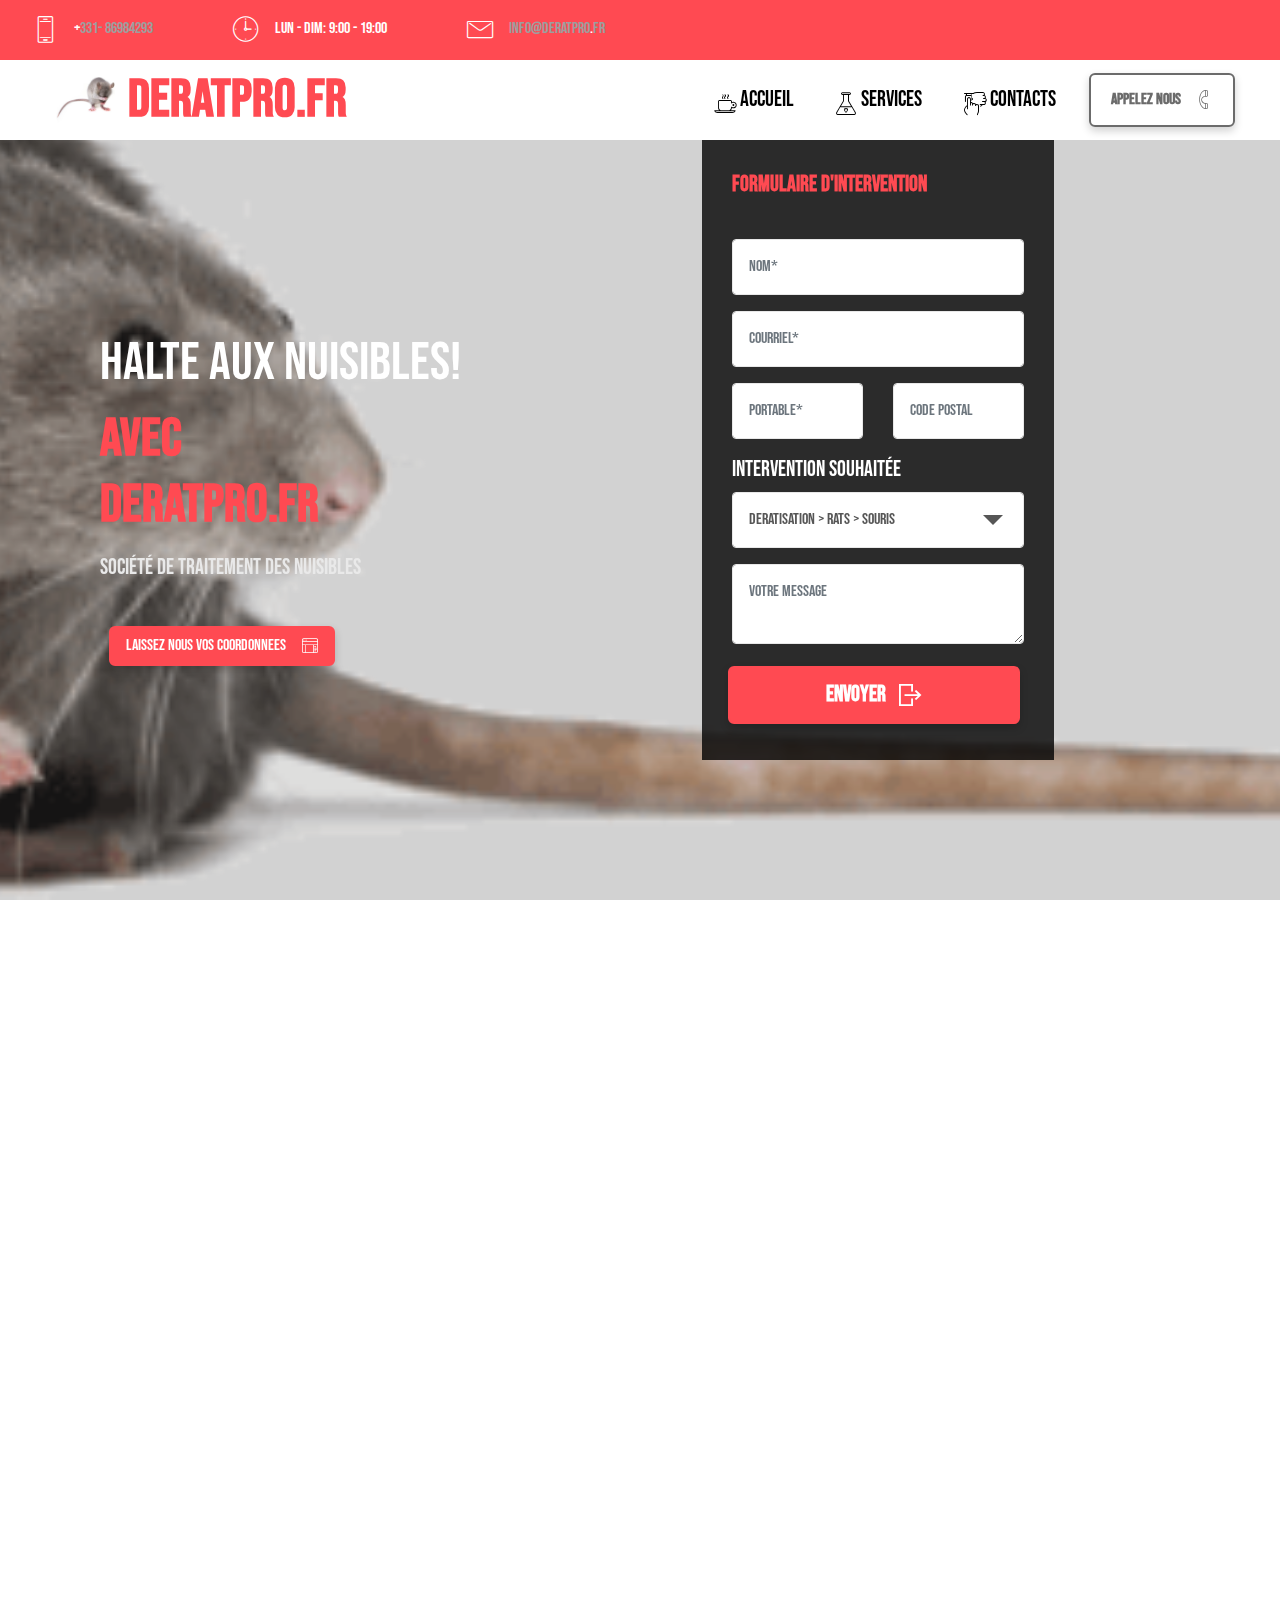
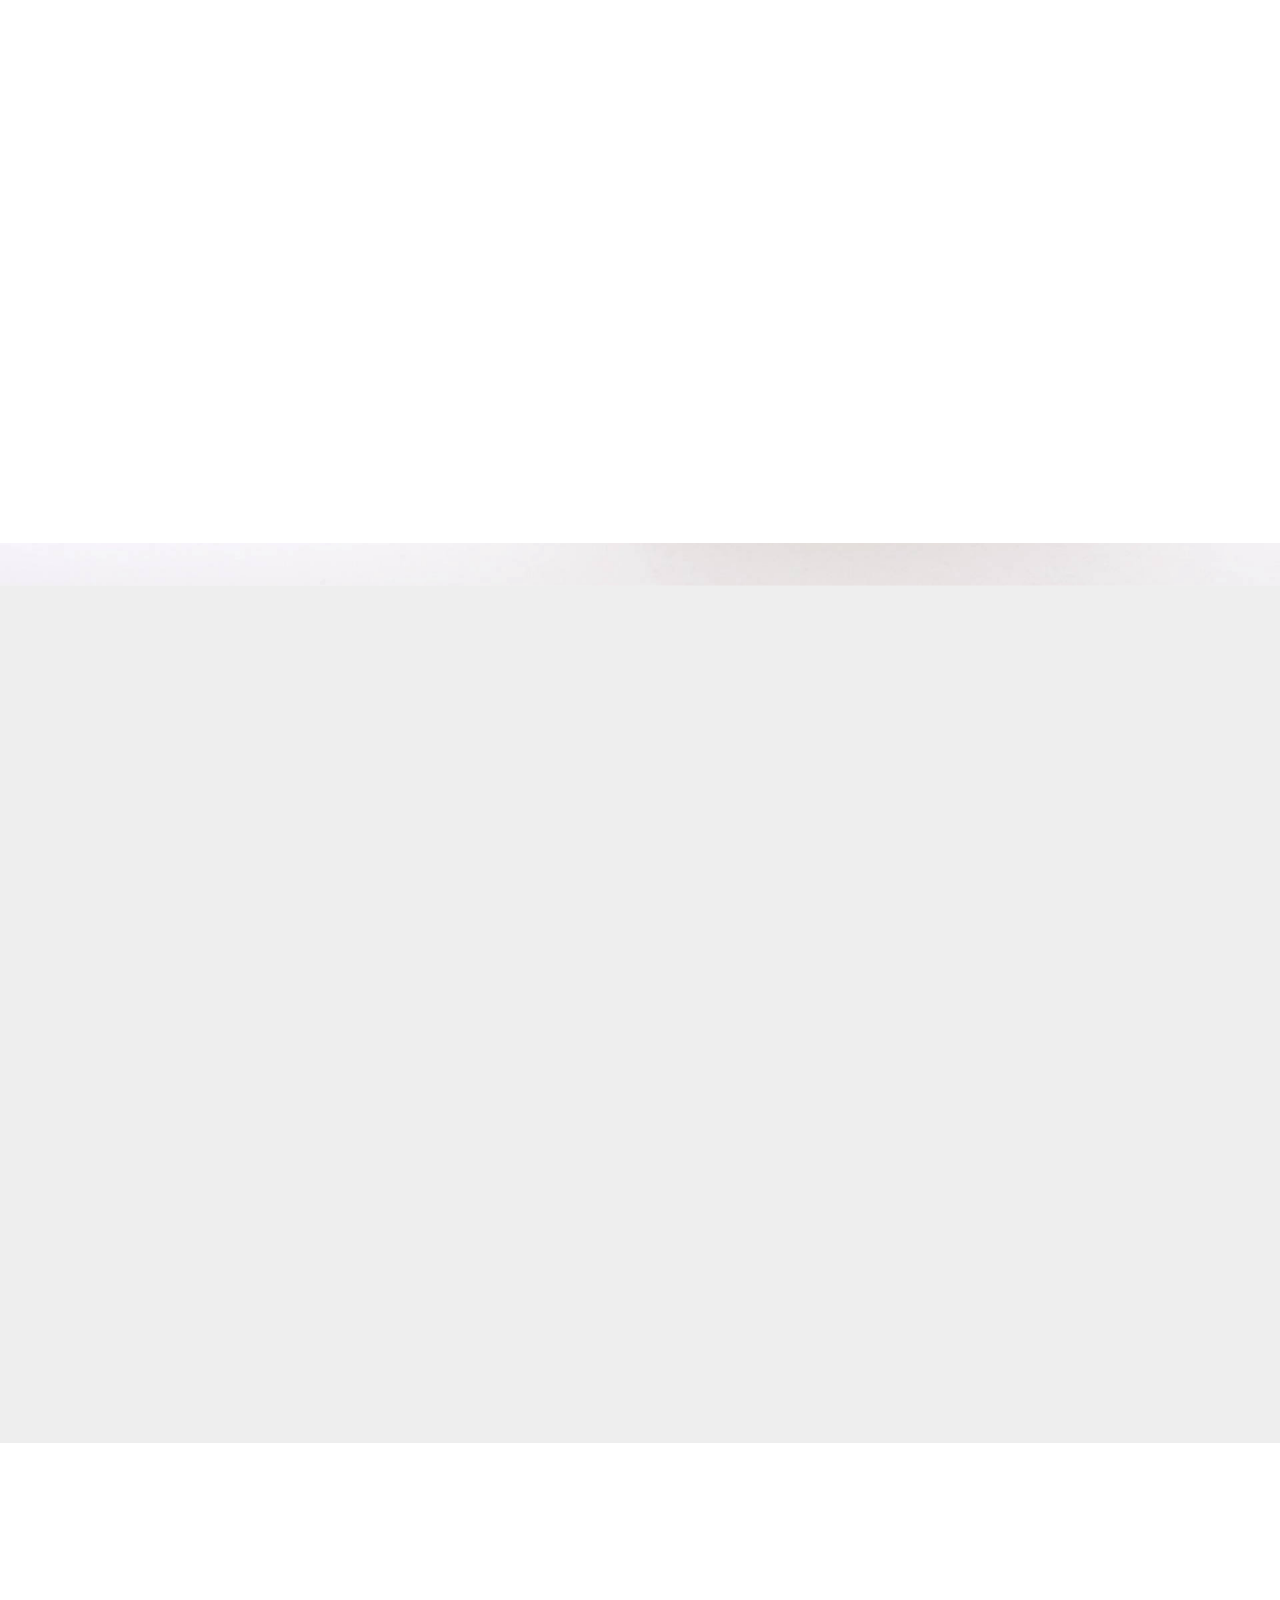
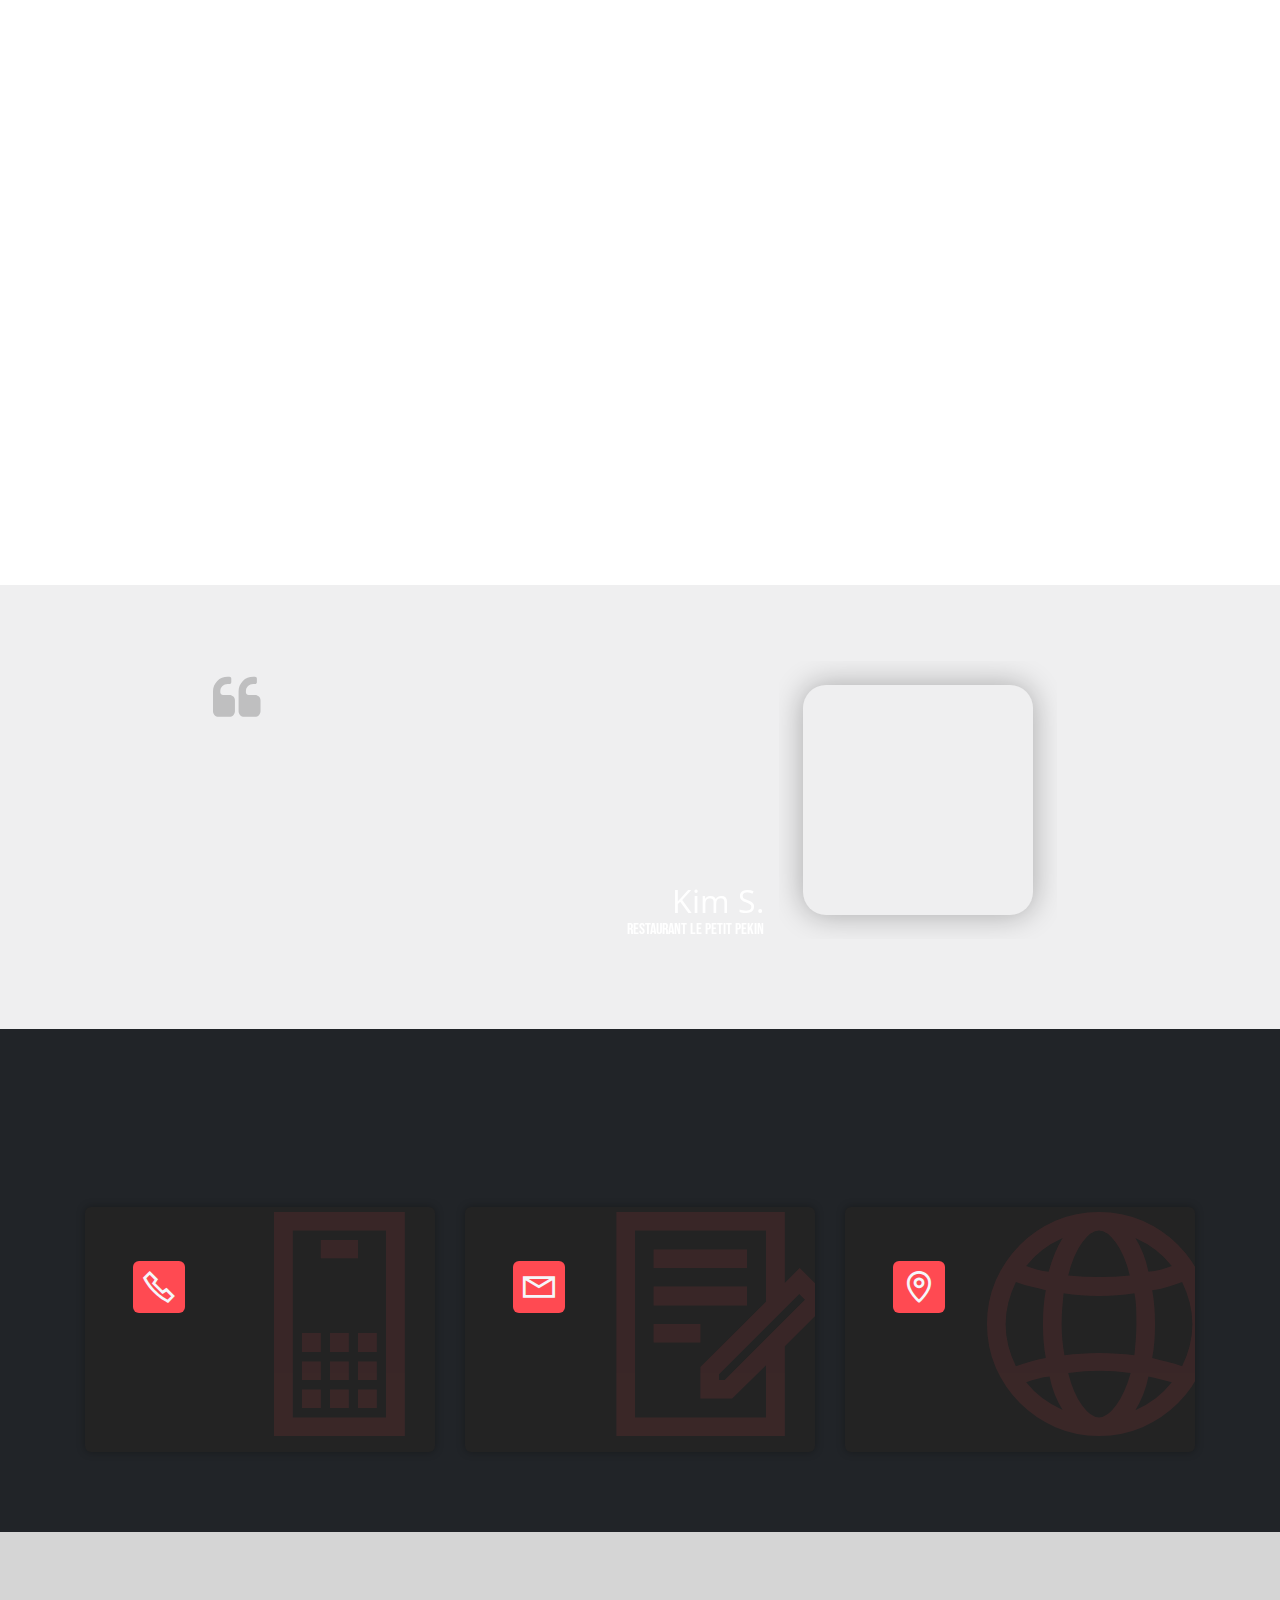
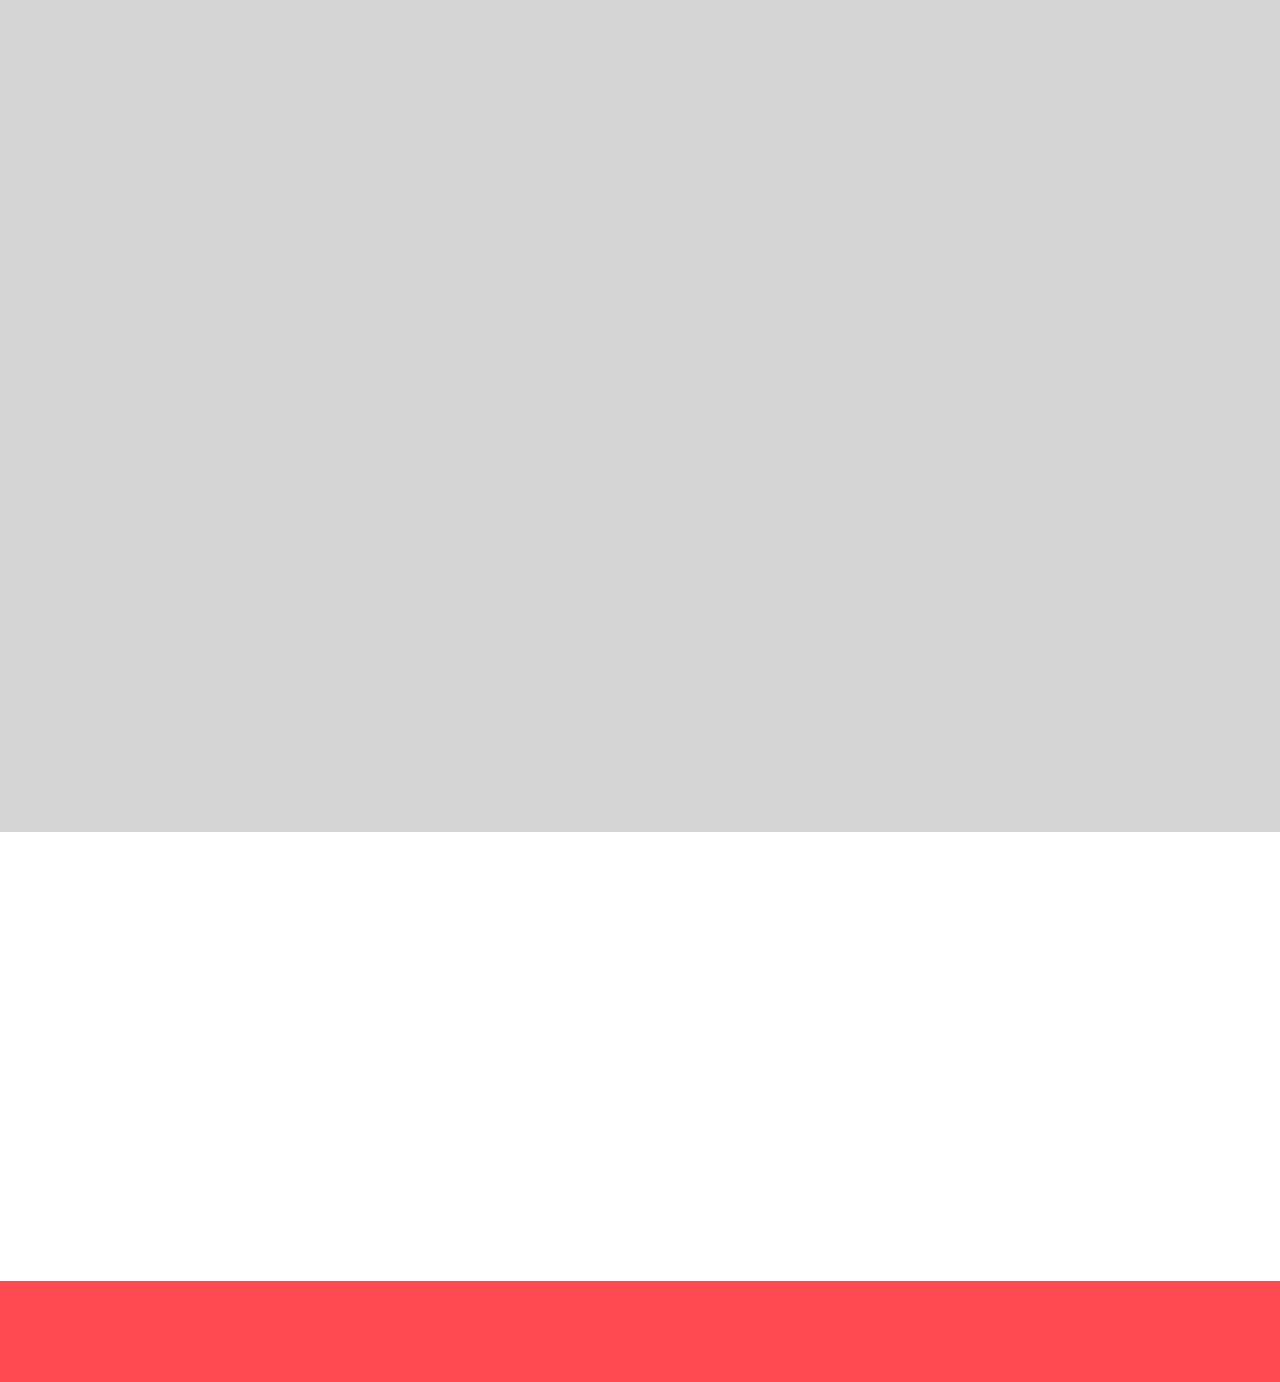
<file: index.html>
<!DOCTYPE html>
<html lang="fr"   >
<head>
  
  <meta charset="UTF-8">
  <meta http-equiv="X-UA-Compatible" content="IE=edge">
  
  <meta name="viewport" content="width=device-width, initial-scale=1, minimum-scale=1">
  <link rel="shortcut icon" href="assets/images/mbr-favicon.png" type="image/x-icon">
  <meta name="description" content="la garantie de véritables professionnels du traitement des nuisibles de la cave au plafond">
  
  
  <title>HALTE AUX NUISIBLES!</title>
  <link rel="stylesheet" href="assets/web/assets/mobirise-icons/mobirise-icons.css">
  <link rel="stylesheet" href="assets/icon54-v3/style.css">
  <link rel="stylesheet" href="assets/icon54-v4/style.css">
  <link rel="stylesheet" href="assets/iconsMind/style.css">
  <link rel="stylesheet" href="assets/web/assets/mobirise-icons2/mobirise2.css">
  <link rel="stylesheet" href="assets/icon54-v2/style.css">
  <link rel="stylesheet" href="assets/tether/tether.min.css">
  <link rel="stylesheet" href="assets/bootstrap/css/bootstrap.min.css">
  <link rel="stylesheet" href="assets/bootstrap/css/bootstrap-grid.min.css">
  <link rel="stylesheet" href="assets/bootstrap/css/bootstrap-reboot.min.css">
  <link rel="stylesheet" href="assets/animatecss/animate.min.css">
  <link rel="stylesheet" href="assets/dropdown/css/style.css">
  <link rel="stylesheet" href="assets/formstyler/jquery.formstyler.css">
  <link rel="stylesheet" href="assets/formstyler/jquery.formstyler.theme.css">
  <link rel="stylesheet" href="assets/datepicker/jquery.datetimepicker.min.css">
  <link rel="stylesheet" href="assets/socicon/css/styles.css">
  <link rel="stylesheet" href="assets/theme/css/style.css">
  <link rel="stylesheet" href="assets/recaptcha.css">
  <link rel="preload" href="https://fonts.googleapis.com/css?family=Bebas+Neue:400&display=swap" as="style" onload="this.onload=null;this.rel='stylesheet'">
  <noscript><link rel="stylesheet" href="https://fonts.googleapis.com/css?family=Bebas+Neue:400&display=swap"></noscript>
  <link rel="preload" href="https://fonts.googleapis.com/css?family=Merriweather:300,300i,400,400i,700,700i,900,900i&display=swap" as="style" onload="this.onload=null;this.rel='stylesheet'">
  <noscript><link rel="stylesheet" href="https://fonts.googleapis.com/css?family=Merriweather:300,300i,400,400i,700,700i,900,900i&display=swap"></noscript>
  <link rel="preload" href="https://fonts.googleapis.com/css?family=Open+Sans:300,400,500,600,700,800,300i,400i,500i,600i,700i,800i&display=swap" as="style" onload="this.onload=null;this.rel='stylesheet'">
  <noscript><link rel="stylesheet" href="https://fonts.googleapis.com/css?family=Open+Sans:300,400,500,600,700,800,300i,400i,500i,600i,700i,800i&display=swap"></noscript>
  <link rel="preload" as="style" href="assets/mobirise/css/mbr-additional.css"><link rel="stylesheet" href="assets/mobirise/css/mbr-additional.css" type="text/css">
  
  
  
  

</head>
<body>
  
  <section class="menu cid-rzH9jrlpnt" once="menu" id="menu1-0">

    

    <nav class="navbar navbar-dropdown align-items-center navbar-fixed-top navbar-toggleable-sm">
        <div class="menu-content-top">



            <div class="menu-content-right">
                <div class="info-widget">
                    <span class="widget-icon mbr-iconfont mbri-mobile2" style="color: rgb(255, 255, 255); fill: rgb(255, 255, 255);"></span>
                    <div class="widget-content display-4">
                        <p class="widget-title mbr-fonts-style display-4">+<a href="tel:+33186984293" class="text-primary">331- 86984293</a></p>
                    </div>
                </div>
                <div class="info-widget">
                    <span class="widget-icon mbr-iconfont mbri-clock" style="color: rgb(255, 255, 255); fill: rgb(255, 255, 255);"></span>
                    <div class="widget-content display-4">
                        <p class="widget-title mbr-fonts-style display-4">lun - dim: 9:00 - 19:00</p>
                    </div>
                </div>
                <div class="info-widget">
                    <span class="widget-icon mbr-iconfont mbri-letter" style="color: rgb(255, 255, 255); fill: rgb(255, 255, 255);"></span>
                    <div class="widget-content mbr-fonts-style">
                        <p class="widget-title display-4"><a href="mailto:derapro26@gmail.com" class="text-primary">info@deratpro</a>.<a href="mailto:derapro26@gmail.com" class="text-primary">fr</a></p>
                    </div>
                </div>

                











            </div>
        </div>
        <div class="menu-bottom">


            <div class="menu-logo">
                <div class="navbar-brand">
                    <span class="navbar-logo">
                        <a href="index.html#aheader1-4">
                            <img src="assets/images/mbr-256x208.jpg" alt=" " style="height: 3rem;">
                        </a>
                    </span>
                    <span class="navbar-caption-wrap"><a href="index.html#footer1-7" class="brand-name mbr-black mbr-bold text-secondary display-1">deratpro.fr</a></span>
                </div>
            </div>



            <div class="collapse navbar-collapse" id="navbarSupportedContent">
                <ul class="navbar-nav nav-dropdown js-float-line" data-app-modern-menu="true"><li class="nav-item">
                        <a class="nav-link link mbr-black text-black text-primary display-7" href="index.html#aheader1-4"><span class="icon54-v4-hot-drink-1 mbr-iconfont mbr-iconfont-btn"></span>&nbsp;Accueil</a>
                    </li>
                    

                    

                    <li class="nav-item">
                        <a class="nav-link link mbr-black text-black text-primary display-7" href="services.html#header3-y"><span class="icon54-v3-philtre-2 mbr-iconfont mbr-iconfont-btn"></span>&nbsp;Services</a>
                    </li><li class="nav-item"><a class="nav-link link mbr-black text-black text-primary display-7" href="services.html#form1-11"><span class="icon54-v3-smartwatch-touch mbr-iconfont mbr-iconfont-btn"></span>
                            Contacts</a></li></ul>

                <div class="navbar-buttons mbr-section-btn"><a class="btn btn-md btn-primary-outline display-4" href="tel:+33186984293"><span class="imind-telephone mbr-iconfont mbr-iconfont-btn"></span>Appelez nous</a></div>

            </div>
            <button class="navbar-toggler " type="button" data-toggle="collapse" data-target="#navbarSupportedContent" aria-controls="navbarSupportedContent" aria-expanded="false" aria-label="Toggle navigation">
                <div class="hamburger">
                    <span></span>
                    <span></span>
                    <span></span>
                    <span></span>
                </div>
            </button>







        </div>
    </nav>
</section>

<section class="header1 cid-sZzkq6M87C mbr-fullscreen mbr-parallax-background" id="aheader1-4">

    

    <div class="mbr-overlay" style="opacity: 0.2; background-color: rgb(101, 101, 101);"></div>

    <div class="container">
        <div class="row justify-content-center">
            <div class="col-12 col-md-6 col-lg-5 col-text">
                <div class="text-wrapper">
                    <p class="label-text mbr-fonts-style display-1"><br><br>HALTE AUX NUISIBLES!<br></p>
                    <h2 class="mbr-section-title mbr-fonts-style display-1">
                        <strong>avec<br>DeratPro.Fr</strong></h2>
                    <p class="mbr-text mbr-fonts-style display-7">
                        SOCIÉTÉ DE TRAITEMENT DES NUISIBLES</p>
                    <div class="btn-container">
                        <div class="mbr-section-btn"><a class="btn btn-big btn-scale btn-secondary display-4" href="index.html#aheader1-4"><span class="icon54-v2-detailes-pane mbr-iconfont mbr-iconfont-btn"></span><span style="font-weight: normal;">Laissez nous vos coordonnees&nbsp;</span></a></div>
                    </div>
                </div>
            </div>
            <div class="col-12 col-md-6 col-lg-7 col-form">
                <div class="form-container">
                    <p class="form-title mbr-fonts-style display-7"><strong>FORMULAIRE D'INTERVENTION</strong></p>
                    <div class="mbr-form" data-form-type="formoid">
<!--Formbuilder Form-->
<form action="https://mobirise.eu/" method="POST" class="mbr-form form-with-styler mx-auto" data-form-title="Form Name"><input type="hidden" name="email" data-form-email="true" value="JVGsVxRcMHQBQCA0rj1VhY3MY+3U2WuPZqy8yiFJ94eRY8fA0FNzVPK/LkMzYDblquI1GdQKyJCxM0Pex+f8HnjJ4eVBAqdQ31F4lKm+mmTR8c0NVIJQwyxz62gJ4cQS.bLld62ac8PCVCgWEBA6Bum0Vc/VqgMUu9lj8/MQUBwKmySqb7v2YQmQocMixcyMco1fP3F0b5qHBOh17rVhsTDOzX+fNaSCcQIOseRWMrVe063+lUSwFqmup/WqfhGum">
<div class="row">
<div hidden="hidden" data-form-alert="" class="alert alert-success col-12">MERCI- NOUS REVENONS VERS VOUS TRES VITE</div>
<div hidden="hidden" data-form-alert-danger="" class="alert alert-danger col-12"> Oops...! some problem! </div>
</div>
<div class="dragArea row">
<div class="col-lg-12 col-md-12 col-sm-12 form-group" data-for="name">
<input type="text" name="name" placeholder="Nom*" data-form-field="name" class="form-control display-7" value="" id="name-aheader1-4">
</div>
<div class="col-lg-12 col-md-12 col-sm-12 form-group" data-for="email">
<input type="email" name="email" placeholder="Courriel*" data-form-field="email" class="form-control display-7" value="" id="email-aheader1-4">
</div>
<div data-for="phone" class="col-lg-6 col-md-12 col-sm-12 form-group">
<input type="tel" name="phone" placeholder="Portable*" data-form-field="phone" class="form-control display-7" value="" id="phone-aheader1-4">
</div>
<div data-for="text" class="col-lg-6 col-md-12 col-sm-12 form-group">
<input type="text" name="text" placeholder="Code Postal" data-form-field="text" class="form-control display-7" value="" id="text-aheader1-4">
</div>
<div data-for="select" class="col-lg-12 col-md-12 col-sm-12 form-group">
<label for="select-aheader1-4" class="form-control-label mbr-fonts-style display-7">intervention souhaitée</label>
<select name="select" data-form-field="select" class="form-control form-select display-7" id="select-aheader1-4">
<option value="deratisation > rats > souris">deratisation &gt; rats &gt; souris</option>
<option value="desinfection > punaise > cafard">desinfection &gt; punaise &gt; cafard</option>
<option value="desinsectisation > moustique > frelon">desinsectisation &gt; moustique &gt; frelon</option>
<option value="Assainissement > Virus > moisissure">Assainissement &gt; Virus &gt; moisissure</option>
</select>
</div>
<div class="col-12 form-group" data-for="textarea">
<textarea name="textarea" placeholder="Votre message" data-form-field="textarea" class="form-control display-7" id="textarea-aheader1-4"></textarea>
</div>
<div class="col-12 mbr-section-btn align-center"><button type="submit" class="w-100 w-100 w-100 w-100 w-100 btn btn-secondary display-7"><span class="mobi-mbri mobi-mbri-logout mbr-iconfont mbr-iconfont-btn"></span>ENVOYER</button></div>
</div>
</form><!--Formbuilder Form-->
</div>
                </div>
            </div>
        </div>
    </div>
</section>

<section class="header3 educationm4_header3 cid-sZzknEwZ3l" id="header3-3">

	

	

	<div class="container-fluid align-center">
		<div class="row">
			<div class="mbr-white col-lg-6 col-md-12 content">
				<h1 class="mbr-section-title mbr-bold align-left mbr-white pb-5 mbr-fonts-style align-left display-2">Deratpro.fr <br>la Dératisation &nbsp;des souris et les rats</h1>
				<p class="mbr-text align-left pb-4 mbr-fonts-style display-7">la garantie d’un résultat qu’auprès de véritables professionnels&nbsp; de la dératisation souris et rats<br><br></p>
				<div class="mbr-section-btn align-left"><a class="btn btn-md btn-secondary-outline display-5" href="tel:+33186984293"><span class="icon54-v2-telephone mbr-iconfont mbr-iconfont-btn"></span>Appelez nous</a></div>
			</div>

			<div class="mbr-white img-col col-lg-6 col-md-12">
				<img src="assets/images/screenshot-3-991x6551-912x513.png" title="" alt="">
			</div>
		</div>
	</div>
	
</section>

<section class="header1 cid-rzH9jLUC8G mbr-fullscreen mbr-parallax-background" id="header1-1">

    

    <div class="mbr-overlay" style="opacity: 0; background-color: rgb(0, 0, 0);">
    </div>

    <div class="container align-center">
        <div class="row justify-content-start">
            <div class="mbr-white col-lg-8 col-md-10">
                <h1 class="mbr-section-title mbr-bold align-left mbr-white pb-4 mbr-fonts-style display-2">
                    <div>Pour une dératisation réussie<br>Laissez Faire Les Pros !</div>
                </h1>
                <p class="mbr-text align-left pb-1 mbr-fonts-style display-7">Diagnostic de votre situation:<br>quelle sera&nbsp; la méthode appropriée&nbsp; à votre problème.<br><br>Identifier les causes de l’invasion des souris et rats <br><br>Définir les solutions et établir votre devis<br>à un prix ferme et définitif</p>
                
            </div>
        </div>
    </div>
    
</section>

<section class="features5 cid-rzH9MZ1w94" id="features5-5">

    

    
    <div class="container-fluid">
        <div class="row justify-content-center">
            <div class="col-md-12">
                <h2 class="mbr-section-title pb-2 mbr-bold mbr-fonts-style align-left display-2">Ne paniquez plus !</h2>
                <div class="line-wrap">
                    <div class="line"></div>
                </div>

            </div>
        </div>
        <div class="row row-content justify-content-center">
            <div class="card p-3 col-12 col-md-6 col-lg-4">
                <div class="card-wrapper">
                    <div class="card-img">
                        
                        <a href="index.html#header1-1"><img src="assets/images/quiero-vivir-en-canada-pero-no-hablo-ingles-o-frances-611x424.jpeg" title="" alt=""></a>
                        
                    </div>
                    <div class="content-box">
                        
                        <div class="card-box">
                            <h4 class="card-title mbr-fonts-style mbr-bold display-5">Avant</h4>
                            

                        </div>
                    </div>
                </div>
            </div>

            <div class="card p-3 col-12 col-md-6 col-lg-4">
                <div class="card-wrapper">
                    <div class="card-img">
                        
                        <a href="index.html#header1-1"><img src="assets/images/240-f-271604655-q4hhe2d5luqvoozyzm3ccj9hsz8rlq82-360x240.jpeg" title="" alt=""></a>
                        
                    </div>
                    <div class="content-box">
                        
                        <div class="card-box">
                            <h4 class="card-title mbr-fonts-style mbr-bold display-5">Après</h4>
                            

                        </div>
                    </div>
                </div>
            </div>

            

            


        </div>
    </div>
</section>

<section class="header9 cid-sZG4GMbc2R" id="header9-8">

    

    

    <div class="container">
        <div class="row justify-content-center">
            <div class="col-12">
                <div class="text-wrapper">
                    <div class="header-text">
                        <h2 class="mbr-section-title mbr-fonts-style align-center display-2"><strong>Nos clients le disent..</strong></h2>
                        
                    </div>
                </div>
            </div>
        </div>
    </div>
</section>

<section class="carousel slide testimonials-slider svg-gradient-elements cid-sZGdfEHevB mbr-parallax-background" data-interval="false" id="testimonials1-c">
    
    
    <div class="mbr-overlay" style="opacity: 0.2; background-color: rgb(245, 247, 250);">
    </div>
    <svg class="svg-gradient">
        <linearGradient>
            <stop class="gradColor1" offset="0%"></stop>
            <stop class="gradColor2" offset="100%"></stop>
        </linearGradient>  
    </svg>

    <div class="container-fluid text-center">

        <div class="carousel slide d-flex" role="listbox" data-pause="true" data-keyboard="false" data-ride="carousel" data-interval="6000">
              <ol class="carousel-indicators">
                <li data-target="#carouselExampleIndicators" data-slide-to="0" class="active"></li>
                <li data-target="#carouselExampleIndicators" data-slide-to="1"></li>
                <li data-target="#carouselExampleIndicators" data-slide-to="2"></li>
                
                
                
                
                
                
                
              </ol>
           
                <div class="carousel-item">
                    <div class="user col-xl-8 col-lg-10">
                        <div class="row">
                            <div class="col-lg-8">
                                <div class="testimonials-quote align-left">
                                    <svg class="gradient-element" viewBox="0 0 500 500">
                                        <g><g>
                                            <path d="M164.45,219.27h-63.954c-7.614,0-14.087-2.664-19.417-7.994c-5.327-5.33-7.994-11.801-7.994-19.417v-9.132    c0-20.177,7.139-37.401,21.416-51.678c14.276-14.272,31.503-21.411,51.678-21.411h18.271c4.948,0,9.229-1.809,12.847-5.424    c3.616-3.617,5.424-7.898,5.424-12.847V54.819c0-4.948-1.809-9.233-5.424-12.85c-3.617-3.612-7.898-5.424-12.847-5.424h-18.271    c-19.797,0-38.684,3.858-56.673,11.563c-17.987,7.71-33.545,18.132-46.68,31.267c-13.134,13.129-23.553,28.688-31.262,46.677    C3.855,144.039,0,162.931,0,182.726v200.991c0,15.235,5.327,28.171,15.986,38.834c10.66,10.657,23.606,15.985,38.832,15.985    h109.639c15.225,0,28.167-5.328,38.828-15.985c10.657-10.663,15.987-23.599,15.987-38.834V274.088    c0-15.232-5.33-28.168-15.994-38.832C192.622,224.6,179.675,219.27,164.45,219.27z"></path>
                                            <path d="M459.103,235.256c-10.656-10.656-23.599-15.986-38.828-15.986h-63.953c-7.61,0-14.089-2.664-19.41-7.994    c-5.332-5.33-7.994-11.801-7.994-19.417v-9.132c0-20.177,7.139-37.401,21.409-51.678c14.271-14.272,31.497-21.411,51.682-21.411    h18.267c4.949,0,9.233-1.809,12.848-5.424c3.613-3.617,5.428-7.898,5.428-12.847V54.819c0-4.948-1.814-9.233-5.428-12.85    c-3.614-3.612-7.898-5.424-12.848-5.424h-18.267c-19.808,0-38.691,3.858-56.685,11.563c-17.984,7.71-33.537,18.132-46.672,31.267    c-13.135,13.129-23.559,28.688-31.265,46.677c-7.707,17.987-11.567,36.879-11.567,56.674v200.991    c0,15.235,5.332,28.171,15.988,38.834c10.657,10.657,23.6,15.985,38.828,15.985h109.633c15.229,0,28.171-5.328,38.827-15.985    c10.664-10.663,15.985-23.599,15.985-38.834V274.088C475.082,258.855,469.76,245.92,459.103,235.256z"></path>
                                        </g></g>
                                    </svg>
                                </div>
                                <div class="user_text pt-3 align-left">
                                    <p class="mbr-fonts-style display-5">Gros probleme à la Casa<br>vite reglé avec gentillesse<br>Tres pro!<br><br></p>
                                </div>
                                <div class="user_name mbr-fonts-style align-left display-5">
                                    Kim S.
                                </div>
                                <div class="user_desk mbr-light mbr-fonts-style align-left display-4"><span style="font-style: normal;">restaurant le petit pekin</span></div>
                            </div>
                                 <div class="user_image col-lg-4">
                                <div class="user_image_inner">
                                    <img src="assets/images/image-7-483x483.jpg" alt="">
                                </div>
                            </div>
                        </div>
                    </div>
                </div>
                
               <div class="carousel-item">
                    <div class="user col-xl-8 col-lg-10">
                        <div class="row">
                            <div class="col-lg-8">
                                <div class="testimonials-quote align-left">
                                    <svg class="gradient-element" viewBox="0 0 500 500">
                                        <g><g>
                                            <path d="M164.45,219.27h-63.954c-7.614,0-14.087-2.664-19.417-7.994c-5.327-5.33-7.994-11.801-7.994-19.417v-9.132    c0-20.177,7.139-37.401,21.416-51.678c14.276-14.272,31.503-21.411,51.678-21.411h18.271c4.948,0,9.229-1.809,12.847-5.424    c3.616-3.617,5.424-7.898,5.424-12.847V54.819c0-4.948-1.809-9.233-5.424-12.85c-3.617-3.612-7.898-5.424-12.847-5.424h-18.271    c-19.797,0-38.684,3.858-56.673,11.563c-17.987,7.71-33.545,18.132-46.68,31.267c-13.134,13.129-23.553,28.688-31.262,46.677    C3.855,144.039,0,162.931,0,182.726v200.991c0,15.235,5.327,28.171,15.986,38.834c10.66,10.657,23.606,15.985,38.832,15.985    h109.639c15.225,0,28.167-5.328,38.828-15.985c10.657-10.663,15.987-23.599,15.987-38.834V274.088    c0-15.232-5.33-28.168-15.994-38.832C192.622,224.6,179.675,219.27,164.45,219.27z"></path>
                                            <path d="M459.103,235.256c-10.656-10.656-23.599-15.986-38.828-15.986h-63.953c-7.61,0-14.089-2.664-19.41-7.994    c-5.332-5.33-7.994-11.801-7.994-19.417v-9.132c0-20.177,7.139-37.401,21.409-51.678c14.271-14.272,31.497-21.411,51.682-21.411    h18.267c4.949,0,9.233-1.809,12.848-5.424c3.613-3.617,5.428-7.898,5.428-12.847V54.819c0-4.948-1.814-9.233-5.428-12.85    c-3.614-3.612-7.898-5.424-12.848-5.424h-18.267c-19.808,0-38.691,3.858-56.685,11.563c-17.984,7.71-33.537,18.132-46.672,31.267    c-13.135,13.129-23.559,28.688-31.265,46.677c-7.707,17.987-11.567,36.879-11.567,56.674v200.991    c0,15.235,5.332,28.171,15.988,38.834c10.657,10.657,23.6,15.985,38.828,15.985h109.633c15.229,0,28.171-5.328,38.827-15.985    c10.664-10.663,15.985-23.599,15.985-38.834V274.088C475.082,258.855,469.76,245.92,459.103,235.256z"></path>
                                        </g></g>
                                    </svg>
                                </div>
                                <div class="user_text pt-3 align-left">
                                    <p class="mbr-fonts-style display-5">Appelé a 10.00<br>RDV pris<br>intervention 14.30<br>Fini 16.00..<br>sans dégat et avec le sourire</p>
                                </div>
                                <div class="user_name mbr-fonts-style align-left display-5">Raymond D.</div>
                                <div class="user_desk mbr-light mbr-fonts-style align-left display-4"><span style="font-style: normal;">D+ Informatik</span></div>
                            </div>
                                 <div class="user_image col-lg-4">
                                <div class="user_image_inner">
                                    <img src="assets/images/10-483x483.jpg" alt="">
                                </div>
                            </div>
                        </div>
                    </div>
                </div>
            
            
            
            
               <div class="carousel-item">
                    <div class="user col-xl-8 col-lg-10">
                        <div class="row">
                            <div class="col-lg-8">
                                <div class="testimonials-quote align-left">
                                    <svg class="gradient-element" viewBox="0 0 500 500">
                                        <g><g>
                                            <path d="M164.45,219.27h-63.954c-7.614,0-14.087-2.664-19.417-7.994c-5.327-5.33-7.994-11.801-7.994-19.417v-9.132    c0-20.177,7.139-37.401,21.416-51.678c14.276-14.272,31.503-21.411,51.678-21.411h18.271c4.948,0,9.229-1.809,12.847-5.424    c3.616-3.617,5.424-7.898,5.424-12.847V54.819c0-4.948-1.809-9.233-5.424-12.85c-3.617-3.612-7.898-5.424-12.847-5.424h-18.271    c-19.797,0-38.684,3.858-56.673,11.563c-17.987,7.71-33.545,18.132-46.68,31.267c-13.134,13.129-23.553,28.688-31.262,46.677    C3.855,144.039,0,162.931,0,182.726v200.991c0,15.235,5.327,28.171,15.986,38.834c10.66,10.657,23.606,15.985,38.832,15.985    h109.639c15.225,0,28.167-5.328,38.828-15.985c10.657-10.663,15.987-23.599,15.987-38.834V274.088    c0-15.232-5.33-28.168-15.994-38.832C192.622,224.6,179.675,219.27,164.45,219.27z"></path>
                                            <path d="M459.103,235.256c-10.656-10.656-23.599-15.986-38.828-15.986h-63.953c-7.61,0-14.089-2.664-19.41-7.994    c-5.332-5.33-7.994-11.801-7.994-19.417v-9.132c0-20.177,7.139-37.401,21.409-51.678c14.271-14.272,31.497-21.411,51.682-21.411    h18.267c4.949,0,9.233-1.809,12.848-5.424c3.613-3.617,5.428-7.898,5.428-12.847V54.819c0-4.948-1.814-9.233-5.428-12.85    c-3.614-3.612-7.898-5.424-12.848-5.424h-18.267c-19.808,0-38.691,3.858-56.685,11.563c-17.984,7.71-33.537,18.132-46.672,31.267    c-13.135,13.129-23.559,28.688-31.265,46.677c-7.707,17.987-11.567,36.879-11.567,56.674v200.991    c0,15.235,5.332,28.171,15.988,38.834c10.657,10.657,23.6,15.985,38.828,15.985h109.633c15.229,0,28.171-5.328,38.827-15.985    c10.664-10.663,15.985-23.599,15.985-38.834V274.088C475.082,258.855,469.76,245.92,459.103,235.256z"></path>
                                        </g></g>
                                    </svg>
                                </div>
                                <div class="user_text pt-3 align-left">
                                    <p class="mbr-fonts-style display-5">La premiere fois de ma vie confrontée a ce probleme<br>dans mon studio!<br><br>Efficace avec gentillesse et le sourire</p>
                                </div>
                                <div class="user_name mbr-fonts-style align-left display-5">Marcy F</div>
                                <div class="user_desk mbr-light mbr-fonts-style align-left display-4"><span style="font-style: normal;">etudiante en medecine</span></div>
                            </div>
                                 <div class="user_image col-lg-4">
                                <div class="user_image_inner">
                                    <img src="assets/images/image-483x483.jpg" alt="">
                                </div>
                            </div>
                        </div>
                    </div>
                </div>
            
            
            
            
             
            
            
            
            
              
            
            
            
            
            
                
            
            
            
            
               
            
            
            
            
             
            
            
            
            
              
            
            
            
            
            
            
            
               
        
        
        </div>
        
        
        
        
        

            <div class="carousel-controls">
                <a class="carousel-control-prev" role="button" data-slide="prev">
                    <svg class="gradient-element" viewBox="0 0 130 130">
                        <g>
                            <g>
                                <path d="m64.5,122.6c32,0 58.1-26 58.1-58.1s-26-58-58.1-58-58,26-58,58 26,58.1 58,58.1zm0-108c27.5,5.32907e-15 49.9,22.4 49.9,49.9s-22.4,49.9-49.9,49.9-49.9-22.4-49.9-49.9 22.4-49.9 49.9-49.9z"></path>
                                <path d="m70,93.5c0.8,0.8 1.8,1.2 2.9,1.2 1,0 2.1-0.4 2.9-1.2 1.6-1.6 1.6-4.2 0-5.8l-23.5-23.5 23.5-23.5c1.6-1.6 1.6-4.2 0-5.8s-4.2-1.6-5.8,0l-26.4,26.4c-0.8,0.8-1.2,1.8-1.2,2.9s0.4,2.1 1.2,2.9l26.4,26.4z"></path>
                            </g>
                        </g>
                    </svg>
                    <span class="sr-only">Previous</span>
                </a>

                <a class="carousel-control-next" role="button" data-slide="next">
                    <svg class="gradient-element" viewBox="0 0 130 130">
                        <g>
                            <g>
                            <path d="M64.5,122.6c32,0,58.1-26,58.1-58.1S96.5,6.4,64.5,6.4S6.4,32.5,6.4,64.5S32.5,122.6,64.5,122.6z M64.5,14.6    c27.5,0,49.9,22.4,49.9,49.9S92,114.4,64.5,114.4S14.6,92,14.6,64.5S37,14.6,64.5,14.6z"></path>
                            <path d="m51.1,93.5c0.8,0.8 1.8,1.2 2.9,1.2 1,0 2.1-0.4 2.9-1.2l26.4-26.4c0.8-0.8 1.2-1.8 1.2-2.9 0-1.1-0.4-2.1-1.2-2.9l-26.4-26.4c-1.6-1.6-4.2-1.6-5.8,0-1.6,1.6-1.6,4.2 0,5.8l23.5,23.5-23.5,23.5c-1.6,1.6-1.6,4.2 0,5.8z"></path>
                            </g>
                        </g>
                    </svg>
                  <span class="sr-only">Next</span>
                </a>
            </div> 
    </div>
</section>

<section data-bs-version="5.1" class="contacts2 cid-sZG5Ndz3xL" id="contacts01-9">
    
    
    <div class="container">
        <div class="row">
            <div class="col-12 pb-5">
                <h3 class="mbr-section-title mbr-fonts-style align-left mb-0 display-2">
                    Contactez nous</h3>
                
            </div>
        </div>
        <div class="row">
            <div class="card col-12 col-md-6 col-lg-4 md-pb">
                <div class="card-wrapper">
                    <div class="card-box align-left">
                        <span class="mbr-iconfont-big mobi-mbri-mobile mobi-mbri"></span>
                        <div class="iconfont-wrapper">
                            <span class="mbr-iconfont mobi-mbri-phone mobi-mbri"></span>
                        </div>
                        <h5 class="card-title mbr-fonts-style display-7"><strong><a href="tel:+33755549187" class="text-primary">NOUS APPELER</a></strong></h5>
                        <p class="card-text mbr-fonts-style display-4"><a href="tel:+33186984293" class="text-primary">0186984293</a><br></p>
                    </div>
                </div>
            </div>
            <div class="card col-12 col-md-6 col-lg-4 md-pb">
                <div class="card-wrapper">
                    <div class="card-box align-left">
                        <span class="mbr-iconfont-big mobi-mbri-contact-form mobi-mbri"></span>
                        <div class="iconfont-wrapper">
                            <span class="mbr-iconfont mobi-mbri-letter mobi-mbri"></span>
                        </div>
                        <h5 class="card-title mbr-fonts-style display-7"><strong>NOUS ECRIRE</strong></h5>
                        <p class="card-text mbr-fonts-style display-4"><a href="mailto:deratpro26@gmail.com" class="text-primary">info@deratpro.fr</a></p>
                    </div>
                </div>
            </div>
            <div class="card col-12 col-md-6 col-lg-4 md-pb">
                <div class="card-wrapper">
                    <div class="card-box align-left">
                        <span class="mbr-iconfont-big mobi-mbri-globe-2 mobi-mbri"></span>
                        <div class="iconfont-wrapper">
                            <span class="mbr-iconfont mobi-mbri-map-pin mobi-mbri"></span>
                        </div>
                        <h5 class="card-title mbr-fonts-style display-7"><strong>NOUS JOINDRE</strong></h5>
                        <p class="card-text mbr-fonts-style display-4">12 rue de lyon paris12</p>
                    </div>
                </div>
            </div>
        </div>
    </div>
</section>

<section class="header13 cid-sZG77F55fb mbr-fullscreen mbr-parallax-background" id="header13-a">

    

    <div class="mbr-overlay" style="opacity: 0.1; background-color: rgb(0, 0, 0);"></div>

    <div class="align-center container">
        <div class="row justify-content-center">
            <div class="col-12 col-lg-8">
                <h1 class="mbr-section-title mbr-fonts-style mb-3 display-1">La dératisation</h1>
                
                <p class="mbr-text mbr-fonts-style mb-3 display-7"><strong>Face aux imprévus
<br>La réactivité de nos équipes de spécialistes&nbsp;</strong><br><br>Utilisation exclusive de produits inoffensifs <br>pour les personnes et pour l’environnement
<br>
<br><strong>AGRÉÉ CERTIBIOCIDE
<br>Nous intervenons en urgence 7j/7
<br>URGENCE 24/</strong>7</p>
                
                <div class="social-row display-7 mt-5">
                    <div class="soc-item">
                        <a href="https://twitter.com/mobirise" target="_blank">
                            <span class="mbr-iconfont socicon socicon-facebook"></span>
                        </a>
                    </div>
                    <div class="soc-item">
                        <a href="https://twitter.com/mobirise" target="_blank">
                            <span class="mbr-iconfont socicon socicon-twitter"></span>
                        </a>
                    </div>
                    <div class="soc-item">
                        <a href="https://twitter.com/mobirise" target="_blank">
                            <span class="mbr-iconfont socicon socicon-instagram"></span>
                        </a>
                    </div>
                    <div class="soc-item">
                        <a href="https://twitter.com/mobirise" target="_blank">
                            <span class="mbr-iconfont socicon socicon-youtube"></span>
                        </a>
                    </div>
                    <div class="soc-item">
                        <a href="https://twitter.com/mobirise" target="_blank">
                            <span class="mbr-iconfont socicon socicon-telegram"></span>
                        </a>
                    </div>
                </div>
            </div>
        </div>
    </div>
</section>

<section data-bs-version="5.1" class="article2 cid-t4hfR4z7TX" id="article2-14">
    

    

    <div>
        <div class="container-fluid">
            <div class="row">
                <div class="col-12 col-md-11">
                    <h4 class="card-heading mbr-fonts-style mbr-section-title display-5"><strong>liens deratpro.fr&nbsp;</strong></h4>
                    <div class="article">
                        
                        
                    <p class="mbr-text mbr-fonts-style p display-4">dératisation paris&nbsp; &nbsp; dératisation paris 18&nbsp; &nbsp; dératisation paris prix&nbsp; &nbsp; dératisation paris 11&nbsp; &nbsp; deratisation paris 17&nbsp; &nbsp; deratisation paris 15&nbsp; &nbsp; deratisation paris 19&nbsp; deratisation paris 12&nbsp; &nbsp; deratisation paris 16&nbsp; &nbsp;&nbsp;&nbsp;deratisation paris avis&nbsp; &nbsp; deratisation appartement paris&nbsp; &nbsp; deratisation a paris&nbsp;prix&nbsp; &nbsp;deratisation&nbsp; appartement paris&nbsp; acces&nbsp; &nbsp; deratisation paris&nbsp; &nbsp; desinfection punaise de lit&nbsp; &nbsp; &nbsp;dératisation à paris&nbsp;&nbsp;boutique&nbsp; &nbsp; deratisation paris&nbsp;boutique&nbsp; &nbsp; &nbsp;deratisation paris les halles&nbsp; &nbsp;deratisation paris 9&nbsp; &nbsp;deratisation paris pas cher&nbsp; &nbsp;&nbsp;cout deratisation paris&nbsp; &nbsp;cristal deratisation paris&nbsp; &nbsp;contrat deratisation paris&nbsp; &nbsp;dératisation mairie de paris&nbsp;&nbsp;<br> extermination nuisibles - dératisation paris - désinsectisation&nbsp; &nbsp; &nbsp;dératisation paris 19&nbsp; &nbsp;&nbsp;dératisation paris 16&nbsp; &nbsp; &nbsp;dératisation paris 17&nbsp; &nbsp;&nbsp;dératisation paris 15&nbsp;&nbsp;deratisation paris 2&nbsp; &nbsp;entreprise deratisation paris&nbsp; &nbsp;&nbsp;entreprise dératisation paris&nbsp; &nbsp;&nbsp;deratisation paris 20&nbsp; &nbsp;&nbsp;deratisation paris 4&nbsp; &nbsp;&nbsp;deratisation paris 75&nbsp;&nbsp;formation deratisation paris&nbsp; &nbsp; deratisation immeuble paris&nbsp;&nbsp;deratisation paris 1&nbsp; &nbsp;iss deratisation paris&nbsp;&nbsp;deratisation paris mairie&nbsp; &nbsp;deratisation magasin paris&nbsp; &nbsp;magasin deratisation paris 18&nbsp;&nbsp;magasin deratisation paris ratatouille&nbsp; &nbsp;magasin deratisation paris 19&nbsp; &nbsp;&nbsp;magasin deratisation paris 20&nbsp; &nbsp; &nbsp; &nbsp;magasin deratisation paris 11&nbsp; &nbsp;magasin deratisation paris 1&nbsp; &nbsp;obligation deratisation paris&nbsp; &nbsp;deratisation souris paris prix&nbsp; &nbsp;&nbsp;produit deratisation professionnel paris&nbsp;&nbsp;produits deratisation paris&nbsp; &nbsp;&nbsp;deratisation restaurant paris&nbsp; &nbsp; &nbsp;deratisation souris paris&nbsp; &nbsp;&nbsp;societe de deratisation paris 3&nbsp; &nbsp;societe deratisation paris&nbsp; &nbsp;service deratisation paris&nbsp; &nbsp;deratisation paris tarif&nbsp; &nbsp;&nbsp;deratisation paris urgence&nbsp; &nbsp;urgence deratisation paris&nbsp; &nbsp;&nbsp;deratisation paris 10&nbsp; &nbsp;dératisation yvelines&nbsp;&nbsp;deratisation paris 13&nbsp; &nbsp;societe de deratisation paris 20&nbsp; &nbsp;&nbsp;deratisation paris 3&nbsp; &nbsp;deratisation paris 5&nbsp;&nbsp;deratisation paris 6&nbsp; &nbsp;&nbsp;societe de deratisation paris 7&nbsp; &nbsp;dératisation 77&nbsp; &nbsp;&nbsp;deratisation paris 8&nbsp;<br></p></div>
                </div>
            </div>
        </div>
    </div>
</section>

<section class="footer2 cid-rzHa6XC5QH" id="footer2-b">

    

    

    <div class="container">

        <div class="row">
            <div class="col-sm-12">
                <p class="mbr-text links mbr-fonts-style display-4">
                    Copyright (c) 2019-2022 deratpro. fr&nbsp;<br><a href="http://www.legideon.com" class="text-white" target="_blank">Design:&nbsp;le gideon</a></p>
            </div>
        </div>
    </div>
</section>


<script src="assets/web/assets/jquery/jquery.min.js"></script>
  <script src="assets/popper/popper.min.js"></script>
  <script src="assets/tether/tether.min.js"></script>
  <script src="assets/bootstrap/js/bootstrap.min.js"></script>
  <script src="assets/smoothscroll/smooth-scroll.js"></script>
  <script src="assets/viewportchecker/jquery.viewportchecker.js"></script>
  <script src="assets/dropdown/js/nav-dropdown.js"></script>
  <script src="assets/dropdown/js/navbar-dropdown.js"></script>
  <script src="assets/touchswipe/jquery.touch-swipe.min.js"></script>
  <script src="assets/formstyler/jquery.formstyler.js"></script>
  <script src="assets/formstyler/jquery.formstyler.min.js"></script>
  <script src="assets/datepicker/jquery.datetimepicker.full.js"></script>
  <script src="assets/parallax/jarallax.min.js"></script>
  <script src="assets/bootstrapcarouselswipe/bootstrap-carousel-swipe.js"></script>
  <script src="assets/mbr-testimonials-slider/mbr-testimonials-slider.js"></script>
  <script src="assets/theme/js/script.js"></script>
  <script src="assets/formoid.min.js"></script>
  
  
  
  <input name="animation" type="hidden">
  
</body>
</html>
</file>
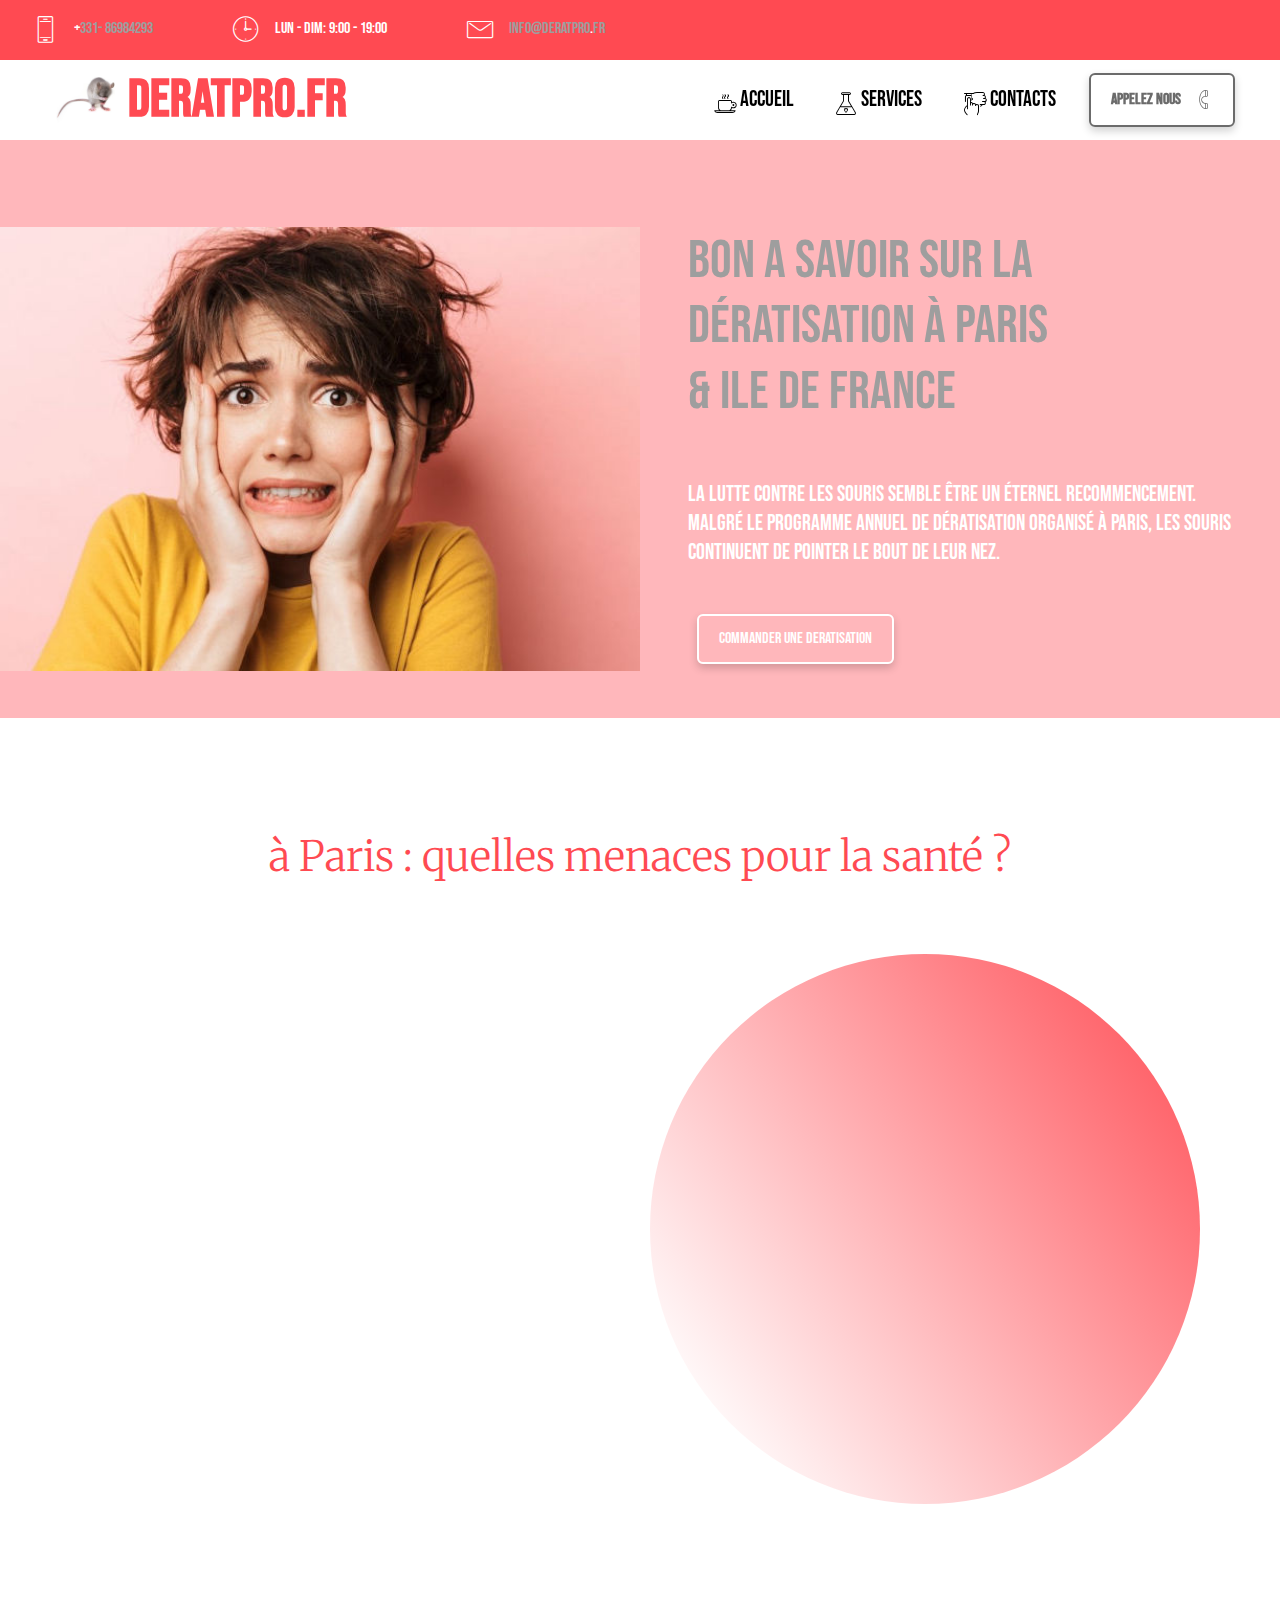
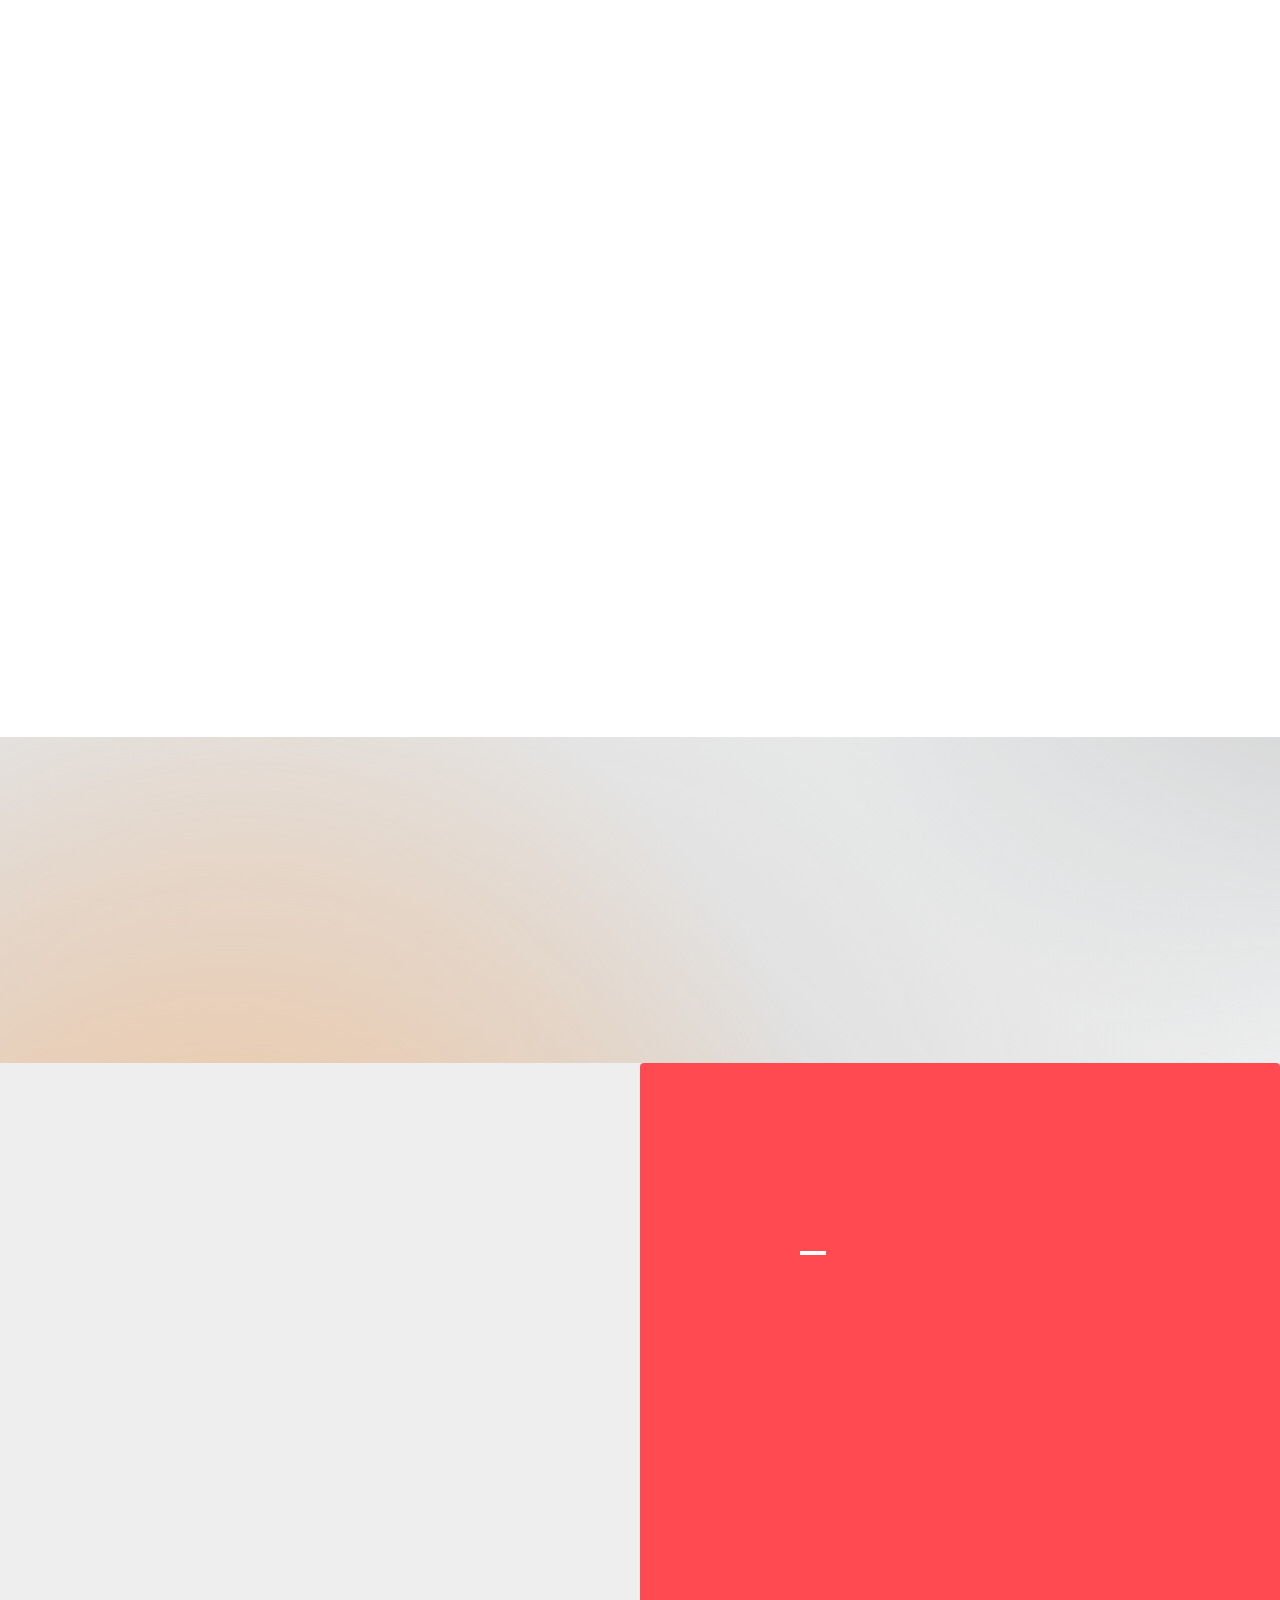
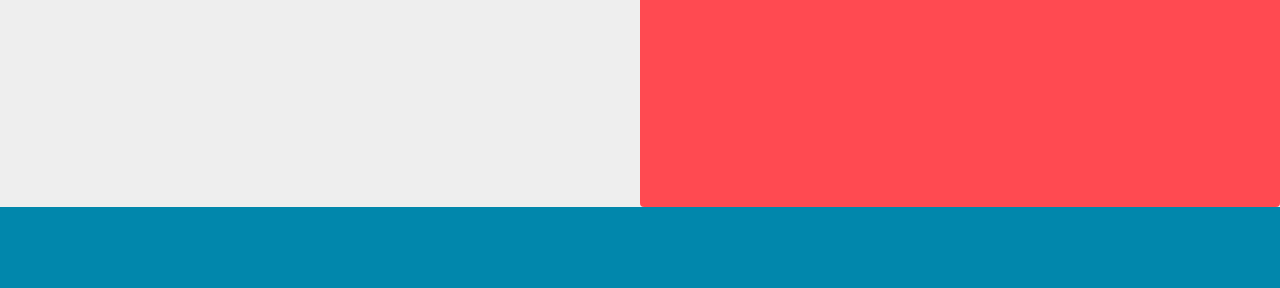
<file: services.html>
<!DOCTYPE html>
<html lang="fr"   >
<head>
  
  <meta charset="UTF-8">
  <meta http-equiv="X-UA-Compatible" content="IE=edge">
  
  <meta name="twitter:card" content="summary_large_image"/>
  <meta name="twitter:image:src" content="assets/images/services-meta.png">
  <meta property="og:image" content="assets/images/services-meta.png">
  <meta name="twitter:title" content="Dératisation à Paris">
  <meta name="viewport" content="width=device-width, initial-scale=1, minimum-scale=1">
  <link rel="shortcut icon" href="assets/images/mbr-favicon.png" type="image/x-icon">
  <meta name="description" content="Dératisation desnfection desinsectisation  à Paris et ile de france">
  
  
  <title>Dératisation à Paris</title>
  <link rel="stylesheet" href="assets/web/assets/mobirise-icons/mobirise-icons.css">
  <link rel="stylesheet" href="assets/icon54-v3/style.css">
  <link rel="stylesheet" href="assets/icon54-v4/style.css">
  <link rel="stylesheet" href="assets/iconsMind/style.css">
  <link rel="stylesheet" href="assets/tether/tether.min.css">
  <link rel="stylesheet" href="assets/bootstrap/css/bootstrap.min.css">
  <link rel="stylesheet" href="assets/bootstrap/css/bootstrap-grid.min.css">
  <link rel="stylesheet" href="assets/bootstrap/css/bootstrap-reboot.min.css">
  <link rel="stylesheet" href="assets/animatecss/animate.min.css">
  <link rel="stylesheet" href="assets/dropdown/css/style.css">
  <link rel="stylesheet" href="assets/formstyler/jquery.formstyler.css">
  <link rel="stylesheet" href="assets/formstyler/jquery.formstyler.theme.css">
  <link rel="stylesheet" href="assets/datepicker/jquery.datetimepicker.min.css">
  <link rel="stylesheet" href="assets/theme/css/style.css">
  <link rel="stylesheet" href="assets/recaptcha.css">
  <link rel="preload" href="https://fonts.googleapis.com/css?family=Bebas+Neue:400&display=swap" as="style" onload="this.onload=null;this.rel='stylesheet'">
  <noscript><link rel="stylesheet" href="https://fonts.googleapis.com/css?family=Bebas+Neue:400&display=swap"></noscript>
  <link rel="preload" href="https://fonts.googleapis.com/css?family=Merriweather:300,300i,400,400i,700,700i,900,900i&display=swap" as="style" onload="this.onload=null;this.rel='stylesheet'">
  <noscript><link rel="stylesheet" href="https://fonts.googleapis.com/css?family=Merriweather:300,300i,400,400i,700,700i,900,900i&display=swap"></noscript>
  <link rel="preload" href="https://fonts.googleapis.com/css?family=Open+Sans:300,400,500,600,700,800,300i,400i,500i,600i,700i,800i&display=swap" as="style" onload="this.onload=null;this.rel='stylesheet'">
  <noscript><link rel="stylesheet" href="https://fonts.googleapis.com/css?family=Open+Sans:300,400,500,600,700,800,300i,400i,500i,600i,700i,800i&display=swap"></noscript>
  <link rel="preload" as="style" href="assets/mobirise/css/mbr-additional.css"><link rel="stylesheet" href="assets/mobirise/css/mbr-additional.css" type="text/css">
  
  
  
  

</head>
<body>
  
  <section class="menu cid-rzH9jrlpnt" once="menu" id="menu1-x">

    

    <nav class="navbar navbar-dropdown align-items-center navbar-fixed-top navbar-toggleable-sm">
        <div class="menu-content-top">



            <div class="menu-content-right">
                <div class="info-widget">
                    <span class="widget-icon mbr-iconfont mbri-mobile2" style="color: rgb(255, 255, 255); fill: rgb(255, 255, 255);"></span>
                    <div class="widget-content display-4">
                        <p class="widget-title mbr-fonts-style display-4">+<a href="tel:+33186984293" class="text-primary">331- 86984293</a></p>
                    </div>
                </div>
                <div class="info-widget">
                    <span class="widget-icon mbr-iconfont mbri-clock" style="color: rgb(255, 255, 255); fill: rgb(255, 255, 255);"></span>
                    <div class="widget-content display-4">
                        <p class="widget-title mbr-fonts-style display-4">lun - dim: 9:00 - 19:00</p>
                    </div>
                </div>
                <div class="info-widget">
                    <span class="widget-icon mbr-iconfont mbri-letter" style="color: rgb(255, 255, 255); fill: rgb(255, 255, 255);"></span>
                    <div class="widget-content mbr-fonts-style">
                        <p class="widget-title display-4"><a href="mailto:derapro26@gmail.com" class="text-primary">info@deratpro</a>.<a href="mailto:derapro26@gmail.com" class="text-primary">fr</a></p>
                    </div>
                </div>

                











            </div>
        </div>
        <div class="menu-bottom">


            <div class="menu-logo">
                <div class="navbar-brand">
                    <span class="navbar-logo">
                        <a href="index.html#aheader1-4">
                            <img src="assets/images/mbr-256x208.jpg" alt=" " style="height: 3rem;">
                        </a>
                    </span>
                    <span class="navbar-caption-wrap"><a href="index.html#footer1-7" class="brand-name mbr-black mbr-bold text-secondary display-1">deratpro.fr</a></span>
                </div>
            </div>



            <div class="collapse navbar-collapse" id="navbarSupportedContent">
                <ul class="navbar-nav nav-dropdown js-float-line" data-app-modern-menu="true"><li class="nav-item">
                        <a class="nav-link link mbr-black text-black text-primary display-7" href="index.html#aheader1-4"><span class="icon54-v4-hot-drink-1 mbr-iconfont mbr-iconfont-btn"></span>&nbsp;Accueil</a>
                    </li>
                    

                    

                    <li class="nav-item">
                        <a class="nav-link link mbr-black text-black text-primary display-7" href="services.html#header3-y"><span class="icon54-v3-philtre-2 mbr-iconfont mbr-iconfont-btn"></span>&nbsp;Services</a>
                    </li><li class="nav-item"><a class="nav-link link mbr-black text-black text-primary display-7" href="services.html#form1-11"><span class="icon54-v3-smartwatch-touch mbr-iconfont mbr-iconfont-btn"></span>
                            Contacts</a></li></ul>

                <div class="navbar-buttons mbr-section-btn"><a class="btn btn-md btn-primary-outline display-4" href="tel:+33186984293"><span class="imind-telephone mbr-iconfont mbr-iconfont-btn"></span>Appelez nous</a></div>

            </div>
            <button class="navbar-toggler " type="button" data-toggle="collapse" data-target="#navbarSupportedContent" aria-controls="navbarSupportedContent" aria-expanded="false" aria-label="Toggle navigation">
                <div class="hamburger">
                    <span></span>
                    <span></span>
                    <span></span>
                    <span></span>
                </div>
            </button>







        </div>
    </nav>
</section>

<section class="header3 educationm4_header3 cid-t0OqcNqUWb" id="header3-y">

	

	

	<div class="container-fluid align-center">
		<div class="row">
			<div class="mbr-white col-lg-6 col-md-12 content">
				<h1 class="mbr-section-title mbr-bold align-left mbr-white pb-5 mbr-fonts-style align-left display-1"><span style="font-weight: normal;"><a href="index.html" class="text-primary">bon a savoir sur la dératisation à Paris </a><br><a href="index.html" class="text-primary">&amp; ile de france</a></span></h1>
				<p class="mbr-text align-left pb-4 mbr-fonts-style display-7">
					La lutte contre les souris semble être un éternel recommencement. Malgré le programme annuel de dératisation organisé à Paris, les souris continuent de pointer le bout de leur nez. 
				</p>
				<div class="mbr-section-btn align-left"><a class="btn btn-md btn-white-outline display-4" href="#"><span style="font-weight: normal;">commander une deratisation</span></a></div>
			</div>

			<div class="mbr-white img-col col-lg-6 col-md-12">
				<img src="assets/images/quiero-vivir-en-canada-pero-no-hablo-ingles-o-frances-611x424.jpg" title="" alt="">
			</div>
		</div>
	</div>
	
</section>

<section class="features6 cid-t0OqsOyK92 mbr-fullscreen" id="features6-12">

    

    

    <div class="container">
        <div class="row">
            <div class="col-12 col-lg-12 col-lg-">
                <h2 class="mbr-section-title mbr-fonts-style display-2">à Paris : quelles menaces pour la santé ?</h2>
            </div>
            <div class="col-12 col-lg-6 col-lg-">
                <div class="article-subtitle">
                    
                    <h5 class="mbr-section-subtitle mbr-fonts-style display-5">Depuis quelques années, l'émergence d'autres maladies comme la leptospirose .</h5>
                </div>
                
                <div class="article-more">
                    <h6 class="more-subtitle mbr-fonts-style display-5"></h6>
                    <p class="more-text mbr-fonts-style display-7">Néanmoins, les chances de contracter la maladie sont minimes, et pour cause, les rats n'essaient pas d'attaquer les gens en mâchant ou autrement, mais dans la plupart des cas se nourrissent ou se cachent.Bien que rare, c'est rare.Cas contact ou contact direct avec le rat en raison d'une morsure doit être traité immédiatement et doit être consulté avec un medecin</p>
                    <div class="mbr-section-btn"><a class="btn btn-secondary display-4" href="#"><span style="font-weight: normal;">prendre rendez vous</span></a></div>
                </div>
            </div>
            <div class="col-12 col-lg-6 col-lg- mbr-circle">
                <div class="article-circle">
                    <img class="img1" src="assets/images/mbr-1920x1363.jpeg" alt=" ">
                    <img class="img2" src="assets/images/screenshot-3-991x6551-912x513.png" alt="">
                </div>
            </div>
        </div>
    </div>
</section>

<section class="header14 cid-t0Oqep4q3v" id="header14-z">
    

    

    <div class="container">
        <div class="row">
            <div class="col-12 col-lg mt-5 py-5 mt-lg-0 pt-lg-0">
                <div class="text-wrapper">
                    <h1 class="mbr-section-title mbr-fonts-style mb-4 display-2">en quoi consiste la&nbsp; dératisation</h1>
                    <p class="mbr-text mbr-fonts-style display-7">Audit des rongeurs et de leur habitat<br>Traitement avec des biocides certifiés<br>Repérage des refuge des rats
<br>Destruction de rats
<br>Destruction des sources alimentaires
<br>Mise en place d'appâts<br><br>Second traitement après 1 mois<br><br><br></p>
                    
                </div>
            </div>
            <div class="col-12 col-lg-6">
                <div class="image-wrapper">
                    <img src="assets/images/mbr-1920x1382.jpg" alt="">
                </div>
            </div>
        </div>
    </div>
</section>

<section class="header1 cid-t0OqgnplLs" id="header1-10">

    

    <div class="mbr-overlay" style="opacity: 0.2; background-color: rgb(255, 255, 255);"></div>

    <div class="align-center container">
        <div class="row justify-content-center">
            <div class="col-12 col-text col-lg-12">
                <p class="mbr-text label-text mbr-fonts-style mb-0 display-4">
                    <strong>exgisez l'expertise professionelle&nbsp;</strong></p>
                <h1 class="mbr-section-title mbr-fonts-style mb-0 display-1">
                    nous intervenons sous 24h voire moins si urgence</h1>
                
            </div>
        </div>
    </div>
</section>

<section class="form1 educationm4_form1 cid-t0Oqn2oCCI mbr-parallax-background" id="form1-11">

	

	
	<div class="container-fluid">
		<div class="row justify-content-center">
			<div class="col-lg-6 col-md-5 col-sm-12 align-center"></div>

			<div class="col-lg-6 col-md-7 col-sm-12 align-left card">
				<h2 class="mbr-section-title pb-2 mbr-bold mbr-fonts-style align-left display-2"><span style="font-weight: normal;">
					remplissez notre formulaire</span></h2>
				<div class="line-wrap">
					<div class="line"></div>
				</div>
				<div data-form-type="formoid">
<!--Formbuilder Form-->
<form action="https://mobirise.eu/" method="POST" class="mbr-form form-with-styler" data-form-title="Mobirise Form"><input type="hidden" name="email" data-form-email="true" value="pL37uyeBKTsnUYhq6P9mR29XZgFNJXTDJp6Ql3fuYCGppNOMegT8mcvMc2MtO7m6kj6mU/SSndyfL6cSk/Gv71bbDRWgSYZ2MfUuDyl4FZiJh04ULIBe0Lif2y6Bb0Zb.XorNSvj7I4sRY31v49wT0Y0pAmv9+ruS1Z1tdWO7oEU+yAL5MEzJgS1Eb7qEjzaL5mzeRlyFgWnJVNavNFNkYbNsoHOUarXM1yZ5uqHFPe46ZxU/NoGNivELIPAOTC2C">
<div class="row">
<div hidden="hidden" data-form-alert="" class="alert alert-success col-12">Thanks for filling out the form!</div>
<div hidden="hidden" data-form-alert-danger="" class="alert alert-danger col-12">
</div>
</div>
<div class="dragArea row">
<div class="col-lg-12 col-md-12 col-sm-12 form-group" data-for="name">
<input type="text" name="name" placeholder="nom*" data-form-field="name" required="required" class="form-control display-7" value="" id="name-form1-11">
</div>
<div class="col-lg-6 col-md-12 col-sm-12 form-group" data-for="email">
<input type="email" name="email" placeholder=" email *" data-form-field="email" class="form-control display-7" value="" id="email-form1-11">
</div>
<div data-for="department" class="col-lg-4 col-md-12 col-sm-12 form-group" style="">
<input type="text" name="department" placeholder="telephone*" data-form-field="Department" class="form-control display-7" value="" id="department-form1-11">
</div>
<div data-for="select" class="col-lg-9 col-md-12 col-sm-12 form-group" style="">
<label for="select-form1-11" class="form-control-label mbr-fonts-style display-7">choisir</label>
<select name="select" data-form-field="select" class="form-control form-select display-7" id="select-form1-11">
<option value="deratisation">deratisation</option>
<option value="desinfection">desinfection</option>
<option value="desinsectisation">desinsectisation</option>
<option value="assainissement">assainissement</option>
</select>
</div>
<div class="col-lg-12 col-md-12 col-sm-12 form-group" data-for="select1">
<label for="select1-form1-11" class="form-control-label mbr-fonts-style display-7">departement</label>
<select name="select1" data-form-field="select1" class="form-control form-select display-7" id="select1-form1-11">
<option value="75">75</option>
<option value="91">91</option>
<option value="92">92</option>
<option value="93">93</option>
<option value="94">94</option>
<option value="95">95</option>
<option value="77">77</option>
<option value="78">78</option>
</select>
</div>
<div class="col-md-12 input-group-btn">
<button type="submit" class="w-100 w-100 btn btn-form btn-lg btn-info display-4">envoyer</button>
</div>
</div>
</form><!--Formbuilder Form-->
</div>
			</div>
		</div>
	</div>
</section>

<section class="footer2 educationm4_footer2 cid-t0OwwcL43e" id="footer2-13">

	

	

	<div class="container">
		<div class="row">
			<div class="col-sm-12">
				<p class="mbr-text links mbr-fonts-style display-4">
					Copyright (c) 2017- 2022 | compagnie de&nbsp; desinfection de paris</p>
			</div>
		</div>
	</div>
</section>


<script src="assets/web/assets/jquery/jquery.min.js"></script>
  <script src="assets/popper/popper.min.js"></script>
  <script src="assets/tether/tether.min.js"></script>
  <script src="assets/bootstrap/js/bootstrap.min.js"></script>
  <script src="assets/smoothscroll/smooth-scroll.js"></script>
  <script src="assets/viewportchecker/jquery.viewportchecker.js"></script>
  <script src="assets/dropdown/js/nav-dropdown.js"></script>
  <script src="assets/dropdown/js/navbar-dropdown.js"></script>
  <script src="assets/touchswipe/jquery.touch-swipe.min.js"></script>
  <script src="assets/formstyler/jquery.formstyler.js"></script>
  <script src="assets/formstyler/jquery.formstyler.min.js"></script>
  <script src="assets/datepicker/jquery.datetimepicker.full.js"></script>
  <script src="assets/parallax/jarallax.min.js"></script>
  <script src="assets/theme/js/script.js"></script>
  <script src="assets/formoid.min.js"></script>
  
  
  
  <input name="animation" type="hidden">
  
</body>
</html>
</file>
<file: assets/web/assets/mobirise-icons/mobirise-icons.css>
@font-face {
  font-family: 'MobiriseIcons';
  src:  url('mobirise-icons.eot?spat4u');
  src:  url('mobirise-icons.eot?spat4u#iefix') format('embedded-opentype'),
    url('mobirise-icons.ttf?spat4u') format('truetype'),
    url('mobirise-icons.woff?spat4u') format('woff'),
    url('mobirise-icons.svg?spat4u#MobiriseIcons') format('svg');
  font-weight: normal;
  font-style: normal;
  font-display: swap;
}

[class^="mbri-"], [class*=" mbri-"] {
  /* use !important to prevent issues with browser extensions that change fonts */
  font-family: MobiriseIcons !important;
  speak: none;
  font-style: normal;
  font-weight: normal;
  font-variant: normal;
  text-transform: none;
  line-height: 1;

  /* Better Font Rendering =========== */
  -webkit-font-smoothing: antialiased;
  -moz-osx-font-smoothing: grayscale;
}

.mbri-add-submenu:before {
  content: "\e900";
}
.mbri-alert:before {
  content: "\e901";
}
.mbri-align-center:before {
  content: "\e902";
}
.mbri-align-justify:before {
  content: "\e903";
}
.mbri-align-left:before {
  content: "\e904";
}
.mbri-align-right:before {
  content: "\e905";
}
.mbri-android:before {
  content: "\e906";
}
.mbri-apple:before {
  content: "\e907";
}
.mbri-arrow-down:before {
  content: "\e908";
}
.mbri-arrow-next:before {
  content: "\e909";
}
.mbri-arrow-prev:before {
  content: "\e90a";
}
.mbri-arrow-up:before {
  content: "\e90b";
}
.mbri-bold:before {
  content: "\e90c";
}
.mbri-bookmark:before {
  content: "\e90d";
}
.mbri-bootstrap:before {
  content: "\e90e";
}
.mbri-briefcase:before {
  content: "\e90f";
}
.mbri-browse:before {
  content: "\e910";
}
.mbri-bulleted-list:before {
  content: "\e911";
}
.mbri-calendar:before {
  content: "\e912";
}
.mbri-camera:before {
  content: "\e913";
}
.mbri-cart-add:before {
  content: "\e914";
}
.mbri-cart-full:before {
  content: "\e915";
}
.mbri-cash:before {
  content: "\e916";
}
.mbri-change-style:before {
  content: "\e917";
}
.mbri-chat:before {
  content: "\e918";
}
.mbri-clock:before {
  content: "\e919";
}
.mbri-close:before {
  content: "\e91a";
}
.mbri-cloud:before {
  content: "\e91b";
}
.mbri-code:before {
  content: "\e91c";
}
.mbri-contact-form:before {
  content: "\e91d";
}
.mbri-credit-card:before {
  content: "\e91e";
}
.mbri-cursor-click:before {
  content: "\e91f";
}
.mbri-cust-feedback:before {
  content: "\e920";
}
.mbri-database:before {
  content: "\e921";
}
.mbri-delivery:before {
  content: "\e922";
}
.mbri-desktop:before {
  content: "\e923";
}
.mbri-devices:before {
  content: "\e924";
}
.mbri-down:before {
  content: "\e925";
}
.mbri-download:before {
  content: "\e989";
}
.mbri-drag-n-drop:before {
  content: "\e927";
}
.mbri-drag-n-drop2:before {
  content: "\e928";
}
.mbri-edit:before {
  content: "\e929";
}
.mbri-edit2:before {
  content: "\e92a";
}
.mbri-error:before {
  content: "\e92b";
}
.mbri-extension:before {
  content: "\e92c";
}
.mbri-features:before {
  content: "\e92d";
}
.mbri-file:before {
  content: "\e92e";
}
.mbri-flag:before {
  content: "\e92f";
}
.mbri-folder:before {
  content: "\e930";
}
.mbri-gift:before {
  content: "\e931";
}
.mbri-github:before {
  content: "\e932";
}
.mbri-globe:before {
  content: "\e933";
}
.mbri-globe-2:before {
  content: "\e934";
}
.mbri-growing-chart:before {
  content: "\e935";
}
.mbri-hearth:before {
  content: "\e936";
}
.mbri-help:before {
  content: "\e937";
}
.mbri-home:before {
  content: "\e938";
}
.mbri-hot-cup:before {
  content: "\e939";
}
.mbri-idea:before {
  content: "\e93a";
}
.mbri-image-gallery:before {
  content: "\e93b";
}
.mbri-image-slider:before {
  content: "\e93c";
}
.mbri-info:before {
  content: "\e93d";
}
.mbri-italic:before {
  content: "\e93e";
}
.mbri-key:before {
  content: "\e93f";
}
.mbri-laptop:before {
  content: "\e940";
}
.mbri-layers:before {
  content: "\e941";
}
.mbri-left-right:before {
  content: "\e942";
}
.mbri-left:before {
  content: "\e943";
}
.mbri-letter:before {
  content: "\e944";
}
.mbri-like:before {
  content: "\e945";
}
.mbri-link:before {
  content: "\e946";
}
.mbri-lock:before {
  content: "\e947";
}
.mbri-login:before {
  content: "\e948";
}
.mbri-logout:before {
  content: "\e949";
}
.mbri-magic-stick:before {
  content: "\e94a";
}
.mbri-map-pin:before {
  content: "\e94b";
}
.mbri-menu:before {
  content: "\e94c";
}
.mbri-mobile:before {
  content: "\e94d";
}
.mbri-mobile2:before {
  content: "\e94e";
}
.mbri-mobirise:before {
  content: "\e94f";
}
.mbri-more-horizontal:before {
  content: "\e950";
}
.mbri-more-vertical:before {
  content: "\e951";
}
.mbri-music:before {
  content: "\e952";
}
.mbri-new-file:before {
  content: "\e953";
}
.mbri-numbered-list:before {
  content: "\e954";
}
.mbri-opened-folder:before {
  content: "\e955";
}
.mbri-pages:before {
  content: "\e956";
}
.mbri-paper-plane:before {
  content: "\e957";
}
.mbri-paperclip:before {
  content: "\e958";
}
.mbri-photo:before {
  content: "\e959";
}
.mbri-photos:before {
  content: "\e95a";
}
.mbri-pin:before {
  content: "\e95b";
}
.mbri-play:before {
  content: "\e95c";
}
.mbri-plus:before {
  content: "\e95d";
}
.mbri-preview:before {
  content: "\e95e";
}
.mbri-print:before {
  content: "\e95f";
}
.mbri-protect:before {
  content: "\e960";
}
.mbri-question:before {
  content: "\e961";
}
.mbri-quote-left:before {
  content: "\e962";
}
.mbri-quote-right:before {
  content: "\e963";
}
.mbri-refresh:before {
  content: "\e964";
}
.mbri-responsive:before {
  content: "\e965";
}
.mbri-right:before {
  content: "\e966";
}
.mbri-rocket:before {
  content: "\e967";
}
.mbri-sad-face:before {
  content: "\e968";
}
.mbri-sale:before {
  content: "\e969";
}
.mbri-save:before {
  content: "\e96a";
}
.mbri-search:before {
  content: "\e96b";
}
.mbri-setting:before {
  content: "\e96c";
}
.mbri-setting2:before {
  content: "\e96d";
}
.mbri-setting3:before {
  content: "\e96e";
}
.mbri-share:before {
  content: "\e96f";
}
.mbri-shopping-bag:before {
  content: "\e970";
}
.mbri-shopping-basket:before {
  content: "\e971";
}
.mbri-shopping-cart:before {
  content: "\e972";
}
.mbri-sites:before {
  content: "\e973";
}
.mbri-smile-face:before {
  content: "\e974";
}
.mbri-speed:before {
  content: "\e975";
}
.mbri-star:before {
  content: "\e976";
}
.mbri-success:before {
  content: "\e977";
}
.mbri-sun:before {
  content: "\e978";
}
.mbri-sun2:before {
  content: "\e979";
}
.mbri-tablet:before {
  content: "\e97a";
}
.mbri-tablet-vertical:before {
  content: "\e97b";
}
.mbri-target:before {
  content: "\e97c";
}
.mbri-timer:before {
  content: "\e97d";
}
.mbri-to-ftp:before {
  content: "\e97e";
}
.mbri-to-local-drive:before {
  content: "\e97f";
}
.mbri-touch-swipe:before {
  content: "\e980";
}
.mbri-touch:before {
  content: "\e981";
}
.mbri-trash:before {
  content: "\e982";
}
.mbri-underline:before {
  content: "\e983";
}
.mbri-unlink:before {
  content: "\e984";
}
.mbri-unlock:before {
  content: "\e985";
}
.mbri-up-down:before {
  content: "\e986";
}
.mbri-up:before {
  content: "\e987";
}
.mbri-update:before {
  content: "\e988";
}
.mbri-upload:before {
 content: "\e926"; 
}
.mbri-user:before {
  content: "\e98a";
}
.mbri-user2:before {
  content: "\e98b";
}
.mbri-users:before {
  content: "\e98c";
}
.mbri-video:before {
  content: "\e98d";
}
.mbri-video-play:before {
  content: "\e98e";
}
.mbri-watch:before {
  content: "\e98f";
}
.mbri-website-theme:before {
  content: "\e990";
}
.mbri-wifi:before {
  content: "\e991";
}
.mbri-windows:before {
  content: "\e992";
}
.mbri-zoom-out:before {
  content: "\e993";
}
.mbri-redo:before {
  content: "\e994";
}
.mbri-undo:before {
  content: "\e995";
}
</file>
<file: assets/icon54-v3/style.css>
@font-face {
    font-family: 'icon54-v3';
    src: url('fonts/icon54-v3.eot?sdg2ct');
    src: url('fonts/icon54-v3.eot?sdg2ct#iefix') format('embedded-opentype'),
        url('fonts/icon54-v3.ttf?sdg2ct') format('truetype'),
        url('fonts/icon54-v3.woff?sdg2ct') format('woff'),
        url('fonts/icon54-v3.svg?sdg2ct#icon54-v3') format('svg');
    font-weight: normal;
    font-style: normal;
}

[class^='icon54-v3-'],
[class*=' icon54-v3-'] {
    /* use !important to prevent issues with browser extensions that change fonts */
    font-family: 'icon54-v3' !important;
    speak: none;
    font-style: normal;
    font-weight: normal;
    font-variant: normal;
    text-transform: none;
    line-height: 1;

    /* Better Font Rendering =========== */
    -webkit-font-smoothing: antialiased;
    -moz-osx-font-smoothing: grayscale;
}

.icon54-v3-abacus::before {
    content: '\e900';
}
.icon54-v3-abut-1::before {
    content: '\e901';
}
.icon54-v3-abut-2::before {
    content: '\e902';
}
.icon54-v3-abut-3::before {
    content: '\e903';
}
.icon54-v3-across::before {
    content: '\e904';
}
.icon54-v3-actinometer::before {
    content: '\e905';
}
.icon54-v3-acupuncture::before {
    content: '\e906';
}
.icon54-v3-add-book::before {
    content: '\e907';
}
.icon54-v3-add-box::before {
    content: '\e908';
}
.icon54-v3-add-database::before {
    content: '\e909';
}
.icon54-v3-add-delivery::before {
    content: '\e90a';
}
.icon54-v3-add-drive::before {
    content: '\e90b';
}
.icon54-v3-add-key-tag::before {
    content: '\e90c';
}
.icon54-v3-add-seo-tag::before {
    content: '\e90d';
}
.icon54-v3-add-server::before {
    content: '\e90e';
}
.icon54-v3-air-balloon::before {
    content: '\e90f';
}
.icon54-v3-alien::before {
    content: '\e910';
}
.icon54-v3-alphabet-book::before {
    content: '\e911';
}
.icon54-v3-alt-1::before {
    content: '\e912';
}
.icon54-v3-alt-2::before {
    content: '\e913';
}
.icon54-v3-alt-3::before {
    content: '\e914';
}
.icon54-v3-android-smartphone::before {
    content: '\e915';
}
.icon54-v3-android-tablet::before {
    content: '\e916';
}
.icon54-v3-angle-ruler::before {
    content: '\e917';
}
.icon54-v3-apart::before {
    content: '\e918';
}
.icon54-v3-apple::before {
    content: '\e919';
}
.icon54-v3-aquarius-1::before {
    content: '\e91a';
}
.icon54-v3-aquarius-2::before {
    content: '\e91b';
}
.icon54-v3-archive-file::before {
    content: '\e91c';
}
.icon54-v3-archive-folder::before {
    content: '\e91d';
}
.icon54-v3-archive-folders::before {
    content: '\e91e';
}
.icon54-v3-archive-letter::before {
    content: '\e91f';
}
.icon54-v3-archive-picture::before {
    content: '\e920';
}
.icon54-v3-archive-video::before {
    content: '\e921';
}
.icon54-v3-archive::before {
    content: '\e922';
}
.icon54-v3-aries-1::before {
    content: '\e923';
}
.icon54-v3-aries-2::before {
    content: '\e924';
}
.icon54-v3-arrow::before {
    content: '\e925';
}
.icon54-v3-aspect-ratio::before {
    content: '\e926';
}
.icon54-v3-at-at-walker::before {
    content: '\e927';
}
.icon54-v3-at-op-walker::before {
    content: '\e928';
}
.icon54-v3-baby-chair::before {
    content: '\e929';
}
.icon54-v3-baby-cutlery::before {
    content: '\e92a';
}
.icon54-v3-baby-face-1::before {
    content: '\e92b';
}
.icon54-v3-baby-face-2::before {
    content: '\e92c';
}
.icon54-v3-baby-food::before {
    content: '\e92d';
}
.icon54-v3-baby-grow::before {
    content: '\e92e';
}
.icon54-v3-baby-monitor::before {
    content: '\e92f';
}
.icon54-v3-baby-toy-1::before {
    content: '\e930';
}
.icon54-v3-baby-toy-2::before {
    content: '\e931';
}
.icon54-v3-baby-toy-3::before {
    content: '\e932';
}
.icon54-v3-baby::before {
    content: '\e933';
}
.icon54-v3-back-1::before {
    content: '\e934';
}
.icon54-v3-back-2::before {
    content: '\e935';
}
.icon54-v3-back-3::before {
    content: '\e936';
}
.icon54-v3-backspace-1::before {
    content: '\e937';
}
.icon54-v3-backspace-2::before {
    content: '\e938';
}
.icon54-v3-ball::before {
    content: '\e939';
}
.icon54-v3-balloons::before {
    content: '\e93a';
}
.icon54-v3-bamboo::before {
    content: '\e93b';
}
.icon54-v3-battle-droid::before {
    content: '\e93c';
}
.icon54-v3-bb-8::before {
    content: '\e93d';
}
.icon54-v3-bed-room::before {
    content: '\e93e';
}
.icon54-v3-bib::before {
    content: '\e93f';
}
.icon54-v3-boba-fet-starship::before {
    content: '\e940';
}
.icon54-v3-boba-fet::before {
    content: '\e941';
}
.icon54-v3-book-2::before {
    content: '\e942';
}
.icon54-v3-book-3::before {
    content: '\e943';
}
.icon54-v3-book-bitcoin::before {
    content: '\e944';
}
.icon54-v3-book-cloud::before {
    content: '\e945';
}
.icon54-v3-book-copyright::before {
    content: '\e946';
}
.icon54-v3-book-creditcard::before {
    content: '\e947';
}
.icon54-v3-book-dismiss::before {
    content: '\e948';
}
.icon54-v3-book-dollar::before {
    content: '\e949';
}
.icon54-v3-book-done::before {
    content: '\e94a';
}
.icon54-v3-book-down::before {
    content: '\e94b';
}
.icon54-v3-book-euro::before {
    content: '\e94c';
}
.icon54-v3-book-no-dollar::before {
    content: '\e94d';
}
.icon54-v3-book-open-1::before {
    content: '\e94e';
}
.icon54-v3-book-open-2::before {
    content: '\e94f';
}
.icon54-v3-book-open-3::before {
    content: '\e950';
}
.icon54-v3-book-open-4::before {
    content: '\e951';
}
.icon54-v3-book-open-6::before {
    content: '\e952';
}
.icon54-v3-book-percent::before {
    content: '\e953';
}
.icon54-v3-book-pound::before {
    content: '\e954';
}
.icon54-v3-book-question::before {
    content: '\e955';
}
.icon54-v3-book-remove::before {
    content: '\e956';
}
.icon54-v3-book-settings::before {
    content: '\e957';
}
.icon54-v3-book-shopping::before {
    content: '\e958';
}
.icon54-v3-book-star::before {
    content: '\e959';
}
.icon54-v3-book-up::before {
    content: '\e95a';
}
.icon54-v3-book-user::before {
    content: '\e95b';
}
.icon54-v3-book-warning::before {
    content: '\e95c';
}
.icon54-v3-book-write::before {
    content: '\e95d';
}
.icon54-v3-book::before {
    content: '\e95e';
}
.icon54-v3-bookclose::before {
    content: '\e95f';
}
.icon54-v3-booklet::before {
    content: '\e960';
}
.icon54-v3-bookmark-1::before {
    content: '\e961';
}
.icon54-v3-bookmark-2::before {
    content: '\e962';
}
.icon54-v3-bookmark-open::before {
    content: '\e963';
}
.icon54-v3-bookopen-5::before {
    content: '\e964';
}
.icon54-v3-books::before {
    content: '\e965';
}
.icon54-v3-bos-pallet::before {
    content: '\e966';
}
.icon54-v3-bottled-message::before {
    content: '\e967';
}
.icon54-v3-bouquet::before {
    content: '\e968';
}
.icon54-v3-bow::before {
    content: '\e969';
}
.icon54-v3-box-1::before {
    content: '\e96a';
}
.icon54-v3-box-2::before {
    content: '\e96b';
}
.icon54-v3-box-3::before {
    content: '\e96c';
}
.icon54-v3-box-4::before {
    content: '\e96d';
}
.icon54-v3-box-answer::before {
    content: '\e96e';
}
.icon54-v3-box-back::before {
    content: '\e96f';
}
.icon54-v3-box-deliver::before {
    content: '\e970';
}
.icon54-v3-box-done::before {
    content: '\e971';
}
.icon54-v3-box-down::before {
    content: '\e972';
}
.icon54-v3-box-file::before {
    content: '\e973';
}
.icon54-v3-box-folder::before {
    content: '\e974';
}
.icon54-v3-box-folders::before {
    content: '\e975';
}
.icon54-v3-box-forward::before {
    content: '\e976';
}
.icon54-v3-box-home::before {
    content: '\e977';
}
.icon54-v3-box-keep-dry::before {
    content: '\e978';
}
.icon54-v3-box-letter::before {
    content: '\e979';
}
.icon54-v3-box-picture::before {
    content: '\e97a';
}
.icon54-v3-box-place::before {
    content: '\e97b';
}
.icon54-v3-box-plane::before {
    content: '\e97c';
}
.icon54-v3-box-quesion::before {
    content: '\e97d';
}
.icon54-v3-box-security::before {
    content: '\e97e';
}
.icon54-v3-box-settings::before {
    content: '\e97f';
}
.icon54-v3-box-shipping::before {
    content: '\e980';
}
.icon54-v3-box-shopping::before {
    content: '\e981';
}
.icon54-v3-box-size::before {
    content: '\e982';
}
.icon54-v3-box-time::before {
    content: '\e983';
}
.icon54-v3-box-up::before {
    content: '\e984';
}
.icon54-v3-box-video::before {
    content: '\e985';
}
.icon54-v3-box::before {
    content: '\e986';
}
.icon54-v3-breast::before {
    content: '\e987';
}
.icon54-v3-brightness-down::before {
    content: '\e988';
}
.icon54-v3-brightness-up::before {
    content: '\e989';
}
.icon54-v3-bulb-1::before {
    content: '\e98a';
}
.icon54-v3-bulb-2::before {
    content: '\e98b';
}
.icon54-v3-burn-disk::before {
    content: '\e98c';
}
.icon54-v3-button::before {
    content: '\e98d';
}
.icon54-v3-c3-po::before {
    content: '\e98e';
}
.icon54-v3-calculator::before {
    content: '\e98f';
}
.icon54-v3-calendar-1::before {
    content: '\e990';
}
.icon54-v3-calendar-2::before {
    content: '\e991';
}
.icon54-v3-calming-tea::before {
    content: '\e992';
}
.icon54-v3-camera-application::before {
    content: '\e993';
}
.icon54-v3-camera-button::before {
    content: '\e994';
}
.icon54-v3-camera-speach-bubble-1::before {
    content: '\e995';
}
.icon54-v3-camera-speach-bubble-2::before {
    content: '\e996';
}
.icon54-v3-camera-speach-bubble-3::before {
    content: '\e997';
}
.icon54-v3-cancer--2::before {
    content: '\e998';
}
.icon54-v3-cancer-1::before {
    content: '\e999';
}
.icon54-v3-candle::before {
    content: '\e99a';
}
.icon54-v3-candlestick::before {
    content: '\e99b';
}
.icon54-v3-canteen::before {
    content: '\e99c';
}
.icon54-v3-capricorn-1::before {
    content: '\e99d';
}
.icon54-v3-capricorn-2::before {
    content: '\e99e';
}
.icon54-v3-caps-lock::before {
    content: '\e99f';
}
.icon54-v3-car-seat::before {
    content: '\e9a0';
}
.icon54-v3-cary-box::before {
    content: '\e9a1';
}
.icon54-v3-chandelier::before {
    content: '\e9a2';
}
.icon54-v3-change::before {
    content: '\e9a3';
}
.icon54-v3-choco-strawberry::before {
    content: '\e9a4';
}
.icon54-v3-chocolate-box::before {
    content: '\e9a5';
}
.icon54-v3-cigar::before {
    content: '\e9a6';
}
.icon54-v3-cigarette-holder::before {
    content: '\e9a7';
}
.icon54-v3-clip::before {
    content: '\e9a8';
}
.icon54-v3-clipboard-write::before {
    content: '\e9a9';
}
.icon54-v3-clipboard::before {
    content: '\e9aa';
}
.icon54-v3-cloud-database::before {
    content: '\e9ab';
}
.icon54-v3-cloud-drive::before {
    content: '\e9ac';
}
.icon54-v3-cloud-server-1::before {
    content: '\e9ad';
}
.icon54-v3-cloud-server-2::before {
    content: '\e9ae';
}
.icon54-v3-coffee-grinder::before {
    content: '\e9af';
}
.icon54-v3-comand-1::before {
    content: '\e9b0';
}
.icon54-v3-command-2::before {
    content: '\e9b1';
}
.icon54-v3-command-3::before {
    content: '\e9b2';
}
.icon54-v3-computer-1::before {
    content: '\e9b3';
}
.icon54-v3-computer-2::before {
    content: '\e9b4';
}
.icon54-v3-computer-camera::before {
    content: '\e9b5';
}
.icon54-v3-computer-connection::before {
    content: '\e9b6';
}
.icon54-v3-computer-connections::before {
    content: '\e9b7';
}
.icon54-v3-computer-database::before {
    content: '\e9b8';
}
.icon54-v3-computer-sync::before {
    content: '\e9b9';
}
.icon54-v3-connect-computer::before {
    content: '\e9ba';
}
.icon54-v3-connected-folder::before {
    content: '\e9bb';
}
.icon54-v3-connected-home::before {
    content: '\e9bc';
}
.icon54-v3-constellation::before {
    content: '\e9bd';
}
.icon54-v3-contact-booklet::before {
    content: '\e9be';
}
.icon54-v3-contact-note-book::before {
    content: '\e9bf';
}
.icon54-v3-container-lifter::before {
    content: '\e9c0';
}
.icon54-v3-control::before {
    content: '\e9c1';
}
.icon54-v3-cookbook::before {
    content: '\e9c2';
}
.icon54-v3-cooler::before {
    content: '\e9c3';
}
.icon54-v3-corrector::before {
    content: '\e9c4';
}
.icon54-v3-cotton-buds::before {
    content: '\e9c5';
}
.icon54-v3-cpu-2::before {
    content: '\e9c6';
}
.icon54-v3-cpu-4::before {
    content: '\e9c7';
}
.icon54-v3-cpu-6::before {
    content: '\e9c8';
}
.icon54-v3-cpu-8::before {
    content: '\e9c9';
}
.icon54-v3-cpu-32::before {
    content: '\e9ca';
}
.icon54-v3-cpu-64::before {
    content: '\e9cb';
}
.icon54-v3-cpu-done::before {
    content: '\e9cc';
}
.icon54-v3-cpu-ekg::before {
    content: '\e9cd';
}
.icon54-v3-cpu-flash::before {
    content: '\e9ce';
}
.icon54-v3-cpu-protection::before {
    content: '\e9cf';
}
.icon54-v3-cpu-setings::before {
    content: '\e9d0';
}
.icon54-v3-cpu-warning::before {
    content: '\e9d1';
}
.icon54-v3-cpu::before {
    content: '\e9d2';
}
.icon54-v3-crib::before {
    content: '\e9d3';
}
.icon54-v3-crying-baby-1::before {
    content: '\e9d4';
}
.icon54-v3-crying-baby-2::before {
    content: '\e9d5';
}
.icon54-v3-cuckoo-clock::before {
    content: '\e9d6';
}
.icon54-v3-cucumber::before {
    content: '\e9d7';
}
.icon54-v3-cutlery-booklet::before {
    content: '\e9d8';
}
.icon54-v3-darth-vader::before {
    content: '\e9d9';
}
.icon54-v3-database-at::before {
    content: '\e9da';
}
.icon54-v3-database-connection::before {
    content: '\e9db';
}
.icon54-v3-database-connections::before {
    content: '\e9dc';
}
.icon54-v3-database-done::before {
    content: '\e9dd';
}
.icon54-v3-database-down::before {
    content: '\e9de';
}
.icon54-v3-database-download::before {
    content: '\e9df';
}
.icon54-v3-database-gaming::before {
    content: '\e9e0';
}
.icon54-v3-database-hand::before {
    content: '\e9e1';
}
.icon54-v3-database-heart::before {
    content: '\e9e2';
}
.icon54-v3-database-home-sync::before {
    content: '\e9e3';
}
.icon54-v3-database-key::before {
    content: '\e9e4';
}
.icon54-v3-database-percentage::before {
    content: '\e9e5';
}
.icon54-v3-database-place::before {
    content: '\e9e6';
}
.icon54-v3-database-preferences::before {
    content: '\e9e7';
}
.icon54-v3-database-question::before {
    content: '\e9e8';
}
.icon54-v3-database-settings::before {
    content: '\e9e9';
}
.icon54-v3-database-shopping::before {
    content: '\e9ea';
}
.icon54-v3-database-sleep::before {
    content: '\e9eb';
}
.icon54-v3-database-space::before {
    content: '\e9ec';
}
.icon54-v3-database-sync::before {
    content: '\e9ed';
}
.icon54-v3-database-up::before {
    content: '\e9ee';
}
.icon54-v3-database-upload::before {
    content: '\e9ef';
}
.icon54-v3-database-warning::before {
    content: '\e9f0';
}
.icon54-v3-delete-book::before {
    content: '\e9f1';
}
.icon54-v3-delete-box::before {
    content: '\e9f2';
}
.icon54-v3-delete-cpu::before {
    content: '\e9f3';
}
.icon54-v3-delete-database::before {
    content: '\e9f4';
}
.icon54-v3-delete-delivery::before {
    content: '\e9f5';
}
.icon54-v3-delete-drive::before {
    content: '\e9f6';
}
.icon54-v3-delete-key-tag::before {
    content: '\e9f7';
}
.icon54-v3-delete-seo-tag::before {
    content: '\e9f8';
}
.icon54-v3-delete-server::before {
    content: '\e9f9';
}
.icon54-v3-delete::before {
    content: '\e9fa';
}
.icon54-v3-delivery-answer::before {
    content: '\e9fb';
}
.icon54-v3-delivery-back::before {
    content: '\e9fc';
}
.icon54-v3-delivery-forward::before {
    content: '\e9fd';
}
.icon54-v3-delivery-pay::before {
    content: '\e9fe';
}
.icon54-v3-delivery-question::before {
    content: '\e9ff';
}
.icon54-v3-delivery::before {
    content: '\ea00';
}
.icon54-v3-desk::before {
    content: '\ea01';
}
.icon54-v3-desktop-computer-2::before {
    content: '\ea02';
}
.icon54-v3-desktop-computer::before {
    content: '\ea03';
}
.icon54-v3-deth-star-exploded::before {
    content: '\ea04';
}
.icon54-v3-deth-star::before {
    content: '\ea05';
}
.icon54-v3-diaper::before {
    content: '\ea06';
}
.icon54-v3-diet::before {
    content: '\ea07';
}
.icon54-v3-diploma-1::before {
    content: '\ea08';
}
.icon54-v3-diploma-2::before {
    content: '\ea09';
}
.icon54-v3-diploma-3::before {
    content: '\ea0a';
}
.icon54-v3-disable-camera-1::before {
    content: '\ea0b';
}
.icon54-v3-disable-camera-2::before {
    content: '\ea0c';
}
.icon54-v3-disk-booklet::before {
    content: '\ea0d';
}
.icon54-v3-disk-drive::before {
    content: '\ea0e';
}
.icon54-v3-disk::before {
    content: '\ea0f';
}
.icon54-v3-dismiss-box::before {
    content: '\ea10';
}
.icon54-v3-dismiss-database::before {
    content: '\ea11';
}
.icon54-v3-dismiss-drive::before {
    content: '\ea12';
}
.icon54-v3-dismiss-key-tag::before {
    content: '\ea13';
}
.icon54-v3-dismiss-seo-tag::before {
    content: '\ea14';
}
.icon54-v3-dismiss-server::before {
    content: '\ea15';
}
.icon54-v3-diverge-1::before {
    content: '\ea16';
}
.icon54-v3-diverge-2::before {
    content: '\ea17';
}
.icon54-v3-diverge-3::before {
    content: '\ea18';
}
.icon54-v3-dollarbooklet::before {
    content: '\ea19';
}
.icon54-v3-done-delivery::before {
    content: '\ea1a';
}
.icon54-v3-dont-disturb::before {
    content: '\ea1b';
}
.icon54-v3-dossier::before {
    content: '\ea1c';
}
.icon54-v3-dossiers-1::before {
    content: '\ea1d';
}
.icon54-v3-dossiers-2::before {
    content: '\ea1e';
}
.icon54-v3-double-loop::before {
    content: '\ea1f';
}
.icon54-v3-double-rotate-1::before {
    content: '\ea20';
}
.icon54-v3-double-rotate-2::before {
    content: '\ea21';
}
.icon54-v3-down::before {
    content: '\ea22';
}
.icon54-v3-download::before {
    content: '\ea23';
}
.icon54-v3-drawing-class::before {
    content: '\ea24';
}
.icon54-v3-drie-settings::before {
    content: '\ea25';
}
.icon54-v3-drive-1::before {
    content: '\ea26';
}
.icon54-v3-drive-2::before {
    content: '\ea27';
}
.icon54-v3-drive-done::before {
    content: '\ea28';
}
.icon54-v3-drive-down::before {
    content: '\ea29';
}
.icon54-v3-drive-flash::before {
    content: '\ea2a';
}
.icon54-v3-drive-question::before {
    content: '\ea2b';
}
.icon54-v3-drive-time::before {
    content: '\ea2c';
}
.icon54-v3-drive-upl::before {
    content: '\ea2d';
}
.icon54-v3-drive-warning::before {
    content: '\ea2e';
}
.icon54-v3-earth::before {
    content: '\ea2f';
}
.icon54-v3-eco-book::before {
    content: '\ea30';
}
.icon54-v3-eco-booklet::before {
    content: '\ea31';
}
.icon54-v3-educational-aids-1::before {
    content: '\ea32';
}
.icon54-v3-educational-aids-2::before {
    content: '\ea33';
}
.icon54-v3-educational-aids-3::before {
    content: '\ea34';
}
.icon54-v3-empty-box::before {
    content: '\ea35';
}
.icon54-v3-enable-camera-1::before {
    content: '\ea36';
}
.icon54-v3-enable-camera-2::before {
    content: '\ea37';
}
.icon54-v3-end::before {
    content: '\ea38';
}
.icon54-v3-enlarge::before {
    content: '\ea39';
}
.icon54-v3-enter-1::before {
    content: '\ea3a';
}
.icon54-v3-enter-2::before {
    content: '\ea3b';
}
.icon54-v3-escape::before {
    content: '\ea3c';
}
.icon54-v3-export::before {
    content: '\ea3d';
}
.icon54-v3-expot-2::before {
    content: '\ea3e';
}
.icon54-v3-eye-shadow::before {
    content: '\ea3f';
}
.icon54-v3-eyebrow-tweezers::before {
    content: '\ea40';
}
.icon54-v3-feeding-botle-2::before {
    content: '\ea41';
}
.icon54-v3-feeding-bottle-1::before {
    content: '\ea42';
}
.icon54-v3-files::before {
    content: '\ea43';
}
.icon54-v3-first-day::before {
    content: '\ea44';
}
.icon54-v3-floating-candle::before {
    content: '\ea45';
}
.icon54-v3-flying-rocket::before {
    content: '\ea46';
}
.icon54-v3-foot-spa-bucket::before {
    content: '\ea47';
}
.icon54-v3-fork-lift::before {
    content: '\ea48';
}
.icon54-v3-form-toy::before {
    content: '\ea49';
}
.icon54-v3-forward-1::before {
    content: '\ea4a';
}
.icon54-v3-forward-2::before {
    content: '\ea4b';
}
.icon54-v3-forward-3::before {
    content: '\ea4c';
}
.icon54-v3-forward-4::before {
    content: '\ea4d';
}
.icon54-v3-fragile-box::before {
    content: '\ea4e';
}
.icon54-v3-function::before {
    content: '\ea4f';
}
.icon54-v3-g--vbbvbvb::before {
    content: '\ea50';
}
.icon54-v3-galactucal-empire::before {
    content: '\ea51';
}
.icon54-v3-galaxy::before {
    content: '\ea52';
}
.icon54-v3-gaming-server::before {
    content: '\ea53';
}
.icon54-v3-gemini-1::before {
    content: '\ea54';
}
.icon54-v3-gemini-2::before {
    content: '\ea55';
}
.icon54-v3-general-grievous::before {
    content: '\ea56';
}
.icon54-v3-gift::before {
    content: '\ea57';
}
.icon54-v3-global-box::before {
    content: '\ea58';
}
.icon54-v3-global-databaase::before {
    content: '\ea59';
}
.icon54-v3-global-delivery::before {
    content: '\ea5a';
}
.icon54-v3-global-folder::before {
    content: '\ea5b';
}
.icon54-v3-global-key-tag::before {
    content: '\ea5c';
}
.icon54-v3-global-seo-tag::before {
    content: '\ea5d';
}
.icon54-v3-global-seo::before {
    content: '\ea5e';
}
.icon54-v3-global-server-sync::before {
    content: '\ea5f';
}
.icon54-v3-global-server::before {
    content: '\ea60';
}
.icon54-v3-globe::before {
    content: '\ea61';
}
.icon54-v3-graduation-hat::before {
    content: '\ea62';
}
.icon54-v3-gramophone::before {
    content: '\ea63';
}
.icon54-v3-grandfather-clock::before {
    content: '\ea64';
}
.icon54-v3-hair-care::before {
    content: '\ea65';
}
.icon54-v3-hair-dryer::before {
    content: '\ea66';
}
.icon54-v3-hand-cargo::before {
    content: '\ea67';
}
.icon54-v3-hat-stand::before {
    content: '\ea68';
}
.icon54-v3-hdd-1::before {
    content: '\ea69';
}
.icon54-v3-hdd-2::before {
    content: '\ea6a';
}
.icon54-v3-hdd-3::before {
    content: '\ea6b';
}
.icon54-v3-heart-1::before {
    content: '\ea6c';
}
.icon54-v3-heart-2::before {
    content: '\ea6d';
}
.icon54-v3-heart-3::before {
    content: '\ea6e';
}
.icon54-v3-heart-4::before {
    content: '\ea6f';
}
.icon54-v3-heart-5::before {
    content: '\ea70';
}
.icon54-v3-heart-6::before {
    content: '\ea71';
}
.icon54-v3-heart-book::before {
    content: '\ea72';
}
.icon54-v3-heart-key::before {
    content: '\ea73';
}
.icon54-v3-home-copy::before {
    content: '\ea74';
}
.icon54-v3-home-database::before {
    content: '\ea75';
}
.icon54-v3-home::before {
    content: '\ea76';
}
.icon54-v3-horseshoe::before {
    content: '\ea77';
}
.icon54-v3-hot-romance::before {
    content: '\ea78';
}
.icon54-v3-house-key::before {
    content: '\ea79';
}
.icon54-v3-import-2::before {
    content: '\ea7a';
}
.icon54-v3-import::before {
    content: '\ea7b';
}
.icon54-v3-incense-1::before {
    content: '\ea7c';
}
.icon54-v3-incense-2::before {
    content: '\ea7d';
}
.icon54-v3-infinite::before {
    content: '\ea7e';
}
.icon54-v3-ipad::before {
    content: '\ea7f';
}
.icon54-v3-iphone::before {
    content: '\ea80';
}
.icon54-v3-ipod-shuffle::before {
    content: '\ea81';
}
.icon54-v3-ipod::before {
    content: '\ea82';
}
.icon54-v3-jar-jar-binks::before {
    content: '\ea83';
}
.icon54-v3-jawa-sandcrawler::before {
    content: '\ea84';
}
.icon54-v3-jeans-button::before {
    content: '\ea85';
}
.icon54-v3-jedi-order::before {
    content: '\ea86';
}
.icon54-v3-jupiter::before {
    content: '\ea87';
}
.icon54-v3-kerosene-lamps-1::before {
    content: '\ea88';
}
.icon54-v3-kerosene-lamps-2::before {
    content: '\ea89';
}
.icon54-v3-key-tag-answer::before {
    content: '\ea8a';
}
.icon54-v3-key-tag-done::before {
    content: '\ea8b';
}
.icon54-v3-key-tag-down::before {
    content: '\ea8c';
}
.icon54-v3-key-tag-question::before {
    content: '\ea8d';
}
.icon54-v3-key-tag-settings::before {
    content: '\ea8e';
}
.icon54-v3-key-tag-time::before {
    content: '\ea8f';
}
.icon54-v3-key-tag-up::before {
    content: '\ea90';
}
.icon54-v3-key-tag::before {
    content: '\ea91';
}
.icon54-v3-keyboard::before {
    content: '\ea92';
}
.icon54-v3-kylo-ren::before {
    content: '\ea93';
}
.icon54-v3-lace-parasol-1::before {
    content: '\ea94';
}
.icon54-v3-lace-parasol-2::before {
    content: '\ea95';
}
.icon54-v3-lamp::before {
    content: '\ea96';
}
.icon54-v3-landing-spacecraft::before {
    content: '\ea97';
}
.icon54-v3-laptop-1::before {
    content: '\ea98';
}
.icon54-v3-laptop-2::before {
    content: '\ea99';
}
.icon54-v3-laser-gun::before {
    content: '\ea9a';
}
.icon54-v3-lecture-1::before {
    content: '\ea9b';
}
.icon54-v3-lecture-2::before {
    content: '\ea9c';
}
.icon54-v3-lego-toy::before {
    content: '\ea9d';
}
.icon54-v3-leo-1::before {
    content: '\ea9e';
}
.icon54-v3-leo-2::before {
    content: '\ea9f';
}
.icon54-v3-letter::before {
    content: '\eaa0';
}
.icon54-v3-libra-1::before {
    content: '\eaa1';
}
.icon54-v3-libra-2::before {
    content: '\eaa2';
}
.icon54-v3-light-interceptor::before {
    content: '\eaa3';
}
.icon54-v3-light-saber::before {
    content: '\eaa4';
}
.icon54-v3-lighters::before {
    content: '\eaa5';
}
.icon54-v3-liqui-soap-1::before {
    content: '\eaa6';
}
.icon54-v3-liquid-soap-2::before {
    content: '\eaa7';
}
.icon54-v3-lock-book::before {
    content: '\eaa8';
}
.icon54-v3-lock-box::before {
    content: '\eaa9';
}
.icon54-v3-lock-database::before {
    content: '\eaaa';
}
.icon54-v3-lock-server::before {
    content: '\eaab';
}
.icon54-v3-loop-1::before {
    content: '\eaac';
}
.icon54-v3-loop-2::before {
    content: '\eaad';
}
.icon54-v3-loop-3::before {
    content: '\eaae';
}
.icon54-v3-loop-4::before {
    content: '\eaaf';
}
.icon54-v3-lotus::before {
    content: '\eab0';
}
.icon54-v3-love-chat-1::before {
    content: '\eab1';
}
.icon54-v3-love-chat-2::before {
    content: '\eab2';
}
.icon54-v3-love-computer-1::before {
    content: '\eab3';
}
.icon54-v3-love-computer-2::before {
    content: '\eab4';
}
.icon54-v3-love-letter-1::before {
    content: '\eab5';
}
.icon54-v3-love-letter-2::before {
    content: '\eab6';
}
.icon54-v3-love-letter-3::before {
    content: '\eab7';
}
.icon54-v3-love-message-1::before {
    content: '\eab8';
}
.icon54-v3-love-message-2::before {
    content: '\eab9';
}
.icon54-v3-love-place::before {
    content: '\eaba';
}
.icon54-v3-love-target::before {
    content: '\eabb';
}
.icon54-v3-love::before {
    content: '\eabc';
}
.icon54-v3-mac-drive::before {
    content: '\eabd';
}
.icon54-v3-mac::before {
    content: '\eabe';
}
.icon54-v3-man-pram::before {
    content: '\eabf';
}
.icon54-v3-mark-database::before {
    content: '\eac0';
}
.icon54-v3-mark-server::before {
    content: '\eac1';
}
.icon54-v3-mars-rover::before {
    content: '\eac2';
}
.icon54-v3-mascara::before {
    content: '\eac3';
}
.icon54-v3-mask::before {
    content: '\eac4';
}
.icon54-v3-master-yoda::before {
    content: '\eac5';
}
.icon54-v3-math-booklet::before {
    content: '\eac6';
}
.icon54-v3-maximize-1::before {
    content: '\eac7';
}
.icon54-v3-maximize-2::before {
    content: '\eac8';
}
.icon54-v3-maximize-3::before {
    content: '\eac9';
}
.icon54-v3-megaphone::before {
    content: '\eaca';
}
.icon54-v3-menu::before {
    content: '\eacb';
}
.icon54-v3-message-1::before {
    content: '\eacc';
}
.icon54-v3-message-2::before {
    content: '\eacd';
}
.icon54-v3-metal-coffee-mug::before {
    content: '\eace';
}
.icon54-v3-meteorite::before {
    content: '\eacf';
}
.icon54-v3-micro-sd::before {
    content: '\ead0';
}
.icon54-v3-microphone::before {
    content: '\ead1';
}
.icon54-v3-microscope::before {
    content: '\ead2';
}
.icon54-v3-millenium-falcon::before {
    content: '\ead3';
}
.icon54-v3-minimize-1::before {
    content: '\ead4';
}
.icon54-v3-minimize-2::before {
    content: '\ead5';
}
.icon54-v3-mirror-1::before {
    content: '\ead6';
}
.icon54-v3-mirror-2::before {
    content: '\ead7';
}
.icon54-v3-mirror-3::before {
    content: '\ead8';
}
.icon54-v3-mirror-4::before {
    content: '\ead9';
}
.icon54-v3-mirror::before {
    content: '\eada';
}
.icon54-v3-monitor-1::before {
    content: '\eadb';
}
.icon54-v3-monitor-2::before {
    content: '\eadc';
}
.icon54-v3-monitor-3::before {
    content: '\eadd';
}
.icon54-v3-monitor-4::before {
    content: '\eade';
}
.icon54-v3-monitor-5::before {
    content: '\eadf';
}
.icon54-v3-moon-footstep::before {
    content: '\eae0';
}
.icon54-v3-moon-rover-1::before {
    content: '\eae1';
}
.icon54-v3-moon-rover-2::before {
    content: '\eae2';
}
.icon54-v3-moon-rover-3::before {
    content: '\eae3';
}
.icon54-v3-moon::before {
    content: '\eae4';
}
.icon54-v3-mortal::before {
    content: '\eae5';
}
.icon54-v3-mortar::before {
    content: '\eae6';
}
.icon54-v3-mouse::before {
    content: '\eae7';
}
.icon54-v3-move-2::before {
    content: '\eae8';
}
.icon54-v3-move-3::before {
    content: '\eae9';
}
.icon54-v3-move::before {
    content: '\eaea';
}
.icon54-v3-movie-tickets::before {
    content: '\eaeb';
}
.icon54-v3-mute::before {
    content: '\eaec';
}
.icon54-v3-nabu-figther::before {
    content: '\eaed';
}
.icon54-v3-nail-file-1::before {
    content: '\eaee';
}
.icon54-v3-nail-file-2::before {
    content: '\eaef';
}
.icon54-v3-nail-polish-1::before {
    content: '\eaf0';
}
.icon54-v3-nail-polish-2::before {
    content: '\eaf1';
}
.icon54-v3-nail-scissors::before {
    content: '\eaf2';
}
.icon54-v3-natural-history-1::before {
    content: '\eaf3';
}
.icon54-v3-natural-history-2::before {
    content: '\eaf4';
}
.icon54-v3-news::before {
    content: '\eaf5';
}
.icon54-v3-note-book-1::before {
    content: '\eaf6';
}
.icon54-v3-note-book-2::before {
    content: '\eaf7';
}
.icon54-v3-note-book-3::before {
    content: '\eaf8';
}
.icon54-v3-note-book-4::before {
    content: '\eaf9';
}
.icon54-v3-note-book-marker-1::before {
    content: '\eafa';
}
.icon54-v3-note-book-marker-2::before {
    content: '\eafb';
}
.icon54-v3-note-book-marker-3::before {
    content: '\eafc';
}
.icon54-v3-note-book-write::before {
    content: '\eafd';
}
.icon54-v3-notepad-write::before {
    content: '\eafe';
}
.icon54-v3-notepad::before {
    content: '\eaff';
}
.icon54-v3-notes::before {
    content: '\eb00';
}
.icon54-v3-numeric-lock::before {
    content: '\eb01';
}
.icon54-v3-oculus::before {
    content: '\eb02';
}
.icon54-v3-old-key-1::before {
    content: '\eb03';
}
.icon54-v3-old-key-2::before {
    content: '\eb04';
}
.icon54-v3-old-key-3::before {
    content: '\eb05';
}
.icon54-v3-pacifier-1::before {
    content: '\eb06';
}
.icon54-v3-pacifier-2::before {
    content: '\eb07';
}
.icon54-v3-padlock-1::before {
    content: '\eb08';
}
.icon54-v3-padlock-2::before {
    content: '\eb09';
}
.icon54-v3-padlock::before {
    content: '\eb0a';
}
.icon54-v3-page-down::before {
    content: '\eb0b';
}
.icon54-v3-page-up::before {
    content: '\eb0c';
}
.icon54-v3-pallet::before {
    content: '\eb0d';
}
.icon54-v3-paper::before {
    content: '\eb0e';
}
.icon54-v3-parabolic-antenna-1::before {
    content: '\eb0f';
}
.icon54-v3-parabolic-antenna-2::before {
    content: '\eb10';
}
.icon54-v3-parabolic-antenna-3::before {
    content: '\eb11';
}
.icon54-v3-passport::before {
    content: '\eb12';
}
.icon54-v3-pay-box::before {
    content: '\eb13';
}
.icon54-v3-pay-per-click-2::before {
    content: '\eb14';
}
.icon54-v3-pay-per-click::before {
    content: '\eb15';
}
.icon54-v3-paying-database::before {
    content: '\eb16';
}
.icon54-v3-paying-server::before {
    content: '\eb17';
}
.icon54-v3-pen::before {
    content: '\eb18';
}
.icon54-v3-perfume-1::before {
    content: '\eb19';
}
.icon54-v3-perfume-2::before {
    content: '\eb1a';
}
.icon54-v3-perfume::before {
    content: '\eb1b';
}
.icon54-v3-philtre-1::before {
    content: '\eb1c';
}
.icon54-v3-philtre-2::before {
    content: '\eb1d';
}
.icon54-v3-phone-book::before {
    content: '\eb1e';
}
.icon54-v3-phone-camera::before {
    content: '\eb1f';
}
.icon54-v3-phone-cloudy::before {
    content: '\eb20';
}
.icon54-v3-phone-fingerprint::before {
    content: '\eb21';
}
.icon54-v3-phone-flash::before {
    content: '\eb22';
}
.icon54-v3-phone-game::before {
    content: '\eb23';
}
.icon54-v3-phone-lock::before {
    content: '\eb24';
}
.icon54-v3-phone-loudsoeaker::before {
    content: '\eb25';
}
.icon54-v3-phone-mute::before {
    content: '\eb26';
}
.icon54-v3-phone-note-book::before {
    content: '\eb27';
}
.icon54-v3-phone-oculus::before {
    content: '\eb28';
}
.icon54-v3-phone-pay::before {
    content: '\eb29';
}
.icon54-v3-phone-stylus::before {
    content: '\eb2a';
}
.icon54-v3-phone-sunny::before {
    content: '\eb2b';
}
.icon54-v3-phone-touch::before {
    content: '\eb2c';
}
.icon54-v3-phone-volume::before {
    content: '\eb2d';
}
.icon54-v3-photo::before {
    content: '\eb2e';
}
.icon54-v3-picture-booklet::before {
    content: '\eb2f';
}
.icon54-v3-pisces-1::before {
    content: '\eb30';
}
.icon54-v3-pisces-2::before {
    content: '\eb31';
}
.icon54-v3-pit-droid::before {
    content: '\eb32';
}
.icon54-v3-planet-concquest::before {
    content: '\eb33';
}
.icon54-v3-planet-orbit::before {
    content: '\eb34';
}
.icon54-v3-planet-stars::before {
    content: '\eb35';
}
.icon54-v3-planets::before {
    content: '\eb36';
}
.icon54-v3-pocket-watch::before {
    content: '\eb37';
}
.icon54-v3-potty::before {
    content: '\eb38';
}
.icon54-v3-pram-1::before {
    content: '\eb39';
}
.icon54-v3-pram-2::before {
    content: '\eb3a';
}
.icon54-v3-presentation-1::before {
    content: '\eb3b';
}
.icon54-v3-presentation-2::before {
    content: '\eb3c';
}
.icon54-v3-print-screen::before {
    content: '\eb3d';
}
.icon54-v3-protractor::before {
    content: '\eb3e';
}
.icon54-v3-puzzle::before {
    content: '\eb3f';
}
.icon54-v3-r2-d2::before {
    content: '\eb40';
}
.icon54-v3-ram::before {
    content: '\eb41';
}
.icon54-v3-rattle-1::before {
    content: '\eb42';
}
.icon54-v3-rattle-2::before {
    content: '\eb43';
}
.icon54-v3-ray-speeder-bike::before {
    content: '\eb44';
}
.icon54-v3-rebel-alliance::before {
    content: '\eb45';
}
.icon54-v3-rebel-pilot::before {
    content: '\eb46';
}
.icon54-v3-recycle::before {
    content: '\eb47';
}
.icon54-v3-reduce::before {
    content: '\eb48';
}
.icon54-v3-refresh-copy::before {
    content: '\eb49';
}
.icon54-v3-refresh-box::before {
    content: '\eb4a';
}
.icon54-v3-refresh-database::before {
    content: '\eb4b';
}
.icon54-v3-refresh-drive::before {
    content: '\eb4c';
}
.icon54-v3-refresh-key-tag::before {
    content: '\eb4d';
}
.icon54-v3-refresh-server::before {
    content: '\eb4e';
}
.icon54-v3-refresh::before {
    content: '\eb4f';
}
.icon54-v3-remov-key-tag::before {
    content: '\eb50';
}
.icon54-v3-remove-book::before {
    content: '\eb51';
}
.icon54-v3-remove-box::before {
    content: '\eb52';
}
.icon54-v3-remove-database::before {
    content: '\eb53';
}
.icon54-v3-remove-delivery::before {
    content: '\eb54';
}
.icon54-v3-remove-drive::before {
    content: '\eb55';
}
.icon54-v3-remove-seo-tag::before {
    content: '\eb56';
}
.icon54-v3-remove-server::before {
    content: '\eb57';
}
.icon54-v3-replay-2::before {
    content: '\eb58';
}
.icon54-v3-replay-3::before {
    content: '\eb59';
}
.icon54-v3-replay::before {
    content: '\eb5a';
}
.icon54-v3-retro-camera-1::before {
    content: '\eb5b';
}
.icon54-v3-retro-camera-2::before {
    content: '\eb5c';
}
.icon54-v3-retro-clock::before {
    content: '\eb5d';
}
.icon54-v3-retro-iron::before {
    content: '\eb5e';
}
.icon54-v3-retro-mannequin::before {
    content: '\eb5f';
}
.icon54-v3-retro-pipe::before {
    content: '\eb60';
}
.icon54-v3-retro-radio-1::before {
    content: '\eb61';
}
.icon54-v3-retro-radio-2::before {
    content: '\eb62';
}
.icon54-v3-retro-radio-3::before {
    content: '\eb63';
}
.icon54-v3-retro-telephone-1::before {
    content: '\eb64';
}
.icon54-v3-retro-telephone-2::before {
    content: '\eb65';
}
.icon54-v3-retro-telephone-3::before {
    content: '\eb66';
}
.icon54-v3-retro-tv-1::before {
    content: '\eb67';
}
.icon54-v3-retro-tv-2::before {
    content: '\eb68';
}
.icon54-v3-retro-tv-3::before {
    content: '\eb69';
}
.icon54-v3-rey::before {
    content: '\eb6a';
}
.icon54-v3-rocket-backpack::before {
    content: '\eb6b';
}
.icon54-v3-rocket-boost::before {
    content: '\eb6c';
}
.icon54-v3-rocket-booster::before {
    content: '\eb6d';
}
.icon54-v3-rocket-boosters::before {
    content: '\eb6e';
}
.icon54-v3-rocket-launch::before {
    content: '\eb6f';
}
.icon54-v3-rocket-station::before {
    content: '\eb70';
}
.icon54-v3-rocket::before {
    content: '\eb71';
}
.icon54-v3-romantic-dinner-1::before {
    content: '\eb72';
}
.icon54-v3-romantic-dinner-2::before {
    content: '\eb73';
}
.icon54-v3-romantic-music::before {
    content: '\eb74';
}
.icon54-v3-rotate-1::before {
    content: '\eb75';
}
.icon54-v3-rotate-2::before {
    content: '\eb76';
}
.icon54-v3-rotate-3::before {
    content: '\eb77';
}
.icon54-v3-rotate-4::before {
    content: '\eb78';
}
.icon54-v3-rotation-1::before {
    content: '\eb79';
}
.icon54-v3-rotation-2::before {
    content: '\eb7a';
}
.icon54-v3-rouge::before {
    content: '\eb7b';
}
.icon54-v3-royal-guard::before {
    content: '\eb7c';
}
.icon54-v3-roze::before {
    content: '\eb7d';
}
.icon54-v3-rubber-duck::before {
    content: '\eb7e';
}
.icon54-v3-sagittarius-1::before {
    content: '\eb7f';
}
.icon54-v3-sagittarius-2::before {
    content: '\eb80';
}
.icon54-v3-satellite-1::before {
    content: '\eb81';
}
.icon54-v3-satellite-2::before {
    content: '\eb82';
}
.icon54-v3-saturn::before {
    content: '\eb83';
}
.icon54-v3-scale::before {
    content: '\eb84';
}
.icon54-v3-scales::before {
    content: '\eb85';
}
.icon54-v3-scented-candle-2::before {
    content: '\eb86';
}
.icon54-v3-scented-candle::before {
    content: '\eb87';
}
.icon54-v3-school-bag::before {
    content: '\eb88';
}
.icon54-v3-school-bell-2::before {
    content: '\eb89';
}
.icon54-v3-school-bell::before {
    content: '\eb8a';
}
.icon54-v3-school-board-1::before {
    content: '\eb8b';
}
.icon54-v3-school-board-2::before {
    content: '\eb8c';
}
.icon54-v3-school-board-3::before {
    content: '\eb8d';
}
.icon54-v3-school-bus::before {
    content: '\eb8e';
}
.icon54-v3-school-clock::before {
    content: '\eb8f';
}
.icon54-v3-scorpio-1::before {
    content: '\eb90';
}
.icon54-v3-scorpio-2::before {
    content: '\eb91';
}
.icon54-v3-scout-trooper::before {
    content: '\eb92';
}
.icon54-v3-scroll-lock::before {
    content: '\eb93';
}
.icon54-v3-sd-card::before {
    content: '\eb94';
}
.icon54-v3-search-book::before {
    content: '\eb95';
}
.icon54-v3-search-box::before {
    content: '\eb96';
}
.icon54-v3-search-calendar::before {
    content: '\eb97';
}
.icon54-v3-search-computer::before {
    content: '\eb98';
}
.icon54-v3-search-cookie::before {
    content: '\eb99';
}
.icon54-v3-search-database::before {
    content: '\eb9a';
}
.icon54-v3-search-deliery::before {
    content: '\eb9b';
}
.icon54-v3-search-ekg::before {
    content: '\eb9c';
}
.icon54-v3-search-flash::before {
    content: '\eb9d';
}
.icon54-v3-search-key::before {
    content: '\eb9e';
}
.icon54-v3-search-lightbulb::before {
    content: '\eb9f';
}
.icon54-v3-search-loudspeaker::before {
    content: '\eba0';
}
.icon54-v3-search-love::before {
    content: '\eba1';
}
.icon54-v3-search-minus::before {
    content: '\eba2';
}
.icon54-v3-search-place-2::before {
    content: '\eba3';
}
.icon54-v3-search-place::before {
    content: '\eba4';
}
.icon54-v3-search-plus::before {
    content: '\eba5';
}
.icon54-v3-search-rook::before {
    content: '\eba6';
}
.icon54-v3-search-seo::before {
    content: '\eba7';
}
.icon54-v3-search-server::before {
    content: '\eba8';
}
.icon54-v3-search-statistic-2::before {
    content: '\eba9';
}
.icon54-v3-search-statistic-3::before {
    content: '\ebaa';
}
.icon54-v3-search-statistic::before {
    content: '\ebab';
}
.icon54-v3-search-target::before {
    content: '\ebac';
}
.icon54-v3-search::before {
    content: '\ebad';
}
.icon54-v3-seo-bag::before {
    content: '\ebae';
}
.icon54-v3-seo-box::before {
    content: '\ebaf';
}
.icon54-v3-seo-computer::before {
    content: '\ebb0';
}
.icon54-v3-seo-defense::before {
    content: '\ebb1';
}
.icon54-v3-seo-shop::before {
    content: '\ebb2';
}
.icon54-v3-seo-shopping-basket::before {
    content: '\ebb3';
}
.icon54-v3-seo-shopping-cart::before {
    content: '\ebb4';
}
.icon54-v3-seo-tag-answer::before {
    content: '\ebb5';
}
.icon54-v3-seo-tag-done::before {
    content: '\ebb6';
}
.icon54-v3-seo-tag-down::before {
    content: '\ebb7';
}
.icon54-v3-seo-tag-place::before {
    content: '\ebb8';
}
.icon54-v3-seo-tag-question::before {
    content: '\ebb9';
}
.icon54-v3-seo-tag-refresh::before {
    content: '\ebba';
}
.icon54-v3-seo-tag-settings::before {
    content: '\ebbb';
}
.icon54-v3-seo-tag-time::before {
    content: '\ebbc';
}
.icon54-v3-seo-tag-up::before {
    content: '\ebbd';
}
.icon54-v3-seo-tag::before {
    content: '\ebbe';
}
.icon54-v3-seo-webpage::before {
    content: '\ebbf';
}
.icon54-v3-separatists::before {
    content: '\ebc0';
}
.icon54-v3-serer-connections::before {
    content: '\ebc1';
}
.icon54-v3-server-1::before {
    content: '\ebc2';
}
.icon54-v3-server-2::before {
    content: '\ebc3';
}
.icon54-v3-server-3::before {
    content: '\ebc4';
}
.icon54-v3-server-4::before {
    content: '\ebc5';
}
.icon54-v3-server-5::before {
    content: '\ebc6';
}
.icon54-v3-server-at::before {
    content: '\ebc7';
}
.icon54-v3-server-database-sync::before {
    content: '\ebc8';
}
.icon54-v3-server-database::before {
    content: '\ebc9';
}
.icon54-v3-server-done::before {
    content: '\ebca';
}
.icon54-v3-server-down::before {
    content: '\ebcb';
}
.icon54-v3-server-download::before {
    content: '\ebcc';
}
.icon54-v3-server-ethernet::before {
    content: '\ebcd';
}
.icon54-v3-server-firewall::before {
    content: '\ebce';
}
.icon54-v3-server-folder-sync::before {
    content: '\ebcf';
}
.icon54-v3-server-hand::before {
    content: '\ebd0';
}
.icon54-v3-server-heart::before {
    content: '\ebd1';
}
.icon54-v3-server-home::before {
    content: '\ebd2';
}
.icon54-v3-server-key::before {
    content: '\ebd3';
}
.icon54-v3-server-password::before {
    content: '\ebd4';
}
.icon54-v3-server-percentage::before {
    content: '\ebd5';
}
.icon54-v3-server-place-1::before {
    content: '\ebd6';
}
.icon54-v3-server-place-2::before {
    content: '\ebd7';
}
.icon54-v3-server-preferences::before {
    content: '\ebd8';
}
.icon54-v3-server-question::before {
    content: '\ebd9';
}
.icon54-v3-server-settings::before {
    content: '\ebda';
}
.icon54-v3-server-shopping::before {
    content: '\ebdb';
}
.icon54-v3-server-sleep::before {
    content: '\ebdc';
}
.icon54-v3-server-space::before {
    content: '\ebdd';
}
.icon54-v3-server-statistics::before {
    content: '\ebde';
}
.icon54-v3-server-sync::before {
    content: '\ebdf';
}
.icon54-v3-server-syncronize::before {
    content: '\ebe0';
}
.icon54-v3-server-up::before {
    content: '\ebe1';
}
.icon54-v3-server-upload::before {
    content: '\ebe2';
}
.icon54-v3-server-user-sync::before {
    content: '\ebe3';
}
.icon54-v3-server-warning::before {
    content: '\ebe4';
}
.icon54-v3-settings-booklet::before {
    content: '\ebe5';
}
.icon54-v3-settings::before {
    content: '\ebe6';
}
.icon54-v3-sewing-machine::before {
    content: '\ebe7';
}
.icon54-v3-share-database::before {
    content: '\ebe8';
}
.icon54-v3-share-server::before {
    content: '\ebe9';
}
.icon54-v3-shift-1::before {
    content: '\ebea';
}
.icon54-v3-shift-2::before {
    content: '\ebeb';
}
.icon54-v3-ship::before {
    content: '\ebec';
}
.icon54-v3-showerheads-01::before {
    content: '\ebed';
}
.icon54-v3-shuffle-2::before {
    content: '\ebee';
}
.icon54-v3-shuffle-3::before {
    content: '\ebef';
}
.icon54-v3-shuffle1::before {
    content: '\ebf0';
}
.icon54-v3-skin-care-1::before {
    content: '\ebf1';
}
.icon54-v3-skin-care-2::before {
    content: '\ebf2';
}
.icon54-v3-smart-bracelet::before {
    content: '\ebf3';
}
.icon54-v3-smart-devices::before {
    content: '\ebf4';
}
.icon54-v3-smart-glasses::before {
    content: '\ebf5';
}
.icon54-v3-smart-tv-3d::before {
    content: '\ebf6';
}
.icon54-v3-smart-tv-hd::before {
    content: '\ebf7';
}
.icon54-v3-smart-tv-wifi::before {
    content: '\ebf8';
}
.icon54-v3-smart-tv::before {
    content: '\ebf9';
}
.icon54-v3-smartphone-1::before {
    content: '\ebfa';
}
.icon54-v3-smartphone-2::before {
    content: '\ebfb';
}
.icon54-v3-smartphone-3::before {
    content: '\ebfc';
}
.icon54-v3-smartwatch-1::before {
    content: '\ebfd';
}
.icon54-v3-smartwatch-2::before {
    content: '\ebfe';
}
.icon54-v3-smartwatch-alarm-1::before {
    content: '\ebff';
}
.icon54-v3-smartwatch-alarm-2::before {
    content: '\ec00';
}
.icon54-v3-smartwatch-call::before {
    content: '\ec01';
}
.icon54-v3-smartwatch-ekg-1::before {
    content: '\ec02';
}
.icon54-v3-smartwatch-ekg-2::before {
    content: '\ec03';
}
.icon54-v3-smartwatch-fingerprint-1::before {
    content: '\ec04';
}
.icon54-v3-smartwatch-fingerprint-2::before {
    content: '\ec05';
}
.icon54-v3-smartwatch-message-1::before {
    content: '\ec06';
}
.icon54-v3-smartwatch-message-2::before {
    content: '\ec07';
}
.icon54-v3-smartwatch-mute-1::before {
    content: '\ec08';
}
.icon54-v3-smartwatch-mute-2::before {
    content: '\ec09';
}
.icon54-v3-smartwatch-picture-1::before {
    content: '\ec0a';
}
.icon54-v3-smartwatch-picture-2::before {
    content: '\ec0b';
}
.icon54-v3-smartwatch-place-1::before {
    content: '\ec0c';
}
.icon54-v3-smartwatch-place-2::before {
    content: '\ec0d';
}
.icon54-v3-smartwatch-reminder-1::before {
    content: '\ec0e';
}
.icon54-v3-smartwatch-reminder-2::before {
    content: '\ec0f';
}
.icon54-v3-smartwatch-speakers-1::before {
    content: '\ec10';
}
.icon54-v3-smartwatch-speakers-2::before {
    content: '\ec11';
}
.icon54-v3-smartwatch-touch::before {
    content: '\ec12';
}
.icon54-v3-smartwatch-volume-1::before {
    content: '\ec13';
}
.icon54-v3-smartwatch-volume-2::before {
    content: '\ec14';
}
.icon54-v3-smartwatch-wifi-1::before {
    content: '\ec15';
}
.icon54-v3-smartwatch-wifi-2::before {
    content: '\ec16';
}
.icon54-v3-snack::before {
    content: '\ec17';
}
.icon54-v3-soap::before {
    content: '\ec18';
}
.icon54-v3-solar-system::before {
    content: '\ec19';
}
.icon54-v3-spa-1::before {
    content: '\ec1a';
}
.icon54-v3-spa-2::before {
    content: '\ec1b';
}
.icon54-v3-spa-oil-glass-1::before {
    content: '\ec1c';
}
.icon54-v3-spa-oil-glass-2::before {
    content: '\ec1d';
}
.icon54-v3-spa-oil-glass-3::before {
    content: '\ec1e';
}
.icon54-v3-spa-salon::before {
    content: '\ec1f';
}
.icon54-v3-spa-sign-2::before {
    content: '\ec20';
}
.icon54-v3-spa-stones-01::before {
    content: '\ec21';
}
.icon54-v3-space-shuttle::before {
    content: '\ec22';
}
.icon54-v3-space-station::before {
    content: '\ec23';
}
.icon54-v3-spacecraft-1::before {
    content: '\ec24';
}
.icon54-v3-spacecraft-2::before {
    content: '\ec25';
}
.icon54-v3-spaceship-cabin::before {
    content: '\ec26';
}
.icon54-v3-spaceship-window::before {
    content: '\ec27';
}
.icon54-v3-spacesuit::before {
    content: '\ec28';
}
.icon54-v3-speakers-on::before {
    content: '\ec29';
}
.icon54-v3-spiral::before {
    content: '\ec2a';
}
.icon54-v3-square-arrow::before {
    content: '\ec2b';
}
.icon54-v3-ssd::before {
    content: '\ec2c';
}
.icon54-v3-star-destroyer::before {
    content: '\ec2d';
}
.icon54-v3-star-trek-ship::before {
    content: '\ec2e';
}
.icon54-v3-star-trek::before {
    content: '\ec2f';
}
.icon54-v3-start-menu::before {
    content: '\ec30';
}
.icon54-v3-steel-flask::before {
    content: '\ec31';
}
.icon54-v3-storage::before {
    content: '\ec32';
}
.icon54-v3-stormtrooper-1::before {
    content: '\ec33';
}
.icon54-v3-stormtrooper-2::before {
    content: '\ec34';
}
.icon54-v3-street-lamp-1::before {
    content: '\ec35';
}
.icon54-v3-street-lamp-2::before {
    content: '\ec36';
}
.icon54-v3-street-plate::before {
    content: '\ec37';
}
.icon54-v3-street-sign-1::before {
    content: '\ec38';
}
.icon54-v3-syncronize-1::before {
    content: '\ec39';
}
.icon54-v3-tab-1::before {
    content: '\ec3a';
}
.icon54-v3-tab-2::before {
    content: '\ec3b';
}
.icon54-v3-tab-3::before {
    content: '\ec3c';
}
.icon54-v3-tablet-1::before {
    content: '\ec3d';
}
.icon54-v3-tablet-2::before {
    content: '\ec3e';
}
.icon54-v3-tablet-3::before {
    content: '\ec3f';
}
.icon54-v3-tablet-camera::before {
    content: '\ec40';
}
.icon54-v3-taurus-1::before {
    content: '\ec41';
}
.icon54-v3-taurus-2::before {
    content: '\ec42';
}
.icon54-v3-teapot::before {
    content: '\ec43';
}
.icon54-v3-teddy-bear-copy::before {
    content: '\ec44';
}
.icon54-v3-teddy-bear::before {
    content: '\ec45';
}
.icon54-v3-telescope::before {
    content: '\ec46';
}
.icon54-v3-test::before {
    content: '\ec47';
}
.icon54-v3-tie-fighter::before {
    content: '\ec48';
}
.icon54-v3-toddler::before {
    content: '\ec49';
}
.icon54-v3-towels-1::before {
    content: '\ec4a';
}
.icon54-v3-towels-2::before {
    content: '\ec4b';
}
.icon54-v3-towels-3::before {
    content: '\ec4c';
}
.icon54-v3-toy-bucket::before {
    content: '\ec4d';
}
.icon54-v3-toy-car::before {
    content: '\ec4e';
}
.icon54-v3-toy-cube::before {
    content: '\ec4f';
}
.icon54-v3-toy-train::before {
    content: '\ec50';
}
.icon54-v3-traffic-conversion::before {
    content: '\ec51';
}
.icon54-v3-triangle-ruler::before {
    content: '\ec52';
}
.icon54-v3-trolley-2::before {
    content: '\ec53';
}
.icon54-v3-trolley::before {
    content: '\ec54';
}
.icon54-v3-truck::before {
    content: '\ec55';
}
.icon54-v3-typewriter::before {
    content: '\ec56';
}
.icon54-v3-ufo::before {
    content: '\ec57';
}
.icon54-v3-up::before {
    content: '\ec58';
}
.icon54-v3-upload::before {
    content: '\ec59';
}
.icon54-v3-usb-2.0::before {
    content: '\ec5a';
}
.icon54-v3-usb-3.0::before {
    content: '\ec5b';
}
.icon54-v3-usb-cable::before {
    content: '\ec5c';
}
.icon54-v3-usb-done::before {
    content: '\ec5d';
}
.icon54-v3-usb-error::before {
    content: '\ec5e';
}
.icon54-v3-usb::before {
    content: '\ec5f';
}
.icon54-v3-user-database-connect::before {
    content: '\ec60';
}
.icon54-v3-user-database::before {
    content: '\ec61';
}
.icon54-v3-user-server::before {
    content: '\ec62';
}
.icon54-v3-viddeo-call-phone::before {
    content: '\ec63';
}
.icon54-v3-video-call-computer::before {
    content: '\ec64';
}
.icon54-v3-video-call-notebook::before {
    content: '\ec65';
}
.icon54-v3-video-call-tablet::before {
    content: '\ec66';
}
.icon54-v3-video-call::before {
    content: '\ec67';
}
.icon54-v3-video-camera-1::before {
    content: '\ec68';
}
.icon54-v3-video-camera-2::before {
    content: '\ec69';
}
.icon54-v3-video-conference::before {
    content: '\ec6a';
}
.icon54-v3-videocard::before {
    content: '\ec6b';
}
.icon54-v3-vintage-corset::before {
    content: '\ec6c';
}
.icon54-v3-vintage-fan::before {
    content: '\ec6d';
}
.icon54-v3-vintage-suitcase::before {
    content: '\ec6e';
}
.icon54-v3-virgo-1::before {
    content: '\ec6f';
}
.icon54-v3-virgo-2::before {
    content: '\ec70';
}
.icon54-v3-voice-book::before {
    content: '\ec71';
}
.icon54-v3-volume-down::before {
    content: '\ec72';
}
.icon54-v3-volume-up::before {
    content: '\ec73';
}
.icon54-v3-walking-stick::before {
    content: '\ec74';
}
.icon54-v3-warning-computer::before {
    content: '\ec75';
}
.icon54-v3-warning-database::before {
    content: '\ec76';
}
.icon54-v3-water-care01::before {
    content: '\ec77';
}
.icon54-v3-water-pot::before {
    content: '\ec78';
}
.icon54-v3-wavy::before {
    content: '\ec79';
}
.icon54-v3-web-development-2::before {
    content: '\ec7a';
}
.icon54-v3-web-development::before {
    content: '\ec7b';
}
.icon54-v3-webcam-copy::before {
    content: '\ec7c';
}
.icon54-v3-webcam::before {
    content: '\ec7d';
}
.icon54-v3-windows-drive::before {
    content: '\ec7e';
}
.icon54-v3-windows-phone::before {
    content: '\ec7f';
}
.icon54-v3-windows-tablet::before {
    content: '\ec80';
}
.icon54-v3-windows::before {
    content: '\ec81';
}
.icon54-v3-wine::before {
    content: '\ec82';
}
.icon54-v3-wire-mouse::before {
    content: '\ec83';
}
.icon54-v3-wireless-keyboard::before {
    content: '\ec84';
}
.icon54-v3-wireless-mouse::before {
    content: '\ec85';
}
.icon54-v3-wireless-usb::before {
    content: '\ec86';
}
.icon54-v3-woman-pram::before {
    content: '\ec87';
}
.icon54-v3-x-34-landspeeder::before {
    content: '\ec88';
}
.icon54-v3-x-key::before {
    content: '\ec89';
}
.icon54-v3-x-wing::before {
    content: '\ec8a';
}
.icon54-v3-y-wing::before {
    content: '\ec8b';
}
.icon54-v3-yin-yang::before {
    content: '\ec8c';
}
</file>
<file: assets/icon54-v4/style.css>
@font-face {
    font-family: 'icon54-v4';
    src: url('fonts/icon54-v4.eot?9rlj2v');
    src: url('fonts/icon54-v4.eot?9rlj2v#iefix') format('embedded-opentype'),
        url('fonts/icon54-v4.ttf?9rlj2v') format('truetype'),
        url('fonts/icon54-v4.woff?9rlj2v') format('woff'),
        url('fonts/icon54-v4.svg?9rlj2v#icon54-v4') format('svg');
    font-weight: normal;
    font-style: normal;
}

[class^='icon54-v4-'],
[class*=' icon54-v4-'] {
    /* use !important to prevent issues with browser extensions that change fonts */
    font-family: 'icon54-v4' !important;
    speak: none;
    font-style: normal;
    font-weight: normal;
    font-variant: normal;
    text-transform: none;
    line-height: 1;

    /* Better Font Rendering =========== */
    -webkit-font-smoothing: antialiased;
    -moz-osx-font-smoothing: grayscale;
}

.icon54-v4-d-box::before {
    content: '\e900';
}
.icon54-v4-d-cube::before {
    content: '\e901';
}
.icon54-v4-accessible::before {
    content: '\e902';
}
.icon54-v4-active-protection::before {
    content: '\e903';
}
.icon54-v4-add-event::before {
    content: '\e904';
}
.icon54-v4-add-shopping-cart::before {
    content: '\e905';
}
.icon54-v4-add-user-2::before {
    content: '\e906';
}
.icon54-v4-add-user::before {
    content: '\e907';
}
.icon54-v4-add-users::before {
    content: '\e908';
}
.icon54-v4-add::before {
    content: '\e909';
}
.icon54-v4-adjustments::before {
    content: '\e90a';
}
.icon54-v4-airplane::before {
    content: '\e90b';
}
.icon54-v4-alarm::before {
    content: '\e90c';
}
.icon54-v4-alcohol-drink::before {
    content: '\e90d';
}
.icon54-v4-anchor::before {
    content: '\e90e';
}
.icon54-v4-android::before {
    content: '\e90f';
}
.icon54-v4-announcement::before {
    content: '\e910';
}
.icon54-v4-anonymus-2::before {
    content: '\e911';
}
.icon54-v4-anonymus::before {
    content: '\e912';
}
.icon54-v4-answer-2::before {
    content: '\e913';
}
.icon54-v4-answer-3::before {
    content: '\e914';
}
.icon54-v4-answer::before {
    content: '\e915';
}
.icon54-v4-apron::before {
    content: '\e916';
}
.icon54-v4-archive-file::before {
    content: '\e917';
}
.icon54-v4-archive::before {
    content: '\e918';
}
.icon54-v4-armchair-1::before {
    content: '\e919';
}
.icon54-v4-armchair-2::before {
    content: '\e91a';
}
.icon54-v4-armchair-3::before {
    content: '\e91b';
}
.icon54-v4-armchair-4::before {
    content: '\e91c';
}
.icon54-v4-artifical-intelligence-1::before {
    content: '\e91d';
}
.icon54-v4-artifical-intelligence-2::before {
    content: '\e91e';
}
.icon54-v4-artist::before {
    content: '\e91f';
}
.icon54-v4-assignment::before {
    content: '\e920';
}
.icon54-v4-astronaut::before {
    content: '\e921';
}
.icon54-v4-at-symbol-2::before {
    content: '\e922';
}
.icon54-v4-at-symbol-3::before {
    content: '\e923';
}
.icon54-v4-at-symbol::before {
    content: '\e924';
}
.icon54-v4-at::before {
    content: '\e925';
}
.icon54-v4-atlas::before {
    content: '\e926';
}
.icon54-v4-attach-2::before {
    content: '\e927';
}
.icon54-v4-attach-3::before {
    content: '\e928';
}
.icon54-v4-attach-user::before {
    content: '\e929';
}
.icon54-v4-audio::before {
    content: '\e92a';
}
.icon54-v4-avatar-chef::before {
    content: '\e92b';
}
.icon54-v4-back-arrow::before {
    content: '\e92c';
}
.icon54-v4-badminton::before {
    content: '\e92d';
}
.icon54-v4-baguette::before {
    content: '\e92e';
}
.icon54-v4-bald-man::before {
    content: '\e92f';
}
.icon54-v4-balloons-1::before {
    content: '\e930';
}
.icon54-v4-balloons-2::before {
    content: '\e931';
}
.icon54-v4-baloon::before {
    content: '\e932';
}
.icon54-v4-banknote::before {
    content: '\e933';
}
.icon54-v4-bar-chart-2::before {
    content: '\e934';
}
.icon54-v4-bar-chart::before {
    content: '\e935';
}
.icon54-v4-barbeque::before {
    content: '\e936';
}
.icon54-v4-bat::before {
    content: '\e937';
}
.icon54-v4-batman::before {
    content: '\e938';
}
.icon54-v4-battery-charge::before {
    content: '\e939';
}
.icon54-v4-battery-full::before {
    content: '\e93a';
}
.icon54-v4-battery-half::before {
    content: '\e93b';
}
.icon54-v4-battery-low::before {
    content: '\e93c';
}
.icon54-v4-beach-sign::before {
    content: '\e93d';
}
.icon54-v4-bed-1::before {
    content: '\e93e';
}
.icon54-v4-bed-2::before {
    content: '\e93f';
}
.icon54-v4-bed-3::before {
    content: '\e940';
}
.icon54-v4-bed-4::before {
    content: '\e941';
}
.icon54-v4-bed-5::before {
    content: '\e942';
}
.icon54-v4-beer-glass::before {
    content: '\e943';
}
.icon54-v4-beer::before {
    content: '\e944';
}
.icon54-v4-bell-2::before {
    content: '\e945';
}
.icon54-v4-bell-3::before {
    content: '\e946';
}
.icon54-v4-bell-4::before {
    content: '\e947';
}
.icon54-v4-bell-alarm::before {
    content: '\e948';
}
.icon54-v4-bell::before {
    content: '\e949';
}
.icon54-v4-bender::before {
    content: '\e94a';
}
.icon54-v4-bikini::before {
    content: '\e94b';
}
.icon54-v4-bill-2::before {
    content: '\e94c';
}
.icon54-v4-bill::before {
    content: '\e94d';
}
.icon54-v4-birthay-hat-2::before {
    content: '\e94e';
}
.icon54-v4-birthday-1::before {
    content: '\e94f';
}
.icon54-v4-birthday-2::before {
    content: '\e950';
}
.icon54-v4-birthday-cake-1::before {
    content: '\e951';
}
.icon54-v4-birthday-cake-2::before {
    content: '\e952';
}
.icon54-v4-birthday-card::before {
    content: '\e953';
}
.icon54-v4-birthday-decoration-1::before {
    content: '\e954';
}
.icon54-v4-birthday-decoration-2::before {
    content: '\e955';
}
.icon54-v4-birthday-decoration-3::before {
    content: '\e956';
}
.icon54-v4-birthday-greetings-1::before {
    content: '\e957';
}
.icon54-v4-birthday-hat3::before {
    content: '\e958';
}
.icon54-v4-birthday-invitation::before {
    content: '\e959';
}
.icon54-v4-birthday-message-1::before {
    content: '\e95a';
}
.icon54-v4-birthday-message-2::before {
    content: '\e95b';
}
.icon54-v4-birthday-party::before {
    content: '\e95c';
}
.icon54-v4-birthday-picture::before {
    content: '\e95d';
}
.icon54-v4-birthday-song::before {
    content: '\e95e';
}
.icon54-v4-birthyday-hat-1::before {
    content: '\e95f';
}
.icon54-v4-bitcoin-2::before {
    content: '\e960';
}
.icon54-v4-bitcoin-3::before {
    content: '\e961';
}
.icon54-v4-bitcoin::before {
    content: '\e962';
}
.icon54-v4-black-cat::before {
    content: '\e963';
}
.icon54-v4-blende::before {
    content: '\e964';
}
.icon54-v4-blender::before {
    content: '\e965';
}
.icon54-v4-bllboy::before {
    content: '\e966';
}
.icon54-v4-bloody-axe::before {
    content: '\e967';
}
.icon54-v4-bloody-knife::before {
    content: '\e968';
}
.icon54-v4-blueprint::before {
    content: '\e969';
}
.icon54-v4-bluetooth::before {
    content: '\e96a';
}
.icon54-v4-boat::before {
    content: '\e96b';
}
.icon54-v4-bone-hand::before {
    content: '\e96c';
}
.icon54-v4-bones::before {
    content: '\e96d';
}
.icon54-v4-book::before {
    content: '\e96e';
}
.icon54-v4-bookmarrk::before {
    content: '\e96f';
}
.icon54-v4-bottle-opener::before {
    content: '\e970';
}
.icon54-v4-bow-tie::before {
    content: '\e971';
}
.icon54-v4-box::before {
    content: '\e972';
}
.icon54-v4-brake-link::before {
    content: '\e973';
}
.icon54-v4-bread-and-wine::before {
    content: '\e974';
}
.icon54-v4-bread-knife::before {
    content: '\e975';
}
.icon54-v4-bricks::before {
    content: '\e976';
}
.icon54-v4-bride::before {
    content: '\e977';
}
.icon54-v4-briefcase::before {
    content: '\e978';
}
.icon54-v4-bring-down-2::before {
    content: '\e979';
}
.icon54-v4-bring-down-3::before {
    content: '\e97a';
}
.icon54-v4-bring-down::before {
    content: '\e97b';
}
.icon54-v4-bring-up-2::before {
    content: '\e97c';
}
.icon54-v4-bring-up-3::before {
    content: '\e97d';
}
.icon54-v4-bring-up::before {
    content: '\e97e';
}
.icon54-v4-brush::before {
    content: '\e97f';
}
.icon54-v4-bucket::before {
    content: '\e980';
}
.icon54-v4-bug::before {
    content: '\e981';
}
.icon54-v4-building-construction::before {
    content: '\e982';
}
.icon54-v4-building::before {
    content: '\e983';
}
.icon54-v4-bunk-beds::before {
    content: '\e984';
}
.icon54-v4-bunny-2::before {
    content: '\e985';
}
.icon54-v4-bunny::before {
    content: '\e986';
}
.icon54-v4-business-man-1::before {
    content: '\e987';
}
.icon54-v4-business-man-2::before {
    content: '\e988';
}
.icon54-v4-business-woman-1::before {
    content: '\e989';
}
.icon54-v4-business-woman-2::before {
    content: '\e98a';
}
.icon54-v4-cad-1::before {
    content: '\e98b';
}
.icon54-v4-cad-2::before {
    content: '\e98c';
}
.icon54-v4-cad-3::before {
    content: '\e98d';
}
.icon54-v4-cad-compasses::before {
    content: '\e98e';
}
.icon54-v4-cad-file::before {
    content: '\e98f';
}
.icon54-v4-cad-paper::before {
    content: '\e990';
}
.icon54-v4-cad-papers::before {
    content: '\e991';
}
.icon54-v4-cad-pencil::before {
    content: '\e992';
}
.icon54-v4-cake-knife::before {
    content: '\e993';
}
.icon54-v4-cake-piece::before {
    content: '\e994';
}
.icon54-v4-cake-slice::before {
    content: '\e995';
}
.icon54-v4-cake::before {
    content: '\e996';
}
.icon54-v4-calculator::before {
    content: '\e997';
}
.icon54-v4-calendar::before {
    content: '\e998';
}
.icon54-v4-callendar::before {
    content: '\e999';
}
.icon54-v4-camera-1::before {
    content: '\e99a';
}
.icon54-v4-camera-2::before {
    content: '\e99b';
}
.icon54-v4-candle-light::before {
    content: '\e99c';
}
.icon54-v4-candle::before {
    content: '\e99d';
}
.icon54-v4-candy-holder::before {
    content: '\e99e';
}
.icon54-v4-candy::before {
    content: '\e99f';
}
.icon54-v4-canlestick::before {
    content: '\e9a0';
}
.icon54-v4-captain-america::before {
    content: '\e9a1';
}
.icon54-v4-captain::before {
    content: '\e9a2';
}
.icon54-v4-captin-hat::before {
    content: '\e9a3';
}
.icon54-v4-car-2::before {
    content: '\e9a4';
}
.icon54-v4-car-3::before {
    content: '\e9a5';
}
.icon54-v4-car::before {
    content: '\e9a6';
}
.icon54-v4-castle::before {
    content: '\e9a7';
}
.icon54-v4-cauldron::before {
    content: '\e9a8';
}
.icon54-v4-celebration-glasses::before {
    content: '\e9a9';
}
.icon54-v4-cemetery-1::before {
    content: '\e9aa';
}
.icon54-v4-cemetery-2::before {
    content: '\e9ab';
}
.icon54-v4-cezve::before {
    content: '\e9ac';
}
.icon54-v4-champagne-in-ice-bucket::before {
    content: '\e9ad';
}
.icon54-v4-champagne-open::before {
    content: '\e9ae';
}
.icon54-v4-champagne::before {
    content: '\e9af';
}
.icon54-v4-charlie-chaplin::before {
    content: '\e9b0';
}
.icon54-v4-check-1::before {
    content: '\e9b1';
}
.icon54-v4-check-2::before {
    content: '\e9b2';
}
.icon54-v4-chef::before {
    content: '\e9b3';
}
.icon54-v4-chef\'s-hat-1::before {
 content: '\e9b4';

}
.icon54-v4-chef\'s-hat-2::before {
 content: '\e9b5';

}
.icon54-v4-chicken-2::before {
    content: '\e9b6';
}
.icon54-v4-chicken-3::before {
    content: '\e9b7';
}
.icon54-v4-chicken::before {
    content: '\e9b8';
}
.icon54-v4-chilled-champagne::before {
    content: '\e9b9';
}
.icon54-v4-chopsticks::before {
    content: '\e9ba';
}
.icon54-v4-church-bells::before {
    content: '\e9bb';
}
.icon54-v4-church::before {
    content: '\e9bc';
}
.icon54-v4-claptrap::before {
    content: '\e9bd';
}
.icon54-v4-clock::before {
    content: '\e9be';
}
.icon54-v4-close::before {
    content: '\e9bf';
}
.icon54-v4-cloud-2::before {
    content: '\e9c0';
}
.icon54-v4-cloud-3::before {
    content: '\e9c1';
}
.icon54-v4-cloud-off::before {
    content: '\e9c2';
}
.icon54-v4-cloud::before {
    content: '\e9c3';
}
.icon54-v4-clown-2::before {
    content: '\e9c4';
}
.icon54-v4-clown::before {
    content: '\e9c5';
}
.icon54-v4-cobweb-1::before {
    content: '\e9c6';
}
.icon54-v4-cobweb-2::before {
    content: '\e9c7';
}
.icon54-v4-cocktail::before {
    content: '\e9c8';
}
.icon54-v4-coding::before {
    content: '\e9c9';
}
.icon54-v4-coffee-maker::before {
    content: '\e9ca';
}
.icon54-v4-coffin::before {
    content: '\e9cb';
}
.icon54-v4-cold::before {
    content: '\e9cc';
}
.icon54-v4-collaboration::before {
    content: '\e9cd';
}
.icon54-v4-compass::before {
    content: '\e9ce';
}
.icon54-v4-computer::before {
    content: '\e9cf';
}
.icon54-v4-confetti-1::before {
    content: '\e9d0';
}
.icon54-v4-confetti-2::before {
    content: '\e9d1';
}
.icon54-v4-connection::before {
    content: '\e9d2';
}
.icon54-v4-construction-plan::before {
    content: '\e9d3';
}
.icon54-v4-cookbook::before {
    content: '\e9d4';
}
.icon54-v4-cooker-hood::before {
    content: '\e9d5';
}
.icon54-v4-cooker::before {
    content: '\e9d6';
}
.icon54-v4-cooler::before {
    content: '\e9d7';
}
.icon54-v4-copyright-2::before {
    content: '\e9d8';
}
.icon54-v4-copyright-3::before {
    content: '\e9d9';
}
.icon54-v4-copyright::before {
    content: '\e9da';
}
.icon54-v4-cord::before {
    content: '\e9db';
}
.icon54-v4-corkscrew::before {
    content: '\e9dc';
}
.icon54-v4-corn-candy::before {
    content: '\e9dd';
}
.icon54-v4-corner-tub::before {
    content: '\e9de';
}
.icon54-v4-course::before {
    content: '\e9df';
}
.icon54-v4-cowboy::before {
    content: '\e9e0';
}
.icon54-v4-creative-commun-2::before {
    content: '\e9e1';
}
.icon54-v4-creative-commun-3::before {
    content: '\e9e2';
}
.icon54-v4-creative-commun::before {
    content: '\e9e3';
}
.icon54-v4-credit-card::before {
    content: '\e9e4';
}
.icon54-v4-crescent::before {
    content: '\e9e5';
}
.icon54-v4-criminal::before {
    content: '\e9e6';
}
.icon54-v4-crop::before {
    content: '\e9e7';
}
.icon54-v4-crow::before {
    content: '\e9e8';
}
.icon54-v4-cup::before {
    content: '\e9e9';
}
.icon54-v4-cupcake::before {
    content: '\e9ea';
}
.icon54-v4-cut::before {
    content: '\e9eb';
}
.icon54-v4-cutlery-decoration::before {
    content: '\e9ec';
}
.icon54-v4-cutlery-set::before {
    content: '\e9ed';
}
.icon54-v4-cutlery::before {
    content: '\e9ee';
}
.icon54-v4-cutting-board-1::before {
    content: '\e9ef';
}
.icon54-v4-cutting-board-2::before {
    content: '\e9f0';
}
.icon54-v4-daffodil::before {
    content: '\e9f1';
}
.icon54-v4-darth-vader::before {
    content: '\e9f2';
}
.icon54-v4-dashed-frame-1::before {
    content: '\e9f3';
}
.icon54-v4-dashed-frame-2::before {
    content: '\e9f4';
}
.icon54-v4-dashed-frame-3::before {
    content: '\e9f5';
}
.icon54-v4-dashed-frame-4::before {
    content: '\e9f6';
}
.icon54-v4-dashed-frame-5::before {
    content: '\e9f7';
}
.icon54-v4-dashed-frame-6::before {
    content: '\e9f8';
}
.icon54-v4-dashed-frame-7::before {
    content: '\e9f9';
}
.icon54-v4-dashed-frame-8::before {
    content: '\e9fa';
}
.icon54-v4-dashed-frame-9::before {
    content: '\e9fb';
}
.icon54-v4-dashed-frame-10::before {
    content: '\e9fc';
}
.icon54-v4-dashed-frame-11::before {
    content: '\e9fd';
}
.icon54-v4-dashed-frame-12::before {
    content: '\e9fe';
}
.icon54-v4-dashed-frame-13::before {
    content: '\e9ff';
}
.icon54-v4-dashed-frame-14::before {
    content: '\ea00';
}
.icon54-v4-dashed-frame-15::before {
    content: '\ea01';
}
.icon54-v4-dashed-frame-16::before {
    content: '\ea02';
}
.icon54-v4-dashed-frame-17::before {
    content: '\ea03';
}
.icon54-v4-dashed-frame-18::before {
    content: '\ea04';
}
.icon54-v4-dashed-frame-19::before {
    content: '\ea05';
}
.icon54-v4-dashed-frame-20::before {
    content: '\ea06';
}
.icon54-v4-dashed-frame-21::before {
    content: '\ea07';
}
.icon54-v4-dashed-frame-22::before {
    content: '\ea08';
}
.icon54-v4-dashed-frame-23::before {
    content: '\ea09';
}
.icon54-v4-dashed-frame-24::before {
    content: '\ea0a';
}
.icon54-v4-dashed-frame-25::before {
    content: '\ea0b';
}
.icon54-v4-dashed-frame-26::before {
    content: '\ea0c';
}
.icon54-v4-dashed-frame-27::before {
    content: '\ea0d';
}
.icon54-v4-dashed-frame-28::before {
    content: '\ea0e';
}
.icon54-v4-dashed-frame-29::before {
    content: '\ea0f';
}
.icon54-v4-dashed-frame-30::before {
    content: '\ea10';
}
.icon54-v4-dashed-frame-31::before {
    content: '\ea11';
}
.icon54-v4-dashed-frame-32::before {
    content: '\ea12';
}
.icon54-v4-dashed-frame-33::before {
    content: '\ea13';
}
.icon54-v4-dashed-frame-34::before {
    content: '\ea14';
}
.icon54-v4-dashed-frame-35::before {
    content: '\ea15';
}
.icon54-v4-database-2::before {
    content: '\ea16';
}
.icon54-v4-database-3::before {
    content: '\ea17';
}
.icon54-v4-database::before {
    content: '\ea18';
}
.icon54-v4-deactivate-protection::before {
    content: '\ea19';
}
.icon54-v4-deckchair::before {
    content: '\ea1a';
}
.icon54-v4-delete-user-2::before {
    content: '\ea1b';
}
.icon54-v4-delete-user::before {
    content: '\ea1c';
}
.icon54-v4-delete-users::before {
    content: '\ea1d';
}
.icon54-v4-design-mug::before {
    content: '\ea1e';
}
.icon54-v4-design::before {
    content: '\ea1f';
}
.icon54-v4-desk-1::before {
    content: '\ea20';
}
.icon54-v4-desk-2::before {
    content: '\ea21';
}
.icon54-v4-desk-3::before {
    content: '\ea22';
}
.icon54-v4-dessert::before {
    content: '\ea23';
}
.icon54-v4-devil\'s-fork::before {
 content: '\ea24';

}
.icon54-v4-diamond::before {
    content: '\ea25';
}
.icon54-v4-dice::before {
    content: '\ea26';
}
.icon54-v4-dictator::before {
    content: '\ea27';
}
.icon54-v4-disabled-user-2::before {
    content: '\ea28';
}
.icon54-v4-disabled-user::before {
    content: '\ea29';
}
.icon54-v4-disabled-users::before {
    content: '\ea2a';
}
.icon54-v4-disc::before {
    content: '\ea2b';
}
.icon54-v4-disco-ball::before {
    content: '\ea2c';
}
.icon54-v4-dismiss-user-2::before {
    content: '\ea2d';
}
.icon54-v4-dismiss-user::before {
    content: '\ea2e';
}
.icon54-v4-dismiss-users::before {
    content: '\ea2f';
}
.icon54-v4-dispatcher-1::before {
    content: '\ea30';
}
.icon54-v4-dispatcher-2::before {
    content: '\ea31';
}
.icon54-v4-diver::before {
    content: '\ea32';
}
.icon54-v4-diving-mask::before {
    content: '\ea33';
}
.icon54-v4-dj::before {
    content: '\ea34';
}
.icon54-v4-doctor::before {
    content: '\ea35';
}
.icon54-v4-dollar-2::before {
    content: '\ea36';
}
.icon54-v4-dollar-3::before {
    content: '\ea37';
}
.icon54-v4-dollar::before {
    content: '\ea38';
}
.icon54-v4-dolphin::before {
    content: '\ea39';
}
.icon54-v4-done-2::before {
    content: '\ea3a';
}
.icon54-v4-done-3::before {
    content: '\ea3b';
}
.icon54-v4-done::before {
    content: '\ea3c';
}
.icon54-v4-door::before {
    content: '\ea3d';
}
.icon54-v4-download-2::before {
    content: '\ea3e';
}
.icon54-v4-download-3::before {
    content: '\ea3f';
}
.icon54-v4-download-cloud::before {
    content: '\ea40';
}
.icon54-v4-download::before {
    content: '\ea41';
}
.icon54-v4-dracula::before {
    content: '\ea42';
}
.icon54-v4-drive::before {
    content: '\ea43';
}
.icon54-v4-earth::before {
    content: '\ea44';
}
.icon54-v4-easter-basket::before {
    content: '\ea45';
}
.icon54-v4-easter-celebration::before {
    content: '\ea46';
}
.icon54-v4-easter-egg-1::before {
    content: '\ea47';
}
.icon54-v4-easter-egg-2::before {
    content: '\ea48';
}
.icon54-v4-easter-egg-3::before {
    content: '\ea49';
}
.icon54-v4-easter-message::before {
    content: '\ea4a';
}
.icon54-v4-easter-willow::before {
    content: '\ea4b';
}
.icon54-v4-eat-in-kitchen::before {
    content: '\ea4c';
}
.icon54-v4-eco-friendly-2::before {
    content: '\ea4d';
}
.icon54-v4-eco-friendly-3::before {
    content: '\ea4e';
}
.icon54-v4-eco-friendly::before {
    content: '\ea4f';
}
.icon54-v4-ed-209::before {
    content: '\ea50';
}
.icon54-v4-egg-beater::before {
    content: '\ea51';
}
.icon54-v4-egg-painting::before {
    content: '\ea52';
}
.icon54-v4-egg-timer::before {
    content: '\ea53';
}
.icon54-v4-egg::before {
    content: '\ea54';
}
.icon54-v4-eggs-1::before {
    content: '\ea55';
}
.icon54-v4-eggs-2::before {
    content: '\ea56';
}
.icon54-v4-eject::before {
    content: '\ea57';
}
.icon54-v4-engagement-1::before {
    content: '\ea58';
}
.icon54-v4-engagement-2::before {
    content: '\ea59';
}
.icon54-v4-equalizer::before {
    content: '\ea5a';
}
.icon54-v4-error-mark::before {
    content: '\ea5b';
}
.icon54-v4-error::before {
    content: '\ea5c';
}
.icon54-v4-eudder::before {
    content: '\ea5d';
}
.icon54-v4-euro-2::before {
    content: '\ea5e';
}
.icon54-v4-euro-3::before {
    content: '\ea5f';
}
.icon54-v4-euro::before {
    content: '\ea60';
}
.icon54-v4-eva::before {
    content: '\ea61';
}
.icon54-v4-event-2::before {
    content: '\ea62';
}
.icon54-v4-event-reminder::before {
    content: '\ea63';
}
.icon54-v4-event-ticket::before {
    content: '\ea64';
}
.icon54-v4-event::before {
    content: '\ea65';
}
.icon54-v4-eye::before {
    content: '\ea66';
}
.icon54-v4-eyeball::before {
    content: '\ea67';
}
.icon54-v4-farmer::before {
    content: '\ea68';
}
.icon54-v4-feather-pen::before {
    content: '\ea69';
}
.icon54-v4-female::before {
    content: '\ea6a';
}
.icon54-v4-file-1::before {
    content: '\ea6b';
}
.icon54-v4-file-2::before {
    content: '\ea6c';
}
.icon54-v4-filleting-knife::before {
    content: '\ea6d';
}
.icon54-v4-fingerprint::before {
    content: '\ea6e';
}
.icon54-v4-firefigyhter::before {
    content: '\ea6f';
}
.icon54-v4-firework-1::before {
    content: '\ea70';
}
.icon54-v4-firework-2::before {
    content: '\ea71';
}
.icon54-v4-fish::before {
    content: '\ea72';
}
.icon54-v4-flag::before {
    content: '\ea73';
}
.icon54-v4-flash::before {
    content: '\ea74';
}
.icon54-v4-flashlight::before {
    content: '\ea75';
}
.icon54-v4-flip-flops::before {
    content: '\ea76';
}
.icon54-v4-float::before {
    content: '\ea77';
}
.icon54-v4-flowchart::before {
    content: '\ea78';
}
.icon54-v4-flowers::before {
    content: '\ea79';
}
.icon54-v4-folder::before {
    content: '\ea7a';
}
.icon54-v4-food-photo::before {
    content: '\ea7b';
}
.icon54-v4-fork::before {
    content: '\ea7c';
}
.icon54-v4-format-size::before {
    content: '\ea7d';
}
.icon54-v4-frame-1::before {
    content: '\ea7e';
}
.icon54-v4-frame-2::before {
    content: '\ea7f';
}
.icon54-v4-frame-3::before {
    content: '\ea80';
}
.icon54-v4-frame-4::before {
    content: '\ea81';
}
.icon54-v4-frame-5::before {
    content: '\ea82';
}
.icon54-v4-frame-6::before {
    content: '\ea83';
}
.icon54-v4-frame-7::before {
    content: '\ea84';
}
.icon54-v4-frame-8::before {
    content: '\ea85';
}
.icon54-v4-frame-9::before {
    content: '\ea86';
}
.icon54-v4-frame-10::before {
    content: '\ea87';
}
.icon54-v4-frame-11::before {
    content: '\ea88';
}
.icon54-v4-frame-12::before {
    content: '\ea89';
}
.icon54-v4-frame-13::before {
    content: '\ea8a';
}
.icon54-v4-frame-14::before {
    content: '\ea8b';
}
.icon54-v4-frame-15::before {
    content: '\ea8c';
}
.icon54-v4-frame-16::before {
    content: '\ea8d';
}
.icon54-v4-frame-17::before {
    content: '\ea8e';
}
.icon54-v4-frame-18::before {
    content: '\ea8f';
}
.icon54-v4-frame-19::before {
    content: '\ea90';
}
.icon54-v4-frame-20::before {
    content: '\ea91';
}
.icon54-v4-frame-21::before {
    content: '\ea92';
}
.icon54-v4-frame-22::before {
    content: '\ea93';
}
.icon54-v4-frame-23::before {
    content: '\ea94';
}
.icon54-v4-frame-24::before {
    content: '\ea95';
}
.icon54-v4-frame-25::before {
    content: '\ea96';
}
.icon54-v4-frame-26::before {
    content: '\ea97';
}
.icon54-v4-frame-27::before {
    content: '\ea98';
}
.icon54-v4-frame-28::before {
    content: '\ea99';
}
.icon54-v4-frame-29::before {
    content: '\ea9a';
}
.icon54-v4-frame-30::before {
    content: '\ea9b';
}
.icon54-v4-frame-31::before {
    content: '\ea9c';
}
.icon54-v4-frame-32::before {
    content: '\ea9d';
}
.icon54-v4-frame-33::before {
    content: '\ea9e';
}
.icon54-v4-frame-34::before {
    content: '\ea9f';
}
.icon54-v4-frame-35::before {
    content: '\eaa0';
}
.icon54-v4-frame-hole-1::before {
    content: '\eaa1';
}
.icon54-v4-frame-hole-2::before {
    content: '\eaa2';
}
.icon54-v4-frame-hole-3::before {
    content: '\eaa3';
}
.icon54-v4-frame-hole-4::before {
    content: '\eaa4';
}
.icon54-v4-frankenstein::before {
    content: '\eaa5';
}
.icon54-v4-freezer::before {
    content: '\eaa6';
}
.icon54-v4-full-moon::before {
    content: '\eaa7';
}
.icon54-v4-funnel::before {
    content: '\eaa8';
}
.icon54-v4-gaming-2::before {
    content: '\eaa9';
}
.icon54-v4-gaming-3::before {
    content: '\eaaa';
}
.icon54-v4-gaming::before {
    content: '\eaab';
}
.icon54-v4-gate::before {
    content: '\eaac';
}
.icon54-v4-ghost::before {
    content: '\eaad';
}
.icon54-v4-giving-gift::before {
    content: '\eaae';
}
.icon54-v4-glass-decoration::before {
    content: '\eaaf';
}
.icon54-v4-glass::before {
    content: '\eab0';
}
.icon54-v4-glasses::before {
    content: '\eab1';
}
.icon54-v4-global-user-2::before {
    content: '\eab2';
}
.icon54-v4-global-user::before {
    content: '\eab3';
}
.icon54-v4-global-users::before {
    content: '\eab4';
}
.icon54-v4-globe::before {
    content: '\eab5';
}
.icon54-v4-glowes::before {
    content: '\eab6';
}
.icon54-v4-graduated-man::before {
    content: '\eab7';
}
.icon54-v4-graduated-woman::before {
    content: '\eab8';
}
.icon54-v4-grater::before {
    content: '\eab9';
}
.icon54-v4-grill::before {
    content: '\eaba';
}
.icon54-v4-grim-reaper::before {
    content: '\eabb';
}
.icon54-v4-groom::before {
    content: '\eabc';
}
.icon54-v4-ham::before {
    content: '\eabd';
}
.icon54-v4-hand-2::before {
    content: '\eabe';
}
.icon54-v4-hand-blender::before {
    content: '\eabf';
}
.icon54-v4-hand::before {
    content: '\eac0';
}
.icon54-v4-hands-with-rings::before {
    content: '\eac1';
}
.icon54-v4-handshake::before {
    content: '\eac2';
}
.icon54-v4-harry-potter::before {
    content: '\eac3';
}
.icon54-v4-hat::before {
    content: '\eac4';
}
.icon54-v4-hatchet::before {
    content: '\eac5';
}
.icon54-v4-heart::before {
    content: '\eac6';
}
.icon54-v4-herb-knife::before {
    content: '\eac7';
}
.icon54-v4-hipster-girl::before {
    content: '\eac8';
}
.icon54-v4-hipster-guy::before {
    content: '\eac9';
}
.icon54-v4-home-2::before {
    content: '\eaca';
}
.icon54-v4-home-3::before {
    content: '\eacb';
}
.icon54-v4-home::before {
    content: '\eacc';
}
.icon54-v4-honey-dipper::before {
    content: '\eacd';
}
.icon54-v4-horn-1::before {
    content: '\eace';
}
.icon54-v4-horn-2::before {
    content: '\eacf';
}
.icon54-v4-horn::before {
    content: '\ead0';
}
.icon54-v4-hot-chocolate::before {
    content: '\ead1';
}
.icon54-v4-hot-drink-1::before {
    content: '\ead2';
}
.icon54-v4-hot-drink-2::before {
    content: '\ead3';
}
.icon54-v4-hot-drink::before {
    content: '\ead4';
}
.icon54-v4-hot-sauce::before {
    content: '\ead5';
}
.icon54-v4-hot-temperature::before {
    content: '\ead6';
}
.icon54-v4-house-construction::before {
    content: '\ead7';
}
.icon54-v4-house-plan::before {
    content: '\ead8';
}
.icon54-v4-house::before {
    content: '\ead9';
}
.icon54-v4-household-mixer::before {
    content: '\eada';
}
.icon54-v4-ice-lolly::before {
    content: '\eadb';
}
.icon54-v4-ice-skate::before {
    content: '\eadc';
}
.icon54-v4-icecream::before {
    content: '\eadd';
}
.icon54-v4-icicle::before {
    content: '\eade';
}
.icon54-v4-information::before {
    content: '\eadf';
}
.icon54-v4-invisible::before {
    content: '\eae0';
}
.icon54-v4-invitation-1::before {
    content: '\eae1';
}
.icon54-v4-invitation-2::before {
    content: '\eae2';
}
.icon54-v4-iron-giant::before {
    content: '\eae3';
}
.icon54-v4-island::before {
    content: '\eae4';
}
.icon54-v4-jacuzzi::before {
    content: '\eae5';
}
.icon54-v4-jason::before {
    content: '\eae6';
}
.icon54-v4-jing-jang::before {
    content: '\eae7';
}
.icon54-v4-k5-robot::before {
    content: '\eae8';
}
.icon54-v4-kettle::before {
    content: '\eae9';
}
.icon54-v4-key-1::before {
    content: '\eaea';
}
.icon54-v4-key-2::before {
    content: '\eaeb';
}
.icon54-v4-keyboard::before {
    content: '\eaec';
}
.icon54-v4-kid\'s-champagne::before {
 content: '\eaed';

}
.icon54-v4-kitchen-clock::before {
    content: '\eaee';
}
.icon54-v4-kitchen-scale::before {
    content: '\eaef';
}
.icon54-v4-kitchen-sink::before {
    content: '\eaf0';
}
.icon54-v4-kitchen-spoon-1::before {
    content: '\eaf1';
}
.icon54-v4-kitchen-spoon-2::before {
    content: '\eaf2';
}
.icon54-v4-kite-1::before {
    content: '\eaf3';
}
.icon54-v4-kite-2::before {
    content: '\eaf4';
}
.icon54-v4-knife-holder::before {
    content: '\eaf5';
}
.icon54-v4-knife::before {
    content: '\eaf6';
}
.icon54-v4-ladle::before {
    content: '\eaf7';
}
.icon54-v4-lamp::before {
    content: '\eaf8';
}
.icon54-v4-lantern::before {
    content: '\eaf9';
}
.icon54-v4-layer-10::before {
    content: '\eafa';
}
.icon54-v4-layer-29::before {
    content: '\eafb';
}
.icon54-v4-layer-40::before {
    content: '\eafc';
}
.icon54-v4-layer-58::before {
    content: '\eafd';
}
.icon54-v4-layers::before {
    content: '\eafe';
}
.icon54-v4-leaf::before {
    content: '\eaff';
}
.icon54-v4-left-arrow-2::before {
    content: '\eb00';
}
.icon54-v4-lemon-juicer::before {
    content: '\eb01';
}
.icon54-v4-lifebelt::before {
    content: '\eb02';
}
.icon54-v4-lifebuoy::before {
    content: '\eb03';
}
.icon54-v4-lightbulb::before {
    content: '\eb04';
}
.icon54-v4-lighthouse::before {
    content: '\eb05';
}
.icon54-v4-limonade-1::before {
    content: '\eb06';
}
.icon54-v4-limonade-2::before {
    content: '\eb07';
}
.icon54-v4-line-chart::before {
    content: '\eb08';
}
.icon54-v4-link::before {
    content: '\eb09';
}
.icon54-v4-list::before {
    content: '\eb0a';
}
.icon54-v4-location-2::before {
    content: '\eb0b';
}
.icon54-v4-lock-open::before {
    content: '\eb0c';
}
.icon54-v4-lock-user-2::before {
    content: '\eb0d';
}
.icon54-v4-lock-user::before {
    content: '\eb0e';
}
.icon54-v4-lock-users::before {
    content: '\eb0f';
}
.icon54-v4-lock::before {
    content: '\eb10';
}
.icon54-v4-loction-1::before {
    content: '\eb11';
}
.icon54-v4-login::before {
    content: '\eb12';
}
.icon54-v4-logout::before {
    content: '\eb13';
}
.icon54-v4-lollipop::before {
    content: '\eb14';
}
.icon54-v4-loudspeaker::before {
    content: '\eb15';
}
.icon54-v4-magnet::before {
    content: '\eb16';
}
.icon54-v4-maid::before {
    content: '\eb17';
}
.icon54-v4-mail-attachmet::before {
    content: '\eb18';
}
.icon54-v4-mail::before {
    content: '\eb19';
}
.icon54-v4-mailbox::before {
    content: '\eb1a';
}
.icon54-v4-mails::before {
    content: '\eb1b';
}
.icon54-v4-male::before {
    content: '\eb1c';
}
.icon54-v4-man-1::before {
    content: '\eb1d';
}
.icon54-v4-man-2::before {
    content: '\eb1e';
}
.icon54-v4-man-3::before {
    content: '\eb1f';
}
.icon54-v4-man-beard::before {
    content: '\eb20';
}
.icon54-v4-man-cap::before {
    content: '\eb21';
}
.icon54-v4-man-glasses::before {
    content: '\eb22';
}
.icon54-v4-man-hat::before {
    content: '\eb23';
}
.icon54-v4-map::before {
    content: '\eb24';
}
.icon54-v4-mariage-couple::before {
    content: '\eb25';
}
.icon54-v4-mark-user-2::before {
    content: '\eb26';
}
.icon54-v4-mark-user::before {
    content: '\eb27';
}
.icon54-v4-mark-users::before {
    content: '\eb28';
}
.icon54-v4-marriage-settlement::before {
    content: '\eb29';
}
.icon54-v4-marvin::before {
    content: '\eb2a';
}
.icon54-v4-matches::before {
    content: '\eb2b';
}
.icon54-v4-maximize::before {
    content: '\eb2c';
}
.icon54-v4-measuring-cup::before {
    content: '\eb2d';
}
.icon54-v4-meat-fork::before {
    content: '\eb2e';
}
.icon54-v4-meat-grinder::before {
    content: '\eb2f';
}
.icon54-v4-medal::before {
    content: '\eb30';
}
.icon54-v4-men-4::before {
    content: '\eb31';
}
.icon54-v4-menu-1::before {
    content: '\eb32';
}
.icon54-v4-menu-2::before {
    content: '\eb33';
}
.icon54-v4-menu::before {
    content: '\eb34';
}
.icon54-v4-microphone-1::before {
    content: '\eb35';
}
.icon54-v4-microphone-2::before {
    content: '\eb36';
}
.icon54-v4-microwave::before {
    content: '\eb37';
}
.icon54-v4-mini-dress::before {
    content: '\eb38';
}
.icon54-v4-minimize::before {
    content: '\eb39';
}
.icon54-v4-mobile-phone::before {
    content: '\eb3a';
}
.icon54-v4-money::before {
    content: '\eb3b';
}
.icon54-v4-mouse-pointer-1::before {
    content: '\eb3c';
}
.icon54-v4-mouse-pointer-2::before {
    content: '\eb3d';
}
.icon54-v4-mouse::before {
    content: '\eb3e';
}
.icon54-v4-mug::before {
    content: '\eb3f';
}
.icon54-v4-mute::before {
    content: '\eb40';
}
.icon54-v4-napkin::before {
    content: '\eb41';
}
.icon54-v4-news::before {
    content: '\eb42';
}
.icon54-v4-newsfeed::before {
    content: '\eb43';
}
.icon54-v4-night-candle::before {
    content: '\eb44';
}
.icon54-v4-no-battery::before {
    content: '\eb45';
}
.icon54-v4-no-camera::before {
    content: '\eb46';
}
.icon54-v4-no-copyright-2::before {
    content: '\eb47';
}
.icon54-v4-no-copyright::before {
    content: '\eb48';
}
.icon54-v4-no-copzright-3::before {
    content: '\eb49';
}
.icon54-v4-no-flash::before {
    content: '\eb4a';
}
.icon54-v4-no-microphone::before {
    content: '\eb4b';
}
.icon54-v4-no-wifi-tethering::before {
    content: '\eb4c';
}
.icon54-v4-note-book::before {
    content: '\eb4d';
}
.icon54-v4-notebook::before {
    content: '\eb4e';
}
.icon54-v4-nurse::before {
    content: '\eb4f';
}
.icon54-v4-old-man::before {
    content: '\eb50';
}
.icon54-v4-olive-oil-pot::before {
    content: '\eb51';
}
.icon54-v4-open-folder::before {
    content: '\eb52';
}
.icon54-v4-open-mail::before {
    content: '\eb53';
}
.icon54-v4-open::before {
    content: '\eb54';
}
.icon54-v4-optimus-prime::before {
    content: '\eb55';
}
.icon54-v4-other::before {
    content: '\eb56';
}
.icon54-v4-outlet-symbol::before {
    content: '\eb57';
}
.icon54-v4-oval-frame-1::before {
    content: '\eb58';
}
.icon54-v4-oval-frame-2::before {
    content: '\eb59';
}
.icon54-v4-oven-gloves::before {
    content: '\eb5a';
}
.icon54-v4-owl::before {
    content: '\eb5b';
}
.icon54-v4-palette::before {
    content: '\eb5c';
}
.icon54-v4-pan::before {
    content: '\eb5d';
}
.icon54-v4-pancake-griddle::before {
    content: '\eb5e';
}
.icon54-v4-pantheon::before {
    content: '\eb5f';
}
.icon54-v4-paper-plane::before {
    content: '\eb60';
}
.icon54-v4-paperclip::before {
    content: '\eb61';
}
.icon54-v4-parabolic-antenna::before {
    content: '\eb62';
}
.icon54-v4-park-2::before {
    content: '\eb63';
}
.icon54-v4-park-3::before {
    content: '\eb64';
}
.icon54-v4-park::before {
    content: '\eb65';
}
.icon54-v4-party-cake::before {
    content: '\eb66';
}
.icon54-v4-party-glasses::before {
    content: '\eb67';
}
.icon54-v4-party-greetings-2::before {
    content: '\eb68';
}
.icon54-v4-pastry-bag-1::before {
    content: '\eb69';
}
.icon54-v4-pastry-bag-2::before {
    content: '\eb6a';
}
.icon54-v4-pause::before {
    content: '\eb6b';
}
.icon54-v4-paying-1::before {
    content: '\eb6c';
}
.icon54-v4-paying-2::before {
    content: '\eb6d';
}
.icon54-v4-peeler::before {
    content: '\eb6e';
}
.icon54-v4-pencil::before {
    content: '\eb6f';
}
.icon54-v4-pepper-pot-1::before {
    content: '\eb70';
}
.icon54-v4-pepper-pot-2::before {
    content: '\eb71';
}
.icon54-v4-percent::before {
    content: '\eb72';
}
.icon54-v4-percentage-2::before {
    content: '\eb73';
}
.icon54-v4-percentage-3::before {
    content: '\eb74';
}
.icon54-v4-percentage::before {
    content: '\eb75';
}
.icon54-v4-phone::before {
    content: '\eb76';
}
.icon54-v4-photo-frame-4::before {
    content: '\eb77';
}
.icon54-v4-photo-frame-2::before {
    content: '\eb78';
}
.icon54-v4-photo-frame-3::before {
    content: '\eb79';
}
.icon54-v4-photo-frame-5::before {
    content: '\eb7a';
}
.icon54-v4-photo-frame-6::before {
    content: '\eb7b';
}
.icon54-v4-photo-frame-7::before {
    content: '\eb7c';
}
.icon54-v4-photo-frame::before {
    content: '\eb7d';
}
.icon54-v4-photo::before {
    content: '\eb7e';
}
.icon54-v4-picture::before {
    content: '\eb7f';
}
.icon54-v4-pie-chart-1::before {
    content: '\eb80';
}
.icon54-v4-pie-chart-2::before {
    content: '\eb81';
}
.icon54-v4-pillar::before {
    content: '\eb82';
}
.icon54-v4-pin-1::before {
    content: '\eb83';
}
.icon54-v4-pin-2::before {
    content: '\eb84';
}
.icon54-v4-pinata::before {
    content: '\eb85';
}
.icon54-v4-pizza-cutter::before {
    content: '\eb86';
}
.icon54-v4-pizza-food::before {
    content: '\eb87';
}
.icon54-v4-pizza-slice::before {
    content: '\eb88';
}
.icon54-v4-pizza::before {
    content: '\eb89';
}
.icon54-v4-plate::before {
    content: '\eb8a';
}
.icon54-v4-play::before {
    content: '\eb8b';
}
.icon54-v4-plugin-1::before {
    content: '\eb8c';
}
.icon54-v4-plugin-2::before {
    content: '\eb8d';
}
.icon54-v4-policeman::before {
    content: '\eb8e';
}
.icon54-v4-pompkin::before {
    content: '\eb8f';
}
.icon54-v4-pool-ladder::before {
    content: '\eb90';
}
.icon54-v4-pool::before {
    content: '\eb91';
}
.icon54-v4-popcorn::before {
    content: '\eb92';
}
.icon54-v4-pot-1::before {
    content: '\eb93';
}
.icon54-v4-pot-2::before {
    content: '\eb94';
}
.icon54-v4-potato-musher::before {
    content: '\eb95';
}
.icon54-v4-pound-2::before {
    content: '\eb96';
}
.icon54-v4-pound-3::before {
    content: '\eb97';
}
.icon54-v4-pound::before {
    content: '\eb98';
}
.icon54-v4-power::before {
    content: '\eb99';
}
.icon54-v4-preferences-1::before {
    content: '\eb9a';
}
.icon54-v4-preferences-2::before {
    content: '\eb9b';
}
.icon54-v4-present-1::before {
    content: '\eb9c';
}
.icon54-v4-present-2::before {
    content: '\eb9d';
}
.icon54-v4-present-3::before {
    content: '\eb9e';
}
.icon54-v4-present-4::before {
    content: '\eb9f';
}
.icon54-v4-present-5::before {
    content: '\eba0';
}
.icon54-v4-present-cake::before {
    content: '\eba1';
}
.icon54-v4-present::before {
    content: '\eba2';
}
.icon54-v4-presentation::before {
    content: '\eba3';
}
.icon54-v4-print::before {
    content: '\eba4';
}
.icon54-v4-prisoner::before {
    content: '\eba5';
}
.icon54-v4-protection::before {
    content: '\eba6';
}
.icon54-v4-punk::before {
    content: '\eba7';
}
.icon54-v4-question-2::before {
    content: '\eba8';
}
.icon54-v4-question-3::before {
    content: '\eba9';
}
.icon54-v4-question-mark::before {
    content: '\ebaa';
}
.icon54-v4-question::before {
    content: '\ebab';
}
.icon54-v4-radar::before {
    content: '\ebac';
}
.icon54-v4-radio::before {
    content: '\ebad';
}
.icon54-v4-recicle-user-2::before {
    content: '\ebae';
}
.icon54-v4-recicle-user::before {
    content: '\ebaf';
}
.icon54-v4-recicle-users::before {
    content: '\ebb0';
}
.icon54-v4-record-1::before {
    content: '\ebb1';
}
.icon54-v4-record-2::before {
    content: '\ebb2';
}
.icon54-v4-rectangle-frame-1::before {
    content: '\ebb3';
}
.icon54-v4-rectangle-frame-2::before {
    content: '\ebb4';
}
.icon54-v4-rectangle-frame-3::before {
    content: '\ebb5';
}
.icon54-v4-rectangle-frame-4::before {
    content: '\ebb6';
}
.icon54-v4-rectangle-frame-5::before {
    content: '\ebb7';
}
.icon54-v4-rectangle-frame-6::before {
    content: '\ebb8';
}
.icon54-v4-rectangle-frame-7::before {
    content: '\ebb9';
}
.icon54-v4-rectangle-frame-8::before {
    content: '\ebba';
}
.icon54-v4-rectangle-frame-9::before {
    content: '\ebbb';
}
.icon54-v4-rectangle-frame-10::before {
    content: '\ebbc';
}
.icon54-v4-rectangle-frame-11::before {
    content: '\ebbd';
}
.icon54-v4-rectangle-frame-12::before {
    content: '\ebbe';
}
.icon54-v4-rectangle-frame-13::before {
    content: '\ebbf';
}
.icon54-v4-refresh-2::before {
    content: '\ebc0';
}
.icon54-v4-refresh-users::before {
    content: '\ebc1';
}
.icon54-v4-refresh::before {
    content: '\ebc2';
}
.icon54-v4-refrigerator::before {
    content: '\ebc3';
}
.icon54-v4-reindeer::before {
    content: '\ebc4';
}
.icon54-v4-reload::before {
    content: '\ebc5';
}
.icon54-v4-remove-event::before {
    content: '\ebc6';
}
.icon54-v4-remove-shopping-cart::before {
    content: '\ebc7';
}
.icon54-v4-remove-user-2::before {
    content: '\ebc8';
}
.icon54-v4-remove-user::before {
    content: '\ebc9';
}
.icon54-v4-remove-users::before {
    content: '\ebca';
}
.icon54-v4-remove::before {
    content: '\ebcb';
}
.icon54-v4-reply::before {
    content: '\ebcc';
}
.icon54-v4-reserved-1::before {
    content: '\ebcd';
}
.icon54-v4-reserved-2::before {
    content: '\ebce';
}
.icon54-v4-restaurant-place::before {
    content: '\ebcf';
}
.icon54-v4-restaurant-sign-1::before {
    content: '\ebd0';
}
.icon54-v4-restaurant-sign-2::before {
    content: '\ebd1';
}
.icon54-v4-restaurant-sign-3::before {
    content: '\ebd2';
}
.icon54-v4-retro-bot-1::before {
    content: '\ebd3';
}
.icon54-v4-retro-bot-2::before {
    content: '\ebd4';
}
.icon54-v4-retro-bot-3::before {
    content: '\ebd5';
}
.icon54-v4-retro-bot-4::before {
    content: '\ebd6';
}
.icon54-v4-right-arrow-2::before {
    content: '\ebd7';
}
.icon54-v4-roberto::before {
    content: '\ebd8';
}
.icon54-v4-robocop::before {
    content: '\ebd9';
}
.icon54-v4-robot-1::before {
    content: '\ebda';
}
.icon54-v4-robot-2::before {
    content: '\ebdb';
}
.icon54-v4-robot-3::before {
    content: '\ebdc';
}
.icon54-v4-robot-4::before {
    content: '\ebdd';
}
.icon54-v4-robot-5::before {
    content: '\ebde';
}
.icon54-v4-robot-6::before {
    content: '\ebdf';
}
.icon54-v4-robot-7::before {
    content: '\ebe0';
}
.icon54-v4-robot-8::before {
    content: '\ebe1';
}
.icon54-v4-robot-9::before {
    content: '\ebe2';
}
.icon54-v4-robot-10::before {
    content: '\ebe3';
}
.icon54-v4-robot-11::before {
    content: '\ebe4';
}
.icon54-v4-robot-12::before {
    content: '\ebe5';
}
.icon54-v4-robot-13::before {
    content: '\ebe6';
}
.icon54-v4-robot-arm-1::before {
    content: '\ebe7';
}
.icon54-v4-robot-arm-2::before {
    content: '\ebe8';
}
.icon54-v4-robot-arm-3::before {
    content: '\ebe9';
}
.icon54-v4-robot-arm-4::before {
    content: '\ebea';
}
.icon54-v4-robot-arm-5::before {
    content: '\ebeb';
}
.icon54-v4-robot-devil::before {
    content: '\ebec';
}
.icon54-v4-robot-machine-1::before {
    content: '\ebed';
}
.icon54-v4-robot-machine-2::before {
    content: '\ebee';
}
.icon54-v4-rocket::before {
    content: '\ebef';
}
.icon54-v4-rolling-pin::before {
    content: '\ebf0';
}
.icon54-v4-roof-plan::before {
    content: '\ebf1';
}
.icon54-v4-round-frame-1::before {
    content: '\ebf2';
}
.icon54-v4-round-frame-2::before {
    content: '\ebf3';
}
.icon54-v4-round-frame-3::before {
    content: '\ebf4';
}
.icon54-v4-round-frame::before {
    content: '\ebf5';
}
.icon54-v4-rug-1::before {
    content: '\ebf6';
}
.icon54-v4-rug-2::before {
    content: '\ebf7';
}
.icon54-v4-rug-3::before {
    content: '\ebf8';
}
.icon54-v4-ruler-1::before {
    content: '\ebf9';
}
.icon54-v4-ruler-2::before {
    content: '\ebfa';
}
.icon54-v4-ruler::before {
    content: '\ebfb';
}
.icon54-v4-sailboat::before {
    content: '\ebfc';
}
.icon54-v4-salt-pot::before {
    content: '\ebfd';
}
.icon54-v4-salver::before {
    content: '\ebfe';
}
.icon54-v4-sand-castle::before {
    content: '\ebff';
}
.icon54-v4-sand-glass::before {
    content: '\ec00';
}
.icon54-v4-santa::before {
    content: '\ec01';
}
.icon54-v4-sauce-boat::before {
    content: '\ec02';
}
.icon54-v4-sauce-spoon::before {
    content: '\ec03';
}
.icon54-v4-sausage::before {
    content: '\ec04';
}
.icon54-v4-save::before {
    content: '\ec05';
}
.icon54-v4-scarf::before {
    content: '\ec06';
}
.icon54-v4-scream::before {
    content: '\ec07';
}
.icon54-v4-scythe::before {
    content: '\ec08';
}
.icon54-v4-search-user-2::before {
    content: '\ec09';
}
.icon54-v4-search-user::before {
    content: '\ec0a';
}
.icon54-v4-search-users::before {
    content: '\ec0b';
}
.icon54-v4-search::before {
    content: '\ec0c';
}
.icon54-v4-section-symbol::before {
    content: '\ec0d';
}
.icon54-v4-server::before {
    content: '\ec0e';
}
.icon54-v4-service::before {
    content: '\ec0f';
}
.icon54-v4-share-user-2::before {
    content: '\ec10';
}
.icon54-v4-share-user::before {
    content: '\ec11';
}
.icon54-v4-share-users::before {
    content: '\ec12';
}
.icon54-v4-share::before {
    content: '\ec13';
}
.icon54-v4-sheep-2::before {
    content: '\ec14';
}
.icon54-v4-sheep::before {
    content: '\ec15';
}
.icon54-v4-shell-1::before {
    content: '\ec16';
}
.icon54-v4-shell-2::before {
    content: '\ec17';
}
.icon54-v4-shop::before {
    content: '\ec18';
}
.icon54-v4-shopping-2::before {
    content: '\ec19';
}
.icon54-v4-shopping-3::before {
    content: '\ec1a';
}
.icon54-v4-shopping-bag::before {
    content: '\ec1b';
}
.icon54-v4-shopping-basket::before {
    content: '\ec1c';
}
.icon54-v4-shopping-cart::before {
    content: '\ec1d';
}
.icon54-v4-shopping::before {
    content: '\ec1e';
}
.icon54-v4-shot-glasses::before {
    content: '\ec1f';
}
.icon54-v4-shower-tray::before {
    content: '\ec20';
}
.icon54-v4-shuffle::before {
    content: '\ec21';
}
.icon54-v4-sieve::before {
    content: '\ec22';
}
.icon54-v4-signal::before {
    content: '\ec23';
}
.icon54-v4-signpost::before {
    content: '\ec24';
}
.icon54-v4-sim-card::before {
    content: '\ec25';
}
.icon54-v4-sink-1::before {
    content: '\ec26';
}
.icon54-v4-sink-2::before {
    content: '\ec27';
}
.icon54-v4-skis::before {
    content: '\ec28';
}
.icon54-v4-skull-cake::before {
    content: '\ec29';
}
.icon54-v4-skull::before {
    content: '\ec2a';
}
.icon54-v4-sky-glasses::before {
    content: '\ec2b';
}
.icon54-v4-skyscraper::before {
    content: '\ec2c';
}
.icon54-v4-sledge::before {
    content: '\ec2d';
}
.icon54-v4-sleeping-2::before {
    content: '\ec2e';
}
.icon54-v4-sleeping-3::before {
    content: '\ec2f';
}
.icon54-v4-sleeping::before {
    content: '\ec30';
}
.icon54-v4-slippery-road::before {
    content: '\ec31';
}
.icon54-v4-snow-boots::before {
    content: '\ec32';
}
.icon54-v4-snow-chain::before {
    content: '\ec33';
}
.icon54-v4-snow-shoes-1::before {
    content: '\ec34';
}
.icon54-v4-snow-shoes-2::before {
    content: '\ec35';
}
.icon54-v4-snow-shovel::before {
    content: '\ec36';
}
.icon54-v4-snowboard::before {
    content: '\ec37';
}
.icon54-v4-snowcapped-house::before {
    content: '\ec38';
}
.icon54-v4-snowcapped-mountains::before {
    content: '\ec39';
}
.icon54-v4-snowflake-1::before {
    content: '\ec3a';
}
.icon54-v4-snowflake-2::before {
    content: '\ec3b';
}
.icon54-v4-snowflake-3::before {
    content: '\ec3c';
}
.icon54-v4-snowflake-4::before {
    content: '\ec3d';
}
.icon54-v4-snowing::before {
    content: '\ec3e';
}
.icon54-v4-snowman::before {
    content: '\ec3f';
}
.icon54-v4-snowmobile::before {
    content: '\ec40';
}
.icon54-v4-sofa-1::before {
    content: '\ec41';
}
.icon54-v4-sofa-2::before {
    content: '\ec42';
}
.icon54-v4-sofa-3::before {
    content: '\ec43';
}
.icon54-v4-sofa-4::before {
    content: '\ec44';
}
.icon54-v4-sofa-5::before {
    content: '\ec45';
}
.icon54-v4-sofa-6::before {
    content: '\ec46';
}
.icon54-v4-soldier::before {
    content: '\ec47';
}
.icon54-v4-soup::before {
    content: '\ec48';
}
.icon54-v4-speach-bubble::before {
    content: '\ec49';
}
.icon54-v4-speach-bubbles::before {
    content: '\ec4a';
}
.icon54-v4-speaker::before {
    content: '\ec4b';
}
.icon54-v4-spices::before {
    content: '\ec4c';
}
.icon54-v4-spider::before {
    content: '\ec4d';
}
.icon54-v4-spoon::before {
    content: '\ec4e';
}
.icon54-v4-square-frame-1::before {
    content: '\ec4f';
}
.icon54-v4-square-frame-2::before {
    content: '\ec50';
}
.icon54-v4-square-frame-3::before {
    content: '\ec51';
}
.icon54-v4-square-frame-4::before {
    content: '\ec52';
}
.icon54-v4-square-frame-5::before {
    content: '\ec53';
}
.icon54-v4-stairs::before {
    content: '\ec54';
}
.icon54-v4-stand-mixer::before {
    content: '\ec55';
}
.icon54-v4-star::before {
    content: '\ec56';
}
.icon54-v4-starfish::before {
    content: '\ec57';
}
.icon54-v4-stop::before {
    content: '\ec58';
}
.icon54-v4-stove::before {
    content: '\ec59';
}
.icon54-v4-strand-bag::before {
    content: '\ec5a';
}
.icon54-v4-strand-ball::before {
    content: '\ec5b';
}
.icon54-v4-straw-hat::before {
    content: '\ec5c';
}
.icon54-v4-sugar-bowl::before {
    content: '\ec5d';
}
.icon54-v4-suitcase::before {
    content: '\ec5e';
}
.icon54-v4-summer-time::before {
    content: '\ec5f';
}
.icon54-v4-sun-light::before {
    content: '\ec60';
}
.icon54-v4-sun::before {
    content: '\ec61';
}
.icon54-v4-suncream::before {
    content: '\ec62';
}
.icon54-v4-sunglasses::before {
    content: '\ec63';
}
.icon54-v4-sunset::before {
    content: '\ec64';
}
.icon54-v4-sunshade::before {
    content: '\ec65';
}
.icon54-v4-suntan-oil::before {
    content: '\ec66';
}
.icon54-v4-superman::before {
    content: '\ec67';
}
.icon54-v4-surf-board::before {
    content: '\ec68';
}
.icon54-v4-sushi::before {
    content: '\ec69';
}
.icon54-v4-sweater-1::before {
    content: '\ec6a';
}
.icon54-v4-sweater-2::before {
    content: '\ec6b';
}
.icon54-v4-sweater-3::before {
    content: '\ec6c';
}
.icon54-v4-sweet-16::before {
    content: '\ec6d';
}
.icon54-v4-swimming-trunks::before {
    content: '\ec6e';
}
.icon54-v4-switch-button-1::before {
    content: '\ec6f';
}
.icon54-v4-switch-button-2::before {
    content: '\ec70';
}
.icon54-v4-syncronizaion::before {
    content: '\ec71';
}
.icon54-v4-table-1::before {
    content: '\ec72';
}
.icon54-v4-table-2::before {
    content: '\ec73';
}
.icon54-v4-table-3::before {
    content: '\ec74';
}
.icon54-v4-table-4::before {
    content: '\ec75';
}
.icon54-v4-table-cad::before {
    content: '\ec76';
}
.icon54-v4-table::before {
    content: '\ec77';
}
.icon54-v4-tag::before {
    content: '\ec78';
}
.icon54-v4-tape-measure::before {
    content: '\ec79';
}
.icon54-v4-target::before {
    content: '\ec7a';
}
.icon54-v4-tea-sieve::before {
    content: '\ec7b';
}
.icon54-v4-teapot::before {
    content: '\ec7c';
}
.icon54-v4-temperature::before {
    content: '\ec7d';
}
.icon54-v4-tent::before {
    content: '\ec7e';
}
.icon54-v4-thermometer-1::before {
    content: '\ec7f';
}
.icon54-v4-thermometer-2::before {
    content: '\ec80';
}
.icon54-v4-thumbs-down::before {
    content: '\ec81';
}
.icon54-v4-thumbs-up::before {
    content: '\ec82';
}
.icon54-v4-ticket::before {
    content: '\ec83';
}
.icon54-v4-time-2::before {
    content: '\ec84';
}
.icon54-v4-time-3::before {
    content: '\ec85';
}
.icon54-v4-time::before {
    content: '\ec86';
}
.icon54-v4-toast::before {
    content: '\ec87';
}
.icon54-v4-toilet-paper::before {
    content: '\ec88';
}
.icon54-v4-toilette::before {
    content: '\ec89';
}
.icon54-v4-tools-1::before {
    content: '\ec8a';
}
.icon54-v4-tools-2::before {
    content: '\ec8b';
}
.icon54-v4-toos::before {
    content: '\ec8c';
}
.icon54-v4-towel::before {
    content: '\ec8d';
}
.icon54-v4-transmitter::before {
    content: '\ec8e';
}
.icon54-v4-trash-full::before {
    content: '\ec8f';
}
.icon54-v4-trash::before {
    content: '\ec90';
}
.icon54-v4-tree-ghost::before {
    content: '\ec91';
}
.icon54-v4-truffles::before {
    content: '\ec92';
}
.icon54-v4-t-shirt-1::before {
    content: '\ec93';
}
.icon54-v4-t-shirt-2::before {
    content: '\ec94';
}
.icon54-v4-tub-1::before {
    content: '\ec95';
}
.icon54-v4-tub-2::before {
    content: '\ec96';
}
.icon54-v4-tulip-2::before {
    content: '\ec97';
}
.icon54-v4-tulip::before {
    content: '\ec98';
}
.icon54-v4-tv-stand::before {
    content: '\ec99';
}
.icon54-v4-type::before {
    content: '\ec9a';
}
.icon54-v4-umbrella::before {
    content: '\ec9b';
}
.icon54-v4-undo::before {
    content: '\ec9c';
}
.icon54-v4-up-arrow::before {
    content: '\ec9d';
}
.icon54-v4-upgrade::before {
    content: '\ec9e';
}
.icon54-v4-upload-2::before {
    content: '\ec9f';
}
.icon54-v4-upload-3::before {
    content: '\eca0';
}
.icon54-v4-upload-cloud::before {
    content: '\eca1';
}
.icon54-v4-upload::before {
    content: '\eca2';
}
.icon54-v4-usb-device::before {
    content: '\eca3';
}
.icon54-v4-usb::before {
    content: '\eca4';
}
.icon54-v4-user-1::before {
    content: '\eca5';
}
.icon54-v4-user-2::before {
    content: '\eca6';
}
.icon54-v4-user-car::before {
    content: '\eca7';
}
.icon54-v4-user-card-2::before {
    content: '\eca8';
}
.icon54-v4-user-card::before {
    content: '\eca9';
}
.icon54-v4-user-cloud::before {
    content: '\ecaa';
}
.icon54-v4-user-database::before {
    content: '\ecab';
}
.icon54-v4-user-defense-2::before {
    content: '\ecac';
}
.icon54-v4-user-defense::before {
    content: '\ecad';
}
.icon54-v4-user-download::before {
    content: '\ecae';
}
.icon54-v4-user-home::before {
    content: '\ecaf';
}
.icon54-v4-user-key-2::before {
    content: '\ecb0';
}
.icon54-v4-user-key::before {
    content: '\ecb1';
}
.icon54-v4-user-love-2::before {
    content: '\ecb2';
}
.icon54-v4-user-love::before {
    content: '\ecb3';
}
.icon54-v4-user-place::before {
    content: '\ecb4';
}
.icon54-v4-user-rate-2::before {
    content: '\ecb5';
}
.icon54-v4-user-refresh::before {
    content: '\ecb6';
}
.icon54-v4-user-settings-2::before {
    content: '\ecb7';
}
.icon54-v4-user-settings::before {
    content: '\ecb8';
}
.icon54-v4-user-speed-2::before {
    content: '\ecb9';
}
.icon54-v4-user-speed::before {
    content: '\ecba';
}
.icon54-v4-user-statistics-2::before {
    content: '\ecbb';
}
.icon54-v4-user-statistics::before {
    content: '\ecbc';
}
.icon54-v4-user-time::before {
    content: '\ecbd';
}
.icon54-v4-user-upload::before {
    content: '\ecbe';
}
.icon54-v4-user-wifi::before {
    content: '\ecbf';
}
.icon54-v4-users-card::before {
    content: '\ecc0';
}
.icon54-v4-users-defense::before {
    content: '\ecc1';
}
.icon54-v4-users-key::before {
    content: '\ecc2';
}
.icon54-v4-users-love::before {
    content: '\ecc3';
}
.icon54-v4-users-place::before {
    content: '\ecc4';
}
.icon54-v4-users-settings::before {
    content: '\ecc5';
}
.icon54-v4-users-speed-3::before {
    content: '\ecc6';
}
.icon54-v4-users-statistics::before {
    content: '\ecc7';
}
.icon54-v4-users::before {
    content: '\ecc8';
}
.icon54-v4-vacation-photo::before {
    content: '\ecc9';
}
.icon54-v4-video::before {
    content: '\ecca';
}
.icon54-v4-vip-ticket::before {
    content: '\eccb';
}
.icon54-v4-vip::before {
    content: '\eccc';
}
.icon54-v4-volume::before {
    content: '\eccd';
}
.icon54-v4-waiter::before {
    content: '\ecce';
}
.icon54-v4-waiting-user-2::before {
    content: '\eccf';
}
.icon54-v4-waiting-user::before {
    content: '\ecd0';
}
.icon54-v4-waiting-users::before {
    content: '\ecd1';
}
.icon54-v4-waitress::before {
    content: '\ecd2';
}
.icon54-v4-wall-e::before {
    content: '\ecd3';
}
.icon54-v4-wallet-2::before {
    content: '\ecd4';
}
.icon54-v4-wallet::before {
    content: '\ecd5';
}
.icon54-v4-watch::before {
    content: '\ecd6';
}
.icon54-v4-webpage::before {
    content: '\ecd7';
}
.icon54-v4-wedding-altar-1::before {
    content: '\ecd8';
}
.icon54-v4-wedding-altar-2::before {
    content: '\ecd9';
}
.icon54-v4-wedding-bouquet-2::before {
    content: '\ecda';
}
.icon54-v4-wedding-bouquet::before {
    content: '\ecdb';
}
.icon54-v4-wedding-cake-1::before {
    content: '\ecdc';
}
.icon54-v4-wedding-cake-2::before {
    content: '\ecdd';
}
.icon54-v4-wedding-cake-3::before {
    content: '\ecde';
}
.icon54-v4-wedding-car::before {
    content: '\ecdf';
}
.icon54-v4-wedding-date::before {
    content: '\ece0';
}
.icon54-v4-wedding-decoration-1::before {
    content: '\ece1';
}
.icon54-v4-wedding-decoration-2::before {
    content: '\ece2';
}
.icon54-v4-wedding-invitation-2::before {
    content: '\ece3';
}
.icon54-v4-wedding-invitation::before {
    content: '\ece4';
}
.icon54-v4-wedding-music::before {
    content: '\ece5';
}
.icon54-v4-wedding-party::before {
    content: '\ece6';
}
.icon54-v4-wedding-photo::before {
    content: '\ece7';
}
.icon54-v4-wedding-planner-book::before {
    content: '\ece8';
}
.icon54-v4-wedding-present-1::before {
    content: '\ece9';
}
.icon54-v4-wedding-present-2::before {
    content: '\ecea';
}
.icon54-v4-wedding-ring::before {
    content: '\eceb';
}
.icon54-v4-wedding-tiara::before {
    content: '\ecec';
}
.icon54-v4-wedding-way-sign::before {
    content: '\eced';
}
.icon54-v4-whetting::before {
    content: '\ecee';
}
.icon54-v4-wifi-1::before {
    content: '\ecef';
}
.icon54-v4-wifi-2::before {
    content: '\ecf0';
}
.icon54-v4-wifi-3::before {
    content: '\ecf1';
}
.icon54-v4-wifi-tethering::before {
    content: '\ecf2';
}
.icon54-v4-wifi::before {
    content: '\ecf3';
}
.icon54-v4-wine-glass::before {
    content: '\ecf4';
}
.icon54-v4-wine-list::before {
    content: '\ecf5';
}
.icon54-v4-wine::before {
    content: '\ecf6';
}
.icon54-v4-winter-calendar::before {
    content: '\ecf7';
}
.icon54-v4-winter-cap-1::before {
    content: '\ecf8';
}
.icon54-v4-winter-cap-2::before {
    content: '\ecf9';
}
.icon54-v4-winter-coat::before {
    content: '\ecfa';
}
.icon54-v4-winter-sock::before {
    content: '\ecfb';
}
.icon54-v4-winter-socks::before {
    content: '\ecfc';
}
.icon54-v4-witch-broom::before {
    content: '\ecfd';
}
.icon54-v4-witch-cauldron::before {
    content: '\ecfe';
}
.icon54-v4-witch\'s-hat::before {
 content: '\ecff';

}
.icon54-v4-wok-1::before {
    content: '\ed00';
}
.icon54-v4-wok-2::before {
    content: '\ed01';
}
.icon54-v4-woman-1::before {
    content: '\ed02';
}
.icon54-v4-woman-2::before {
    content: '\ed03';
}
.icon54-v4-woman-3::before {
    content: '\ed04';
}
.icon54-v4-woman-4::before {
    content: '\ed05';
}
.icon54-v4-woman-cap::before {
    content: '\ed06';
}
.icon54-v4-woman-glasses::before {
    content: '\ed07';
}
.icon54-v4-woman-hat::before {
    content: '\ed08';
}
.icon54-v4-wooden-house::before {
    content: '\ed09';
}
.icon54-v4-woodsman::before {
    content: '\ed0a';
}
.icon54-v4-work-table::before {
    content: '\ed0b';
}
.icon54-v4-worker::before {
    content: '\ed0c';
}
.icon54-v4-workspace-1::before {
    content: '\ed0d';
}
.icon54-v4-workspace-2::before {
    content: '\ed0e';
}
.icon54-v4-writing-user-2::before {
    content: '\ed0f';
}
.icon54-v4-writing-user::before {
    content: '\ed10';
}
.icon54-v4-writing-users::before {
    content: '\ed11';
}
.icon54-v4-zoom-in::before {
    content: '\ed12';
}
.icon54-v4-zoom-out::before {
    content: '\ed13';
}
</file>
<file: assets/iconsMind/style.css>
@font-face {
	font-family: 'iconsMind';
	src:url('fonts/icon-mind.eot?-rdmvgc');
	src:url('fonts/icons-mind.eot?#iefix-rdmvgc') format('embedded-opentype'),
		url('fonts/icons-mind.woff?-rdmvgc') format('woff'),
		url('fonts/icons-mind.ttf?-rdmvgc') format('truetype'),
		url('fonts/icons-mind.svg?-rdmvgc#icons-mind') format('svg');
	font-weight: normal;
	font-style: normal;
}

[class^="imind-"], [class*=" imind-"] {
	font-family: 'iconsMind' !important;
	speak: none;
	font-style: normal;
	font-weight: normal;
	font-variant: normal;
	text-transform: none;
	line-height: 1;

	/* Better Font Rendering =========== */
	-webkit-font-smoothing: antialiased;
	-moz-osx-font-smoothing: grayscale;
}

.imind-a-z:before {
	content: "\e600";
}
.imind-aa:before {
	content: "\e601";
}
.imind-add-bag:before {
	content: "\e602";
}
.imind-add-basket:before {
	content: "\e603";
}
.imind-add-cart:before {
	content: "\e604";
}
.imind-add-file:before {
	content: "\e605";
}
.imind-add-spaceafterparagraph:before {
	content: "\e606";
}
.imind-add-spacebeforeparagraph:before {
	content: "\e607";
}
.imind-add-user:before {
	content: "\e608";
}
.imind-add-userstar:before {
	content: "\e609";
}
.imind-add-window:before {
	content: "\e60a";
}
.imind-add:before {
	content: "\e60b";
}
.imind-address-book:before {
	content: "\e60c";
}
.imind-address-book2:before {
	content: "\e60d";
}
.imind-administrator:before {
	content: "\e60e";
}
.imind-aerobics-2:before {
	content: "\e60f";
}
.imind-aerobics-3:before {
	content: "\e610";
}
.imind-aerobics:before {
	content: "\e611";
}
.imind-affiliate:before {
	content: "\e612";
}
.imind-aim:before {
	content: "\e613";
}
.imind-air-balloon:before {
	content: "\e614";
}
.imind-airbrush:before {
	content: "\e615";
}
.imind-airship:before {
	content: "\e616";
}
.imind-alarm-clock:before {
	content: "\e617";
}
.imind-alarm-clock2:before {
	content: "\e618";
}
.imind-alarm:before {
	content: "\e619";
}
.imind-alien-2:before {
	content: "\e61a";
}
.imind-alien:before {
	content: "\e61b";
}
.imind-aligator:before {
	content: "\e61c";
}
.imind-align-center:before {
	content: "\e61d";
}
.imind-align-justifyall:before {
	content: "\e61e";
}
.imind-align-justifycenter:before {
	content: "\e61f";
}
.imind-align-justifyleft:before {
	content: "\e620";
}
.imind-align-justifyright:before {
	content: "\e621";
}
.imind-align-left:before {
	content: "\e622";
}
.imind-align-right:before {
	content: "\e623";
}
.imind-alpha:before {
	content: "\e624";
}
.imind-ambulance:before {
	content: "\e625";
}
.imind-amx:before {
	content: "\e626";
}
.imind-anchor-2:before {
	content: "\e627";
}
.imind-anchor:before {
	content: "\e628";
}
.imind-android-store:before {
	content: "\e629";
}
.imind-android:before {
	content: "\e62a";
}
.imind-angel-smiley:before {
	content: "\e62b";
}
.imind-angel:before {
	content: "\e62c";
}
.imind-angry:before {
	content: "\e62d";
}
.imind-apple-bite:before {
	content: "\e62e";
}
.imind-apple-store:before {
	content: "\e62f";
}
.imind-apple:before {
	content: "\e630";
}
.imind-approved-window:before {
	content: "\e631";
}
.imind-aquarius-2:before {
	content: "\e632";
}
.imind-aquarius:before {
	content: "\e633";
}
.imind-archery-2:before {
	content: "\e634";
}
.imind-archery:before {
	content: "\e635";
}
.imind-argentina:before {
	content: "\e636";
}
.imind-aries-2:before {
	content: "\e637";
}
.imind-aries:before {
	content: "\e638";
}
.imind-army-key:before {
	content: "\e639";
}
.imind-arrow-around:before {
	content: "\e63a";
}
.imind-arrow-back3:before {
	content: "\e63b";
}
.imind-arrow-back:before {
	content: "\e63c";
}
.imind-arrow-back2:before {
	content: "\e63d";
}
.imind-arrow-barrier:before {
	content: "\e63e";
}
.imind-arrow-circle:before {
	content: "\e63f";
}
.imind-arrow-cross:before {
	content: "\e640";
}
.imind-arrow-down:before {
	content: "\e641";
}
.imind-arrow-down2:before {
	content: "\e642";
}
.imind-arrow-down3:before {
	content: "\e643";
}
.imind-arrow-downincircle:before {
	content: "\e644";
}
.imind-arrow-fork:before {
	content: "\e645";
}
.imind-arrow-forward:before {
	content: "\e646";
}
.imind-arrow-forward2:before {
	content: "\e647";
}
.imind-arrow-from:before {
	content: "\e648";
}
.imind-arrow-inside:before {
	content: "\e649";
}
.imind-arrow-inside45:before {
	content: "\e64a";
}
.imind-arrow-insidegap:before {
	content: "\e64b";
}
.imind-arrow-insidegap45:before {
	content: "\e64c";
}
.imind-arrow-into:before {
	content: "\e64d";
}
.imind-arrow-join:before {
	content: "\e64e";
}
.imind-arrow-junction:before {
	content: "\e64f";
}
.imind-arrow-left:before {
	content: "\e650";
}
.imind-arrow-left2:before {
	content: "\e651";
}
.imind-arrow-leftincircle:before {
	content: "\e652";
}
.imind-arrow-loop:before {
	content: "\e653";
}
.imind-arrow-merge:before {
	content: "\e654";
}
.imind-arrow-mix:before {
	content: "\e655";
}
.imind-arrow-next:before {
	content: "\e656";
}
.imind-arrow-outleft:before {
	content: "\e657";
}
.imind-arrow-outright:before {
	content: "\e658";
}
.imind-arrow-outside:before {
	content: "\e659";
}
.imind-arrow-outside45:before {
	content: "\e65a";
}
.imind-arrow-outsidegap:before {
	content: "\e65b";
}
.imind-arrow-outsidegap45:before {
	content: "\e65c";
}
.imind-arrow-over:before {
	content: "\e65d";
}
.imind-arrow-refresh:before {
	content: "\e65e";
}
.imind-arrow-refresh2:before {
	content: "\e65f";
}
.imind-arrow-right:before {
	content: "\e660";
}
.imind-arrow-right2:before {
	content: "\e661";
}
.imind-arrow-rightincircle:before {
	content: "\e662";
}
.imind-arrow-shuffle:before {
	content: "\e663";
}
.imind-arrow-squiggly:before {
	content: "\e664";
}
.imind-arrow-through:before {
	content: "\e665";
}
.imind-arrow-to:before {
	content: "\e666";
}
.imind-arrow-turnleft:before {
	content: "\e667";
}
.imind-arrow-turnright:before {
	content: "\e668";
}
.imind-arrow-up:before {
	content: "\e669";
}
.imind-arrow-up2:before {
	content: "\e66a";
}
.imind-arrow-up3:before {
	content: "\e66b";
}
.imind-arrow-upincircle:before {
	content: "\e66c";
}
.imind-arrow-xleft:before {
	content: "\e66d";
}
.imind-arrow-xright:before {
	content: "\e66e";
}
.imind-ask:before {
	content: "\e66f";
}
.imind-assistant:before {
	content: "\e670";
}
.imind-astronaut:before {
	content: "\e671";
}
.imind-at-sign:before {
	content: "\e672";
}
.imind-atm:before {
	content: "\e673";
}
.imind-atom:before {
	content: "\e674";
}
.imind-audio:before {
	content: "\e675";
}
.imind-auto-flash:before {
	content: "\e676";
}
.imind-autumn:before {
	content: "\e677";
}
.imind-baby-clothes:before {
	content: "\e678";
}
.imind-baby-clothes2:before {
	content: "\e679";
}
.imind-baby-cry:before {
	content: "\e67a";
}
.imind-baby:before {
	content: "\e67b";
}
.imind-back2:before {
	content: "\e67c";
}
.imind-back-media:before {
	content: "\e67d";
}
.imind-back-music:before {
	content: "\e67e";
}
.imind-back:before {
	content: "\e67f";
}
.imind-background:before {
	content: "\e680";
}
.imind-bacteria:before {
	content: "\e681";
}
.imind-bag-coins:before {
	content: "\e682";
}
.imind-bag-items:before {
	content: "\e683";
}
.imind-bag-quantity:before {
	content: "\e684";
}
.imind-bag:before {
	content: "\e685";
}
.imind-bakelite:before {
	content: "\e686";
}
.imind-ballet-shoes:before {
	content: "\e687";
}
.imind-balloon:before {
	content: "\e688";
}
.imind-banana:before {
	content: "\e689";
}
.imind-band-aid:before {
	content: "\e68a";
}
.imind-bank:before {
	content: "\e68b";
}
.imind-bar-chart:before {
	content: "\e68c";
}
.imind-bar-chart2:before {
	content: "\e68d";
}
.imind-bar-chart3:before {
	content: "\e68e";
}
.imind-bar-chart4:before {
	content: "\e68f";
}
.imind-bar-chart5:before {
	content: "\e690";
}
.imind-bar-code:before {
	content: "\e691";
}
.imind-barricade-2:before {
	content: "\e692";
}
.imind-barricade:before {
	content: "\e693";
}
.imind-baseball:before {
	content: "\e694";
}
.imind-basket-ball:before {
	content: "\e695";
}
.imind-basket-coins:before {
	content: "\e696";
}
.imind-basket-items:before {
	content: "\e697";
}
.imind-basket-quantity:before {
	content: "\e698";
}
.imind-bat-2:before {
	content: "\e699";
}
.imind-bat:before {
	content: "\e69a";
}
.imind-bathrobe:before {
	content: "\e69b";
}
.imind-batman-mask:before {
	content: "\e69c";
}
.imind-battery-0:before {
	content: "\e69d";
}
.imind-battery-25:before {
	content: "\e69e";
}
.imind-battery-50:before {
	content: "\e69f";
}
.imind-battery-75:before {
	content: "\e6a0";
}
.imind-battery-100:before {
	content: "\e6a1";
}
.imind-battery-charge:before {
	content: "\e6a2";
}
.imind-bear:before {
	content: "\e6a3";
}
.imind-beard-2:before {
	content: "\e6a4";
}
.imind-beard-3:before {
	content: "\e6a5";
}
.imind-beard:before {
	content: "\e6a6";
}
.imind-bebo:before {
	content: "\e6a7";
}
.imind-bee:before {
	content: "\e6a8";
}
.imind-beer-glass:before {
	content: "\e6a9";
}
.imind-beer:before {
	content: "\e6aa";
}
.imind-bell-2:before {
	content: "\e6ab";
}
.imind-bell:before {
	content: "\e6ac";
}
.imind-belt-2:before {
	content: "\e6ad";
}
.imind-belt-3:before {
	content: "\e6ae";
}
.imind-belt:before {
	content: "\e6af";
}
.imind-berlin-tower:before {
	content: "\e6b0";
}
.imind-beta:before {
	content: "\e6b1";
}
.imind-betvibes:before {
	content: "\e6b2";
}
.imind-bicycle-2:before {
	content: "\e6b3";
}
.imind-bicycle-3:before {
	content: "\e6b4";
}
.imind-bicycle:before {
	content: "\e6b5";
}
.imind-big-bang:before {
	content: "\e6b6";
}
.imind-big-data:before {
	content: "\e6b7";
}
.imind-bike-helmet:before {
	content: "\e6b8";
}
.imind-bikini:before {
	content: "\e6b9";
}
.imind-bilk-bottle2:before {
	content: "\e6ba";
}
.imind-billing:before {
	content: "\e6bb";
}
.imind-bing:before {
	content: "\e6bc";
}
.imind-binocular:before {
	content: "\e6bd";
}
.imind-bio-hazard:before {
	content: "\e6be";
}
.imind-biotech:before {
	content: "\e6bf";
}
.imind-bird-deliveringletter:before {
	content: "\e6c0";
}
.imind-bird:before {
	content: "\e6c1";
}
.imind-birthday-cake:before {
	content: "\e6c2";
}
.imind-bisexual:before {
	content: "\e6c3";
}
.imind-bishop:before {
	content: "\e6c4";
}
.imind-bitcoin:before {
	content: "\e6c5";
}
.imind-black-cat:before {
	content: "\e6c6";
}
.imind-blackboard:before {
	content: "\e6c7";
}
.imind-blinklist:before {
	content: "\e6c8";
}
.imind-block-cloud:before {
	content: "\e6c9";
}
.imind-block-window:before {
	content: "\e6ca";
}
.imind-blogger:before {
	content: "\e6cb";
}
.imind-blood:before {
	content: "\e6cc";
}
.imind-blouse:before {
	content: "\e6cd";
}
.imind-blueprint:before {
	content: "\e6ce";
}
.imind-board:before {
	content: "\e6cf";
}
.imind-bodybuilding:before {
	content: "\e6d0";
}
.imind-bold-text:before {
	content: "\e6d1";
}
.imind-bone:before {
	content: "\e6d2";
}
.imind-bones:before {
	content: "\e6d3";
}
.imind-book:before {
	content: "\e6d4";
}
.imind-bookmark:before {
	content: "\e6d5";
}
.imind-books-2:before {
	content: "\e6d6";
}
.imind-books:before {
	content: "\e6d7";
}
.imind-boom:before {
	content: "\e6d8";
}
.imind-boot-2:before {
	content: "\e6d9";
}
.imind-boot:before {
	content: "\e6da";
}
.imind-bottom-totop:before {
	content: "\e6db";
}
.imind-bow-2:before {
	content: "\e6dc";
}
.imind-bow-3:before {
	content: "\e6dd";
}
.imind-bow-4:before {
	content: "\e6de";
}
.imind-bow-5:before {
	content: "\e6df";
}
.imind-bow-6:before {
	content: "\e6e0";
}
.imind-bow:before {
	content: "\e6e1";
}
.imind-bowling-2:before {
	content: "\e6e2";
}
.imind-bowling:before {
	content: "\e6e3";
}
.imind-box2:before {
	content: "\e6e4";
}
.imind-box-close:before {
	content: "\e6e5";
}
.imind-box-full:before {
	content: "\e6e6";
}
.imind-box-open:before {
	content: "\e6e7";
}
.imind-box-withfolders:before {
	content: "\e6e8";
}
.imind-box:before {
	content: "\e6e9";
}
.imind-boy:before {
	content: "\e6ea";
}
.imind-bra:before {
	content: "\e6eb";
}
.imind-brain-2:before {
	content: "\e6ec";
}
.imind-brain-3:before {
	content: "\e6ed";
}
.imind-brain:before {
	content: "\e6ee";
}
.imind-brazil:before {
	content: "\e6ef";
}
.imind-bread-2:before {
	content: "\e6f0";
}
.imind-bread:before {
	content: "\e6f1";
}
.imind-bridge:before {
	content: "\e6f2";
}
.imind-brightkite:before {
	content: "\e6f3";
}
.imind-broke-link2:before {
	content: "\e6f4";
}
.imind-broken-link:before {
	content: "\e6f5";
}
.imind-broom:before {
	content: "\e6f6";
}
.imind-brush:before {
	content: "\e6f7";
}
.imind-bucket:before {
	content: "\e6f8";
}
.imind-bug:before {
	content: "\e6f9";
}
.imind-building:before {
	content: "\e6fa";
}
.imind-bulleted-list:before {
	content: "\e6fb";
}
.imind-bus-2:before {
	content: "\e6fc";
}
.imind-bus:before {
	content: "\e6fd";
}
.imind-business-man:before {
	content: "\e6fe";
}
.imind-business-manwoman:before {
	content: "\e6ff";
}
.imind-business-mens:before {
	content: "\e700";
}
.imind-business-woman:before {
	content: "\e701";
}
.imind-butterfly:before {
	content: "\e702";
}
.imind-button:before {
	content: "\e703";
}
.imind-cable-car:before {
	content: "\e704";
}
.imind-cake:before {
	content: "\e705";
}
.imind-calculator-2:before {
	content: "\e706";
}
.imind-calculator-3:before {
	content: "\e707";
}
.imind-calculator:before {
	content: "\e708";
}
.imind-calendar-2:before {
	content: "\e709";
}
.imind-calendar-3:before {
	content: "\e70a";
}
.imind-calendar-4:before {
	content: "\e70b";
}
.imind-calendar-clock:before {
	content: "\e70c";
}
.imind-calendar:before {
	content: "\e70d";
}
.imind-camel:before {
	content: "\e70e";
}
.imind-camera-2:before {
	content: "\e70f";
}
.imind-camera-3:before {
	content: "\e710";
}
.imind-camera-4:before {
	content: "\e711";
}
.imind-camera-5:before {
	content: "\e712";
}
.imind-camera-back:before {
	content: "\e713";
}
.imind-camera:before {
	content: "\e714";
}
.imind-can-2:before {
	content: "\e715";
}
.imind-can:before {
	content: "\e716";
}
.imind-canada:before {
	content: "\e717";
}
.imind-cancer-2:before {
	content: "\e718";
}
.imind-cancer-3:before {
	content: "\e719";
}
.imind-cancer:before {
	content: "\e71a";
}
.imind-candle:before {
	content: "\e71b";
}
.imind-candy-cane:before {
	content: "\e71c";
}
.imind-candy:before {
	content: "\e71d";
}
.imind-cannon:before {
	content: "\e71e";
}
.imind-cap-2:before {
	content: "\e71f";
}
.imind-cap-3:before {
	content: "\e720";
}
.imind-cap-smiley:before {
	content: "\e721";
}
.imind-cap:before {
	content: "\e722";
}
.imind-capricorn-2:before {
	content: "\e723";
}
.imind-capricorn:before {
	content: "\e724";
}
.imind-car-2:before {
	content: "\e725";
}
.imind-car-3:before {
	content: "\e726";
}
.imind-car-coins:before {
	content: "\e727";
}
.imind-car-items:before {
	content: "\e728";
}
.imind-car-wheel:before {
	content: "\e729";
}
.imind-car:before {
	content: "\e72a";
}
.imind-cardigan:before {
	content: "\e72b";
}
.imind-cardiovascular:before {
	content: "\e72c";
}
.imind-cart-quantity:before {
	content: "\e72d";
}
.imind-casette-tape:before {
	content: "\e72e";
}
.imind-cash-register:before {
	content: "\e72f";
}
.imind-cash-register2:before {
	content: "\e730";
}
.imind-castle:before {
	content: "\e731";
}
.imind-cat:before {
	content: "\e732";
}
.imind-cathedral:before {
	content: "\e733";
}
.imind-cauldron:before {
	content: "\e734";
}
.imind-cd-2:before {
	content: "\e735";
}
.imind-cd-cover:before {
	content: "\e736";
}
.imind-cd:before {
	content: "\e737";
}
.imind-cello:before {
	content: "\e738";
}
.imind-celsius:before {
	content: "\e739";
}
.imind-chacked-flag:before {
	content: "\e73a";
}
.imind-chair:before {
	content: "\e73b";
}
.imind-charger:before {
	content: "\e73c";
}
.imind-check-2:before {
	content: "\e73d";
}
.imind-check:before {
	content: "\e73e";
}
.imind-checked-user:before {
	content: "\e73f";
}
.imind-checkmate:before {
	content: "\e740";
}
.imind-checkout-bag:before {
	content: "\e741";
}
.imind-checkout-basket:before {
	content: "\e742";
}
.imind-checkout:before {
	content: "\e743";
}
.imind-cheese:before {
	content: "\e744";
}
.imind-cheetah:before {
	content: "\e745";
}
.imind-chef-hat:before {
	content: "\e746";
}
.imind-chef-hat2:before {
	content: "\e747";
}
.imind-chef:before {
	content: "\e748";
}
.imind-chemical-2:before {
	content: "\e749";
}
.imind-chemical-3:before {
	content: "\e74a";
}
.imind-chemical-4:before {
	content: "\e74b";
}
.imind-chemical-5:before {
	content: "\e74c";
}
.imind-chemical:before {
	content: "\e74d";
}
.imind-chess-board:before {
	content: "\e74e";
}
.imind-chess:before {
	content: "\e74f";
}
.imind-chicken:before {
	content: "\e750";
}
.imind-chile:before {
	content: "\e751";
}
.imind-chimney:before {
	content: "\e752";
}
.imind-china:before {
	content: "\e753";
}
.imind-chinese-temple:before {
	content: "\e754";
}
.imind-chip:before {
	content: "\e755";
}
.imind-chopsticks-2:before {
	content: "\e756";
}
.imind-chopsticks:before {
	content: "\e757";
}
.imind-christmas-ball:before {
	content: "\e758";
}
.imind-christmas-bell:before {
	content: "\e759";
}
.imind-christmas-candle:before {
	content: "\e75a";
}
.imind-christmas-hat:before {
	content: "\e75b";
}
.imind-christmas-sleigh:before {
	content: "\e75c";
}
.imind-christmas-snowman:before {
	content: "\e75d";
}
.imind-christmas-sock:before {
	content: "\e75e";
}
.imind-christmas-tree:before {
	content: "\e75f";
}
.imind-christmas:before {
	content: "\e760";
}
.imind-chrome:before {
	content: "\e761";
}
.imind-chrysler-building:before {
	content: "\e762";
}
.imind-cinema:before {
	content: "\e763";
}
.imind-circular-point:before {
	content: "\e764";
}
.imind-city-hall:before {
	content: "\e765";
}
.imind-clamp:before {
	content: "\e766";
}
.imind-clapperboard-close:before {
	content: "\e767";
}
.imind-clapperboard-open:before {
	content: "\e768";
}
.imind-claps:before {
	content: "\e769";
}
.imind-clef:before {
	content: "\e76a";
}
.imind-clinic:before {
	content: "\e76b";
}
.imind-clock-2:before {
	content: "\e76c";
}
.imind-clock-3:before {
	content: "\e76d";
}
.imind-clock-4:before {
	content: "\e76e";
}
.imind-clock-back:before {
	content: "\e76f";
}
.imind-clock-forward:before {
	content: "\e770";
}
.imind-clock:before {
	content: "\e771";
}
.imind-close-window:before {
	content: "\e772";
}
.imind-close:before {
	content: "\e773";
}
.imind-clothing-store:before {
	content: "\e774";
}
.imind-cloud--:before {
	content: "\e775";
}
.imind-cloud-:before {
	content: "\e776";
}
.imind-cloud-camera:before {
	content: "\e777";
}
.imind-cloud-computer:before {
	content: "\e778";
}
.imind-cloud-email:before {
	content: "\e779";
}
.imind-cloud-hail:before {
	content: "\e77a";
}
.imind-cloud-laptop:before {
	content: "\e77b";
}
.imind-cloud-lock:before {
	content: "\e77c";
}
.imind-cloud-moon:before {
	content: "\e77d";
}
.imind-cloud-music:before {
	content: "\e77e";
}
.imind-cloud-picture:before {
	content: "\e77f";
}
.imind-cloud-rain:before {
	content: "\e780";
}
.imind-cloud-remove:before {
	content: "\e781";
}
.imind-cloud-secure:before {
	content: "\e782";
}
.imind-cloud-settings:before {
	content: "\e783";
}
.imind-cloud-smartphone:before {
	content: "\e784";
}
.imind-cloud-snow:before {
	content: "\e785";
}
.imind-cloud-sun:before {
	content: "\e786";
}
.imind-cloud-tablet:before {
	content: "\e787";
}
.imind-cloud-video:before {
	content: "\e788";
}
.imind-cloud-weather:before {
	content: "\e789";
}
.imind-cloud:before {
	content: "\e78a";
}
.imind-clouds-weather:before {
	content: "\e78b";
}
.imind-clouds:before {
	content: "\e78c";
}
.imind-clown:before {
	content: "\e78d";
}
.imind-cmyk:before {
	content: "\e78e";
}
.imind-coat:before {
	content: "\e78f";
}
.imind-cocktail:before {
	content: "\e790";
}
.imind-coconut:before {
	content: "\e791";
}
.imind-code-window:before {
	content: "\e792";
}
.imind-coding:before {
	content: "\e793";
}
.imind-coffee-2:before {
	content: "\e794";
}
.imind-coffee-bean:before {
	content: "\e795";
}
.imind-coffee-machine:before {
	content: "\e796";
}
.imind-coffee-togo:before {
	content: "\e797";
}
.imind-coffee:before {
	content: "\e798";
}
.imind-coffin:before {
	content: "\e799";
}
.imind-coin:before {
	content: "\e79a";
}
.imind-coins-2:before {
	content: "\e79b";
}
.imind-coins-3:before {
	content: "\e79c";
}
.imind-coins:before {
	content: "\e79d";
}
.imind-colombia:before {
	content: "\e79e";
}
.imind-colosseum:before {
	content: "\e79f";
}
.imind-column-2:before {
	content: "\e7a0";
}
.imind-column-3:before {
	content: "\e7a1";
}
.imind-column:before {
	content: "\e7a2";
}
.imind-comb-2:before {
	content: "\e7a3";
}
.imind-comb:before {
	content: "\e7a4";
}
.imind-communication-tower:before {
	content: "\e7a5";
}
.imind-communication-tower2:before {
	content: "\e7a6";
}
.imind-compass-2:before {
	content: "\e7a7";
}
.imind-compass-3:before {
	content: "\e7a8";
}
.imind-compass-4:before {
	content: "\e7a9";
}
.imind-compass-rose:before {
	content: "\e7aa";
}
.imind-compass:before {
	content: "\e7ab";
}
.imind-computer-2:before {
	content: "\e7ac";
}
.imind-computer-3:before {
	content: "\e7ad";
}
.imind-computer-secure:before {
	content: "\e7ae";
}
.imind-computer:before {
	content: "\e7af";
}
.imind-conference:before {
	content: "\e7b0";
}
.imind-confused:before {
	content: "\e7b1";
}
.imind-conservation:before {
	content: "\e7b2";
}
.imind-consulting:before {
	content: "\e7b3";
}
.imind-contrast:before {
	content: "\e7b4";
}
.imind-control-2:before {
	content: "\e7b5";
}
.imind-control:before {
	content: "\e7b6";
}
.imind-cookie-man:before {
	content: "\e7b7";
}
.imind-cookies:before {
	content: "\e7b8";
}
.imind-cool-guy:before {
	content: "\e7b9";
}
.imind-cool:before {
	content: "\e7ba";
}
.imind-copyright:before {
	content: "\e7bb";
}
.imind-costume:before {
	content: "\e7bc";
}
.imind-couple-sign:before {
	content: "\e7bd";
}
.imind-cow:before {
	content: "\e7be";
}
.imind-cpu:before {
	content: "\e7bf";
}
.imind-crane:before {
	content: "\e7c0";
}
.imind-cranium:before {
	content: "\e7c1";
}
.imind-credit-card:before {
	content: "\e7c2";
}
.imind-credit-card2:before {
	content: "\e7c3";
}
.imind-credit-card3:before {
	content: "\e7c4";
}
.imind-cricket:before {
	content: "\e7c5";
}
.imind-criminal:before {
	content: "\e7c6";
}
.imind-croissant:before {
	content: "\e7c7";
}
.imind-crop-2:before {
	content: "\e7c8";
}
.imind-crop-3:before {
	content: "\e7c9";
}
.imind-crown-2:before {
	content: "\e7ca";
}
.imind-crown:before {
	content: "\e7cb";
}
.imind-crying:before {
	content: "\e7cc";
}
.imind-cube-molecule:before {
	content: "\e7cd";
}
.imind-cube-molecule2:before {
	content: "\e7ce";
}
.imind-cupcake:before {
	content: "\e7cf";
}
.imind-cursor-click:before {
	content: "\e7d0";
}
.imind-cursor-click2:before {
	content: "\e7d1";
}
.imind-cursor-move:before {
	content: "\e7d2";
}
.imind-cursor-move2:before {
	content: "\e7d3";
}
.imind-cursor-select:before {
	content: "\e7d4";
}
.imind-cursor:before {
	content: "\e7d5";
}
.imind-d-eyeglasses:before {
	content: "\e7d6";
}
.imind-d-eyeglasses2:before {
	content: "\e7d7";
}
.imind-dam:before {
	content: "\e7d8";
}
.imind-danemark:before {
	content: "\e7d9";
}
.imind-danger-2:before {
	content: "\e7da";
}
.imind-danger:before {
	content: "\e7db";
}
.imind-dashboard:before {
	content: "\e7dc";
}
.imind-data-backup:before {
	content: "\e7dd";
}
.imind-data-block:before {
	content: "\e7de";
}
.imind-data-center:before {
	content: "\e7df";
}
.imind-data-clock:before {
	content: "\e7e0";
}
.imind-data-cloud:before {
	content: "\e7e1";
}
.imind-data-compress:before {
	content: "\e7e2";
}
.imind-data-copy:before {
	content: "\e7e3";
}
.imind-data-download:before {
	content: "\e7e4";
}
.imind-data-financial:before {
	content: "\e7e5";
}
.imind-data-key:before {
	content: "\e7e6";
}
.imind-data-lock:before {
	content: "\e7e7";
}
.imind-data-network:before {
	content: "\e7e8";
}
.imind-data-password:before {
	content: "\e7e9";
}
.imind-data-power:before {
	content: "\e7ea";
}
.imind-data-refresh:before {
	content: "\e7eb";
}
.imind-data-save:before {
	content: "\e7ec";
}
.imind-data-search:before {
	content: "\e7ed";
}
.imind-data-security:before {
	content: "\e7ee";
}
.imind-data-settings:before {
	content: "\e7ef";
}
.imind-data-sharing:before {
	content: "\e7f0";
}
.imind-data-shield:before {
	content: "\e7f1";
}
.imind-data-signal:before {
	content: "\e7f2";
}
.imind-data-storage:before {
	content: "\e7f3";
}
.imind-data-stream:before {
	content: "\e7f4";
}
.imind-data-transfer:before {
	content: "\e7f5";
}
.imind-data-unlock:before {
	content: "\e7f6";
}
.imind-data-upload:before {
	content: "\e7f7";
}
.imind-data-yes:before {
	content: "\e7f8";
}
.imind-data:before {
	content: "\e7f9";
}
.imind-david-star:before {
	content: "\e7fa";
}
.imind-daylight:before {
	content: "\e7fb";
}
.imind-death:before {
	content: "\e7fc";
}
.imind-debian:before {
	content: "\e7fd";
}
.imind-dec:before {
	content: "\e7fe";
}
.imind-decrase-inedit:before {
	content: "\e7ff";
}
.imind-deer-2:before {
	content: "\e800";
}
.imind-deer:before {
	content: "\e801";
}
.imind-delete-file:before {
	content: "\e802";
}
.imind-delete-window:before {
	content: "\e803";
}
.imind-delicious:before {
	content: "\e804";
}
.imind-depression:before {
	content: "\e805";
}
.imind-deviantart:before {
	content: "\e806";
}
.imind-device-syncwithcloud:before {
	content: "\e807";
}
.imind-diamond:before {
	content: "\e808";
}
.imind-dice-2:before {
	content: "\e809";
}
.imind-dice:before {
	content: "\e80a";
}
.imind-digg:before {
	content: "\e80b";
}
.imind-digital-drawing:before {
	content: "\e80c";
}
.imind-diigo:before {
	content: "\e80d";
}
.imind-dinosaur:before {
	content: "\e80e";
}
.imind-diploma-2:before {
	content: "\e80f";
}
.imind-diploma:before {
	content: "\e810";
}
.imind-direction-east:before {
	content: "\e811";
}
.imind-direction-north:before {
	content: "\e812";
}
.imind-direction-south:before {
	content: "\e813";
}
.imind-direction-west:before {
	content: "\e814";
}
.imind-director:before {
	content: "\e815";
}
.imind-disk:before {
	content: "\e816";
}
.imind-dj:before {
	content: "\e817";
}
.imind-dna-2:before {
	content: "\e818";
}
.imind-dna-helix:before {
	content: "\e819";
}
.imind-dna:before {
	content: "\e81a";
}
.imind-doctor:before {
	content: "\e81b";
}
.imind-dog:before {
	content: "\e81c";
}
.imind-dollar-sign:before {
	content: "\e81d";
}
.imind-dollar-sign2:before {
	content: "\e81e";
}
.imind-dollar:before {
	content: "\e81f";
}
.imind-dolphin:before {
	content: "\e820";
}
.imind-domino:before {
	content: "\e821";
}
.imind-door-hanger:before {
	content: "\e822";
}
.imind-door:before {
	content: "\e823";
}
.imind-doplr:before {
	content: "\e824";
}
.imind-double-circle:before {
	content: "\e825";
}
.imind-double-tap:before {
	content: "\e826";
}
.imind-doughnut:before {
	content: "\e827";
}
.imind-dove:before {
	content: "\e828";
}
.imind-down-2:before {
	content: "\e829";
}
.imind-down-3:before {
	content: "\e82a";
}
.imind-down-4:before {
	content: "\e82b";
}
.imind-down:before {
	content: "\e82c";
}
.imind-download-2:before {
	content: "\e82d";
}
.imind-download-fromcloud:before {
	content: "\e82e";
}
.imind-download-window:before {
	content: "\e82f";
}
.imind-download:before {
	content: "\e830";
}
.imind-downward:before {
	content: "\e831";
}
.imind-drag-down:before {
	content: "\e832";
}
.imind-drag-left:before {
	content: "\e833";
}
.imind-drag-right:before {
	content: "\e834";
}
.imind-drag-up:before {
	content: "\e835";
}
.imind-drag:before {
	content: "\e836";
}
.imind-dress:before {
	content: "\e837";
}
.imind-drill-2:before {
	content: "\e838";
}
.imind-drill:before {
	content: "\e839";
}
.imind-drop:before {
	content: "\e83a";
}
.imind-dropbox:before {
	content: "\e83b";
}
.imind-drum:before {
	content: "\e83c";
}
.imind-dry:before {
	content: "\e83d";
}
.imind-duck:before {
	content: "\e83e";
}
.imind-dumbbell:before {
	content: "\e83f";
}
.imind-duplicate-layer:before {
	content: "\e840";
}
.imind-duplicate-window:before {
	content: "\e841";
}
.imind-dvd:before {
	content: "\e842";
}
.imind-eagle:before {
	content: "\e843";
}
.imind-ear:before {
	content: "\e844";
}
.imind-earphones-2:before {
	content: "\e845";
}
.imind-earphones:before {
	content: "\e846";
}
.imind-eci-icon:before {
	content: "\e847";
}
.imind-edit-map:before {
	content: "\e848";
}
.imind-edit:before {
	content: "\e849";
}
.imind-eggs:before {
	content: "\e84a";
}
.imind-egypt:before {
	content: "\e84b";
}
.imind-eifel-tower:before {
	content: "\e84c";
}
.imind-eject-2:before {
	content: "\e84d";
}
.imind-eject:before {
	content: "\e84e";
}
.imind-el-castillo:before {
	content: "\e84f";
}
.imind-elbow:before {
	content: "\e850";
}
.imind-electric-guitar:before {
	content: "\e851";
}
.imind-electricity:before {
	content: "\e852";
}
.imind-elephant:before {
	content: "\e853";
}
.imind-email:before {
	content: "\e854";
}
.imind-embassy:before {
	content: "\e855";
}
.imind-empire-statebuilding:before {
	content: "\e856";
}
.imind-empty-box:before {
	content: "\e857";
}
.imind-end2:before {
	content: "\e858";
}
.imind-end-2:before {
	content: "\e859";
}
.imind-end:before {
	content: "\e85a";
}
.imind-endways:before {
	content: "\e85b";
}
.imind-engineering:before {
	content: "\e85c";
}
.imind-envelope-2:before {
	content: "\e85d";
}
.imind-envelope:before {
	content: "\e85e";
}
.imind-environmental-2:before {
	content: "\e85f";
}
.imind-environmental-3:before {
	content: "\e860";
}
.imind-environmental:before {
	content: "\e861";
}
.imind-equalizer:before {
	content: "\e862";
}
.imind-eraser-2:before {
	content: "\e863";
}
.imind-eraser-3:before {
	content: "\e864";
}
.imind-eraser:before {
	content: "\e865";
}
.imind-error-404window:before {
	content: "\e866";
}
.imind-euro-sign:before {
	content: "\e867";
}
.imind-euro-sign2:before {
	content: "\e868";
}
.imind-euro:before {
	content: "\e869";
}
.imind-evernote:before {
	content: "\e86a";
}
.imind-evil:before {
	content: "\e86b";
}
.imind-explode:before {
	content: "\e86c";
}
.imind-eye-2:before {
	content: "\e86d";
}
.imind-eye-blind:before {
	content: "\e86e";
}
.imind-eye-invisible:before {
	content: "\e86f";
}
.imind-eye-scan:before {
	content: "\e870";
}
.imind-eye-visible:before {
	content: "\e871";
}
.imind-eye:before {
	content: "\e872";
}
.imind-eyebrow-2:before {
	content: "\e873";
}
.imind-eyebrow-3:before {
	content: "\e874";
}
.imind-eyebrow:before {
	content: "\e875";
}
.imind-eyeglasses-smiley:before {
	content: "\e876";
}
.imind-eyeglasses-smiley2:before {
	content: "\e877";
}
.imind-face-style:before {
	content: "\e878";
}
.imind-face-style2:before {
	content: "\e879";
}
.imind-face-style3:before {
	content: "\e87a";
}
.imind-face-style4:before {
	content: "\e87b";
}
.imind-face-style5:before {
	content: "\e87c";
}
.imind-face-style6:before {
	content: "\e87d";
}
.imind-facebook-2:before {
	content: "\e87e";
}
.imind-facebook:before {
	content: "\e87f";
}
.imind-factory-2:before {
	content: "\e880";
}
.imind-factory:before {
	content: "\e881";
}
.imind-fahrenheit:before {
	content: "\e882";
}
.imind-family-sign:before {
	content: "\e883";
}
.imind-fan:before {
	content: "\e884";
}
.imind-farmer:before {
	content: "\e885";
}
.imind-fashion:before {
	content: "\e886";
}
.imind-favorite-window:before {
	content: "\e887";
}
.imind-fax:before {
	content: "\e888";
}
.imind-feather:before {
	content: "\e889";
}
.imind-feedburner:before {
	content: "\e88a";
}
.imind-female-2:before {
	content: "\e88b";
}
.imind-female-sign:before {
	content: "\e88c";
}
.imind-female:before {
	content: "\e88d";
}
.imind-file-block:before {
	content: "\e88e";
}
.imind-file-bookmark:before {
	content: "\e88f";
}
.imind-file-chart:before {
	content: "\e890";
}
.imind-file-clipboard:before {
	content: "\e891";
}
.imind-file-clipboardfiletext:before {
	content: "\e892";
}
.imind-file-clipboardtextimage:before {
	content: "\e893";
}
.imind-file-cloud:before {
	content: "\e894";
}
.imind-file-copy:before {
	content: "\e895";
}
.imind-file-copy2:before {
	content: "\e896";
}
.imind-file-csv:before {
	content: "\e897";
}
.imind-file-download:before {
	content: "\e898";
}
.imind-file-edit:before {
	content: "\e899";
}
.imind-file-excel:before {
	content: "\e89a";
}
.imind-file-favorite:before {
	content: "\e89b";
}
.imind-file-fire:before {
	content: "\e89c";
}
.imind-file-graph:before {
	content: "\e89d";
}
.imind-file-hide:before {
	content: "\e89e";
}
.imind-file-horizontal:before {
	content: "\e89f";
}
.imind-file-horizontaltext:before {
	content: "\e8a0";
}
.imind-file-html:before {
	content: "\e8a1";
}
.imind-file-jpg:before {
	content: "\e8a2";
}
.imind-file-link:before {
	content: "\e8a3";
}
.imind-file-loading:before {
	content: "\e8a4";
}
.imind-file-lock:before {
	content: "\e8a5";
}
.imind-file-love:before {
	content: "\e8a6";
}
.imind-file-music:before {
	content: "\e8a7";
}
.imind-file-network:before {
	content: "\e8a8";
}
.imind-file-pictures:before {
	content: "\e8a9";
}
.imind-file-pie:before {
	content: "\e8aa";
}
.imind-file-presentation:before {
	content: "\e8ab";
}
.imind-file-refresh:before {
	content: "\e8ac";
}
.imind-file-search:before {
	content: "\e8ad";
}
.imind-file-settings:before {
	content: "\e8ae";
}
.imind-file-share:before {
	content: "\e8af";
}
.imind-file-textimage:before {
	content: "\e8b0";
}
.imind-file-trash:before {
	content: "\e8b1";
}
.imind-file-txt:before {
	content: "\e8b2";
}
.imind-file-upload:before {
	content: "\e8b3";
}
.imind-file-video:before {
	content: "\e8b4";
}
.imind-file-word:before {
	content: "\e8b5";
}
.imind-file-zip:before {
	content: "\e8b6";
}
.imind-file:before {
	content: "\e8b7";
}
.imind-files:before {
	content: "\e8b8";
}
.imind-film-board:before {
	content: "\e8b9";
}
.imind-film-cartridge:before {
	content: "\e8ba";
}
.imind-film-strip:before {
	content: "\e8bb";
}
.imind-film-video:before {
	content: "\e8bc";
}
.imind-film:before {
	content: "\e8bd";
}
.imind-filter-2:before {
	content: "\e8be";
}
.imind-filter:before {
	content: "\e8bf";
}
.imind-financial:before {
	content: "\e8c0";
}
.imind-find-user:before {
	content: "\e8c1";
}
.imind-finger-dragfoursides:before {
	content: "\e8c2";
}
.imind-finger-dragtwosides:before {
	content: "\e8c3";
}
.imind-finger-print:before {
	content: "\e8c4";
}
.imind-finger:before {
	content: "\e8c5";
}
.imind-fingerprint-2:before {
	content: "\e8c6";
}
.imind-fingerprint:before {
	content: "\e8c7";
}
.imind-fire-flame:before {
	content: "\e8c8";
}
.imind-fire-flame2:before {
	content: "\e8c9";
}
.imind-fire-hydrant:before {
	content: "\e8ca";
}
.imind-fire-staion:before {
	content: "\e8cb";
}
.imind-firefox:before {
	content: "\e8cc";
}
.imind-firewall:before {
	content: "\e8cd";
}
.imind-first-aid:before {
	content: "\e8ce";
}
.imind-first:before {
	content: "\e8cf";
}
.imind-fish-food:before {
	content: "\e8d0";
}
.imind-fish:before {
	content: "\e8d1";
}
.imind-fit-to:before {
	content: "\e8d2";
}
.imind-fit-to2:before {
	content: "\e8d3";
}
.imind-five-fingers:before {
	content: "\e8d4";
}
.imind-five-fingersdrag:before {
	content: "\e8d5";
}
.imind-five-fingersdrag2:before {
	content: "\e8d6";
}
.imind-five-fingerstouch:before {
	content: "\e8d7";
}
.imind-flag-2:before {
	content: "\e8d8";
}
.imind-flag-3:before {
	content: "\e8d9";
}
.imind-flag-4:before {
	content: "\e8da";
}
.imind-flag-5:before {
	content: "\e8db";
}
.imind-flag-6:before {
	content: "\e8dc";
}
.imind-flag:before {
	content: "\e8dd";
}
.imind-flamingo:before {
	content: "\e8de";
}
.imind-flash-2:before {
	content: "\e8df";
}
.imind-flash-video:before {
	content: "\e8e0";
}
.imind-flash:before {
	content: "\e8e1";
}
.imind-flashlight:before {
	content: "\e8e2";
}
.imind-flask-2:before {
	content: "\e8e3";
}
.imind-flask:before {
	content: "\e8e4";
}
.imind-flick:before {
	content: "\e8e5";
}
.imind-flickr:before {
	content: "\e8e6";
}
.imind-flowerpot:before {
	content: "\e8e7";
}
.imind-fluorescent:before {
	content: "\e8e8";
}
.imind-fog-day:before {
	content: "\e8e9";
}
.imind-fog-night:before {
	content: "\e8ea";
}
.imind-folder-add:before {
	content: "\e8eb";
}
.imind-folder-archive:before {
	content: "\e8ec";
}
.imind-folder-binder:before {
	content: "\e8ed";
}
.imind-folder-binder2:before {
	content: "\e8ee";
}
.imind-folder-block:before {
	content: "\e8ef";
}
.imind-folder-bookmark:before {
	content: "\e8f0";
}
.imind-folder-close:before {
	content: "\e8f1";
}
.imind-folder-cloud:before {
	content: "\e8f2";
}
.imind-folder-delete:before {
	content: "\e8f3";
}
.imind-folder-download:before {
	content: "\e8f4";
}
.imind-folder-edit:before {
	content: "\e8f5";
}
.imind-folder-favorite:before {
	content: "\e8f6";
}
.imind-folder-fire:before {
	content: "\e8f7";
}
.imind-folder-hide:before {
	content: "\e8f8";
}
.imind-folder-link:before {
	content: "\e8f9";
}
.imind-folder-loading:before {
	content: "\e8fa";
}
.imind-folder-lock:before {
	content: "\e8fb";
}
.imind-folder-love:before {
	content: "\e8fc";
}
.imind-folder-music:before {
	content: "\e8fd";
}
.imind-folder-network:before {
	content: "\e8fe";
}
.imind-folder-open:before {
	content: "\e8ff";
}
.imind-folder-open2:before {
	content: "\e900";
}
.imind-folder-organizing:before {
	content: "\e901";
}
.imind-folder-pictures:before {
	content: "\e902";
}
.imind-folder-refresh:before {
	content: "\e903";
}
.imind-folder-remove-:before {
	content: "\e904";
}
.imind-folder-search:before {
	content: "\e905";
}
.imind-folder-settings:before {
	content: "\e906";
}
.imind-folder-share:before {
	content: "\e907";
}
.imind-folder-trash:before {
	content: "\e908";
}
.imind-folder-upload:before {
	content: "\e909";
}
.imind-folder-video:before {
	content: "\e90a";
}
.imind-folder-withdocument:before {
	content: "\e90b";
}
.imind-folder-zip:before {
	content: "\e90c";
}
.imind-folder:before {
	content: "\e90d";
}
.imind-folders:before {
	content: "\e90e";
}
.imind-font-color:before {
	content: "\e90f";
}
.imind-font-name:before {
	content: "\e910";
}
.imind-font-size:before {
	content: "\e911";
}
.imind-font-style:before {
	content: "\e912";
}
.imind-font-stylesubscript:before {
	content: "\e913";
}
.imind-font-stylesuperscript:before {
	content: "\e914";
}
.imind-font-window:before {
	content: "\e915";
}
.imind-foot-2:before {
	content: "\e916";
}
.imind-foot:before {
	content: "\e917";
}
.imind-football-2:before {
	content: "\e918";
}
.imind-football:before {
	content: "\e919";
}
.imind-footprint-2:before {
	content: "\e91a";
}
.imind-footprint-3:before {
	content: "\e91b";
}
.imind-footprint:before {
	content: "\e91c";
}
.imind-forest:before {
	content: "\e91d";
}
.imind-fork:before {
	content: "\e91e";
}
.imind-formspring:before {
	content: "\e91f";
}
.imind-formula:before {
	content: "\e920";
}
.imind-forsquare:before {
	content: "\e921";
}
.imind-forward:before {
	content: "\e922";
}
.imind-fountain-pen:before {
	content: "\e923";
}
.imind-four-fingers:before {
	content: "\e924";
}
.imind-four-fingersdrag:before {
	content: "\e925";
}
.imind-four-fingersdrag2:before {
	content: "\e926";
}
.imind-four-fingerstouch:before {
	content: "\e927";
}
.imind-fox:before {
	content: "\e928";
}
.imind-frankenstein:before {
	content: "\e929";
}
.imind-french-fries:before {
	content: "\e92a";
}
.imind-friendfeed:before {
	content: "\e92b";
}
.imind-friendster:before {
	content: "\e92c";
}
.imind-frog:before {
	content: "\e92d";
}
.imind-fruits:before {
	content: "\e92e";
}
.imind-fuel:before {
	content: "\e92f";
}
.imind-full-bag:before {
	content: "\e930";
}
.imind-full-basket:before {
	content: "\e931";
}
.imind-full-cart:before {
	content: "\e932";
}
.imind-full-moon:before {
	content: "\e933";
}
.imind-full-screen:before {
	content: "\e934";
}
.imind-full-screen2:before {
	content: "\e935";
}
.imind-full-view:before {
	content: "\e936";
}
.imind-full-view2:before {
	content: "\e937";
}
.imind-full-viewwindow:before {
	content: "\e938";
}
.imind-function:before {
	content: "\e939";
}
.imind-funky:before {
	content: "\e93a";
}
.imind-funny-bicycle:before {
	content: "\e93b";
}
.imind-furl:before {
	content: "\e93c";
}
.imind-gamepad-2:before {
	content: "\e93d";
}
.imind-gamepad:before {
	content: "\e93e";
}
.imind-gas-pump:before {
	content: "\e93f";
}
.imind-gaugage-2:before {
	content: "\e940";
}
.imind-gaugage:before {
	content: "\e941";
}
.imind-gay:before {
	content: "\e942";
}
.imind-gear-2:before {
	content: "\e943";
}
.imind-gear:before {
	content: "\e944";
}
.imind-gears-2:before {
	content: "\e945";
}
.imind-gears:before {
	content: "\e946";
}
.imind-geek-2:before {
	content: "\e947";
}
.imind-geek:before {
	content: "\e948";
}
.imind-gemini-2:before {
	content: "\e949";
}
.imind-gemini:before {
	content: "\e94a";
}
.imind-genius:before {
	content: "\e94b";
}
.imind-gentleman:before {
	content: "\e94c";
}
.imind-geo--:before {
	content: "\e94d";
}
.imind-geo-:before {
	content: "\e94e";
}
.imind-geo-close:before {
	content: "\e94f";
}
.imind-geo-love:before {
	content: "\e950";
}
.imind-geo-number:before {
	content: "\e951";
}
.imind-geo-star:before {
	content: "\e952";
}
.imind-geo:before {
	content: "\e953";
}
.imind-geo2--:before {
	content: "\e954";
}
.imind-geo2-:before {
	content: "\e955";
}
.imind-geo2-close:before {
	content: "\e956";
}
.imind-geo2-love:before {
	content: "\e957";
}
.imind-geo2-number:before {
	content: "\e958";
}
.imind-geo2-star:before {
	content: "\e959";
}
.imind-geo2:before {
	content: "\e95a";
}
.imind-geo3--:before {
	content: "\e95b";
}
.imind-geo3-:before {
	content: "\e95c";
}
.imind-geo3-close:before {
	content: "\e95d";
}
.imind-geo3-love:before {
	content: "\e95e";
}
.imind-geo3-number:before {
	content: "\e95f";
}
.imind-geo3-star:before {
	content: "\e960";
}
.imind-geo3:before {
	content: "\e961";
}
.imind-gey:before {
	content: "\e962";
}
.imind-gift-box:before {
	content: "\e963";
}
.imind-giraffe:before {
	content: "\e964";
}
.imind-girl:before {
	content: "\e965";
}
.imind-glass-water:before {
	content: "\e966";
}
.imind-glasses-2:before {
	content: "\e967";
}
.imind-glasses-3:before {
	content: "\e968";
}
.imind-glasses:before {
	content: "\e969";
}
.imind-global-position:before {
	content: "\e96a";
}
.imind-globe-2:before {
	content: "\e96b";
}
.imind-globe:before {
	content: "\e96c";
}
.imind-gloves:before {
	content: "\e96d";
}
.imind-go-bottom:before {
	content: "\e96e";
}
.imind-go-top:before {
	content: "\e96f";
}
.imind-goggles:before {
	content: "\e970";
}
.imind-golf-2:before {
	content: "\e971";
}
.imind-golf:before {
	content: "\e972";
}
.imind-google-buzz:before {
	content: "\e973";
}
.imind-google-drive:before {
	content: "\e974";
}
.imind-google-play:before {
	content: "\e975";
}
.imind-google-plus:before {
	content: "\e976";
}
.imind-google:before {
	content: "\e977";
}
.imind-gopro:before {
	content: "\e978";
}
.imind-gorilla:before {
	content: "\e979";
}
.imind-gowalla:before {
	content: "\e97a";
}
.imind-grave:before {
	content: "\e97b";
}
.imind-graveyard:before {
	content: "\e97c";
}
.imind-greece:before {
	content: "\e97d";
}
.imind-green-energy:before {
	content: "\e97e";
}
.imind-green-house:before {
	content: "\e97f";
}
.imind-guitar:before {
	content: "\e980";
}
.imind-gun-2:before {
	content: "\e981";
}
.imind-gun-3:before {
	content: "\e982";
}
.imind-gun:before {
	content: "\e983";
}
.imind-gymnastics:before {
	content: "\e984";
}
.imind-hair-2:before {
	content: "\e985";
}
.imind-hair-3:before {
	content: "\e986";
}
.imind-hair-4:before {
	content: "\e987";
}
.imind-hair:before {
	content: "\e988";
}
.imind-half-moon:before {
	content: "\e989";
}
.imind-halloween-halfmoon:before {
	content: "\e98a";
}
.imind-halloween-moon:before {
	content: "\e98b";
}
.imind-hamburger:before {
	content: "\e98c";
}
.imind-hammer:before {
	content: "\e98d";
}
.imind-hand-touch:before {
	content: "\e98e";
}
.imind-hand-touch2:before {
	content: "\e98f";
}
.imind-hand-touchsmartphone:before {
	content: "\e990";
}
.imind-hand:before {
	content: "\e991";
}
.imind-hands:before {
	content: "\e992";
}
.imind-handshake:before {
	content: "\e993";
}
.imind-hanger:before {
	content: "\e994";
}
.imind-happy:before {
	content: "\e995";
}
.imind-hat-2:before {
	content: "\e996";
}
.imind-hat:before {
	content: "\e997";
}
.imind-haunted-house:before {
	content: "\e998";
}
.imind-hd-video:before {
	content: "\e999";
}
.imind-hd:before {
	content: "\e99a";
}
.imind-hdd:before {
	content: "\e99b";
}
.imind-headphone:before {
	content: "\e99c";
}
.imind-headphones:before {
	content: "\e99d";
}
.imind-headset:before {
	content: "\e99e";
}
.imind-heart-2:before {
	content: "\e99f";
}
.imind-heart:before {
	content: "\e9a0";
}
.imind-heels-2:before {
	content: "\e9a1";
}
.imind-heels:before {
	content: "\e9a2";
}
.imind-height-window:before {
	content: "\e9a3";
}
.imind-helicopter-2:before {
	content: "\e9a4";
}
.imind-helicopter:before {
	content: "\e9a5";
}
.imind-helix-2:before {
	content: "\e9a6";
}
.imind-hello:before {
	content: "\e9a7";
}
.imind-helmet-2:before {
	content: "\e9a8";
}
.imind-helmet-3:before {
	content: "\e9a9";
}
.imind-helmet:before {
	content: "\e9aa";
}
.imind-hipo:before {
	content: "\e9ab";
}
.imind-hipster-glasses:before {
	content: "\e9ac";
}
.imind-hipster-glasses2:before {
	content: "\e9ad";
}
.imind-hipster-glasses3:before {
	content: "\e9ae";
}
.imind-hipster-headphones:before {
	content: "\e9af";
}
.imind-hipster-men:before {
	content: "\e9b0";
}
.imind-hipster-men2:before {
	content: "\e9b1";
}
.imind-hipster-men3:before {
	content: "\e9b2";
}
.imind-hipster-sunglasses:before {
	content: "\e9b3";
}
.imind-hipster-sunglasses2:before {
	content: "\e9b4";
}
.imind-hipster-sunglasses3:before {
	content: "\e9b5";
}
.imind-hokey:before {
	content: "\e9b6";
}
.imind-holly:before {
	content: "\e9b7";
}
.imind-home-2:before {
	content: "\e9b8";
}
.imind-home-3:before {
	content: "\e9b9";
}
.imind-home-4:before {
	content: "\e9ba";
}
.imind-home-5:before {
	content: "\e9bb";
}
.imind-home-window:before {
	content: "\e9bc";
}
.imind-home:before {
	content: "\e9bd";
}
.imind-homosexual:before {
	content: "\e9be";
}
.imind-honey:before {
	content: "\e9bf";
}
.imind-hong-kong:before {
	content: "\e9c0";
}
.imind-hoodie:before {
	content: "\e9c1";
}
.imind-horror:before {
	content: "\e9c2";
}
.imind-horse:before {
	content: "\e9c3";
}
.imind-hospital-2:before {
	content: "\e9c4";
}
.imind-hospital:before {
	content: "\e9c5";
}
.imind-host:before {
	content: "\e9c6";
}
.imind-hot-dog:before {
	content: "\e9c7";
}
.imind-hotel:before {
	content: "\e9c8";
}
.imind-hour:before {
	content: "\e9c9";
}
.imind-hub:before {
	content: "\e9ca";
}
.imind-humor:before {
	content: "\e9cb";
}
.imind-hurt:before {
	content: "\e9cc";
}
.imind-ice-cream:before {
	content: "\e9cd";
}
.imind-icq:before {
	content: "\e9ce";
}
.imind-id-2:before {
	content: "\e9cf";
}
.imind-id-3:before {
	content: "\e9d0";
}
.imind-id-card:before {
	content: "\e9d1";
}
.imind-idea-2:before {
	content: "\e9d2";
}
.imind-idea-3:before {
	content: "\e9d3";
}
.imind-idea-4:before {
	content: "\e9d4";
}
.imind-idea-5:before {
	content: "\e9d5";
}
.imind-idea:before {
	content: "\e9d6";
}
.imind-identification-badge:before {
	content: "\e9d7";
}
.imind-imdb:before {
	content: "\e9d8";
}
.imind-inbox-empty:before {
	content: "\e9d9";
}
.imind-inbox-forward:before {
	content: "\e9da";
}
.imind-inbox-full:before {
	content: "\e9db";
}
.imind-inbox-into:before {
	content: "\e9dc";
}
.imind-inbox-out:before {
	content: "\e9dd";
}
.imind-inbox-reply:before {
	content: "\e9de";
}
.imind-inbox:before {
	content: "\e9df";
}
.imind-increase-inedit:before {
	content: "\e9e0";
}
.imind-indent-firstline:before {
	content: "\e9e1";
}
.imind-indent-leftmargin:before {
	content: "\e9e2";
}
.imind-indent-rightmargin:before {
	content: "\e9e3";
}
.imind-india:before {
	content: "\e9e4";
}
.imind-info-window:before {
	content: "\e9e5";
}
.imind-information:before {
	content: "\e9e6";
}
.imind-inifity:before {
	content: "\e9e7";
}
.imind-instagram:before {
	content: "\e9e8";
}
.imind-internet-2:before {
	content: "\e9e9";
}
.imind-internet-explorer:before {
	content: "\e9ea";
}
.imind-internet-smiley:before {
	content: "\e9eb";
}
.imind-internet:before {
	content: "\e9ec";
}
.imind-ios-apple:before {
	content: "\e9ed";
}
.imind-israel:before {
	content: "\e9ee";
}
.imind-italic-text:before {
	content: "\e9ef";
}
.imind-jacket-2:before {
	content: "\e9f0";
}
.imind-jacket:before {
	content: "\e9f1";
}
.imind-jamaica:before {
	content: "\e9f2";
}
.imind-japan:before {
	content: "\e9f3";
}
.imind-japanese-gate:before {
	content: "\e9f4";
}
.imind-jeans:before {
	content: "\e9f5";
}
.imind-jeep-2:before {
	content: "\e9f6";
}
.imind-jeep:before {
	content: "\e9f7";
}
.imind-jet:before {
	content: "\e9f8";
}
.imind-joystick:before {
	content: "\e9f9";
}
.imind-juice:before {
	content: "\e9fa";
}
.imind-jump-rope:before {
	content: "\e9fb";
}
.imind-kangoroo:before {
	content: "\e9fc";
}
.imind-kenya:before {
	content: "\e9fd";
}
.imind-key-2:before {
	content: "\e9fe";
}
.imind-key-3:before {
	content: "\e9ff";
}
.imind-key-lock:before {
	content: "\ea00";
}
.imind-key:before {
	content: "\ea01";
}
.imind-keyboard:before {
	content: "\ea02";
}
.imind-keyboard3:before {
	content: "\ea03";
}
.imind-keypad:before {
	content: "\ea04";
}
.imind-king-2:before {
	content: "\ea05";
}
.imind-king:before {
	content: "\ea06";
}
.imind-kiss:before {
	content: "\ea07";
}
.imind-knee:before {
	content: "\ea08";
}
.imind-knife-2:before {
	content: "\ea09";
}
.imind-knife:before {
	content: "\ea0a";
}
.imind-knight:before {
	content: "\ea0b";
}
.imind-koala:before {
	content: "\ea0c";
}
.imind-korea:before {
	content: "\ea0d";
}
.imind-lamp:before {
	content: "\ea0e";
}
.imind-landscape-2:before {
	content: "\ea0f";
}
.imind-landscape:before {
	content: "\ea10";
}
.imind-lantern:before {
	content: "\ea11";
}
.imind-laptop-2:before {
	content: "\ea12";
}
.imind-laptop-3:before {
	content: "\ea13";
}
.imind-laptop-phone:before {
	content: "\ea14";
}
.imind-laptop-secure:before {
	content: "\ea15";
}
.imind-laptop-tablet:before {
	content: "\ea16";
}
.imind-laptop:before {
	content: "\ea17";
}
.imind-laser:before {
	content: "\ea18";
}
.imind-last-fm:before {
	content: "\ea19";
}
.imind-last:before {
	content: "\ea1a";
}
.imind-laughing:before {
	content: "\ea1b";
}
.imind-layer-1635:before {
	content: "\ea1c";
}
.imind-layer-1646:before {
	content: "\ea1d";
}
.imind-layer-backward:before {
	content: "\ea1e";
}
.imind-layer-forward:before {
	content: "\ea1f";
}
.imind-leafs-2:before {
	content: "\ea20";
}
.imind-leafs:before {
	content: "\ea21";
}
.imind-leaning-tower:before {
	content: "\ea22";
}
.imind-left--right:before {
	content: "\ea23";
}
.imind-left--right3:before {
	content: "\ea24";
}
.imind-left-2:before {
	content: "\ea25";
}
.imind-left-3:before {
	content: "\ea26";
}
.imind-left-4:before {
	content: "\ea27";
}
.imind-left-toright:before {
	content: "\ea28";
}
.imind-left:before {
	content: "\ea29";
}
.imind-leg-2:before {
	content: "\ea2a";
}
.imind-leg:before {
	content: "\ea2b";
}
.imind-lego:before {
	content: "\ea2c";
}
.imind-lemon:before {
	content: "\ea2d";
}
.imind-len-2:before {
	content: "\ea2e";
}
.imind-len-3:before {
	content: "\ea2f";
}
.imind-len:before {
	content: "\ea30";
}
.imind-leo-2:before {
	content: "\ea31";
}
.imind-leo:before {
	content: "\ea32";
}
.imind-leopard:before {
	content: "\ea33";
}
.imind-lesbian:before {
	content: "\ea34";
}
.imind-lesbians:before {
	content: "\ea35";
}
.imind-letter-close:before {
	content: "\ea36";
}
.imind-letter-open:before {
	content: "\ea37";
}
.imind-letter-sent:before {
	content: "\ea38";
}
.imind-libra-2:before {
	content: "\ea39";
}
.imind-libra:before {
	content: "\ea3a";
}
.imind-library-2:before {
	content: "\ea3b";
}
.imind-library:before {
	content: "\ea3c";
}
.imind-life-jacket:before {
	content: "\ea3d";
}
.imind-life-safer:before {
	content: "\ea3e";
}
.imind-light-bulb:before {
	content: "\ea3f";
}
.imind-light-bulb2:before {
	content: "\ea40";
}
.imind-light-bulbleaf:before {
	content: "\ea41";
}
.imind-lighthouse:before {
	content: "\ea42";
}
.imind-like-2:before {
	content: "\ea43";
}
.imind-like:before {
	content: "\ea44";
}
.imind-line-chart:before {
	content: "\ea45";
}
.imind-line-chart2:before {
	content: "\ea46";
}
.imind-line-chart3:before {
	content: "\ea47";
}
.imind-line-chart4:before {
	content: "\ea48";
}
.imind-line-spacing:before {
	content: "\ea49";
}
.imind-line-spacingtext:before {
	content: "\ea4a";
}
.imind-link-2:before {
	content: "\ea4b";
}
.imind-link:before {
	content: "\ea4c";
}
.imind-linkedin-2:before {
	content: "\ea4d";
}
.imind-linkedin:before {
	content: "\ea4e";
}
.imind-linux:before {
	content: "\ea4f";
}
.imind-lion:before {
	content: "\ea50";
}
.imind-livejournal:before {
	content: "\ea51";
}
.imind-loading-2:before {
	content: "\ea52";
}
.imind-loading-3:before {
	content: "\ea53";
}
.imind-loading-window:before {
	content: "\ea54";
}
.imind-loading:before {
	content: "\ea55";
}
.imind-location-2:before {
	content: "\ea56";
}
.imind-location:before {
	content: "\ea57";
}
.imind-lock-2:before {
	content: "\ea58";
}
.imind-lock-3:before {
	content: "\ea59";
}
.imind-lock-user:before {
	content: "\ea5a";
}
.imind-lock-window:before {
	content: "\ea5b";
}
.imind-lock:before {
	content: "\ea5c";
}
.imind-lollipop-2:before {
	content: "\ea5d";
}
.imind-lollipop-3:before {
	content: "\ea5e";
}
.imind-lollipop:before {
	content: "\ea5f";
}
.imind-loop:before {
	content: "\ea60";
}
.imind-loud:before {
	content: "\ea61";
}
.imind-loudspeaker:before {
	content: "\ea62";
}
.imind-love-2:before {
	content: "\ea63";
}
.imind-love-user:before {
	content: "\ea64";
}
.imind-love-window:before {
	content: "\ea65";
}
.imind-love:before {
	content: "\ea66";
}
.imind-lowercase-text:before {
	content: "\ea67";
}
.imind-luggafe-front:before {
	content: "\ea68";
}
.imind-luggage-2:before {
	content: "\ea69";
}
.imind-macro:before {
	content: "\ea6a";
}
.imind-magic-wand:before {
	content: "\ea6b";
}
.imind-magnet:before {
	content: "\ea6c";
}
.imind-magnifi-glass-:before {
	content: "\ea6d";
}
.imind-magnifi-glass:before {
	content: "\ea6e";
}
.imind-magnifi-glass2:before {
	content: "\ea6f";
}
.imind-mail-2:before {
	content: "\ea70";
}
.imind-mail-3:before {
	content: "\ea71";
}
.imind-mail-add:before {
	content: "\ea72";
}
.imind-mail-attachement:before {
	content: "\ea73";
}
.imind-mail-block:before {
	content: "\ea74";
}
.imind-mail-delete:before {
	content: "\ea75";
}
.imind-mail-favorite:before {
	content: "\ea76";
}
.imind-mail-forward:before {
	content: "\ea77";
}
.imind-mail-gallery:before {
	content: "\ea78";
}
.imind-mail-inbox:before {
	content: "\ea79";
}
.imind-mail-link:before {
	content: "\ea7a";
}
.imind-mail-lock:before {
	content: "\ea7b";
}
.imind-mail-love:before {
	content: "\ea7c";
}
.imind-mail-money:before {
	content: "\ea7d";
}
.imind-mail-open:before {
	content: "\ea7e";
}
.imind-mail-outbox:before {
	content: "\ea7f";
}
.imind-mail-password:before {
	content: "\ea80";
}
.imind-mail-photo:before {
	content: "\ea81";
}
.imind-mail-read:before {
	content: "\ea82";
}
.imind-mail-removex:before {
	content: "\ea83";
}
.imind-mail-reply:before {
	content: "\ea84";
}
.imind-mail-replyall:before {
	content: "\ea85";
}
.imind-mail-search:before {
	content: "\ea86";
}
.imind-mail-send:before {
	content: "\ea87";
}
.imind-mail-settings:before {
	content: "\ea88";
}
.imind-mail-unread:before {
	content: "\ea89";
}
.imind-mail-video:before {
	content: "\ea8a";
}
.imind-mail-withatsign:before {
	content: "\ea8b";
}
.imind-mail-withcursors:before {
	content: "\ea8c";
}
.imind-mail:before {
	content: "\ea8d";
}
.imind-mailbox-empty:before {
	content: "\ea8e";
}
.imind-mailbox-full:before {
	content: "\ea8f";
}
.imind-male-2:before {
	content: "\ea90";
}
.imind-male-sign:before {
	content: "\ea91";
}
.imind-male:before {
	content: "\ea92";
}
.imind-malefemale:before {
	content: "\ea93";
}
.imind-man-sign:before {
	content: "\ea94";
}
.imind-management:before {
	content: "\ea95";
}
.imind-mans-underwear:before {
	content: "\ea96";
}
.imind-mans-underwear2:before {
	content: "\ea97";
}
.imind-map-marker:before {
	content: "\ea98";
}
.imind-map-marker2:before {
	content: "\ea99";
}
.imind-map-marker3:before {
	content: "\ea9a";
}
.imind-map:before {
	content: "\ea9b";
}
.imind-map2:before {
	content: "\ea9c";
}
.imind-marker-2:before {
	content: "\ea9d";
}
.imind-marker-3:before {
	content: "\ea9e";
}
.imind-marker:before {
	content: "\ea9f";
}
.imind-martini-glass:before {
	content: "\eaa0";
}
.imind-mask:before {
	content: "\eaa1";
}
.imind-master-card:before {
	content: "\eaa2";
}
.imind-maximize-window:before {
	content: "\eaa3";
}
.imind-maximize:before {
	content: "\eaa4";
}
.imind-medal-2:before {
	content: "\eaa5";
}
.imind-medal-3:before {
	content: "\eaa6";
}
.imind-medal:before {
	content: "\eaa7";
}
.imind-medical-sign:before {
	content: "\eaa8";
}
.imind-medicine-2:before {
	content: "\eaa9";
}
.imind-medicine-3:before {
	content: "\eaaa";
}
.imind-medicine:before {
	content: "\eaab";
}
.imind-megaphone:before {
	content: "\eaac";
}
.imind-memory-card:before {
	content: "\eaad";
}
.imind-memory-card2:before {
	content: "\eaae";
}
.imind-memory-card3:before {
	content: "\eaaf";
}
.imind-men:before {
	content: "\eab0";
}
.imind-menorah:before {
	content: "\eab1";
}
.imind-mens:before {
	content: "\eab2";
}
.imind-metacafe:before {
	content: "\eab3";
}
.imind-mexico:before {
	content: "\eab4";
}
.imind-mic:before {
	content: "\eab5";
}
.imind-microphone-2:before {
	content: "\eab6";
}
.imind-microphone-3:before {
	content: "\eab7";
}
.imind-microphone-4:before {
	content: "\eab8";
}
.imind-microphone-5:before {
	content: "\eab9";
}
.imind-microphone-6:before {
	content: "\eaba";
}
.imind-microphone-7:before {
	content: "\eabb";
}
.imind-microphone:before {
	content: "\eabc";
}
.imind-microscope:before {
	content: "\eabd";
}
.imind-milk-bottle:before {
	content: "\eabe";
}
.imind-mine:before {
	content: "\eabf";
}
.imind-minimize-maximize-close-window:before {
	content: "\eac0";
}
.imind-minimize-window:before {
	content: "\eac1";
}
.imind-minimize:before {
	content: "\eac2";
}
.imind-mirror:before {
	content: "\eac3";
}
.imind-mixer:before {
	content: "\eac4";
}
.imind-mixx:before {
	content: "\eac5";
}
.imind-money-2:before {
	content: "\eac6";
}
.imind-money-bag:before {
	content: "\eac7";
}
.imind-money-smiley:before {
	content: "\eac8";
}
.imind-money:before {
	content: "\eac9";
}
.imind-monitor-2:before {
	content: "\eaca";
}
.imind-monitor-3:before {
	content: "\eacb";
}
.imind-monitor-4:before {
	content: "\eacc";
}
.imind-monitor-5:before {
	content: "\eacd";
}
.imind-monitor-analytics:before {
	content: "\eace";
}
.imind-monitor-laptop:before {
	content: "\eacf";
}
.imind-monitor-phone:before {
	content: "\ead0";
}
.imind-monitor-tablet:before {
	content: "\ead1";
}
.imind-monitor-vertical:before {
	content: "\ead2";
}
.imind-monitor:before {
	content: "\ead3";
}
.imind-monitoring:before {
	content: "\ead4";
}
.imind-monkey:before {
	content: "\ead5";
}
.imind-monster:before {
	content: "\ead6";
}
.imind-morocco:before {
	content: "\ead7";
}
.imind-motorcycle:before {
	content: "\ead8";
}
.imind-mouse-2:before {
	content: "\ead9";
}
.imind-mouse-3:before {
	content: "\eada";
}
.imind-mouse-4:before {
	content: "\eadb";
}
.imind-mouse-pointer:before {
	content: "\eadc";
}
.imind-mouse:before {
	content: "\eadd";
}
.imind-moustache-smiley:before {
	content: "\eade";
}
.imind-movie-ticket:before {
	content: "\eadf";
}
.imind-movie:before {
	content: "\eae0";
}
.imind-mp3-file:before {
	content: "\eae1";
}
.imind-museum:before {
	content: "\eae2";
}
.imind-mushroom:before {
	content: "\eae3";
}
.imind-music-note:before {
	content: "\eae4";
}
.imind-music-note2:before {
	content: "\eae5";
}
.imind-music-note3:before {
	content: "\eae6";
}
.imind-music-note4:before {
	content: "\eae7";
}
.imind-music-player:before {
	content: "\eae8";
}
.imind-mustache-2:before {
	content: "\eae9";
}
.imind-mustache-3:before {
	content: "\eaea";
}
.imind-mustache-4:before {
	content: "\eaeb";
}
.imind-mustache-5:before {
	content: "\eaec";
}
.imind-mustache-6:before {
	content: "\eaed";
}
.imind-mustache-7:before {
	content: "\eaee";
}
.imind-mustache-8:before {
	content: "\eaef";
}
.imind-mustache:before {
	content: "\eaf0";
}
.imind-mute:before {
	content: "\eaf1";
}
.imind-myspace:before {
	content: "\eaf2";
}
.imind-navigat-start:before {
	content: "\eaf3";
}
.imind-navigate-end:before {
	content: "\eaf4";
}
.imind-navigation-leftwindow:before {
	content: "\eaf5";
}
.imind-navigation-rightwindow:before {
	content: "\eaf6";
}
.imind-nepal:before {
	content: "\eaf7";
}
.imind-netscape:before {
	content: "\eaf8";
}
.imind-network-window:before {
	content: "\eaf9";
}
.imind-network:before {
	content: "\eafa";
}
.imind-neutron:before {
	content: "\eafb";
}
.imind-new-mail:before {
	content: "\eafc";
}
.imind-new-tab:before {
	content: "\eafd";
}
.imind-newspaper-2:before {
	content: "\eafe";
}
.imind-newspaper:before {
	content: "\eaff";
}
.imind-newsvine:before {
	content: "\eb00";
}
.imind-next2:before {
	content: "\eb01";
}
.imind-next-3:before {
	content: "\eb02";
}
.imind-next-music:before {
	content: "\eb03";
}
.imind-next:before {
	content: "\eb04";
}
.imind-no-battery:before {
	content: "\eb05";
}
.imind-no-drop:before {
	content: "\eb06";
}
.imind-no-flash:before {
	content: "\eb07";
}
.imind-no-smoking:before {
	content: "\eb08";
}
.imind-noose:before {
	content: "\eb09";
}
.imind-normal-text:before {
	content: "\eb0a";
}
.imind-note:before {
	content: "\eb0b";
}
.imind-notepad-2:before {
	content: "\eb0c";
}
.imind-notepad:before {
	content: "\eb0d";
}
.imind-nuclear:before {
	content: "\eb0e";
}
.imind-numbering-list:before {
	content: "\eb0f";
}
.imind-nurse:before {
	content: "\eb10";
}
.imind-office-lamp:before {
	content: "\eb11";
}
.imind-office:before {
	content: "\eb12";
}
.imind-oil:before {
	content: "\eb13";
}
.imind-old-camera:before {
	content: "\eb14";
}
.imind-old-cassette:before {
	content: "\eb15";
}
.imind-old-clock:before {
	content: "\eb16";
}
.imind-old-radio:before {
	content: "\eb17";
}
.imind-old-sticky:before {
	content: "\eb18";
}
.imind-old-sticky2:before {
	content: "\eb19";
}
.imind-old-telephone:before {
	content: "\eb1a";
}
.imind-old-tv:before {
	content: "\eb1b";
}
.imind-on-air:before {
	content: "\eb1c";
}
.imind-on-off-2:before {
	content: "\eb1d";
}
.imind-on-off-3:before {
	content: "\eb1e";
}
.imind-on-off:before {
	content: "\eb1f";
}
.imind-one-finger:before {
	content: "\eb20";
}
.imind-one-fingertouch:before {
	content: "\eb21";
}
.imind-one-window:before {
	content: "\eb22";
}
.imind-open-banana:before {
	content: "\eb23";
}
.imind-open-book:before {
	content: "\eb24";
}
.imind-opera-house:before {
	content: "\eb25";
}
.imind-opera:before {
	content: "\eb26";
}
.imind-optimization:before {
	content: "\eb27";
}
.imind-orientation-2:before {
	content: "\eb28";
}
.imind-orientation-3:before {
	content: "\eb29";
}
.imind-orientation:before {
	content: "\eb2a";
}
.imind-orkut:before {
	content: "\eb2b";
}
.imind-ornament:before {
	content: "\eb2c";
}
.imind-over-time:before {
	content: "\eb2d";
}
.imind-over-time2:before {
	content: "\eb2e";
}
.imind-owl:before {
	content: "\eb2f";
}
.imind-pac-man:before {
	content: "\eb30";
}
.imind-paint-brush:before {
	content: "\eb31";
}
.imind-paint-bucket:before {
	content: "\eb32";
}
.imind-paintbrush:before {
	content: "\eb33";
}
.imind-palette:before {
	content: "\eb34";
}
.imind-palm-tree:before {
	content: "\eb35";
}
.imind-panda:before {
	content: "\eb36";
}
.imind-panorama:before {
	content: "\eb37";
}
.imind-pantheon:before {
	content: "\eb38";
}
.imind-pantone:before {
	content: "\eb39";
}
.imind-pants:before {
	content: "\eb3a";
}
.imind-paper-plane:before {
	content: "\eb3b";
}
.imind-paper:before {
	content: "\eb3c";
}
.imind-parasailing:before {
	content: "\eb3d";
}
.imind-parrot:before {
	content: "\eb3e";
}
.imind-password-2shopping:before {
	content: "\eb3f";
}
.imind-password-field:before {
	content: "\eb40";
}
.imind-password-shopping:before {
	content: "\eb41";
}
.imind-password:before {
	content: "\eb42";
}
.imind-pause-2:before {
	content: "\eb43";
}
.imind-pause:before {
	content: "\eb44";
}
.imind-paw:before {
	content: "\eb45";
}
.imind-pawn:before {
	content: "\eb46";
}
.imind-paypal:before {
	content: "\eb47";
}
.imind-pen-2:before {
	content: "\eb48";
}
.imind-pen-3:before {
	content: "\eb49";
}
.imind-pen-4:before {
	content: "\eb4a";
}
.imind-pen-5:before {
	content: "\eb4b";
}
.imind-pen-6:before {
	content: "\eb4c";
}
.imind-pen:before {
	content: "\eb4d";
}
.imind-pencil-ruler:before {
	content: "\eb4e";
}
.imind-pencil:before {
	content: "\eb4f";
}
.imind-penguin:before {
	content: "\eb50";
}
.imind-pentagon:before {
	content: "\eb51";
}
.imind-people-oncloud:before {
	content: "\eb52";
}
.imind-pepper-withfire:before {
	content: "\eb53";
}
.imind-pepper:before {
	content: "\eb54";
}
.imind-petrol:before {
	content: "\eb55";
}
.imind-petronas-tower:before {
	content: "\eb56";
}
.imind-philipines:before {
	content: "\eb57";
}
.imind-phone-2:before {
	content: "\eb58";
}
.imind-phone-3:before {
	content: "\eb59";
}
.imind-phone-3g:before {
	content: "\eb5a";
}
.imind-phone-4g:before {
	content: "\eb5b";
}
.imind-phone-simcard:before {
	content: "\eb5c";
}
.imind-phone-sms:before {
	content: "\eb5d";
}
.imind-phone-wifi:before {
	content: "\eb5e";
}
.imind-phone:before {
	content: "\eb5f";
}
.imind-photo-2:before {
	content: "\eb60";
}
.imind-photo-3:before {
	content: "\eb61";
}
.imind-photo-album:before {
	content: "\eb62";
}
.imind-photo-album2:before {
	content: "\eb63";
}
.imind-photo-album3:before {
	content: "\eb64";
}
.imind-photo:before {
	content: "\eb65";
}
.imind-photos:before {
	content: "\eb66";
}
.imind-physics:before {
	content: "\eb67";
}
.imind-pi:before {
	content: "\eb68";
}
.imind-piano:before {
	content: "\eb69";
}
.imind-picasa:before {
	content: "\eb6a";
}
.imind-pie-chart:before {
	content: "\eb6b";
}
.imind-pie-chart2:before {
	content: "\eb6c";
}
.imind-pie-chart3:before {
	content: "\eb6d";
}
.imind-pilates-2:before {
	content: "\eb6e";
}
.imind-pilates-3:before {
	content: "\eb6f";
}
.imind-pilates:before {
	content: "\eb70";
}
.imind-pilot:before {
	content: "\eb71";
}
.imind-pinch:before {
	content: "\eb72";
}
.imind-ping-pong:before {
	content: "\eb73";
}
.imind-pinterest:before {
	content: "\eb74";
}
.imind-pipe:before {
	content: "\eb75";
}
.imind-pipette:before {
	content: "\eb76";
}
.imind-piramids:before {
	content: "\eb77";
}
.imind-pisces-2:before {
	content: "\eb78";
}
.imind-pisces:before {
	content: "\eb79";
}
.imind-pizza-slice:before {
	content: "\eb7a";
}
.imind-pizza:before {
	content: "\eb7b";
}
.imind-plane-2:before {
	content: "\eb7c";
}
.imind-plane:before {
	content: "\eb7d";
}
.imind-plant:before {
	content: "\eb7e";
}
.imind-plasmid:before {
	content: "\eb7f";
}
.imind-plaster:before {
	content: "\eb80";
}
.imind-plastic-cupphone:before {
	content: "\eb81";
}
.imind-plastic-cupphone2:before {
	content: "\eb82";
}
.imind-plate:before {
	content: "\eb83";
}
.imind-plates:before {
	content: "\eb84";
}
.imind-plaxo:before {
	content: "\eb85";
}
.imind-play-music:before {
	content: "\eb86";
}
.imind-plug-in:before {
	content: "\eb87";
}
.imind-plug-in2:before {
	content: "\eb88";
}
.imind-plurk:before {
	content: "\eb89";
}
.imind-pointer:before {
	content: "\eb8a";
}
.imind-poland:before {
	content: "\eb8b";
}
.imind-police-man:before {
	content: "\eb8c";
}
.imind-police-station:before {
	content: "\eb8d";
}
.imind-police-woman:before {
	content: "\eb8e";
}
.imind-police:before {
	content: "\eb8f";
}
.imind-polo-shirt:before {
	content: "\eb90";
}
.imind-portrait:before {
	content: "\eb91";
}
.imind-portugal:before {
	content: "\eb92";
}
.imind-post-mail:before {
	content: "\eb93";
}
.imind-post-mail2:before {
	content: "\eb94";
}
.imind-post-office:before {
	content: "\eb95";
}
.imind-post-sign:before {
	content: "\eb96";
}
.imind-post-sign2ways:before {
	content: "\eb97";
}
.imind-posterous:before {
	content: "\eb98";
}
.imind-pound-sign:before {
	content: "\eb99";
}
.imind-pound-sign2:before {
	content: "\eb9a";
}
.imind-pound:before {
	content: "\eb9b";
}
.imind-power-2:before {
	content: "\eb9c";
}
.imind-power-3:before {
	content: "\eb9d";
}
.imind-power-cable:before {
	content: "\eb9e";
}
.imind-power-station:before {
	content: "\eb9f";
}
.imind-power:before {
	content: "\eba0";
}
.imind-prater:before {
	content: "\eba1";
}
.imind-present:before {
	content: "\eba2";
}
.imind-presents:before {
	content: "\eba3";
}
.imind-press:before {
	content: "\eba4";
}
.imind-preview:before {
	content: "\eba5";
}
.imind-previous:before {
	content: "\eba6";
}
.imind-pricing:before {
	content: "\eba7";
}
.imind-printer:before {
	content: "\eba8";
}
.imind-professor:before {
	content: "\eba9";
}
.imind-profile:before {
	content: "\ebaa";
}
.imind-project:before {
	content: "\ebab";
}
.imind-projector-2:before {
	content: "\ebac";
}
.imind-projector:before {
	content: "\ebad";
}
.imind-pulse:before {
	content: "\ebae";
}
.imind-pumpkin:before {
	content: "\ebaf";
}
.imind-punk:before {
	content: "\ebb0";
}
.imind-punker:before {
	content: "\ebb1";
}
.imind-puzzle:before {
	content: "\ebb2";
}
.imind-qik:before {
	content: "\ebb3";
}
.imind-qr-code:before {
	content: "\ebb4";
}
.imind-queen-2:before {
	content: "\ebb5";
}
.imind-queen:before {
	content: "\ebb6";
}
.imind-quill-2:before {
	content: "\ebb7";
}
.imind-quill-3:before {
	content: "\ebb8";
}
.imind-quill:before {
	content: "\ebb9";
}
.imind-quotes-2:before {
	content: "\ebba";
}
.imind-quotes:before {
	content: "\ebbb";
}
.imind-radio:before {
	content: "\ebbc";
}
.imind-radioactive:before {
	content: "\ebbd";
}
.imind-rafting:before {
	content: "\ebbe";
}
.imind-rain-drop:before {
	content: "\ebbf";
}
.imind-rainbow-2:before {
	content: "\ebc0";
}
.imind-rainbow:before {
	content: "\ebc1";
}
.imind-ram:before {
	content: "\ebc2";
}
.imind-razzor-blade:before {
	content: "\ebc3";
}
.imind-receipt-2:before {
	content: "\ebc4";
}
.imind-receipt-3:before {
	content: "\ebc5";
}
.imind-receipt-4:before {
	content: "\ebc6";
}
.imind-receipt:before {
	content: "\ebc7";
}
.imind-record2:before {
	content: "\ebc8";
}
.imind-record-3:before {
	content: "\ebc9";
}
.imind-record-music:before {
	content: "\ebca";
}
.imind-record:before {
	content: "\ebcb";
}
.imind-recycling-2:before {
	content: "\ebcc";
}
.imind-recycling:before {
	content: "\ebcd";
}
.imind-reddit:before {
	content: "\ebce";
}
.imind-redhat:before {
	content: "\ebcf";
}
.imind-redirect:before {
	content: "\ebd0";
}
.imind-redo:before {
	content: "\ebd1";
}
.imind-reel:before {
	content: "\ebd2";
}
.imind-refinery:before {
	content: "\ebd3";
}
.imind-refresh-window:before {
	content: "\ebd4";
}
.imind-refresh:before {
	content: "\ebd5";
}
.imind-reload-2:before {
	content: "\ebd6";
}
.imind-reload-3:before {
	content: "\ebd7";
}
.imind-reload:before {
	content: "\ebd8";
}
.imind-remote-controll:before {
	content: "\ebd9";
}
.imind-remote-controll2:before {
	content: "\ebda";
}
.imind-remove-bag:before {
	content: "\ebdb";
}
.imind-remove-basket:before {
	content: "\ebdc";
}
.imind-remove-cart:before {
	content: "\ebdd";
}
.imind-remove-file:before {
	content: "\ebde";
}
.imind-remove-user:before {
	content: "\ebdf";
}
.imind-remove-window:before {
	content: "\ebe0";
}
.imind-remove:before {
	content: "\ebe1";
}
.imind-rename:before {
	content: "\ebe2";
}
.imind-repair:before {
	content: "\ebe3";
}
.imind-repeat-2:before {
	content: "\ebe4";
}
.imind-repeat-3:before {
	content: "\ebe5";
}
.imind-repeat-4:before {
	content: "\ebe6";
}
.imind-repeat-5:before {
	content: "\ebe7";
}
.imind-repeat-6:before {
	content: "\ebe8";
}
.imind-repeat-7:before {
	content: "\ebe9";
}
.imind-repeat:before {
	content: "\ebea";
}
.imind-reset:before {
	content: "\ebeb";
}
.imind-resize:before {
	content: "\ebec";
}
.imind-restore-window:before {
	content: "\ebed";
}
.imind-retouching:before {
	content: "\ebee";
}
.imind-retro-camera:before {
	content: "\ebef";
}
.imind-retro:before {
	content: "\ebf0";
}
.imind-retweet:before {
	content: "\ebf1";
}
.imind-reverbnation:before {
	content: "\ebf2";
}
.imind-rewind:before {
	content: "\ebf3";
}
.imind-rgb:before {
	content: "\ebf4";
}
.imind-ribbon-2:before {
	content: "\ebf5";
}
.imind-ribbon-3:before {
	content: "\ebf6";
}
.imind-ribbon:before {
	content: "\ebf7";
}
.imind-right-2:before {
	content: "\ebf8";
}
.imind-right-3:before {
	content: "\ebf9";
}
.imind-right-4:before {
	content: "\ebfa";
}
.imind-right-toleft:before {
	content: "\ebfb";
}
.imind-right:before {
	content: "\ebfc";
}
.imind-road-2:before {
	content: "\ebfd";
}
.imind-road-3:before {
	content: "\ebfe";
}
.imind-road:before {
	content: "\ebff";
}
.imind-robot-2:before {
	content: "\ec00";
}
.imind-robot:before {
	content: "\ec01";
}
.imind-rock-androll:before {
	content: "\ec02";
}
.imind-rocket:before {
	content: "\ec03";
}
.imind-roller:before {
	content: "\ec04";
}
.imind-roof:before {
	content: "\ec05";
}
.imind-rook:before {
	content: "\ec06";
}
.imind-rotate-gesture:before {
	content: "\ec07";
}
.imind-rotate-gesture2:before {
	content: "\ec08";
}
.imind-rotate-gesture3:before {
	content: "\ec09";
}
.imind-rotation-390:before {
	content: "\ec0a";
}
.imind-rotation:before {
	content: "\ec0b";
}
.imind-router-2:before {
	content: "\ec0c";
}
.imind-router:before {
	content: "\ec0d";
}
.imind-rss:before {
	content: "\ec0e";
}
.imind-ruler-2:before {
	content: "\ec0f";
}
.imind-ruler:before {
	content: "\ec10";
}
.imind-running-shoes:before {
	content: "\ec11";
}
.imind-running:before {
	content: "\ec12";
}
.imind-safari:before {
	content: "\ec13";
}
.imind-safe-box:before {
	content: "\ec14";
}
.imind-safe-box2:before {
	content: "\ec15";
}
.imind-safety-pinclose:before {
	content: "\ec16";
}
.imind-safety-pinopen:before {
	content: "\ec17";
}
.imind-sagittarus-2:before {
	content: "\ec18";
}
.imind-sagittarus:before {
	content: "\ec19";
}
.imind-sailing-ship:before {
	content: "\ec1a";
}
.imind-sand-watch:before {
	content: "\ec1b";
}
.imind-sand-watch2:before {
	content: "\ec1c";
}
.imind-santa-claus:before {
	content: "\ec1d";
}
.imind-santa-claus2:before {
	content: "\ec1e";
}
.imind-santa-onsled:before {
	content: "\ec1f";
}
.imind-satelite-2:before {
	content: "\ec20";
}
.imind-satelite:before {
	content: "\ec21";
}
.imind-save-window:before {
	content: "\ec22";
}
.imind-save:before {
	content: "\ec23";
}
.imind-saw:before {
	content: "\ec24";
}
.imind-saxophone:before {
	content: "\ec25";
}
.imind-scale:before {
	content: "\ec26";
}
.imind-scarf:before {
	content: "\ec27";
}
.imind-scissor:before {
	content: "\ec28";
}
.imind-scooter-front:before {
	content: "\ec29";
}
.imind-scooter:before {
	content: "\ec2a";
}
.imind-scorpio-2:before {
	content: "\ec2b";
}
.imind-scorpio:before {
	content: "\ec2c";
}
.imind-scotland:before {
	content: "\ec2d";
}
.imind-screwdriver:before {
	content: "\ec2e";
}
.imind-scroll-fast:before {
	content: "\ec2f";
}
.imind-scroll:before {
	content: "\ec30";
}
.imind-scroller-2:before {
	content: "\ec31";
}
.imind-scroller:before {
	content: "\ec32";
}
.imind-sea-dog:before {
	content: "\ec33";
}
.imind-search-oncloud:before {
	content: "\ec34";
}
.imind-search-people:before {
	content: "\ec35";
}
.imind-secound:before {
	content: "\ec36";
}
.imind-secound2:before {
	content: "\ec37";
}
.imind-security-block:before {
	content: "\ec38";
}
.imind-security-bug:before {
	content: "\ec39";
}
.imind-security-camera:before {
	content: "\ec3a";
}
.imind-security-check:before {
	content: "\ec3b";
}
.imind-security-settings:before {
	content: "\ec3c";
}
.imind-security-smiley:before {
	content: "\ec3d";
}
.imind-securiy-remove:before {
	content: "\ec3e";
}
.imind-seed:before {
	content: "\ec3f";
}
.imind-selfie:before {
	content: "\ec40";
}
.imind-serbia:before {
	content: "\ec41";
}
.imind-server-2:before {
	content: "\ec42";
}
.imind-server:before {
	content: "\ec43";
}
.imind-servers:before {
	content: "\ec44";
}
.imind-settings-window:before {
	content: "\ec45";
}
.imind-sewing-machine:before {
	content: "\ec46";
}
.imind-sexual:before {
	content: "\ec47";
}
.imind-share-oncloud:before {
	content: "\ec48";
}
.imind-share-window:before {
	content: "\ec49";
}
.imind-share:before {
	content: "\ec4a";
}
.imind-sharethis:before {
	content: "\ec4b";
}
.imind-shark:before {
	content: "\ec4c";
}
.imind-sheep:before {
	content: "\ec4d";
}
.imind-sheriff-badge:before {
	content: "\ec4e";
}
.imind-shield:before {
	content: "\ec4f";
}
.imind-ship-2:before {
	content: "\ec50";
}
.imind-ship:before {
	content: "\ec51";
}
.imind-shirt:before {
	content: "\ec52";
}
.imind-shoes-2:before {
	content: "\ec53";
}
.imind-shoes-3:before {
	content: "\ec54";
}
.imind-shoes:before {
	content: "\ec55";
}
.imind-shop-2:before {
	content: "\ec56";
}
.imind-shop-3:before {
	content: "\ec57";
}
.imind-shop-4:before {
	content: "\ec58";
}
.imind-shop:before {
	content: "\ec59";
}
.imind-shopping-bag:before {
	content: "\ec5a";
}
.imind-shopping-basket:before {
	content: "\ec5b";
}
.imind-shopping-cart:before {
	content: "\ec5c";
}
.imind-short-pants:before {
	content: "\ec5d";
}
.imind-shoutwire:before {
	content: "\ec5e";
}
.imind-shovel:before {
	content: "\ec5f";
}
.imind-shuffle-2:before {
	content: "\ec60";
}
.imind-shuffle-3:before {
	content: "\ec61";
}
.imind-shuffle-4:before {
	content: "\ec62";
}
.imind-shuffle:before {
	content: "\ec63";
}
.imind-shutter:before {
	content: "\ec64";
}
.imind-sidebar-window:before {
	content: "\ec65";
}
.imind-signal:before {
	content: "\ec66";
}
.imind-singapore:before {
	content: "\ec67";
}
.imind-skate-shoes:before {
	content: "\ec68";
}
.imind-skateboard-2:before {
	content: "\ec69";
}
.imind-skateboard:before {
	content: "\ec6a";
}
.imind-skeleton:before {
	content: "\ec6b";
}
.imind-ski:before {
	content: "\ec6c";
}
.imind-skirt:before {
	content: "\ec6d";
}
.imind-skrill:before {
	content: "\ec6e";
}
.imind-skull:before {
	content: "\ec6f";
}
.imind-skydiving:before {
	content: "\ec70";
}
.imind-skype:before {
	content: "\ec71";
}
.imind-sled-withgifts:before {
	content: "\ec72";
}
.imind-sled:before {
	content: "\ec73";
}
.imind-sleeping:before {
	content: "\ec74";
}
.imind-sleet:before {
	content: "\ec75";
}
.imind-slippers:before {
	content: "\ec76";
}
.imind-smart:before {
	content: "\ec77";
}
.imind-smartphone-2:before {
	content: "\ec78";
}
.imind-smartphone-3:before {
	content: "\ec79";
}
.imind-smartphone-4:before {
	content: "\ec7a";
}
.imind-smartphone-secure:before {
	content: "\ec7b";
}
.imind-smartphone:before {
	content: "\ec7c";
}
.imind-smile:before {
	content: "\ec7d";
}
.imind-smoking-area:before {
	content: "\ec7e";
}
.imind-smoking-pipe:before {
	content: "\ec7f";
}
.imind-snake:before {
	content: "\ec80";
}
.imind-snorkel:before {
	content: "\ec81";
}
.imind-snow-2:before {
	content: "\ec82";
}
.imind-snow-dome:before {
	content: "\ec83";
}
.imind-snow-storm:before {
	content: "\ec84";
}
.imind-snow:before {
	content: "\ec85";
}
.imind-snowflake-2:before {
	content: "\ec86";
}
.imind-snowflake-3:before {
	content: "\ec87";
}
.imind-snowflake-4:before {
	content: "\ec88";
}
.imind-snowflake:before {
	content: "\ec89";
}
.imind-snowman:before {
	content: "\ec8a";
}
.imind-soccer-ball:before {
	content: "\ec8b";
}
.imind-soccer-shoes:before {
	content: "\ec8c";
}
.imind-socks:before {
	content: "\ec8d";
}
.imind-solar:before {
	content: "\ec8e";
}
.imind-sound-wave:before {
	content: "\ec8f";
}
.imind-sound:before {
	content: "\ec90";
}
.imind-soundcloud:before {
	content: "\ec91";
}
.imind-soup:before {
	content: "\ec92";
}
.imind-south-africa:before {
	content: "\ec93";
}
.imind-space-needle:before {
	content: "\ec94";
}
.imind-spain:before {
	content: "\ec95";
}
.imind-spam-mail:before {
	content: "\ec96";
}
.imind-speach-bubble:before {
	content: "\ec97";
}
.imind-speach-bubble2:before {
	content: "\ec98";
}
.imind-speach-bubble3:before {
	content: "\ec99";
}
.imind-speach-bubble4:before {
	content: "\ec9a";
}
.imind-speach-bubble5:before {
	content: "\ec9b";
}
.imind-speach-bubble6:before {
	content: "\ec9c";
}
.imind-speach-bubble7:before {
	content: "\ec9d";
}
.imind-speach-bubble8:before {
	content: "\ec9e";
}
.imind-speach-bubble9:before {
	content: "\ec9f";
}
.imind-speach-bubble10:before {
	content: "\eca0";
}
.imind-speach-bubble11:before {
	content: "\eca1";
}
.imind-speach-bubble12:before {
	content: "\eca2";
}
.imind-speach-bubble13:before {
	content: "\eca3";
}
.imind-speach-bubbleasking:before {
	content: "\eca4";
}
.imind-speach-bubblecomic:before {
	content: "\eca5";
}
.imind-speach-bubblecomic2:before {
	content: "\eca6";
}
.imind-speach-bubblecomic3:before {
	content: "\eca7";
}
.imind-speach-bubblecomic4:before {
	content: "\eca8";
}
.imind-speach-bubbledialog:before {
	content: "\eca9";
}
.imind-speach-bubbles:before {
	content: "\ecaa";
}
.imind-speak-2:before {
	content: "\ecab";
}
.imind-speak:before {
	content: "\ecac";
}
.imind-speaker-2:before {
	content: "\ecad";
}
.imind-speaker:before {
	content: "\ecae";
}
.imind-spell-check:before {
	content: "\ecaf";
}
.imind-spell-checkabc:before {
	content: "\ecb0";
}
.imind-spermium:before {
	content: "\ecb1";
}
.imind-spider:before {
	content: "\ecb2";
}
.imind-spiderweb:before {
	content: "\ecb3";
}
.imind-split-foursquarewindow:before {
	content: "\ecb4";
}
.imind-split-horizontal:before {
	content: "\ecb5";
}
.imind-split-horizontal2window:before {
	content: "\ecb6";
}
.imind-split-vertical:before {
	content: "\ecb7";
}
.imind-split-vertical2:before {
	content: "\ecb8";
}
.imind-split-window:before {
	content: "\ecb9";
}
.imind-spoder:before {
	content: "\ecba";
}
.imind-spoon:before {
	content: "\ecbb";
}
.imind-sport-mode:before {
	content: "\ecbc";
}
.imind-sports-clothings1:before {
	content: "\ecbd";
}
.imind-sports-clothings2:before {
	content: "\ecbe";
}
.imind-sports-shirt:before {
	content: "\ecbf";
}
.imind-spot:before {
	content: "\ecc0";
}
.imind-spray:before {
	content: "\ecc1";
}
.imind-spread:before {
	content: "\ecc2";
}
.imind-spring:before {
	content: "\ecc3";
}
.imind-spurl:before {
	content: "\ecc4";
}
.imind-spy:before {
	content: "\ecc5";
}
.imind-squirrel:before {
	content: "\ecc6";
}
.imind-ssl:before {
	content: "\ecc7";
}
.imind-st-basilscathedral:before {
	content: "\ecc8";
}
.imind-st-paulscathedral:before {
	content: "\ecc9";
}
.imind-stamp-2:before {
	content: "\ecca";
}
.imind-stamp:before {
	content: "\eccb";
}
.imind-stapler:before {
	content: "\eccc";
}
.imind-star-track:before {
	content: "\eccd";
}
.imind-star:before {
	content: "\ecce";
}
.imind-starfish:before {
	content: "\eccf";
}
.imind-start2:before {
	content: "\ecd0";
}
.imind-start-3:before {
	content: "\ecd1";
}
.imind-start-ways:before {
	content: "\ecd2";
}
.imind-start:before {
	content: "\ecd3";
}
.imind-statistic:before {
	content: "\ecd4";
}
.imind-stethoscope:before {
	content: "\ecd5";
}
.imind-stop--2:before {
	content: "\ecd6";
}
.imind-stop-music:before {
	content: "\ecd7";
}
.imind-stop:before {
	content: "\ecd8";
}
.imind-stopwatch-2:before {
	content: "\ecd9";
}
.imind-stopwatch:before {
	content: "\ecda";
}
.imind-storm:before {
	content: "\ecdb";
}
.imind-street-view:before {
	content: "\ecdc";
}
.imind-street-view2:before {
	content: "\ecdd";
}
.imind-strikethrough-text:before {
	content: "\ecde";
}
.imind-stroller:before {
	content: "\ecdf";
}
.imind-structure:before {
	content: "\ece0";
}
.imind-student-female:before {
	content: "\ece1";
}
.imind-student-hat:before {
	content: "\ece2";
}
.imind-student-hat2:before {
	content: "\ece3";
}
.imind-student-male:before {
	content: "\ece4";
}
.imind-student-malefemale:before {
	content: "\ece5";
}
.imind-students:before {
	content: "\ece6";
}
.imind-studio-flash:before {
	content: "\ece7";
}
.imind-studio-lightbox:before {
	content: "\ece8";
}
.imind-stumbleupon:before {
	content: "\ece9";
}
.imind-suit:before {
	content: "\ecea";
}
.imind-suitcase:before {
	content: "\eceb";
}
.imind-sum-2:before {
	content: "\ecec";
}
.imind-sum:before {
	content: "\eced";
}
.imind-summer:before {
	content: "\ecee";
}
.imind-sun-cloudyrain:before {
	content: "\ecef";
}
.imind-sun:before {
	content: "\ecf0";
}
.imind-sunglasses-2:before {
	content: "\ecf1";
}
.imind-sunglasses-3:before {
	content: "\ecf2";
}
.imind-sunglasses-smiley:before {
	content: "\ecf3";
}
.imind-sunglasses-smiley2:before {
	content: "\ecf4";
}
.imind-sunglasses-w:before {
	content: "\ecf5";
}
.imind-sunglasses-w2:before {
	content: "\ecf6";
}
.imind-sunglasses-w3:before {
	content: "\ecf7";
}
.imind-sunglasses:before {
	content: "\ecf8";
}
.imind-sunrise:before {
	content: "\ecf9";
}
.imind-sunset:before {
	content: "\ecfa";
}
.imind-superman:before {
	content: "\ecfb";
}
.imind-support:before {
	content: "\ecfc";
}
.imind-surprise:before {
	content: "\ecfd";
}
.imind-sushi:before {
	content: "\ecfe";
}
.imind-sweden:before {
	content: "\ecff";
}
.imind-swimming-short:before {
	content: "\ed00";
}
.imind-swimming:before {
	content: "\ed01";
}
.imind-swimmwear:before {
	content: "\ed02";
}
.imind-switch:before {
	content: "\ed03";
}
.imind-switzerland:before {
	content: "\ed04";
}
.imind-sync-cloud:before {
	content: "\ed05";
}
.imind-sync:before {
	content: "\ed06";
}
.imind-synchronize-2:before {
	content: "\ed07";
}
.imind-synchronize:before {
	content: "\ed08";
}
.imind-t-shirt:before {
	content: "\ed09";
}
.imind-tablet-2:before {
	content: "\ed0a";
}
.imind-tablet-3:before {
	content: "\ed0b";
}
.imind-tablet-orientation:before {
	content: "\ed0c";
}
.imind-tablet-phone:before {
	content: "\ed0d";
}
.imind-tablet-secure:before {
	content: "\ed0e";
}
.imind-tablet-vertical:before {
	content: "\ed0f";
}
.imind-tablet:before {
	content: "\ed10";
}
.imind-tactic:before {
	content: "\ed11";
}
.imind-tag-2:before {
	content: "\ed12";
}
.imind-tag-3:before {
	content: "\ed13";
}
.imind-tag-4:before {
	content: "\ed14";
}
.imind-tag-5:before {
	content: "\ed15";
}
.imind-tag:before {
	content: "\ed16";
}
.imind-taj-mahal:before {
	content: "\ed17";
}
.imind-talk-man:before {
	content: "\ed18";
}
.imind-tap:before {
	content: "\ed19";
}
.imind-target-market:before {
	content: "\ed1a";
}
.imind-target:before {
	content: "\ed1b";
}
.imind-taurus-2:before {
	content: "\ed1c";
}
.imind-taurus:before {
	content: "\ed1d";
}
.imind-taxi-2:before {
	content: "\ed1e";
}
.imind-taxi-sign:before {
	content: "\ed1f";
}
.imind-taxi:before {
	content: "\ed20";
}
.imind-teacher:before {
	content: "\ed21";
}
.imind-teapot:before {
	content: "\ed22";
}
.imind-technorati:before {
	content: "\ed23";
}
.imind-teddy-bear:before {
	content: "\ed24";
}
.imind-tee-mug:before {
	content: "\ed25";
}
.imind-telephone-2:before {
	content: "\ed26";
}
.imind-telephone:before {
	content: "\ed27";
}
.imind-telescope:before {
	content: "\ed28";
}
.imind-temperature-2:before {
	content: "\ed29";
}
.imind-temperature-3:before {
	content: "\ed2a";
}
.imind-temperature:before {
	content: "\ed2b";
}
.imind-temple:before {
	content: "\ed2c";
}
.imind-tennis-ball:before {
	content: "\ed2d";
}
.imind-tennis:before {
	content: "\ed2e";
}
.imind-tent:before {
	content: "\ed2f";
}
.imind-test-tube:before {
	content: "\ed30";
}
.imind-test-tube2:before {
	content: "\ed31";
}
.imind-testimonal:before {
	content: "\ed32";
}
.imind-text-box:before {
	content: "\ed33";
}
.imind-text-effect:before {
	content: "\ed34";
}
.imind-text-highlightcolor:before {
	content: "\ed35";
}
.imind-text-paragraph:before {
	content: "\ed36";
}
.imind-thailand:before {
	content: "\ed37";
}
.imind-the-whitehouse:before {
	content: "\ed38";
}
.imind-this-sideup:before {
	content: "\ed39";
}
.imind-thread:before {
	content: "\ed3a";
}
.imind-three-arrowfork:before {
	content: "\ed3b";
}
.imind-three-fingers:before {
	content: "\ed3c";
}
.imind-three-fingersdrag:before {
	content: "\ed3d";
}
.imind-three-fingersdrag2:before {
	content: "\ed3e";
}
.imind-three-fingerstouch:before {
	content: "\ed3f";
}
.imind-thumb:before {
	content: "\ed40";
}
.imind-thumbs-downsmiley:before {
	content: "\ed41";
}
.imind-thumbs-upsmiley:before {
	content: "\ed42";
}
.imind-thunder:before {
	content: "\ed43";
}
.imind-thunderstorm:before {
	content: "\ed44";
}
.imind-ticket:before {
	content: "\ed45";
}
.imind-tie-2:before {
	content: "\ed46";
}
.imind-tie-3:before {
	content: "\ed47";
}
.imind-tie-4:before {
	content: "\ed48";
}
.imind-tie:before {
	content: "\ed49";
}
.imind-tiger:before {
	content: "\ed4a";
}
.imind-time-backup:before {
	content: "\ed4b";
}
.imind-time-bomb:before {
	content: "\ed4c";
}
.imind-time-clock:before {
	content: "\ed4d";
}
.imind-time-fire:before {
	content: "\ed4e";
}
.imind-time-machine:before {
	content: "\ed4f";
}
.imind-time-window:before {
	content: "\ed50";
}
.imind-timer-2:before {
	content: "\ed51";
}
.imind-timer:before {
	content: "\ed52";
}
.imind-to-bottom:before {
	content: "\ed53";
}
.imind-to-bottom2:before {
	content: "\ed54";
}
.imind-to-left:before {
	content: "\ed55";
}
.imind-to-right:before {
	content: "\ed56";
}
.imind-to-top:before {
	content: "\ed57";
}
.imind-to-top2:before {
	content: "\ed58";
}
.imind-token-:before {
	content: "\ed59";
}
.imind-tomato:before {
	content: "\ed5a";
}
.imind-tongue:before {
	content: "\ed5b";
}
.imind-tooth-2:before {
	content: "\ed5c";
}
.imind-tooth:before {
	content: "\ed5d";
}
.imind-top-tobottom:before {
	content: "\ed5e";
}
.imind-touch-window:before {
	content: "\ed5f";
}
.imind-tourch:before {
	content: "\ed60";
}
.imind-tower-2:before {
	content: "\ed61";
}
.imind-tower-bridge:before {
	content: "\ed62";
}
.imind-tower:before {
	content: "\ed63";
}
.imind-trace:before {
	content: "\ed64";
}
.imind-tractor:before {
	content: "\ed65";
}
.imind-traffic-light:before {
	content: "\ed66";
}
.imind-traffic-light2:before {
	content: "\ed67";
}
.imind-train-2:before {
	content: "\ed68";
}
.imind-train:before {
	content: "\ed69";
}
.imind-tram:before {
	content: "\ed6a";
}
.imind-transform-2:before {
	content: "\ed6b";
}
.imind-transform-3:before {
	content: "\ed6c";
}
.imind-transform-4:before {
	content: "\ed6d";
}
.imind-transform:before {
	content: "\ed6e";
}
.imind-trash-withmen:before {
	content: "\ed6f";
}
.imind-tree-2:before {
	content: "\ed70";
}
.imind-tree-3:before {
	content: "\ed71";
}
.imind-tree-4:before {
	content: "\ed72";
}
.imind-tree-5:before {
	content: "\ed73";
}
.imind-tree:before {
	content: "\ed74";
}
.imind-trekking:before {
	content: "\ed75";
}
.imind-triangle-arrowdown:before {
	content: "\ed76";
}
.imind-triangle-arrowleft:before {
	content: "\ed77";
}
.imind-triangle-arrowright:before {
	content: "\ed78";
}
.imind-triangle-arrowup:before {
	content: "\ed79";
}
.imind-tripod-2:before {
	content: "\ed7a";
}
.imind-tripod-andvideo:before {
	content: "\ed7b";
}
.imind-tripod-withcamera:before {
	content: "\ed7c";
}
.imind-tripod-withgopro:before {
	content: "\ed7d";
}
.imind-trophy-2:before {
	content: "\ed7e";
}
.imind-trophy:before {
	content: "\ed7f";
}
.imind-truck:before {
	content: "\ed80";
}
.imind-trumpet:before {
	content: "\ed81";
}
.imind-tumblr:before {
	content: "\ed82";
}
.imind-turkey:before {
	content: "\ed83";
}
.imind-turn-down:before {
	content: "\ed84";
}
.imind-turn-down2:before {
	content: "\ed85";
}
.imind-turn-downfromleft:before {
	content: "\ed86";
}
.imind-turn-downfromright:before {
	content: "\ed87";
}
.imind-turn-left:before {
	content: "\ed88";
}
.imind-turn-left3:before {
	content: "\ed89";
}
.imind-turn-right:before {
	content: "\ed8a";
}
.imind-turn-right3:before {
	content: "\ed8b";
}
.imind-turn-up:before {
	content: "\ed8c";
}
.imind-turn-up2:before {
	content: "\ed8d";
}
.imind-turtle:before {
	content: "\ed8e";
}
.imind-tuxedo:before {
	content: "\ed8f";
}
.imind-tv:before {
	content: "\ed90";
}
.imind-twister:before {
	content: "\ed91";
}
.imind-twitter-2:before {
	content: "\ed92";
}
.imind-twitter:before {
	content: "\ed93";
}
.imind-two-fingers:before {
	content: "\ed94";
}
.imind-two-fingersdrag:before {
	content: "\ed95";
}
.imind-two-fingersdrag2:before {
	content: "\ed96";
}
.imind-two-fingersscroll:before {
	content: "\ed97";
}
.imind-two-fingerstouch:before {
	content: "\ed98";
}
.imind-two-windows:before {
	content: "\ed99";
}
.imind-type-pass:before {
	content: "\ed9a";
}
.imind-ukraine:before {
	content: "\ed9b";
}
.imind-umbrela:before {
	content: "\ed9c";
}
.imind-umbrella-2:before {
	content: "\ed9d";
}
.imind-umbrella-3:before {
	content: "\ed9e";
}
.imind-under-linetext:before {
	content: "\ed9f";
}
.imind-undo:before {
	content: "\eda0";
}
.imind-united-kingdom:before {
	content: "\eda1";
}
.imind-united-states:before {
	content: "\eda2";
}
.imind-university-2:before {
	content: "\eda3";
}
.imind-university:before {
	content: "\eda4";
}
.imind-unlike-2:before {
	content: "\eda5";
}
.imind-unlike:before {
	content: "\eda6";
}
.imind-unlock-2:before {
	content: "\eda7";
}
.imind-unlock-3:before {
	content: "\eda8";
}
.imind-unlock:before {
	content: "\eda9";
}
.imind-up--down:before {
	content: "\edaa";
}
.imind-up--down3:before {
	content: "\edab";
}
.imind-up-2:before {
	content: "\edac";
}
.imind-up-3:before {
	content: "\edad";
}
.imind-up-4:before {
	content: "\edae";
}
.imind-up:before {
	content: "\edaf";
}
.imind-upgrade:before {
	content: "\edb0";
}
.imind-upload-2:before {
	content: "\edb1";
}
.imind-upload-tocloud:before {
	content: "\edb2";
}
.imind-upload-window:before {
	content: "\edb3";
}
.imind-upload:before {
	content: "\edb4";
}
.imind-uppercase-text:before {
	content: "\edb5";
}
.imind-upward:before {
	content: "\edb6";
}
.imind-url-window:before {
	content: "\edb7";
}
.imind-usb-2:before {
	content: "\edb8";
}
.imind-usb-cable:before {
	content: "\edb9";
}
.imind-usb:before {
	content: "\edba";
}
.imind-user:before {
	content: "\edbb";
}
.imind-ustream:before {
	content: "\edbc";
}
.imind-vase:before {
	content: "\edbd";
}
.imind-vector-2:before {
	content: "\edbe";
}
.imind-vector-3:before {
	content: "\edbf";
}
.imind-vector-4:before {
	content: "\edc0";
}
.imind-vector-5:before {
	content: "\edc1";
}
.imind-vector:before {
	content: "\edc2";
}
.imind-venn-diagram:before {
	content: "\edc3";
}
.imind-vest-2:before {
	content: "\edc4";
}
.imind-vest:before {
	content: "\edc5";
}
.imind-viddler:before {
	content: "\edc6";
}
.imind-video-2:before {
	content: "\edc7";
}
.imind-video-3:before {
	content: "\edc8";
}
.imind-video-4:before {
	content: "\edc9";
}
.imind-video-5:before {
	content: "\edca";
}
.imind-video-6:before {
	content: "\edcb";
}
.imind-video-gamecontroller:before {
	content: "\edcc";
}
.imind-video-len:before {
	content: "\edcd";
}
.imind-video-len2:before {
	content: "\edce";
}
.imind-video-photographer:before {
	content: "\edcf";
}
.imind-video-tripod:before {
	content: "\edd0";
}
.imind-video:before {
	content: "\edd1";
}
.imind-vietnam:before {
	content: "\edd2";
}
.imind-view-height:before {
	content: "\edd3";
}
.imind-view-width:before {
	content: "\edd4";
}
.imind-vimeo:before {
	content: "\edd5";
}
.imind-virgo-2:before {
	content: "\edd6";
}
.imind-virgo:before {
	content: "\edd7";
}
.imind-virus-2:before {
	content: "\edd8";
}
.imind-virus-3:before {
	content: "\edd9";
}
.imind-virus:before {
	content: "\edda";
}
.imind-visa:before {
	content: "\eddb";
}
.imind-voice:before {
	content: "\eddc";
}
.imind-voicemail:before {
	content: "\eddd";
}
.imind-volleyball:before {
	content: "\edde";
}
.imind-volume-down:before {
	content: "\eddf";
}
.imind-volume-up:before {
	content: "\ede0";
}
.imind-vpn:before {
	content: "\ede1";
}
.imind-wacom-tablet:before {
	content: "\ede2";
}
.imind-waiter:before {
	content: "\ede3";
}
.imind-walkie-talkie:before {
	content: "\ede4";
}
.imind-wallet-2:before {
	content: "\ede5";
}
.imind-wallet-3:before {
	content: "\ede6";
}
.imind-wallet:before {
	content: "\ede7";
}
.imind-warehouse:before {
	content: "\ede8";
}
.imind-warning-window:before {
	content: "\ede9";
}
.imind-watch-2:before {
	content: "\edea";
}
.imind-watch-3:before {
	content: "\edeb";
}
.imind-watch:before {
	content: "\edec";
}
.imind-wave-2:before {
	content: "\eded";
}
.imind-wave:before {
	content: "\edee";
}
.imind-webcam:before {
	content: "\edef";
}
.imind-weight-lift:before {
	content: "\edf0";
}
.imind-wheelbarrow:before {
	content: "\edf1";
}
.imind-wheelchair:before {
	content: "\edf2";
}
.imind-width-window:before {
	content: "\edf3";
}
.imind-wifi-2:before {
	content: "\edf4";
}
.imind-wifi-keyboard:before {
	content: "\edf5";
}
.imind-wifi:before {
	content: "\edf6";
}
.imind-wind-turbine:before {
	content: "\edf7";
}
.imind-windmill:before {
	content: "\edf8";
}
.imind-window-2:before {
	content: "\edf9";
}
.imind-window:before {
	content: "\edfa";
}
.imind-windows-2:before {
	content: "\edfb";
}
.imind-windows-microsoft:before {
	content: "\edfc";
}
.imind-windows:before {
	content: "\edfd";
}
.imind-windsock:before {
	content: "\edfe";
}
.imind-windy:before {
	content: "\edff";
}
.imind-wine-bottle:before {
	content: "\ee00";
}
.imind-wine-glass:before {
	content: "\ee01";
}
.imind-wink:before {
	content: "\ee02";
}
.imind-winter-2:before {
	content: "\ee03";
}
.imind-winter:before {
	content: "\ee04";
}
.imind-wireless:before {
	content: "\ee05";
}
.imind-witch-hat:before {
	content: "\ee06";
}
.imind-witch:before {
	content: "\ee07";
}
.imind-wizard:before {
	content: "\ee08";
}
.imind-wolf:before {
	content: "\ee09";
}
.imind-woman-sign:before {
	content: "\ee0a";
}
.imind-womanman:before {
	content: "\ee0b";
}
.imind-womans-underwear:before {
	content: "\ee0c";
}
.imind-womans-underwear2:before {
	content: "\ee0d";
}
.imind-women:before {
	content: "\ee0e";
}
.imind-wonder-woman:before {
	content: "\ee0f";
}
.imind-wordpress:before {
	content: "\ee10";
}
.imind-worker-clothes:before {
	content: "\ee11";
}
.imind-worker:before {
	content: "\ee12";
}
.imind-wrap-text:before {
	content: "\ee13";
}
.imind-wreath:before {
	content: "\ee14";
}
.imind-wrench:before {
	content: "\ee15";
}
.imind-x-box:before {
	content: "\ee16";
}
.imind-x-ray:before {
	content: "\ee17";
}
.imind-xanga:before {
	content: "\ee18";
}
.imind-xing:before {
	content: "\ee19";
}
.imind-yacht:before {
	content: "\ee1a";
}
.imind-yahoo-buzz:before {
	content: "\ee1b";
}
.imind-yahoo:before {
	content: "\ee1c";
}
.imind-yelp:before {
	content: "\ee1d";
}
.imind-yes:before {
	content: "\ee1e";
}
.imind-ying-yang:before {
	content: "\ee1f";
}
.imind-youtube:before {
	content: "\ee20";
}
.imind-z-a:before {
	content: "\ee21";
}
.imind-zebra:before {
	content: "\ee22";
}
.imind-zombie:before {
	content: "\ee23";
}
.imind-zoom-gesture:before {
	content: "\ee24";
}
.imind-zootool:before {
	content: "\ee25";
}
</file>
<file: assets/web/assets/mobirise-icons2/mobirise2.css>
@font-face {
  font-family: 'Moririse2';
  font-display: swap;
  src:  url('mobirise2.eot?f2bix4');
  src:  url('mobirise2.eot?f2bix4#iefix') format('embedded-opentype'),
    url('mobirise2.ttf?f2bix4') format('truetype'),
    url('mobirise2.woff?f2bix4') format('woff'),
    url('mobirise2.svg?f2bix4#mobirise2') format('svg');
  font-weight: normal;
  font-style: normal;
}

[class^="mobi-"], [class*=" mobi-"] {
  /* use !important to prevent issues with browser extensions that change fonts */
  font-family: 'Moririse2' !important;
  speak: none;
  font-style: normal;
  font-weight: normal;
  font-variant: normal;
  text-transform: none;
  line-height: 1;

  /* Better Font Rendering =========== */
  -webkit-font-smoothing: antialiased;
  -moz-osx-font-smoothing: grayscale;
}

.mobi-mbri-add-submenu:before {
  content: "\e900";
}
.mobi-mbri-alert:before {
  content: "\e901";
}
.mobi-mbri-align-center:before {
  content: "\e902";
}
.mobi-mbri-align-justify:before {
  content: "\e903";
}
.mobi-mbri-align-left:before {
  content: "\e904";
}
.mobi-mbri-align-right:before {
  content: "\e905";
}
.mobi-mbri-android:before {
  content: "\e906";
}
.mobi-mbri-apple:before {
  content: "\e907";
}
.mobi-mbri-arrow-down:before {
  content: "\e908";
}
.mobi-mbri-arrow-next:before {
  content: "\e909";
}
.mobi-mbri-arrow-prev:before {
  content: "\e90a";
}
.mobi-mbri-arrow-up:before {
  content: "\e90b";
}
.mobi-mbri-bold:before {
  content: "\e90c";
}
.mobi-mbri-bookmark:before {
  content: "\e90d";
}
.mobi-mbri-bootstrap:before {
  content: "\e90e";
}
.mobi-mbri-briefcase:before {
  content: "\e90f";
}
.mobi-mbri-browse:before {
  content: "\e910";
}
.mobi-mbri-bulleted-list:before {
  content: "\e911";
}
.mobi-mbri-calendar:before {
  content: "\e912";
}
.mobi-mbri-camera:before {
  content: "\e913";
}
.mobi-mbri-cart-add:before {
  content: "\e914";
}
.mobi-mbri-cart-full:before {
  content: "\e915";
}
.mobi-mbri-cash:before {
  content: "\e916";
}
.mobi-mbri-change-style:before {
  content: "\e917";
}
.mobi-mbri-chat:before {
  content: "\e918";
}
.mobi-mbri-clock:before {
  content: "\e919";
}
.mobi-mbri-close:before {
  content: "\e91a";
}
.mobi-mbri-cloud:before {
  content: "\e91b";
}
.mobi-mbri-code:before {
  content: "\e91c";
}
.mobi-mbri-contact-form:before {
  content: "\e91d";
}
.mobi-mbri-credit-card:before {
  content: "\e91e";
}
.mobi-mbri-cursor-click:before {
  content: "\e91f";
}
.mobi-mbri-cust-feedback:before {
  content: "\e920";
}
.mobi-mbri-database:before {
  content: "\e921";
}
.mobi-mbri-delivery:before {
  content: "\e922";
}
.mobi-mbri-desktop:before {
  content: "\e923";
}
.mobi-mbri-devices:before {
  content: "\e924";
}
.mobi-mbri-down:before {
  content: "\e925";
}
.mobi-mbri-download-2:before {
  content: "\e926";
}
.mobi-mbri-download:before {
  content: "\e927";
}
.mobi-mbri-drag-n-drop-2:before {
  content: "\e928";
}
.mobi-mbri-drag-n-drop:before {
  content: "\e929";
}
.mobi-mbri-edit-2:before {
  content: "\e92a";
}
.mobi-mbri-edit:before {
  content: "\e92b";
}
.mobi-mbri-error:before {
  content: "\e92c";
}
.mobi-mbri-extension:before {
  content: "\e92d";
}
.mobi-mbri-features:before {
  content: "\e92e";
}
.mobi-mbri-file:before {
  content: "\e92f";
}
.mobi-mbri-flag:before {
  content: "\e930";
}
.mobi-mbri-folder:before {
  content: "\e931";
}
.mobi-mbri-gift:before {
  content: "\e932";
}
.mobi-mbri-github:before {
  content: "\e933";
}
.mobi-mbri-globe-2:before {
  content: "\e934";
}
.mobi-mbri-globe:before {
  content: "\e935";
}
.mobi-mbri-growing-chart:before {
  content: "\e936";
}
.mobi-mbri-hearth:before {
  content: "\e937";
}
.mobi-mbri-help:before {
  content: "\e938";
}
.mobi-mbri-home:before {
  content: "\e939";
}
.mobi-mbri-hot-cup:before {
  content: "\e93a";
}
.mobi-mbri-idea:before {
  content: "\e93b";
}
.mobi-mbri-image-gallery:before {
  content: "\e93c";
}
.mobi-mbri-image-slider:before {
  content: "\e93d";
}
.mobi-mbri-info:before {
  content: "\e93e";
}
.mobi-mbri-italic:before {
  content: "\e93f";
}
.mobi-mbri-key:before {
  content: "\e940";
}
.mobi-mbri-laptop:before {
  content: "\e941";
}
.mobi-mbri-layers:before {
  content: "\e942";
}
.mobi-mbri-left-right:before {
  content: "\e943";
}
.mobi-mbri-left:before {
  content: "\e944";
}
.mobi-mbri-letter:before {
  content: "\e945";
}
.mobi-mbri-like:before {
  content: "\e946";
}
.mobi-mbri-link:before {
  content: "\e947";
}
.mobi-mbri-lock:before {
  content: "\e948";
}
.mobi-mbri-login:before {
  content: "\e949";
}
.mobi-mbri-logout:before {
  content: "\e94a";
}
.mobi-mbri-magic-stick:before {
  content: "\e94b";
}
.mobi-mbri-map-pin:before {
  content: "\e94c";
}
.mobi-mbri-menu:before {
  content: "\e94d";
}
.mobi-mbri-mobile-2:before {
  content: "\e94e";
}
.mobi-mbri-mobile-horizontal:before {
  content: "\e94f";
}
.mobi-mbri-mobile:before {
  content: "\e950";
}
.mobi-mbri-mobirise:before {
  content: "\e951";
}
.mobi-mbri-more-horizontal:before {
  content: "\e952";
}
.mobi-mbri-more-vertical:before {
  content: "\e953";
}
.mobi-mbri-music:before {
  content: "\e954";
}
.mobi-mbri-new-file:before {
  content: "\e955";
}
.mobi-mbri-numbered-list:before {
  content: "\e956";
}
.mobi-mbri-opened-folder:before {
  content: "\e957";
}
.mobi-mbri-pages:before {
  content: "\e958";
}
.mobi-mbri-paper-plane:before {
  content: "\e959";
}
.mobi-mbri-paperclip:before {
  content: "\e95a";
}
.mobi-mbri-phone:before {
  content: "\e95b";
}
.mobi-mbri-photo:before {
  content: "\e95c";
}
.mobi-mbri-photos:before {
  content: "\e95d";
}
.mobi-mbri-pin:before {
  content: "\e95e";
}
.mobi-mbri-play:before {
  content: "\e95f";
}
.mobi-mbri-plus:before {
  content: "\e960";
}
.mobi-mbri-preview:before {
  content: "\e961";
}
.mobi-mbri-print:before {
  content: "\e962";
}
.mobi-mbri-protect:before {
  content: "\e963";
}
.mobi-mbri-question:before {
  content: "\e964";
}
.mobi-mbri-quote-left:before {
  content: "\e965";
}
.mobi-mbri-quote-right:before {
  content: "\e966";
}
.mobi-mbri-redo:before {
  content: "\e967";
}
.mobi-mbri-refresh:before {
  content: "\e968";
}
.mobi-mbri-responsive-2:before {
  content: "\e969";
}
.mobi-mbri-responsive:before {
  content: "\e96a";
}
.mobi-mbri-right:before {
  content: "\e96b";
}
.mobi-mbri-rocket:before {
  content: "\e96c";
}
.mobi-mbri-sad-face:before {
  content: "\e96d";
}
.mobi-mbri-sale:before {
  content: "\e96e";
}
.mobi-mbri-save:before {
  content: "\e96f";
}
.mobi-mbri-search:before {
  content: "\e970";
}
.mobi-mbri-setting-2:before {
  content: "\e971";
}
.mobi-mbri-setting-3:before {
  content: "\e972";
}
.mobi-mbri-setting:before {
  content: "\e973";
}
.mobi-mbri-share:before {
  content: "\e974";
}
.mobi-mbri-shopping-bag:before {
  content: "\e975";
}
.mobi-mbri-shopping-basket:before {
  content: "\e976";
}
.mobi-mbri-shopping-cart:before {
  content: "\e977";
}
.mobi-mbri-sites:before {
  content: "\e978";
}
.mobi-mbri-smile-face:before {
  content: "\e979";
}
.mobi-mbri-speed:before {
  content: "\e97a";
}
.mobi-mbri-star:before {
  content: "\e97b";
}
.mobi-mbri-success:before {
  content: "\e97c";
}
.mobi-mbri-sun:before {
  content: "\e97d";
}
.mobi-mbri-sun2:before {
  content: "\e97e";
}
.mobi-mbri-tablet-vertical:before {
  content: "\e97f";
}
.mobi-mbri-tablet:before {
  content: "\e980";
}
.mobi-mbri-target:before {
  content: "\e981";
}
.mobi-mbri-timer:before {
  content: "\e982";
}
.mobi-mbri-to-ftp:before {
  content: "\e983";
}
.mobi-mbri-to-local-drive:before {
  content: "\e984";
}
.mobi-mbri-touch-swipe:before {
  content: "\e985";
}
.mobi-mbri-touch:before {
  content: "\e986";
}
.mobi-mbri-trash:before {
  content: "\e987";
}
.mobi-mbri-underline:before {
  content: "\e988";
}
.mobi-mbri-undo:before {
  content: "\e989";
}
.mobi-mbri-unlink:before {
  content: "\e98a";
}
.mobi-mbri-unlock:before {
  content: "\e98b";
}
.mobi-mbri-up-down:before {
  content: "\e98c";
}
.mobi-mbri-up:before {
  content: "\e98d";
}
.mobi-mbri-update:before {
  content: "\e98e";
}
.mobi-mbri-upload-2:before {
  content: "\e98f";
}
.mobi-mbri-upload:before {
  content: "\e990";
}
.mobi-mbri-user-2:before {
  content: "\e991";
}
.mobi-mbri-user:before {
  content: "\e992";
}
.mobi-mbri-users:before {
  content: "\e993";
}
.mobi-mbri-video-play:before {
  content: "\e994";
}
.mobi-mbri-video:before {
  content: "\e995";
}
.mobi-mbri-watch:before {
  content: "\e996";
}
.mobi-mbri-website-theme-2:before {
  content: "\e997";
}
.mobi-mbri-website-theme:before {
  content: "\e998";
}
.mobi-mbri-wifi:before {
  content: "\e999";
}
.mobi-mbri-windows:before {
  content: "\e99a";
}
.mobi-mbri-zoom-in:before {
  content: "\e99b";
}
.mobi-mbri-zoom-out:before {
  content: "\e99c";
}
</file>
<file: assets/icon54-v2/style.css>
@font-face {
    font-family: 'icon54-v2';
    src: url('fonts/icon54-v2.eot?3tvhdh');
    src: url('fonts/icon54-v2.eot?3tvhdh#iefix') format('embedded-opentype'),
        url('fonts/icon54-v2.ttf?3tvhdh') format('truetype'),
        url('fonts/icon54-v2.woff?3tvhdh') format('woff'),
        url('fonts/icon54-v2.svg?3tvhdh#icon54-v2') format('svg');
    font-weight: normal;
    font-style: normal;
}

[class^='icon54-v2-'],
[class*=' icon54-v2-'] {
    /* use !important to prevent issues with browser extensions that change fonts */
    font-family: 'icon54-v2' !important;
    speak: none;
    font-style: normal;
    font-weight: normal;
    font-variant: normal;
    text-transform: none;
    line-height: 1;

    /* Better Font Rendering =========== */
    -webkit-font-smoothing: antialiased;
    -moz-osx-font-smoothing: grayscale;
}

.icon54-v2-israel::before {
    content: '\e900';
}
.icon54-v2-year-aniversary-23::before {
    content: '\e901';
}
.icon54-v2-year-aniversary3::before {
    content: '\e902';
}
.icon54-v2-st-place::before {
    content: '\e903';
}
.icon54-v2-nd-place::before {
    content: '\e904';
}
.icon54-v2-rd-place::before {
    content: '\e905';
}
.icon54-v2-stars::before {
    content: '\e906';
}
.icon54-v2-year-aniversary-2::before {
    content: '\e907';
}
.icon54-v2-year-aniversary::before {
    content: '\e908';
}
.icon54-v2-year-aniversary-22::before {
    content: '\e909';
}
.icon54-v2-year-aniversary2::before {
    content: '\e90a';
}
.icon54-v2-accessibility::before {
    content: '\e90b';
}
.icon54-v2-acorn::before {
    content: '\e90c';
}
.icon54-v2-add-app::before {
    content: '\e90d';
}
.icon54-v2-add-award-badge::before {
    content: '\e90e';
}
.icon54-v2-add-heart::before {
    content: '\e90f';
}
.icon54-v2-add-rating::before {
    content: '\e910';
}
.icon54-v2-addon::before {
    content: '\e911';
}
.icon54-v2-air-balloon::before {
    content: '\e912';
}
.icon54-v2-air-condition::before {
    content: '\e913';
}
.icon54-v2-airplane::before {
    content: '\e914';
}
.icon54-v2-airport::before {
    content: '\e915';
}
.icon54-v2-allert-app::before {
    content: '\e916';
}
.icon54-v2-allow-copying::before {
    content: '\e917';
}
.icon54-v2-allow-redistribution::before {
    content: '\e918';
}
.icon54-v2-almond::before {
    content: '\e919';
}
.icon54-v2-analitics::before {
    content: '\e91a';
}
.icon54-v2-ananas::before {
    content: '\e91b';
}
.icon54-v2-anchor::before {
    content: '\e91c';
}
.icon54-v2-angle-ruler::before {
    content: '\e91d';
}
.icon54-v2-app-1::before {
    content: '\e91e';
}
.icon54-v2-app-2::before {
    content: '\e91f';
}
.icon54-v2-app-error::before {
    content: '\e920';
}
.icon54-v2-app-settings::before {
    content: '\e921';
}
.icon54-v2-app-tile-task::before {
    content: '\e922';
}
.icon54-v2-app-window::before {
    content: '\e923';
}
.icon54-v2-apple::before {
    content: '\e924';
}
.icon54-v2-application-user::before {
    content: '\e925';
}
.icon54-v2-application::before {
    content: '\e926';
}
.icon54-v2-arc-de-triomphe::before {
    content: '\e927';
}
.icon54-v2-architecture::before {
    content: '\e928';
}
.icon54-v2-arrived::before {
    content: '\e929';
}
.icon54-v2-arriving::before {
    content: '\e92a';
}
.icon54-v2-artichoke::before {
    content: '\e92b';
}
.icon54-v2-asparagus::before {
    content: '\e92c';
}
.icon54-v2-attach-app::before {
    content: '\e92d';
}
.icon54-v2-attention::before {
    content: '\e92e';
}
.icon54-v2-avocado::before {
    content: '\e92f';
}
.icon54-v2-award-1::before {
    content: '\e930';
}
.icon54-v2-award-2::before {
    content: '\e931';
}
.icon54-v2-award-badge-shopping::before {
    content: '\e932';
}
.icon54-v2-award-stamp-2::before {
    content: '\e933';
}
.icon54-v2-award-stamp::before {
    content: '\e934';
}
.icon54-v2-axe::before {
    content: '\e935';
}
.icon54-v2-badge-star::before {
    content: '\e936';
}
.icon54-v2-bag-conveyer::before {
    content: '\e937';
}
.icon54-v2-bag-weight::before {
    content: '\e938';
}
.icon54-v2-bag::before {
    content: '\e939';
}
.icon54-v2-bakelite::before {
    content: '\e93a';
}
.icon54-v2-ball::before {
    content: '\e93b';
}
.icon54-v2-banana::before {
    content: '\e93c';
}
.icon54-v2-bank-1::before {
    content: '\e93d';
}
.icon54-v2-bank-2::before {
    content: '\e93e';
}
.icon54-v2-barber-shop::before {
    content: '\e93f';
}
.icon54-v2-barber\'s-razor::before {
 content: '\e940';

}
.icon54-v2-barcode-app::before {
    content: '\e941';
}
.icon54-v2-barn::before {
    content: '\e942';
}
.icon54-v2-barrow::before {
    content: '\e943';
}
.icon54-v2-basketball-cup::before {
    content: '\e944';
}
.icon54-v2-beard-1::before {
    content: '\e945';
}
.icon54-v2-beard-2::before {
    content: '\e946';
}
.icon54-v2-beard-3::before {
    content: '\e947';
}
.icon54-v2-beard-4::before {
    content: '\e948';
}
.icon54-v2-berlin-tv-tower::before {
    content: '\e949';
}
.icon54-v2-bicycle-1::before {
    content: '\e94a';
}
.icon54-v2-bicycle-2::before {
    content: '\e94b';
}
.icon54-v2-big-ben::before {
    content: '\e94c';
}
.icon54-v2-binar-code-2::before {
    content: '\e94d';
}
.icon54-v2-binar-code::before {
    content: '\e94e';
}
.icon54-v2-bishop-1::before {
    content: '\e94f';
}
.icon54-v2-bishop-2::before {
    content: '\e950';
}
.icon54-v2-bitcoin-app::before {
    content: '\e951';
}
.icon54-v2-blueberries::before {
    content: '\e952';
}
.icon54-v2-bologna::before {
    content: '\e953';
}
.icon54-v2-booklet-female-1::before {
    content: '\e954';
}
.icon54-v2-booklet-female-2::before {
    content: '\e955';
}
.icon54-v2-booklet-male-1::before {
    content: '\e956';
}
.icon54-v2-booklet-male-2::before {
    content: '\e957';
}
.icon54-v2-bookmark-app::before {
    content: '\e958';
}
.icon54-v2-bow-1::before {
    content: '\e959';
}
.icon54-v2-bow-2::before {
    content: '\e95a';
}
.icon54-v2-brick::before {
    content: '\e95b';
}
.icon54-v2-bridge-1::before {
    content: '\e95c';
}
.icon54-v2-bridge-2::before {
    content: '\e95d';
}
.icon54-v2-broccoli::before {
    content: '\e95e';
}
.icon54-v2-bucket::before {
    content: '\e95f';
}
.icon54-v2-bug-fix::before {
    content: '\e960';
}
.icon54-v2-bug::before {
    content: '\e961';
}
.icon54-v2-bulldozer::before {
    content: '\e962';
}
.icon54-v2-burj-khalifa-dubai::before {
    content: '\e963';
}
.icon54-v2-bus-station::before {
    content: '\e964';
}
.icon54-v2-c-plus-plus-1::before {
    content: '\e965';
}
.icon54-v2-c-plus-plus-2::before {
    content: '\e966';
}
.icon54-v2-cabbage::before {
    content: '\e967';
}
.icon54-v2-calippers::before {
    content: '\e968';
}
.icon54-v2-camera::before {
    content: '\e969';
}
.icon54-v2-caravan::before {
    content: '\e96a';
}
.icon54-v2-carrot::before {
    content: '\e96b';
}
.icon54-v2-cashew::before {
    content: '\e96c';
}
.icon54-v2-castle::before {
    content: '\e96d';
}
.icon54-v2-castte::before {
    content: '\e96e';
}
.icon54-v2-cement-trovel::before {
    content: '\e96f';
}
.icon54-v2-cemetery::before {
    content: '\e970';
}
.icon54-v2-central-television-beijing::before {
    content: '\e971';
}
.icon54-v2-chain-sawe::before {
    content: '\e972';
}
.icon54-v2-chat-app::before {
    content: '\e973';
}
.icon54-v2-cherry-tomato::before {
    content: '\e974';
}
.icon54-v2-cherry::before {
    content: '\e975';
}
.icon54-v2-chess-board::before {
    content: '\e976';
}
.icon54-v2-chess-clock::before {
    content: '\e977';
}
.icon54-v2-chili::before {
    content: '\e978';
}
.icon54-v2-chinese-lettuce::before {
    content: '\e979';
}
.icon54-v2-church-1::before {
    content: '\e97a';
}
.icon54-v2-church-2::before {
    content: '\e97b';
}
.icon54-v2-circle-star::before {
    content: '\e97c';
}
.icon54-v2-clean-code::before {
    content: '\e97d';
}
.icon54-v2-clear-rating::before {
    content: '\e97e';
}
.icon54-v2-clipboard::before {
    content: '\e97f';
}
.icon54-v2-cloud-app::before {
    content: '\e980';
}
.icon54-v2-clove::before {
    content: '\e981';
}
.icon54-v2-cocktail::before {
    content: '\e982';
}
.icon54-v2-cocoa-pod::before {
    content: '\e983';
}
.icon54-v2-coconut::before {
    content: '\e984';
}
.icon54-v2-code-1::before {
    content: '\e985';
}
.icon54-v2-code-2::before {
    content: '\e986';
}
.icon54-v2-code-doc::before {
    content: '\e987';
}
.icon54-v2-colosseum::before {
    content: '\e988';
}
.icon54-v2-comb-1::before {
    content: '\e989';
}
.icon54-v2-comb-2::before {
    content: '\e98a';
}
.icon54-v2-compass::before {
    content: '\e98b';
}
.icon54-v2-computer-app::before {
    content: '\e98c';
}
.icon54-v2-computer-user::before {
    content: '\e98d';
}
.icon54-v2-connecting-users::before {
    content: '\e98e';
}
.icon54-v2-content-view::before {
    content: '\e98f';
}
.icon54-v2-cop-badge::before {
    content: '\e990';
}
.icon54-v2-copyright-app::before {
    content: '\e991';
}
.icon54-v2-copyright-doc::before {
    content: '\e992';
}
.icon54-v2-copyright::before {
    content: '\e993';
}
.icon54-v2-crain-hook::before {
    content: '\e994';
}
.icon54-v2-crain::before {
    content: '\e995';
}
.icon54-v2-creative-commun-doc::before {
    content: '\e996';
}
.icon54-v2-creative-commun::before {
    content: '\e997';
}
.icon54-v2-css-2::before {
    content: '\e998';
}
.icon54-v2-css-3::before {
    content: '\e999';
}
.icon54-v2-css1::before {
    content: '\e99a';
}
.icon54-v2-cup-2::before {
    content: '\e99b';
}
.icon54-v2-cup-3::before {
    content: '\e99c';
}
.icon54-v2-cut::before {
    content: '\e99d';
}
.icon54-v2-cutlery::before {
    content: '\e99e';
}
.icon54-v2-cutter::before {
    content: '\e99f';
}
.icon54-v2-database::before {
    content: '\e9a0';
}
.icon54-v2-deer::before {
    content: '\e9a1';
}
.icon54-v2-departed::before {
    content: '\e9a2';
}
.icon54-v2-departing::before {
    content: '\e9a3';
}
.icon54-v2-detail-view::before {
    content: '\e9a4';
}
.icon54-v2-detailes-pane::before {
    content: '\e9a5';
}
.icon54-v2-diploma::before {
    content: '\e9a6';
}
.icon54-v2-disabled-man::before {
    content: '\e9a7';
}
.icon54-v2-disc-cutter::before {
    content: '\e9a8';
}
.icon54-v2-discount-sticker::before {
    content: '\e9a9';
}
.icon54-v2-dislike::before {
    content: '\e9aa';
}
.icon54-v2-dismiss-app::before {
    content: '\e9ab';
}
.icon54-v2-dismiss-award-badge::before {
    content: '\e9ac';
}
.icon54-v2-dismiss-heart::before {
    content: '\e9ad';
}
.icon54-v2-dismiss-rating::before {
    content: '\e9ae';
}
.icon54-v2-diving-goggles::before {
    content: '\e9af';
}
.icon54-v2-dog-tag::before {
    content: '\e9b0';
}
.icon54-v2-dollar-app::before {
    content: '\e9b1';
}
.icon54-v2-done-app::before {
    content: '\e9b2';
}
.icon54-v2-done-award-badge::before {
    content: '\e9b3';
}
.icon54-v2-done-heart::before {
    content: '\e9b4';
}
.icon54-v2-done-rating::before {
    content: '\e9b5';
}
.icon54-v2-door::before {
    content: '\e9b6';
}
.icon54-v2-download-app::before {
    content: '\e9b7';
}
.icon54-v2-download::before {
    content: '\e9b8';
}
.icon54-v2-drag-and-drop::before {
    content: '\e9b9';
}
.icon54-v2-drilling-machine-2::before {
    content: '\e9ba';
}
.icon54-v2-drilling-machine::before {
    content: '\e9bb';
}
.icon54-v2-drive-app::before {
    content: '\e9bc';
}
.icon54-v2-driver-licence-female::before {
    content: '\e9bd';
}
.icon54-v2-driver-license-male::before {
    content: '\e9be';
}
.icon54-v2-dropbox-app::before {
    content: '\e9bf';
}
.icon54-v2-dubai::before {
    content: '\e9c0';
}
.icon54-v2-durian::before {
    content: '\e9c1';
}
.icon54-v2-earth-map::before {
    content: '\e9c2';
}
.icon54-v2-easter-island::before {
    content: '\e9c3';
}
.icon54-v2-eat-heart::before {
    content: '\e9c4';
}
.icon54-v2-eating-award-badge::before {
    content: '\e9c5';
}
.icon54-v2-edit-app::before {
    content: '\e9c6';
}
.icon54-v2-eggplant::before {
    content: '\e9c7';
}
.icon54-v2-egypt-pyramid::before {
    content: '\e9c8';
}
.icon54-v2-eiffel-tower::before {
    content: '\e9c9';
}
.icon54-v2-elevator::before {
    content: '\e9ca';
}
.icon54-v2-email-app-1::before {
    content: '\e9cb';
}
.icon54-v2-email-app-2::before {
    content: '\e9cc';
}
.icon54-v2-empire-state-building::before {
    content: '\e9cd';
}
.icon54-v2-empty-star::before {
    content: '\e9ce';
}
.icon54-v2-equalizer::before {
    content: '\e9cf';
}
.icon54-v2-escalator-down::before {
    content: '\e9d0';
}
.icon54-v2-escalator-up::before {
    content: '\e9d1';
}
.icon54-v2-euro-app::before {
    content: '\e9d2';
}
.icon54-v2-exhibition::before {
    content: '\e9d3';
}
.icon54-v2-exit-full-screen::before {
    content: '\e9d4';
}
.icon54-v2-exit::before {
    content: '\e9d5';
}
.icon54-v2-factory::before {
    content: '\e9d6';
}
.icon54-v2-favorite-app-1::before {
    content: '\e9d7';
}
.icon54-v2-favorite-app::before {
    content: '\e9d8';
}
.icon54-v2-favorite-restaurant::before {
    content: '\e9d9';
}
.icon54-v2-female-circle-1::before {
    content: '\e9da';
}
.icon54-v2-female-circle-2::before {
    content: '\e9db';
}
.icon54-v2-female-group-1::before {
    content: '\e9dc';
}
.icon54-v2-female-group-2::before {
    content: '\e9dd';
}
.icon54-v2-fennel::before {
    content: '\e9de';
}
.icon54-v2-ferris-wheel::before {
    content: '\e9df';
}
.icon54-v2-figs::before {
    content: '\e9e0';
}
.icon54-v2-fire-station::before {
    content: '\e9e1';
}
.icon54-v2-firewall::before {
    content: '\e9e2';
}
.icon54-v2-first-ad::before {
    content: '\e9e3';
}
.icon54-v2-flashlight::before {
    content: '\e9e4';
}
.icon54-v2-flippers::before {
    content: '\e9e5';
}
.icon54-v2-flow-chart-4::before {
    content: '\e9e6';
}
.icon54-v2-flow-chat-1::before {
    content: '\e9e7';
}
.icon54-v2-flow-chat-2::before {
    content: '\e9e8';
}
.icon54-v2-folder-female::before {
    content: '\e9e9';
}
.icon54-v2-folder-male::before {
    content: '\e9ea';
}
.icon54-v2-footer::before {
    content: '\e9eb';
}
.icon54-v2-fork-lift::before {
    content: '\e9ec';
}
.icon54-v2-fountain::before {
    content: '\e9ed';
}
.icon54-v2-fow-chat-3::before {
    content: '\e9ee';
}
.icon54-v2-fragile::before {
    content: '\e9ef';
}
.icon54-v2-free-sticker::before {
    content: '\e9f0';
}
.icon54-v2-fuel-station::before {
    content: '\e9f1';
}
.icon54-v2-full-screen::before {
    content: '\e9f2';
}
.icon54-v2-full-star::before {
    content: '\e9f3';
}
.icon54-v2-gallery-app::before {
    content: '\e9f4';
}
.icon54-v2-gallery-view::before {
    content: '\e9f5';
}
.icon54-v2-game-app::before {
    content: '\e9f6';
}
.icon54-v2-garlic::before {
    content: '\e9f7';
}
.icon54-v2-ginger::before {
    content: '\e9f8';
}
.icon54-v2-glasses-1::before {
    content: '\e9f9';
}
.icon54-v2-glasses-2::before {
    content: '\e9fa';
}
.icon54-v2-glasses-3::before {
    content: '\e9fb';
}
.icon54-v2-glasses-4::before {
    content: '\e9fc';
}
.icon54-v2-glasses-5::before {
    content: '\e9fd';
}
.icon54-v2-global-award-badge::before {
    content: '\e9fe';
}
.icon54-v2-global-heart::before {
    content: '\e9ff';
}
.icon54-v2-global-rating::before {
    content: '\ea00';
}
.icon54-v2-global-user::before {
    content: '\ea01';
}
.icon54-v2-global::before {
    content: '\ea02';
}
.icon54-v2-golden-gate-bridge::before {
    content: '\ea03';
}
.icon54-v2-golden-globe::before {
    content: '\ea04';
}
.icon54-v2-grain::before {
    content: '\ea05';
}
.icon54-v2-grape::before {
    content: '\ea06';
}
.icon54-v2-great-wall::before {
    content: '\ea07';
}
.icon54-v2-grid-1::before {
    content: '\ea08';
}
.icon54-v2-grid-2::before {
    content: '\ea09';
}
.icon54-v2-group-1::before {
    content: '\ea0a';
}
.icon54-v2-group-2::before {
    content: '\ea0b';
}
.icon54-v2-group-defense::before {
    content: '\ea0c';
}
.icon54-v2-group-download::before {
    content: '\ea0d';
}
.icon54-v2-group-shopping::before {
    content: '\ea0e';
}
.icon54-v2-group-statistics::before {
    content: '\ea0f';
}
.icon54-v2-group-upload::before {
    content: '\ea10';
}
.icon54-v2-hair-band::before {
    content: '\ea11';
}
.icon54-v2-half-star::before {
    content: '\ea12';
}
.icon54-v2-hammer::before {
    content: '\ea13';
}
.icon54-v2-hand-washing::before {
    content: '\ea14';
}
.icon54-v2-hanger::before {
    content: '\ea15';
}
.icon54-v2-haricot::before {
    content: '\ea16';
}
.icon54-v2-hat-1::before {
    content: '\ea17';
}
.icon54-v2-hat-2::before {
    content: '\ea18';
}
.icon54-v2-hat-3::before {
    content: '\ea19';
}
.icon54-v2-hat-4::before {
    content: '\ea1a';
}
.icon54-v2-hat-portrait-frame::before {
    content: '\ea1b';
}
.icon54-v2-hazelnut::before {
    content: '\ea1c';
}
.icon54-v2-header::before {
    content: '\ea1d';
}
.icon54-v2-headset::before {
    content: '\ea1e';
}
.icon54-v2-heart-flag::before {
    content: '\ea1f';
}
.icon54-v2-heart-full::before {
    content: '\ea20';
}
.icon54-v2-heart-half::before {
    content: '\ea21';
}
.icon54-v2-heart-shopping::before {
    content: '\ea22';
}
.icon54-v2-heart-waiting::before {
    content: '\ea23';
}
.icon54-v2-hearts-empty::before {
    content: '\ea24';
}
.icon54-v2-heavy::before {
    content: '\ea25';
}
.icon54-v2-helmet::before {
    content: '\ea26';
}
.icon54-v2-high-voltage::before {
    content: '\ea27';
}
.icon54-v2-hoist::before {
    content: '\ea28';
}
.icon54-v2-hoist2::before {
    content: '\ea29';
}
.icon54-v2-hold-heart::before {
    content: '\ea2a';
}
.icon54-v2-hold-male::before {
    content: '\ea2b';
}
.icon54-v2-hold-star::before {
    content: '\ea2c';
}
.icon54-v2-home-app::before {
    content: '\ea2d';
}
.icon54-v2-home::before {
    content: '\ea2e';
}
.icon54-v2-honeymelon::before {
    content: '\ea2f';
}
.icon54-v2-hospital::before {
    content: '\ea30';
}
.icon54-v2-hot-drink::before {
    content: '\ea31';
}
.icon54-v2-hot-sticker::before {
    content: '\ea32';
}
.icon54-v2-hotel-1::before {
    content: '\ea33';
}
.icon54-v2-hotel-2::before {
    content: '\ea34';
}
.icon54-v2-hotel-3::before {
    content: '\ea35';
}
.icon54-v2-hotel-4::before {
    content: '\ea36';
}
.icon54-v2-house-1::before {
    content: '\ea37';
}
.icon54-v2-house-2::before {
    content: '\ea38';
}
.icon54-v2-house-3::before {
    content: '\ea39';
}
.icon54-v2-house-4::before {
    content: '\ea3a';
}
.icon54-v2-house-5::before {
    content: '\ea3b';
}
.icon54-v2-house-6::before {
    content: '\ea3c';
}
.icon54-v2-house-7::before {
    content: '\ea3d';
}
.icon54-v2-house-8::before {
    content: '\ea3e';
}
.icon54-v2-house-9::before {
    content: '\ea3f';
}
.icon54-v2-html-1::before {
    content: '\ea40';
}
.icon54-v2-html-2::before {
    content: '\ea41';
}
.icon54-v2-html-5::before {
    content: '\ea42';
}
.icon54-v2-http-1::before {
    content: '\ea43';
}
.icon54-v2-http-2::before {
    content: '\ea44';
}
.icon54-v2-id-female::before {
    content: '\ea45';
}
.icon54-v2-id-male::before {
    content: '\ea46';
}
.icon54-v2-id-photo::before {
    content: '\ea47';
}
.icon54-v2-information-booklet::before {
    content: '\ea48';
}
.icon54-v2-information::before {
    content: '\ea49';
}
.icon54-v2-ironing-1::before {
    content: '\ea4a';
}
.icon54-v2-ironing-2::before {
    content: '\ea4b';
}
.icon54-v2-jack-hammer::before {
    content: '\ea4c';
}
.icon54-v2-java-1::before {
    content: '\ea4d';
}
.icon54-v2-java-2::before {
    content: '\ea4e';
}
.icon54-v2-java-script::before {
    content: '\ea4f';
}
.icon54-v2-jet-ski::before {
    content: '\ea50';
}
.icon54-v2-jsx-1::before {
    content: '\ea51';
}
.icon54-v2-jsx-2::before {
    content: '\ea52';
}
.icon54-v2-kenu::before {
    content: '\ea53';
}
.icon54-v2-kilimanjaro::before {
    content: '\ea54';
}
.icon54-v2-king-1::before {
    content: '\ea55';
}
.icon54-v2-king-2::before {
    content: '\ea56';
}
.icon54-v2-kiwi::before {
    content: '\ea57';
}
.icon54-v2-knight-1::before {
    content: '\ea58';
}
.icon54-v2-knight-2::before {
    content: '\ea59';
}
.icon54-v2-ladder::before {
    content: '\ea5a';
}
.icon54-v2-ladies-bag::before {
    content: '\ea5b';
}
.icon54-v2-large-icons-view::before {
    content: '\ea5c';
}
.icon54-v2-left-items::before {
    content: '\ea5d';
}
.icon54-v2-left-sidebar::before {
    content: '\ea5e';
}
.icon54-v2-lemon-1::before {
    content: '\ea5f';
}
.icon54-v2-lemon-2::before {
    content: '\ea60';
}
.icon54-v2-letter::before {
    content: '\ea61';
}
.icon54-v2-lettuce::before {
    content: '\ea62';
}
.icon54-v2-life-jacket::before {
    content: '\ea63';
}
.icon54-v2-lighthouse::before {
    content: '\ea64';
}
.icon54-v2-like::before {
    content: '\ea65';
}
.icon54-v2-lips::before {
    content: '\ea66';
}
.icon54-v2-list-view::before {
    content: '\ea67';
}
.icon54-v2-load-app::before {
    content: '\ea68';
}
.icon54-v2-lock-app-2::before {
    content: '\ea69';
}
.icon54-v2-lock-app::before {
    content: '\ea6a';
}
.icon54-v2-lock-award-badge::before {
    content: '\ea6b';
}
.icon54-v2-lock-group::before {
    content: '\ea6c';
}
.icon54-v2-lock-heart::before {
    content: '\ea6d';
}
.icon54-v2-lock-rating::before {
    content: '\ea6e';
}
.icon54-v2-lollipop-1::before {
    content: '\ea6f';
}
.icon54-v2-lollipop-2::before {
    content: '\ea70';
}
.icon54-v2-luggage-keeping::before {
    content: '\ea71';
}
.icon54-v2-luggage-weight::before {
    content: '\ea72';
}
.icon54-v2-machu-picchu::before {
    content: '\ea73';
}
.icon54-v2-mail-app::before {
    content: '\ea74';
}
.icon54-v2-maize::before {
    content: '\ea75';
}
.icon54-v2-male-and-female-1::before {
    content: '\ea76';
}
.icon54-v2-male-and-female-2::before {
    content: '\ea77';
}
.icon54-v2-male-circle-1::before {
    content: '\ea78';
}
.icon54-v2-male-circle-2::before {
    content: '\ea79';
}
.icon54-v2-male-group-1::before {
    content: '\ea7a';
}
.icon54-v2-male-group-2::before {
    content: '\ea7b';
}
.icon54-v2-man-with-briefcase::before {
    content: '\ea7c';
}
.icon54-v2-man::before {
    content: '\ea7d';
}
.icon54-v2-mango::before {
    content: '\ea7e';
}
.icon54-v2-map::before {
    content: '\ea7f';
}
.icon54-v2-mark-bubble-1::before {
    content: '\ea80';
}
.icon54-v2-mark-bubble-2::before {
    content: '\ea81';
}
.icon54-v2-mark-bubble-3::before {
    content: '\ea82';
}
.icon54-v2-mark-group::before {
    content: '\ea83';
}
.icon54-v2-maximize::before {
    content: '\ea84';
}
.icon54-v2-medal-1::before {
    content: '\ea85';
}
.icon54-v2-medal-2::before {
    content: '\ea86';
}
.icon54-v2-medal-3::before {
    content: '\ea87';
}
.icon54-v2-medal-4::before {
    content: '\ea88';
}
.icon54-v2-medal-5::before {
    content: '\ea89';
}
.icon54-v2-medium-icons-view::before {
    content: '\ea8a';
}
.icon54-v2-melon::before {
    content: '\ea8b';
}
.icon54-v2-military-award-1::before {
    content: '\ea8c';
}
.icon54-v2-military-award-2::before {
    content: '\ea8d';
}
.icon54-v2-military-award-3::before {
    content: '\ea8e';
}
.icon54-v2-military-award-4::before {
    content: '\ea8f';
}
.icon54-v2-militay-shield::before {
    content: '\ea90';
}
.icon54-v2-minimize-2::before {
    content: '\ea91';
}
.icon54-v2-minimize::before {
    content: '\ea92';
}
.icon54-v2-mosque::before {
    content: '\ea93';
}
.icon54-v2-mountains::before {
    content: '\ea94';
}
.icon54-v2-mouse-app::before {
    content: '\ea95';
}
.icon54-v2-mouve-piece::before {
    content: '\ea96';
}
.icon54-v2-multy-task-2::before {
    content: '\ea97';
}
.icon54-v2-multy-task::before {
    content: '\ea98';
}
.icon54-v2-museum::before {
    content: '\ea99';
}
.icon54-v2-mushroom-1::before {
    content: '\ea9a';
}
.icon54-v2-mushroom-2::before {
    content: '\ea9b';
}
.icon54-v2-music-app::before {
    content: '\ea9c';
}
.icon54-v2-mustache-1::before {
    content: '\ea9d';
}
.icon54-v2-mysql-1::before {
    content: '\ea9e';
}
.icon54-v2-mysql-2::before {
    content: '\ea9f';
}
.icon54-v2-mysql-database::before {
    content: '\eaa0';
}
.icon54-v2-name-plate-female-1::before {
    content: '\eaa1';
}
.icon54-v2-name-plate-female-2::before {
    content: '\eaa2';
}
.icon54-v2-name-plate-female-3::before {
    content: '\eaa3';
}
.icon54-v2-name-plate-male-1::before {
    content: '\eaa4';
}
.icon54-v2-name-plate-male-2::before {
    content: '\eaa5';
}
.icon54-v2-name-plate-male-3::before {
    content: '\eaa6';
}
.icon54-v2-nativity-facade-barcelona::before {
    content: '\eaa7';
}
.icon54-v2-network-app::before {
    content: '\eaa8';
}
.icon54-v2-new-sticker::before {
    content: '\eaa9';
}
.icon54-v2-no-air-condition::before {
    content: '\eaaa';
}
.icon54-v2-no-bleaching::before {
    content: '\eaab';
}
.icon54-v2-no-copyright-doc::before {
    content: '\eaac';
}
.icon54-v2-no-copyright::before {
    content: '\eaad';
}
.icon54-v2-no-creative-commun::before {
    content: '\eaae';
}
.icon54-v2-no-cut::before {
    content: '\eaaf';
}
.icon54-v2-no-dogs::before {
    content: '\eab0';
}
.icon54-v2-no-fishing::before {
    content: '\eab1';
}
.icon54-v2-no-food::before {
    content: '\eab2';
}
.icon54-v2-no-hoist::before {
    content: '\eab3';
}
.icon54-v2-no-icecream::before {
    content: '\eab4';
}
.icon54-v2-no-ironing::before {
    content: '\eab5';
}
.icon54-v2-no-pack-up::before {
    content: '\eab6';
}
.icon54-v2-no-phone::before {
    content: '\eab7';
}
.icon54-v2-no-resel::before {
    content: '\eab8';
}
.icon54-v2-no-resell-doc::before {
    content: '\eab9';
}
.icon54-v2-no-shower::before {
    content: '\eaba';
}
.icon54-v2-no-smoking::before {
    content: '\eabb';
}
.icon54-v2-no-step::before {
    content: '\eabc';
}
.icon54-v2-no-stream::before {
    content: '\eabd';
}
.icon54-v2-no-swimming::before {
    content: '\eabe';
}
.icon54-v2-no-touch::before {
    content: '\eabf';
}
.icon54-v2-no-wet-ironing::before {
    content: '\eac0';
}
.icon54-v2-no-wetting::before {
    content: '\eac1';
}
.icon54-v2-nophoto::before {
    content: '\eac2';
}
.icon54-v2-not-arrived::before {
    content: '\eac3';
}
.icon54-v2-not-departed::before {
    content: '\eac4';
}
.icon54-v2-not-drinking-water::before {
    content: '\eac5';
}
.icon54-v2-not-loud::before {
    content: '\eac6';
}
.icon54-v2-nuclear-reactor::before {
    content: '\eac7';
}
.icon54-v2-nuclear::before {
    content: '\eac8';
}
.icon54-v2-obelisc::before {
    content: '\eac9';
}
.icon54-v2-office-1::before {
    content: '\eaca';
}
.icon54-v2-office-2::before {
    content: '\eacb';
}
.icon54-v2-office-3::before {
    content: '\eacc';
}
.icon54-v2-office-4::before {
    content: '\eacd';
}
.icon54-v2-office-5::before {
    content: '\eace';
}
.icon54-v2-office-6::before {
    content: '\eacf';
}
.icon54-v2-old-camera-1::before {
    content: '\ead0';
}
.icon54-v2-old-camera-2::before {
    content: '\ead1';
}
.icon54-v2-old-sticky-1::before {
    content: '\ead2';
}
.icon54-v2-old-sticky-2::before {
    content: '\ead3';
}
.icon54-v2-old-sticky-3::before {
    content: '\ead4';
}
.icon54-v2-old-telephone::before {
    content: '\ead5';
}
.icon54-v2-olive::before {
    content: '\ead6';
}
.icon54-v2-onion::before {
    content: '\ead7';
}
.icon54-v2-oscar::before {
    content: '\ead8';
}
.icon54-v2-pack-up::before {
    content: '\ead9';
}
.icon54-v2-pagoda-myanmar::before {
    content: '\eada';
}
.icon54-v2-pagoda::before {
    content: '\eadb';
}
.icon54-v2-paifang-china::before {
    content: '\eadc';
}
.icon54-v2-paint-brush::before {
    content: '\eadd';
}
.icon54-v2-paint-bucket::before {
    content: '\eade';
}
.icon54-v2-paint-roller::before {
    content: '\eadf';
}
.icon54-v2-palm-tree::before {
    content: '\eae0';
}
.icon54-v2-pantheon::before {
    content: '\eae1';
}
.icon54-v2-papaya::before {
    content: '\eae2';
}
.icon54-v2-park::before {
    content: '\eae3';
}
.icon54-v2-party-glasses::before {
    content: '\eae4';
}
.icon54-v2-passport::before {
    content: '\eae5';
}
.icon54-v2-pawn-1::before {
    content: '\eae6';
}
.icon54-v2-pawn-2::before {
    content: '\eae7';
}
.icon54-v2-pay-doc::before {
    content: '\eae8';
}
.icon54-v2-pea::before {
    content: '\eae9';
}
.icon54-v2-peach-1::before {
    content: '\eaea';
}
.icon54-v2-peach-2::before {
    content: '\eaeb';
}
.icon54-v2-peanut::before {
    content: '\eaec';
}
.icon54-v2-pear::before {
    content: '\eaed';
}
.icon54-v2-pecan::before {
    content: '\eaee';
}
.icon54-v2-pentagon::before {
    content: '\eaef';
}
.icon54-v2-pepper::before {
    content: '\eaf0';
}
.icon54-v2-personal-award-badge::before {
    content: '\eaf1';
}
.icon54-v2-personal-heart::before {
    content: '\eaf2';
}
.icon54-v2-personal-use::before {
    content: '\eaf3';
}
.icon54-v2-pesronal-use-doc::before {
    content: '\eaf4';
}
.icon54-v2-phone-user::before {
    content: '\eaf5';
}
.icon54-v2-php-1::before {
    content: '\eaf6';
}
.icon54-v2-php-2::before {
    content: '\eaf7';
}
.icon54-v2-pin-app::before {
    content: '\eaf8';
}
.icon54-v2-pipe-1::before {
    content: '\eaf9';
}
.icon54-v2-pipe-2::before {
    content: '\eafa';
}
.icon54-v2-pisa::before {
    content: '\eafb';
}
.icon54-v2-pistachio::before {
    content: '\eafc';
}
.icon54-v2-playground::before {
    content: '\eafd';
}
.icon54-v2-pliers::before {
    content: '\eafe';
}
.icon54-v2-plugin::before {
    content: '\eaff';
}
.icon54-v2-plum::before {
    content: '\eb00';
}
.icon54-v2-pocket-watch::before {
    content: '\eb01';
}
.icon54-v2-podium::before {
    content: '\eb02';
}
.icon54-v2-police::before {
    content: '\eb03';
}
.icon54-v2-pomegranate::before {
    content: '\eb04';
}
.icon54-v2-port::before {
    content: '\eb05';
}
.icon54-v2-portrait-frame::before {
    content: '\eb06';
}
.icon54-v2-post-it::before {
    content: '\eb07';
}
.icon54-v2-post-office::before {
    content: '\eb08';
}
.icon54-v2-potato::before {
    content: '\eb09';
}
.icon54-v2-presentation-1::before {
    content: '\eb0a';
}
.icon54-v2-presentation-2::before {
    content: '\eb0b';
}
.icon54-v2-presentation-3::before {
    content: '\eb0c';
}
.icon54-v2-preview-pane::before {
    content: '\eb0d';
}
.icon54-v2-profile-app::before {
    content: '\eb0e';
}
.icon54-v2-profile-cardiograph::before {
    content: '\eb0f';
}
.icon54-v2-profile-economy::before {
    content: '\eb10';
}
.icon54-v2-profile-favourites::before {
    content: '\eb11';
}
.icon54-v2-profile-head::before {
    content: '\eb12';
}
.icon54-v2-profile-history::before {
    content: '\eb13';
}
.icon54-v2-profile-lightbulb::before {
    content: '\eb14';
}
.icon54-v2-profile-music::before {
    content: '\eb15';
}
.icon54-v2-profile-settings::before {
    content: '\eb16';
}
.icon54-v2-profile-star::before {
    content: '\eb17';
}
.icon54-v2-profile-voltage::before {
    content: '\eb18';
}
.icon54-v2-profile::before {
    content: '\eb19';
}
.icon54-v2-programing::before {
    content: '\eb1a';
}
.icon54-v2-property-rights::before {
    content: '\eb1b';
}
.icon54-v2-public-app::before {
    content: '\eb1c';
}
.icon54-v2-public-domain::before {
    content: '\eb1d';
}
.icon54-v2-pumpkin::before {
    content: '\eb1e';
}
.icon54-v2-puond-app::before {
    content: '\eb1f';
}
.icon54-v2-queen-1::before {
    content: '\eb20';
}
.icon54-v2-queen-2::before {
    content: '\eb21';
}
.icon54-v2-question-app::before {
    content: '\eb22';
}
.icon54-v2-radio::before {
    content: '\eb23';
}
.icon54-v2-radish::before {
    content: '\eb24';
}
.icon54-v2-raspberry::before {
    content: '\eb25';
}
.icon54-v2-razor-blade::before {
    content: '\eb26';
}
.icon54-v2-razor::before {
    content: '\eb27';
}
.icon54-v2-recording-app::before {
    content: '\eb28';
}
.icon54-v2-rectangle-star::before {
    content: '\eb29';
}
.icon54-v2-refresh-app::before {
    content: '\eb2a';
}
.icon54-v2-registered-mark::before {
    content: '\eb2b';
}
.icon54-v2-reload-app::before {
    content: '\eb2c';
}
.icon54-v2-remouve-app::before {
    content: '\eb2d';
}
.icon54-v2-remouve-rating::before {
    content: '\eb2e';
}
.icon54-v2-remove-award-badge::before {
    content: '\eb2f';
}
.icon54-v2-remove-heart::before {
    content: '\eb30';
}
.icon54-v2-restore::before {
    content: '\eb31';
}
.icon54-v2-retina-scann-app::before {
    content: '\eb32';
}
.icon54-v2-retro-perfume::before {
    content: '\eb33';
}
.icon54-v2-rialto-venice::before {
    content: '\eb34';
}
.icon54-v2-ribbon::before {
    content: '\eb35';
}
.icon54-v2-right-sidebar::before {
    content: '\eb36';
}
.icon54-v2-rio-de-jan::before {
    content: '\eb37';
}
.icon54-v2-road-roller::before {
    content: '\eb38';
}
.icon54-v2-rode-signe::before {
    content: '\eb39';
}
.icon54-v2-rook-1::before {
    content: '\eb3a';
}
.icon54-v2-rook-2::before {
    content: '\eb3b';
}
.icon54-v2-route-66::before {
    content: '\eb3c';
}
.icon54-v2-rudder::before {
    content: '\eb3d';
}
.icon54-v2-sailboat::before {
    content: '\eb3e';
}
.icon54-v2-sate-sticker::before {
    content: '\eb3f';
}
.icon54-v2-saw::before {
    content: '\eb40';
}
.icon54-v2-school::before {
    content: '\eb41';
}
.icon54-v2-scissors::before {
    content: '\eb42';
}
.icon54-v2-search-app-1::before {
    content: '\eb43';
}
.icon54-v2-search-app-2::before {
    content: '\eb44';
}
.icon54-v2-search-code::before {
    content: '\eb45';
}
.icon54-v2-search-female::before {
    content: '\eb46';
}
.icon54-v2-search-male::before {
    content: '\eb47';
}
.icon54-v2-search-within-app::before {
    content: '\eb48';
}
.icon54-v2-searching-group::before {
    content: '\eb49';
}
.icon54-v2-security-gate::before {
    content: '\eb4a';
}
.icon54-v2-sfinx::before {
    content: '\eb4b';
}
.icon54-v2-shanghai-tv-tower::before {
    content: '\eb4c';
}
.icon54-v2-share-app-1::before {
    content: '\eb4d';
}
.icon54-v2-share-app::before {
    content: '\eb4e';
}
.icon54-v2-share-with-group::before {
    content: '\eb4f';
}
.icon54-v2-sharring-rights::before {
    content: '\eb50';
}
.icon54-v2-shaving-brush::before {
    content: '\eb51';
}
.icon54-v2-sherif-star::before {
    content: '\eb52';
}
.icon54-v2-shoe-1::before {
    content: '\eb53';
}
.icon54-v2-shoe-2::before {
    content: '\eb54';
}
.icon54-v2-shop-rating::before {
    content: '\eb55';
}
.icon54-v2-shop::before {
    content: '\eb56';
}
.icon54-v2-shovel::before {
    content: '\eb57';
}
.icon54-v2-signpost::before {
    content: '\eb58';
}
.icon54-v2-sillence::before {
    content: '\eb59';
}
.icon54-v2-single-female::before {
    content: '\eb5a';
}
.icon54-v2-single-male::before {
    content: '\eb5b';
}
.icon54-v2-ski::before {
    content: '\eb5c';
}
.icon54-v2-sleeping-bag::before {
    content: '\eb5d';
}
.icon54-v2-small-icons-view::before {
    content: '\eb5e';
}
.icon54-v2-smoking-area::before {
    content: '\eb5f';
}
.icon54-v2-social-media::before {
    content: '\eb60';
}
.icon54-v2-space-needle-seattle::before {
    content: '\eb61';
}
.icon54-v2-speach-bubble-1::before {
    content: '\eb62';
}
.icon54-v2-speach-bubble-2::before {
    content: '\eb63';
}
.icon54-v2-speach-bubble-3::before {
    content: '\eb64';
}
.icon54-v2-speach-bubble-4::before {
    content: '\eb65';
}
.icon54-v2-speach-bubble-5::before {
    content: '\eb66';
}
.icon54-v2-speach-bubble-6::before {
    content: '\eb67';
}
.icon54-v2-speach-bubble-7::before {
    content: '\eb68';
}
.icon54-v2-speach-bubble-8::before {
    content: '\eb69';
}
.icon54-v2-speach-bubble-9::before {
    content: '\eb6a';
}
.icon54-v2-speach-bubble-10::before {
    content: '\eb6b';
}
.icon54-v2-speach-bubble-11::before {
    content: '\eb6c';
}
.icon54-v2-speach-bubbles-1::before {
    content: '\eb6d';
}
.icon54-v2-speach-bubbles-2::before {
    content: '\eb6e';
}
.icon54-v2-speach-bubbles-3::before {
    content: '\eb6f';
}
.icon54-v2-speach-bubbles-5::before {
    content: '\eb70';
}
.icon54-v2-speach-bubbles-6::before {
    content: '\eb71';
}
.icon54-v2-speach-bubbles-7::before {
    content: '\eb72';
}
.icon54-v2-speach-bubbles-8::before {
    content: '\eb73';
}
.icon54-v2-speach-bubbles-9::before {
    content: '\eb74';
}
.icon54-v2-speach-bubbles-10::before {
    content: '\eb75';
}
.icon54-v2-speach-bubbles-11::before {
    content: '\eb76';
}
.icon54-v2-speach-bubbles-12::before {
    content: '\eb77';
}
.icon54-v2-speash-bubbles-4::before {
    content: '\eb78';
}
.icon54-v2-speech::before {
    content: '\eb79';
}
.icon54-v2-spinach::before {
    content: '\eb7a';
}
.icon54-v2-st-petersburg::before {
    content: '\eb7b';
}
.icon54-v2-stadium::before {
    content: '\eb7c';
}
.icon54-v2-stairs-down::before {
    content: '\eb7d';
}
.icon54-v2-stairs-up::before {
    content: '\eb7e';
}
.icon54-v2-standing-position::before {
    content: '\eb7f';
}
.icon54-v2-star-bookmark::before {
    content: '\eb80';
}
.icon54-v2-star-flag::before {
    content: '\eb81';
}
.icon54-v2-star-shield-1::before {
    content: '\eb82';
}
.icon54-v2-star-shield-2::before {
    content: '\eb83';
}
.icon54-v2-star-user::before {
    content: '\eb84';
}
.icon54-v2-stonehenge::before {
    content: '\eb85';
}
.icon54-v2-storage::before {
    content: '\eb86';
}
.icon54-v2-strawberry::before {
    content: '\eb87';
}
.icon54-v2-suitcase::before {
    content: '\eb88';
}
.icon54-v2-sunflower-seed::before {
    content: '\eb89';
}
.icon54-v2-sunshade::before {
    content: '\eb8a';
}
.icon54-v2-super-bowl-cup::before {
    content: '\eb8b';
}
.icon54-v2-surfboard::before {
    content: '\eb8c';
}
.icon54-v2-surveillance::before {
    content: '\eb8d';
}
.icon54-v2-suspenders::before {
    content: '\eb8e';
}
.icon54-v2-sweet-potato::before {
    content: '\eb8f';
}
.icon54-v2-switch-app::before {
    content: '\eb90';
}
.icon54-v2-switch-males::before {
    content: '\eb91';
}
.icon54-v2-sydney::before {
    content: '\eb92';
}
.icon54-v2-synagogue::before {
    content: '\eb93';
}
.icon54-v2-tablet-user::before {
    content: '\eb94';
}
.icon54-v2-taj-mahal::before {
    content: '\eb95';
}
.icon54-v2-targeted-head::before {
    content: '\eb96';
}
.icon54-v2-task-manager::before {
    content: '\eb97';
}
.icon54-v2-telephone::before {
    content: '\eb98';
}
.icon54-v2-tent::before {
    content: '\eb99';
}
.icon54-v2-text-editor::before {
    content: '\eb9a';
}
.icon54-v2-theater::before {
    content: '\eb9b';
}
.icon54-v2-theme::before {
    content: '\eb9c';
}
.icon54-v2-ticket::before {
    content: '\eb9d';
}
.icon54-v2-tie-1::before {
    content: '\eb9e';
}
.icon54-v2-tie-2::before {
    content: '\eb9f';
}
.icon54-v2-tie-3::before {
    content: '\eba0';
}
.icon54-v2-tie-4::before {
    content: '\eba1';
}
.icon54-v2-tiles-view::before {
    content: '\eba2';
}
.icon54-v2-time-app::before {
    content: '\eba3';
}
.icon54-v2-timed-rating::before {
    content: '\eba4';
}
.icon54-v2-tomato::before {
    content: '\eba5';
}
.icon54-v2-tower-bridge::before {
    content: '\eba6';
}
.icon54-v2-trade-mark::before {
    content: '\eba7';
}
.icon54-v2-trafic-cone::before {
    content: '\eba8';
}
.icon54-v2-translate::before {
    content: '\eba9';
}
.icon54-v2-trash::before {
    content: '\ebaa';
}
.icon54-v2-tree-grid::before {
    content: '\ebab';
}
.icon54-v2-tree-view-2::before {
    content: '\ebac';
}
.icon54-v2-tree-view-3::before {
    content: '\ebad';
}
.icon54-v2-tree-view::before {
    content: '\ebae';
}
.icon54-v2-triangle-ruler::before {
    content: '\ebaf';
}
.icon54-v2-trowel-and-brick::before {
    content: '\ebb0';
}
.icon54-v2-trowel-and-wall::before {
    content: '\ebb1';
}
.icon54-v2-truck-1::before {
    content: '\ebb2';
}
.icon54-v2-turin::before {
    content: '\ebb3';
}
.icon54-v2-two-females-1::before {
    content: '\ebb4';
}
.icon54-v2-two-males-1::before {
    content: '\ebb5';
}
.icon54-v2-tyle::before {
    content: '\ebb6';
}
.icon54-v2-uefa-euro-cup::before {
    content: '\ebb7';
}
.icon54-v2-umbrella::before {
    content: '\ebb8';
}
.icon54-v2-uninstal-app::before {
    content: '\ebb9';
}
.icon54-v2-university::before {
    content: '\ebba';
}
.icon54-v2-upload-app::before {
    content: '\ebbb';
}
.icon54-v2-upload::before {
    content: '\ebbc';
}
.icon54-v2-user-app::before {
    content: '\ebbd';
}
.icon54-v2-user-budget::before {
    content: '\ebbe';
}
.icon54-v2-user-calendar::before {
    content: '\ebbf';
}
.icon54-v2-user-cloud::before {
    content: '\ebc0';
}
.icon54-v2-user-cup::before {
    content: '\ebc1';
}
.icon54-v2-user-database::before {
    content: '\ebc2';
}
.icon54-v2-user-fingerprint::before {
    content: '\ebc3';
}
.icon54-v2-user-flowchart::before {
    content: '\ebc4';
}
.icon54-v2-user-geometry::before {
    content: '\ebc5';
}
.icon54-v2-user-hierarchy::before {
    content: '\ebc6';
}
.icon54-v2-user-mail::before {
    content: '\ebc7';
}
.icon54-v2-user-password::before {
    content: '\ebc8';
}
.icon54-v2-user-path::before {
    content: '\ebc9';
}
.icon54-v2-user-place::before {
    content: '\ebca';
}
.icon54-v2-user-rating::before {
    content: '\ebcb';
}
.icon54-v2-user-security-card::before {
    content: '\ebcc';
}
.icon54-v2-user-security-female::before {
    content: '\ebcd';
}
.icon54-v2-user-security-male::before {
    content: '\ebce';
}
.icon54-v2-user-settings::before {
    content: '\ebcf';
}
.icon54-v2-user-store::before {
    content: '\ebd0';
}
.icon54-v2-user-target::before {
    content: '\ebd1';
}
.icon54-v2-vector-app::before {
    content: '\ebd2';
}
.icon54-v2-vest::before {
    content: '\ebd3';
}
.icon54-v2-victory::before {
    content: '\ebd4';
}
.icon54-v2-video-app-1::before {
    content: '\ebd5';
}
.icon54-v2-video-app-2::before {
    content: '\ebd6';
}
.icon54-v2-vip-star::before {
    content: '\ebd7';
}
.icon54-v2-vote-2::before {
    content: '\ebd8';
}
.icon54-v2-vote-3::before {
    content: '\ebd9';
}
.icon54-v2-vote-4::before {
    content: '\ebda';
}
.icon54-v2-vote-stamp-2::before {
    content: '\ebdb';
}
.icon54-v2-vote-stamp::before {
    content: '\ebdc';
}
.icon54-v2-vote::before {
    content: '\ebdd';
}
.icon54-v2-voted::before {
    content: '\ebde';
}
.icon54-v2-waiting-app::before {
    content: '\ebdf';
}
.icon54-v2-waiting-award-badge::before {
    content: '\ebe0';
}
.icon54-v2-waiting-room::before {
    content: '\ebe1';
}
.icon54-v2-washing-1::before {
    content: '\ebe2';
}
.icon54-v2-washing-2::before {
    content: '\ebe3';
}
.icon54-v2-washing-3::before {
    content: '\ebe4';
}
.icon54-v2-watch-1::before {
    content: '\ebe5';
}
.icon54-v2-watch-2::before {
    content: '\ebe6';
}
.icon54-v2-wet-ironing::before {
    content: '\ebe7';
}
.icon54-v2-white-house::before {
    content: '\ebe8';
}
.icon54-v2-white-radish::before {
    content: '\ebe9';
}
.icon54-v2-windmill::before {
    content: '\ebea';
}
.icon54-v2-wing-star::before {
    content: '\ebeb';
}
.icon54-v2-woman::before {
    content: '\ebec';
}
.icon54-v2-women\'s-collar::before {
 content: '\ebed';

}
.icon54-v2-worlld-cup::before {
    content: '\ebee';
}
.icon54-v2-wrench-tool::before {
    content: '\ebef';
}
.icon54-v2-writing-group::before {
    content: '\ebf0';
}
.icon54-v2-www-doc::before {
    content: '\ebf1';
}
.icon54-v2-xml-1::before {
    content: '\ebf2';
}
.icon54-v2-xml-2::before {
    content: '\ebf3';
}
.icon54-v2-yacht::before {
    content: '\ebf4';
}
.icon54-v2-zeppelin::before {
    content: '\ebf5';
}
.icon54-v2-zucchini::before {
    content: '\ebf6';
}
.icon54-v2-d-file::before {
    content: '\ebf7';
}
.icon54-v2-ds::before {
    content: '\ebf8';
}
.icon54-v2-add-house::before {
    content: '\ebf9';
}
.icon54-v2-add-note::before {
    content: '\ebfa';
}
.icon54-v2-add-post-it::before {
    content: '\ebfb';
}
.icon54-v2-add-task::before {
    content: '\ebfc';
}
.icon54-v2-atach-post-it::before {
    content: '\ebfd';
}
.icon54-v2-atention-note::before {
    content: '\ebfe';
}
.icon54-v2-atention-task::before {
    content: '\ebff';
}
.icon54-v2-attache-note::before {
    content: '\ec00';
}
.icon54-v2-attache-task::before {
    content: '\ec01';
}
.icon54-v2-attention-house::before {
    content: '\ec02';
}
.icon54-v2-attention-post-it::before {
    content: '\ec03';
}
.icon54-v2-bad-1::before {
    content: '\ec04';
}
.icon54-v2-bad-2::before {
    content: '\ec05';
}
.icon54-v2-bad-3::before {
    content: '\ec06';
}
.icon54-v2-bad-4::before {
    content: '\ec07';
}
.icon54-v2-basic-shape-2::before {
    content: '\ec08';
}
.icon54-v2-basic-shape::before {
    content: '\ec09';
}
.icon54-v2-bathroom-cabinet-1::before {
    content: '\ec0a';
}
.icon54-v2-batroom-cabinet-2::before {
    content: '\ec0b';
}
.icon54-v2-bench::before {
    content: '\ec0c';
}
.icon54-v2-brick-gouse::before {
    content: '\ec0d';
}
.icon54-v2-cabinet-1::before {
    content: '\ec0e';
}
.icon54-v2-cabinet-2::before {
    content: '\ec0f';
}
.icon54-v2-cabinet-3::before {
    content: '\ec10';
}
.icon54-v2-cabinet-4::before {
    content: '\ec11';
}
.icon54-v2-cabinet-5::before {
    content: '\ec12';
}
.icon54-v2-chair-1::before {
    content: '\ec13';
}
.icon54-v2-chair-2::before {
    content: '\ec14';
}
.icon54-v2-chair-3::before {
    content: '\ec15';
}
.icon54-v2-change-house::before {
    content: '\ec16';
}
.icon54-v2-circle::before {
    content: '\ec17';
}
.icon54-v2-clear-house::before {
    content: '\ec18';
}
.icon54-v2-clear-note::before {
    content: '\ec19';
}
.icon54-v2-clear-post-it::before {
    content: '\ec1a';
}
.icon54-v2-clear-task::before {
    content: '\ec1b';
}
.icon54-v2-clipboard-pencil::before {
    content: '\ec1c';
}
.icon54-v2-clipboard2::before {
    content: '\ec1d';
}
.icon54-v2-cliped-post-it::before {
    content: '\ec1e';
}
.icon54-v2-cone-2::before {
    content: '\ec1f';
}
.icon54-v2-cone-3::before {
    content: '\ec20';
}
.icon54-v2-cone::before {
    content: '\ec21';
}
.icon54-v2-corel-file::before {
    content: '\ec22';
}
.icon54-v2-couch-1::before {
    content: '\ec23';
}
.icon54-v2-couch-2::before {
    content: '\ec24';
}
.icon54-v2-couch-3::before {
    content: '\ec25';
}
.icon54-v2-cube-2::before {
    content: '\ec26';
}
.icon54-v2-cube-3::before {
    content: '\ec27';
}
.icon54-v2-cube::before {
    content: '\ec28';
}
.icon54-v2-cylinder-2::before {
    content: '\ec29';
}
.icon54-v2-cylinder-3::before {
    content: '\ec2a';
}
.icon54-v2-cylinder::before {
    content: '\ec2b';
}
.icon54-v2-dekaeder-2::before {
    content: '\ec2c';
}
.icon54-v2-dekaeder-3::before {
    content: '\ec2d';
}
.icon54-v2-dekaeder::before {
    content: '\ec2e';
}
.icon54-v2-delete-note::before {
    content: '\ec2f';
}
.icon54-v2-delete-post-it::before {
    content: '\ec30';
}
.icon54-v2-delete-task::before {
    content: '\ec31';
}
.icon54-v2-design-document::before {
    content: '\ec32';
}
.icon54-v2-dodekaeder-1::before {
    content: '\ec33';
}
.icon54-v2-dodekaeder-2::before {
    content: '\ec34';
}
.icon54-v2-dodekaeder-3::before {
    content: '\ec35';
}
.icon54-v2-dodekaeder-4::before {
    content: '\ec36';
}
.icon54-v2-dollar-house::before {
    content: '\ec37';
}
.icon54-v2-done-house::before {
    content: '\ec38';
}
.icon54-v2-done-note::before {
    content: '\ec39';
}
.icon54-v2-done-post-it::before {
    content: '\ec3a';
}
.icon54-v2-done-task::before {
    content: '\ec3b';
}
.icon54-v2-download-note::before {
    content: '\ec3c';
}
.icon54-v2-download-post-it::before {
    content: '\ec3d';
}
.icon54-v2-download-task::before {
    content: '\ec3e';
}
.icon54-v2-dream-house::before {
    content: '\ec3f';
}
.icon54-v2-dwg::before {
    content: '\ec40';
}
.icon54-v2-dxf::before {
    content: '\ec41';
}
.icon54-v2-eco-house::before {
    content: '\ec42';
}
.icon54-v2-edit-note::before {
    content: '\ec43';
}
.icon54-v2-edit-post-it::before {
    content: '\ec44';
}
.icon54-v2-edit-task::before {
    content: '\ec45';
}
.icon54-v2-emf::before {
    content: '\ec46';
}
.icon54-v2-eps::before {
    content: '\ec47';
}
.icon54-v2-euro-house::before {
    content: '\ec48';
}
.icon54-v2-favorite-house::before {
    content: '\ec49';
}
.icon54-v2-fence::before {
    content: '\ec4a';
}
.icon54-v2-for-rent::before {
    content: '\ec4b';
}
.icon54-v2-for-sale::before {
    content: '\ec4c';
}
.icon54-v2-garage::before {
    content: '\ec4d';
}
.icon54-v2-garden::before {
    content: '\ec4e';
}
.icon54-v2-globe-house::before {
    content: '\ec4f';
}
.icon54-v2-hexaeder-1::before {
    content: '\ec50';
}
.icon54-v2-hexaeder-2::before {
    content: '\ec51';
}
.icon54-v2-hexaeder-3::before {
    content: '\ec52';
}
.icon54-v2-hexaeder::before {
    content: '\ec53';
}
.icon54-v2-hexagon::before {
    content: '\ec54';
}
.icon54-v2-hexagonal-cone-2::before {
    content: '\ec55';
}
.icon54-v2-hexagonal-cone-3::before {
    content: '\ec56';
}
.icon54-v2-hexagonal-cone::before {
    content: '\ec57';
}
.icon54-v2-hexagonal-cylinder-2::before {
    content: '\ec58';
}
.icon54-v2-hexagonal-cylinder-3::before {
    content: '\ec59';
}
.icon54-v2-hexagonal-cylinder::before {
    content: '\ec5a';
}
.icon54-v2-house-12::before {
    content: '\ec5b';
}
.icon54-v2-house-22::before {
    content: '\ec5c';
}
.icon54-v2-house-care::before {
    content: '\ec5d';
}
.icon54-v2-house-delay::before {
    content: '\ec5e';
}
.icon54-v2-house-dimensions::before {
    content: '\ec5f';
}
.icon54-v2-house-discount::before {
    content: '\ec60';
}
.icon54-v2-house-insurance::before {
    content: '\ec61';
}
.icon54-v2-house-key-2::before {
    content: '\ec62';
}
.icon54-v2-house-key-3::before {
    content: '\ec63';
}
.icon54-v2-house-key::before {
    content: '\ec64';
}
.icon54-v2-house-location::before {
    content: '\ec65';
}
.icon54-v2-ikosaeder-2::before {
    content: '\ec66';
}
.icon54-v2-ikosaeder::before {
    content: '\ec67';
}
.icon54-v2-illustrator-file::before {
    content: '\ec68';
}
.icon54-v2-indesign::before {
    content: '\ec69';
}
.icon54-v2-key-hold::before {
    content: '\ec6a';
}
.icon54-v2-lamp-1::before {
    content: '\ec6b';
}
.icon54-v2-lamp-2::before {
    content: '\ec6c';
}
.icon54-v2-lamp-3::before {
    content: '\ec6d';
}
.icon54-v2-layer-43::before {
    content: '\ec6e';
}
.icon54-v2-mail-note::before {
    content: '\ec6f';
}
.icon54-v2-mail-post-it::before {
    content: '\ec70';
}
.icon54-v2-mail-task::before {
    content: '\ec71';
}
.icon54-v2-max::before {
    content: '\ec72';
}
.icon54-v2-mirror-1::before {
    content: '\ec73';
}
.icon54-v2-mirror-2::before {
    content: '\ec74';
}
.icon54-v2-note-1::before {
    content: '\ec75';
}
.icon54-v2-note-2::before {
    content: '\ec76';
}
.icon54-v2-note-book-1::before {
    content: '\ec77';
}
.icon54-v2-note-book-2::before {
    content: '\ec78';
}
.icon54-v2-note-pencil-1::before {
    content: '\ec79';
}
.icon54-v2-note-pencil-2::before {
    content: '\ec7a';
}
.icon54-v2-notebook-3::before {
    content: '\ec7b';
}
.icon54-v2-octaeder-2::before {
    content: '\ec7c';
}
.icon54-v2-octaeder-3::before {
    content: '\ec7d';
}
.icon54-v2-octaeder::before {
    content: '\ec7e';
}
.icon54-v2-office-building::before {
    content: '\ec7f';
}
.icon54-v2-office-chair::before {
    content: '\ec80';
}
.icon54-v2-office-desk-2::before {
    content: '\ec81';
}
.icon54-v2-office-desk::before {
    content: '\ec82';
}
.icon54-v2-otf::before {
    content: '\ec83';
}
.icon54-v2-pentagonal-cone-2::before {
    content: '\ec84';
}
.icon54-v2-pentagonal-cone-3::before {
    content: '\ec85';
}
.icon54-v2-pentagonal-cone::before {
    content: '\ec86';
}
.icon54-v2-pentagonal-cylinder-2::before {
    content: '\ec87';
}
.icon54-v2-pentagonal-cylinder-3::before {
    content: '\ec88';
}
.icon54-v2-pentagonal-cylinder::before {
    content: '\ec89';
}
.icon54-v2-personal-note::before {
    content: '\ec8a';
}
.icon54-v2-personal-post-it::before {
    content: '\ec8b';
}
.icon54-v2-personal-task::before {
    content: '\ec8c';
}
.icon54-v2-photoshop::before {
    content: '\ec8d';
}
.icon54-v2-pined-post-it::before {
    content: '\ec8e';
}
.icon54-v2-piramid-2::before {
    content: '\ec8f';
}
.icon54-v2-piramid-3::before {
    content: '\ec90';
}
.icon54-v2-piramyd-1::before {
    content: '\ec91';
}
.icon54-v2-post-it-block::before {
    content: '\ec92';
}
.icon54-v2-post-it-pencil::before {
    content: '\ec93';
}
.icon54-v2-post-it-settings::before {
    content: '\ec94';
}
.icon54-v2-pound-house::before {
    content: '\ec95';
}
.icon54-v2-question-house::before {
    content: '\ec96';
}
.icon54-v2-question-note::before {
    content: '\ec97';
}
.icon54-v2-question-post-it::before {
    content: '\ec98';
}
.icon54-v2-question-task::before {
    content: '\ec99';
}
.icon54-v2-qxd::before {
    content: '\ec9a';
}
.icon54-v2-rectangle-2::before {
    content: '\ec9b';
}
.icon54-v2-rectangle::before {
    content: '\ec9c';
}
.icon54-v2-remouve-house::before {
    content: '\ec9d';
}
.icon54-v2-remouve-note::before {
    content: '\ec9e';
}
.icon54-v2-remouve-post-it::before {
    content: '\ec9f';
}
.icon54-v2-remouve-task::before {
    content: '\eca0';
}
.icon54-v2-rent-hanger::before {
    content: '\eca1';
}
.icon54-v2-rent-sale-sign::before {
    content: '\eca2';
}
.icon54-v2-rent-sign-2::before {
    content: '\eca3';
}
.icon54-v2-rent-sign::before {
    content: '\eca4';
}
.icon54-v2-sale-hanger::before {
    content: '\eca5';
}
.icon54-v2-sale-sign-2::before {
    content: '\eca6';
}
.icon54-v2-sale-sign::before {
    content: '\eca7';
}
.icon54-v2-search-house-2::before {
    content: '\eca8';
}
.icon54-v2-search-house::before {
    content: '\eca9';
}
.icon54-v2-search-note::before {
    content: '\ecaa';
}
.icon54-v2-search-post-it::before {
    content: '\ecab';
}
.icon54-v2-search-task::before {
    content: '\ecac';
}
.icon54-v2-secure-house::before {
    content: '\ecad';
}
.icon54-v2-setting-house::before {
    content: '\ecae';
}
.icon54-v2-settings-note::before {
    content: '\ecaf';
}
.icon54-v2-shape-file-2::before {
    content: '\ecb0';
}
.icon54-v2-shape-file::before {
    content: '\ecb1';
}
.icon54-v2-share-note::before {
    content: '\ecb2';
}
.icon54-v2-share-post-it::before {
    content: '\ecb3';
}
.icon54-v2-share-task::before {
    content: '\ecb4';
}
.icon54-v2-sofa-1::before {
    content: '\ecb5';
}
.icon54-v2-sofa-2::before {
    content: '\ecb6';
}
.icon54-v2-sofa-3::before {
    content: '\ecb7';
}
.icon54-v2-sold-hanger::before {
    content: '\ecb8';
}
.icon54-v2-sold-sign-2::before {
    content: '\ecb9';
}
.icon54-v2-sold-sign::before {
    content: '\ecba';
}
.icon54-v2-sphere-2::before {
    content: '\ecbb';
}
.icon54-v2-sphere-3::before {
    content: '\ecbc';
}
.icon54-v2-sphere::before {
    content: '\ecbd';
}
.icon54-v2-star-house::before {
    content: '\ecbe';
}
.icon54-v2-storage2::before {
    content: '\ecbf';
}
.icon54-v2-sttings-task::before {
    content: '\ecc0';
}
.icon54-v2-svg::before {
    content: '\ecc1';
}
.icon54-v2-swf::before {
    content: '\ecc2';
}
.icon54-v2-table-1::before {
    content: '\ecc3';
}
.icon54-v2-table-2::before {
    content: '\ecc4';
}
.icon54-v2-table-3::before {
    content: '\ecc5';
}
.icon54-v2-tasks-1::before {
    content: '\ecc6';
}
.icon54-v2-tetraeder-2::before {
    content: '\ecc7';
}
.icon54-v2-tetraeder-3::before {
    content: '\ecc8';
}
.icon54-v2-tetraeder::before {
    content: '\ecc9';
}
.icon54-v2-tga::before {
    content: '\ecca';
}
.icon54-v2-tiff::before {
    content: '\eccb';
}
.icon54-v2-triangle::before {
    content: '\eccc';
}
.icon54-v2-true-type::before {
    content: '\eccd';
}
.icon54-v2-ttf::before {
    content: '\ecce';
}
.icon54-v2-tv-desk-2::before {
    content: '\eccf';
}
.icon54-v2-tv-desk::before {
    content: '\ecd0';
}
.icon54-v2-upload-note::before {
    content: '\ecd1';
}
.icon54-v2-upload-post-it::before {
    content: '\ecd2';
}
.icon54-v2-upload-task::before {
    content: '\ecd3';
}
.icon54-v2-vector-file::before {
    content: '\ecd4';
}
.icon54-v2-wardeobe-1::before {
    content: '\ecd5';
}
.icon54-v2-wardrobe-2::before {
    content: '\ecd6';
}
.icon54-v2-wardrobe-3::before {
    content: '\ecd7';
}
.icon54-v2-wardrobe-mirror::before {
    content: '\ecd8';
}
</file>
<file: assets/dropdown/css/style.css>
.navbar-dropdown {
  left: 0;
  padding: 0;
  position: absolute;
  right: 0;
  top: 0;
  transition: all 0.45s ease;
  z-index: 1030;
  background: #282828; }
  .navbar-dropdown .navbar-logo {
    margin-right: 0.8rem;
    transition: margin 0.3s ease-in-out;
    vertical-align: middle; }
    .navbar-dropdown .navbar-logo img {
      height: 3.125rem;
      transition: all 0.3s ease-in-out; }
    .navbar-dropdown .navbar-logo.mbr-iconfont {
      font-size: 3.125rem;
      line-height: 3.125rem; }
  .navbar-dropdown .navbar-caption {
    font-weight: 700;
    white-space: normal;
    vertical-align: -4px;
    line-height: 3.125rem !important; }
    .navbar-dropdown .navbar-caption, .navbar-dropdown .navbar-caption:hover {
      color: inherit;
      text-decoration: none; }
  .navbar-dropdown .mbr-iconfont + .navbar-caption {
    vertical-align: -1px; }
  .navbar-dropdown.navbar-fixed-top {
    position: fixed; }
  .navbar-dropdown .navbar-brand span {
    vertical-align: -4px; }
  .navbar-dropdown.bg-color.transparent {
    background: none; }
  .navbar-dropdown.navbar-short .navbar-brand {
    padding: 0.625rem 0; }
    .navbar-dropdown.navbar-short .navbar-brand span {
      vertical-align: -1px; }
  .navbar-dropdown.navbar-short .navbar-caption {
    line-height: 2.375rem !important;
    vertical-align: -2px; }
  .navbar-dropdown.navbar-short .navbar-logo {
    margin-right: 0.5rem; }
    .navbar-dropdown.navbar-short .navbar-logo img {
      height: 2.375rem; }
    .navbar-dropdown.navbar-short .navbar-logo.mbr-iconfont {
      font-size: 2.375rem;
      line-height: 2.375rem; }
  .navbar-dropdown.navbar-short .mbr-table-cell {
    height: 3.625rem; }
  .navbar-dropdown .navbar-close {
    left: 0.6875rem;
    position: fixed;
    top: 0.75rem;
    z-index: 1000; }
  .navbar-dropdown .hamburger-icon {
    content: "";
    display: inline-block;
    vertical-align: middle;
    width: 16px;
    -webkit-box-shadow: 0 -6px 0 1px #282828,0 0 0 1px #282828,0 6px 0 1px #282828;
    -moz-box-shadow: 0 -6px 0 1px #282828,0 0 0 1px #282828,0 6px 0 1px #282828;
    box-shadow: 0 -6px 0 1px #282828,0 0 0 1px #282828,0 6px 0 1px #282828; }

.dropdown-menu .dropdown-toggle[data-toggle="dropdown-submenu"]::after {
  border-bottom: 0.35em solid transparent;
  border-left: 0.35em solid;
  border-right: 0;
  border-top: 0.35em solid transparent;
  margin-left: 0.3rem; }

.dropdown-menu .dropdown-item:focus {
  outline: 0; }

.nav-dropdown {
  font-size: 0.75rem;
  font-weight: 500;
  height: auto !important; }
  .nav-dropdown .nav-btn {
    padding-left: 1rem; }
  .nav-dropdown .link {
    margin: .667em 1.667em;
    font-weight: 500;
    padding: 0;
    transition: color .2s ease-in-out; }
    .nav-dropdown .link.dropdown-toggle {
      margin-right: 2.583em; }
      .nav-dropdown .link.dropdown-toggle::after {
        margin-left: .25rem;
        border-top: 0.35em solid;
        border-right: 0.35em solid transparent;
        border-left: 0.35em solid transparent;
        border-bottom: 0; }
      .nav-dropdown .link.dropdown-toggle[aria-expanded="true"] {
        margin: 0;
        padding: 0.667em 3.263em  0.667em 1.667em; }
  .nav-dropdown .link::after,
  .nav-dropdown .dropdown-item::after {
    color: inherit; }
  .nav-dropdown .btn {
    font-size: 0.75rem;
    font-weight: 700;
    letter-spacing: 0;
    margin-bottom: 0;
    padding-left: 1.25rem;
    padding-right: 1.25rem; }
  .nav-dropdown .dropdown-menu {
    border-radius: 0;
    border: 0;
    left: 0;
    margin: 0;
    padding-bottom: 1.25rem;
    padding-top: 1.25rem;
    position: relative; }
  .nav-dropdown .dropdown-submenu {
    margin-left: 0.125rem;
    top: 0; }
  .nav-dropdown .dropdown-item {
    font-weight: 500;
    line-height: 2;
    padding: 0.3846em 4.615em 0.3846em 1.5385em;
    position: relative;
    transition: color .2s ease-in-out, background-color .2s ease-in-out; }
    .nav-dropdown .dropdown-item::after {
      margin-top: -0.3077em;
      position: absolute;
      right: 1.1538em;
      top: 50%; }
    .nav-dropdown .dropdown-item:focus, .nav-dropdown .dropdown-item:hover {
      background: none; }

@media (max-width: 767px) {
  .nav-dropdown.navbar-toggleable-sm {
    bottom: 0;
    display: none;
    left: 0;
    overflow-x: hidden;
    position: fixed;
    top: 0;
    transform: translateX(-100%);
    -ms-transform: translateX(-100%);
    -webkit-transform: translateX(-100%);
    width: 18.75rem;
    z-index: 999; } }
.nav-dropdown.navbar-toggleable-xl {
  bottom: 0;
  display: none;
  left: 0;
  overflow-x: hidden;
  position: fixed;
  top: 0;
  transform: translateX(-100%);
  -ms-transform: translateX(-100%);
  -webkit-transform: translateX(-100%);
  width: 18.75rem;
  z-index: 999; }

.nav-dropdown-sm {
  display: block !important;
  overflow-x: hidden;
  overflow: auto;
  padding-top: 3.875rem; }
  .nav-dropdown-sm::after {
    content: "";
    display: block;
    height: 3rem;
    width: 100%; }
  .nav-dropdown-sm.collapse.in ~ .navbar-close {
    display: block !important; }
  .nav-dropdown-sm.collapsing, .nav-dropdown-sm.collapse.in {
    transform: translateX(0);
    -ms-transform: translateX(0);
    -webkit-transform: translateX(0);
    transition: all 0.25s ease-out;
    -webkit-transition: all 0.25s ease-out;
    background: #282828; }
  .nav-dropdown-sm.collapsing[aria-expanded="false"] {
    transform: translateX(-100%);
    -ms-transform: translateX(-100%);
    -webkit-transform: translateX(-100%); }
  .nav-dropdown-sm .nav-item {
    display: block;
    margin-left: 0 !important;
    padding-left: 0; }
  .nav-dropdown-sm .link,
  .nav-dropdown-sm .dropdown-item {
    border-top: 1px dotted rgba(255, 255, 255, 0.1);
    font-size: 0.8125rem;
    line-height: 1.6;
    margin: 0 !important;
    padding: 0.875rem 2.4rem 0.875rem 1.5625rem !important;
    position: relative;
    white-space: normal; }
    .nav-dropdown-sm .link:focus, .nav-dropdown-sm .link:hover,
    .nav-dropdown-sm .dropdown-item:focus,
    .nav-dropdown-sm .dropdown-item:hover {
      background: rgba(0, 0, 0, 0.2) !important;
      color: #c0a375; }
  .nav-dropdown-sm .nav-btn {
    position: relative;
    padding: 1.5625rem 1.5625rem 0 1.5625rem; }
    .nav-dropdown-sm .nav-btn::before {
      border-top: 1px dotted rgba(255, 255, 255, 0.1);
      content: "";
      left: 0;
      position: absolute;
      top: 0;
      width: 100%; }
    .nav-dropdown-sm .nav-btn + .nav-btn {
      padding-top: 0.625rem; }
      .nav-dropdown-sm .nav-btn + .nav-btn::before {
        display: none; }
  .nav-dropdown-sm .btn {
    padding: 0.625rem 0; }
  .nav-dropdown-sm .dropdown-toggle[data-toggle="dropdown-submenu"]::after {
    margin-left: .25rem;
    border-top: 0.35em solid;
    border-right: 0.35em solid transparent;
    border-left: 0.35em solid transparent;
    border-bottom: 0; }
  .nav-dropdown-sm .dropdown-toggle[data-toggle="dropdown-submenu"][aria-expanded="true"]::after {
    border-top: 0;
    border-right: 0.35em solid transparent;
    border-left: 0.35em solid transparent;
    border-bottom: 0.35em solid; }
  .nav-dropdown-sm .dropdown-menu {
    margin: 0;
    padding: 0;
    position: relative;
    top: 0;
    left: 0;
    width: 100%;
    border: 0;
    float: none;
    border-radius: 0;
    background: none; }
  .nav-dropdown-sm .dropdown-submenu {
    left: 100%;
    margin-left: 0.125rem;
    margin-top: -1.25rem;
    top: 0; }

.navbar-toggleable-sm .nav-dropdown .dropdown-menu {
  position: absolute; }

.navbar-toggleable-sm .nav-dropdown .dropdown-submenu {
  left: 100%;
  margin-left: 0.125rem;
  margin-top: -1.25rem;
  top: 0; }

.navbar-toggleable-sm.opened .nav-dropdown .dropdown-menu {
  position: relative; }

.navbar-toggleable-sm.opened .nav-dropdown .dropdown-submenu {
  left: 0;
  margin-left: 00rem;
  margin-top: 0rem;
  top: 0; }

.is-builder .nav-dropdown.collapsing {
  transition: none !important; }

/*# sourceMappingURL=style.css.map */
</file>
<file: assets/socicon/css/styles.css>
@charset "UTF-8";

@font-face {
  font-family: 'Socicon';
  src:  url('../fonts/socicon.eot');
  src:  url('../fonts/socicon.eot?#iefix') format('embedded-opentype'),
    url('../fonts/socicon.woff2') format('woff2'),
    url('../fonts/socicon.ttf') format('truetype'),
    url('../fonts/socicon.woff') format('woff'),
    url('../fonts/socicon.svg#socicon') format('svg');
  font-weight: normal;
  font-style: normal;
}

[data-icon]:before {
  font-family: "socicon" !important;
  content: attr(data-icon);
  font-style: normal !important;
  font-weight: normal !important;
  font-variant: normal !important;
  text-transform: none !important;
  speak: none;
  line-height: 1;
  -webkit-font-smoothing: antialiased;
  -moz-osx-font-smoothing: grayscale;
}

[class^="socicon-"], [class*=" socicon-"] {
  /* use !important to prevent issues with browser extensions that change fonts */
  font-family: 'Socicon' !important;
  speak: none;
  font-style: normal;
  font-weight: normal;
  font-variant: normal;
  text-transform: none;
  line-height: 1;

  /* Better Font Rendering =========== */
  -webkit-font-smoothing: antialiased;
  -moz-osx-font-smoothing: grayscale;
}

.socicon-eitaa:before {
  content: "\e97c";
}
.socicon-soroush:before {
  content: "\e97d";
}
.socicon-bale:before {
  content: "\e97e";
}
.socicon-zazzle:before {
  content: "\e97b";
}
.socicon-society6:before {
  content: "\e97a";
}
.socicon-redbubble:before {
  content: "\e979";
}
.socicon-avvo:before {
  content: "\e978";
}
.socicon-stitcher:before {
  content: "\e977";
}
.socicon-googlehangouts:before {
  content: "\e974";
}
.socicon-dlive:before {
  content: "\e975";
}
.socicon-vsco:before {
  content: "\e976";
}
.socicon-flipboard:before {
  content: "\e973";
}
.socicon-ubuntu:before {
  content: "\e958";
}
.socicon-artstation:before {
  content: "\e959";
}
.socicon-invision:before {
  content: "\e95a";
}
.socicon-torial:before {
  content: "\e95b";
}
.socicon-collectorz:before {
  content: "\e95c";
}
.socicon-seenthis:before {
  content: "\e95d";
}
.socicon-googleplaymusic:before {
  content: "\e95e";
}
.socicon-debian:before {
  content: "\e95f";
}
.socicon-filmfreeway:before {
  content: "\e960";
}
.socicon-gnome:before {
  content: "\e961";
}
.socicon-itchio:before {
  content: "\e962";
}
.socicon-jamendo:before {
  content: "\e963";
}
.socicon-mix:before {
  content: "\e964";
}
.socicon-sharepoint:before {
  content: "\e965";
}
.socicon-tinder:before {
  content: "\e966";
}
.socicon-windguru:before {
  content: "\e967";
}
.socicon-cdbaby:before {
  content: "\e968";
}
.socicon-elementaryos:before {
  content: "\e969";
}
.socicon-stage32:before {
  content: "\e96a";
}
.socicon-tiktok:before {
  content: "\e96b";
}
.socicon-gitter:before {
  content: "\e96c";
}
.socicon-letterboxd:before {
  content: "\e96d";
}
.socicon-threema:before {
  content: "\e96e";
}
.socicon-splice:before {
  content: "\e96f";
}
.socicon-metapop:before {
  content: "\e970";
}
.socicon-naver:before {
  content: "\e971";
}
.socicon-remote:before {
  content: "\e972";
}
.socicon-internet:before {
  content: "\e957";
}
.socicon-moddb:before {
  content: "\e94b";
}
.socicon-indiedb:before {
  content: "\e94c";
}
.socicon-traxsource:before {
  content: "\e94d";
}
.socicon-gamefor:before {
  content: "\e94e";
}
.socicon-pixiv:before {
  content: "\e94f";
}
.socicon-myanimelist:before {
  content: "\e950";
}
.socicon-blackberry:before {
  content: "\e951";
}
.socicon-wickr:before {
  content: "\e952";
}
.socicon-spip:before {
  content: "\e953";
}
.socicon-napster:before {
  content: "\e954";
}
.socicon-beatport:before {
  content: "\e955";
}
.socicon-hackerone:before {
  content: "\e956";
}
.socicon-hackernews:before {
  content: "\e946";
}
.socicon-smashwords:before {
  content: "\e947";
}
.socicon-kobo:before {
  content: "\e948";
}
.socicon-bookbub:before {
  content: "\e949";
}
.socicon-mailru:before {
  content: "\e94a";
}
.socicon-gitlab:before {
  content: "\e945";
}
.socicon-instructables:before {
  content: "\e944";
}
.socicon-portfolio:before {
  content: "\e943";
}
.socicon-codered:before {
  content: "\e940";
}
.socicon-origin:before {
  content: "\e941";
}
.socicon-nextdoor:before {
  content: "\e942";
}
.socicon-udemy:before {
  content: "\e93f";
}
.socicon-livemaster:before {
  content: "\e93e";
}
.socicon-crunchbase:before {
  content: "\e93b";
}
.socicon-homefy:before {
  content: "\e93c";
}
.socicon-calendly:before {
  content: "\e93d";
}
.socicon-realtor:before {
  content: "\e90f";
}
.socicon-tidal:before {
  content: "\e910";
}
.socicon-qobuz:before {
  content: "\e911";
}
.socicon-natgeo:before {
  content: "\e912";
}
.socicon-mastodon:before {
  content: "\e913";
}
.socicon-unsplash:before {
  content: "\e914";
}
.socicon-homeadvisor:before {
  content: "\e915";
}
.socicon-angieslist:before {
  content: "\e916";
}
.socicon-codepen:before {
  content: "\e917";
}
.socicon-slack:before {
  content: "\e918";
}
.socicon-openaigym:before {
  content: "\e919";
}
.socicon-logmein:before {
  content: "\e91a";
}
.socicon-fiverr:before {
  content: "\e91b";
}
.socicon-gotomeeting:before {
  content: "\e91c";
}
.socicon-aliexpress:before {
  content: "\e91d";
}
.socicon-guru:before {
  content: "\e91e";
}
.socicon-appstore:before {
  content: "\e91f";
}
.socicon-homes:before {
  content: "\e920";
}
.socicon-zoom:before {
  content: "\e921";
}
.socicon-alibaba:before {
  content: "\e922";
}
.socicon-craigslist:before {
  content: "\e923";
}
.socicon-wix:before {
  content: "\e924";
}
.socicon-redfin:before {
  content: "\e925";
}
.socicon-googlecalendar:before {
  content: "\e926";
}
.socicon-shopify:before {
  content: "\e927";
}
.socicon-freelancer:before {
  content: "\e928";
}
.socicon-seedrs:before {
  content: "\e929";
}
.socicon-bing:before {
  content: "\e92a";
}
.socicon-doodle:before {
  content: "\e92b";
}
.socicon-bonanza:before {
  content: "\e92c";
}
.socicon-squarespace:before {
  content: "\e92d";
}
.socicon-toptal:before {
  content: "\e92e";
}
.socicon-gust:before {
  content: "\e92f";
}
.socicon-ask:before {
  content: "\e930";
}
.socicon-trulia:before {
  content: "\e931";
}
.socicon-loomly:before {
  content: "\e932";
}
.socicon-ghost:before {
  content: "\e933";
}
.socicon-upwork:before {
  content: "\e934";
}
.socicon-fundable:before {
  content: "\e935";
}
.socicon-booking:before {
  content: "\e936";
}
.socicon-googlemaps:before {
  content: "\e937";
}
.socicon-zillow:before {
  content: "\e938";
}
.socicon-niconico:before {
  content: "\e939";
}
.socicon-toneden:before {
  content: "\e93a";
}
.socicon-augment:before {
  content: "\e908";
}
.socicon-bitbucket:before {
  content: "\e909";
}
.socicon-fyuse:before {
  content: "\e90a";
}
.socicon-yt-gaming:before {
  content: "\e90b";
}
.socicon-sketchfab:before {
  content: "\e90c";
}
.socicon-mobcrush:before {
  content: "\e90d";
}
.socicon-microsoft:before {
  content: "\e90e";
}
.socicon-pandora:before {
  content: "\e907";
}
.socicon-messenger:before {
  content: "\e906";
}
.socicon-gamewisp:before {
  content: "\e905";
}
.socicon-bloglovin:before {
  content: "\e904";
}
.socicon-tunein:before {
  content: "\e903";
}
.socicon-gamejolt:before {
  content: "\e901";
}
.socicon-trello:before {
  content: "\e902";
}
.socicon-spreadshirt:before {
  content: "\e900";
}
.socicon-500px:before {
  content: "\e000";
}
.socicon-8tracks:before {
  content: "\e001";
}
.socicon-airbnb:before {
  content: "\e002";
}
.socicon-alliance:before {
  content: "\e003";
}
.socicon-amazon:before {
  content: "\e004";
}
.socicon-amplement:before {
  content: "\e005";
}
.socicon-android:before {
  content: "\e006";
}
.socicon-angellist:before {
  content: "\e007";
}
.socicon-apple:before {
  content: "\e008";
}
.socicon-appnet:before {
  content: "\e009";
}
.socicon-baidu:before {
  content: "\e00a";
}
.socicon-bandcamp:before {
  content: "\e00b";
}
.socicon-battlenet:before {
  content: "\e00c";
}
.socicon-mixer:before {
  content: "\e00d";
}
.socicon-bebee:before {
  content: "\e00e";
}
.socicon-bebo:before {
  content: "\e00f";
}
.socicon-behance:before {
  content: "\e010";
}
.socicon-blizzard:before {
  content: "\e011";
}
.socicon-blogger:before {
  content: "\e012";
}
.socicon-buffer:before {
  content: "\e013";
}
.socicon-chrome:before {
  content: "\e014";
}
.socicon-coderwall:before {
  content: "\e015";
}
.socicon-curse:before {
  content: "\e016";
}
.socicon-dailymotion:before {
  content: "\e017";
}
.socicon-deezer:before {
  content: "\e018";
}
.socicon-delicious:before {
  content: "\e019";
}
.socicon-deviantart:before {
  content: "\e01a";
}
.socicon-diablo:before {
  content: "\e01b";
}
.socicon-digg:before {
  content: "\e01c";
}
.socicon-discord:before {
  content: "\e01d";
}
.socicon-disqus:before {
  content: "\e01e";
}
.socicon-douban:before {
  content: "\e01f";
}
.socicon-draugiem:before {
  content: "\e020";
}
.socicon-dribbble:before {
  content: "\e021";
}
.socicon-drupal:before {
  content: "\e022";
}
.socicon-ebay:before {
  content: "\e023";
}
.socicon-ello:before {
  content: "\e024";
}
.socicon-endomodo:before {
  content: "\e025";
}
.socicon-envato:before {
  content: "\e026";
}
.socicon-etsy:before {
  content: "\e027";
}
.socicon-facebook:before {
  content: "\e028";
}
.socicon-feedburner:before {
  content: "\e029";
}
.socicon-filmweb:before {
  content: "\e02a";
}
.socicon-firefox:before {
  content: "\e02b";
}
.socicon-flattr:before {
  content: "\e02c";
}
.socicon-flickr:before {
  content: "\e02d";
}
.socicon-formulr:before {
  content: "\e02e";
}
.socicon-forrst:before {
  content: "\e02f";
}
.socicon-foursquare:before {
  content: "\e030";
}
.socicon-friendfeed:before {
  content: "\e031";
}
.socicon-github:before {
  content: "\e032";
}
.socicon-goodreads:before {
  content: "\e033";
}
.socicon-google:before {
  content: "\e034";
}
.socicon-googlescholar:before {
  content: "\e035";
}
.socicon-googlegroups:before {
  content: "\e036";
}
.socicon-googlephotos:before {
  content: "\e037";
}
.socicon-googleplus:before {
  content: "\e038";
}
.socicon-grooveshark:before {
  content: "\e039";
}
.socicon-hackerrank:before {
  content: "\e03a";
}
.socicon-hearthstone:before {
  content: "\e03b";
}
.socicon-hellocoton:before {
  content: "\e03c";
}
.socicon-heroes:before {
  content: "\e03d";
}
.socicon-smashcast:before {
  content: "\e03e";
}
.socicon-horde:before {
  content: "\e03f";
}
.socicon-houzz:before {
  content: "\e040";
}
.socicon-icq:before {
  content: "\e041";
}
.socicon-identica:before {
  content: "\e042";
}
.socicon-imdb:before {
  content: "\e043";
}
.socicon-instagram:before {
  content: "\e044";
}
.socicon-issuu:before {
  content: "\e045";
}
.socicon-istock:before {
  content: "\e046";
}
.socicon-itunes:before {
  content: "\e047";
}
.socicon-keybase:before {
  content: "\e048";
}
.socicon-lanyrd:before {
  content: "\e049";
}
.socicon-lastfm:before {
  content: "\e04a";
}
.socicon-line:before {
  content: "\e04b";
}
.socicon-linkedin:before {
  content: "\e04c";
}
.socicon-livejournal:before {
  content: "\e04d";
}
.socicon-lyft:before {
  content: "\e04e";
}
.socicon-macos:before {
  content: "\e04f";
}
.socicon-mail:before {
  content: "\e050";
}
.socicon-medium:before {
  content: "\e051";
}
.socicon-meetup:before {
  content: "\e052";
}
.socicon-mixcloud:before {
  content: "\e053";
}
.socicon-modelmayhem:before {
  content: "\e054";
}
.socicon-mumble:before {
  content: "\e055";
}
.socicon-myspace:before {
  content: "\e056";
}
.socicon-newsvine:before {
  content: "\e057";
}
.socicon-nintendo:before {
  content: "\e058";
}
.socicon-npm:before {
  content: "\e059";
}
.socicon-odnoklassniki:before {
  content: "\e05a";
}
.socicon-openid:before {
  content: "\e05b";
}
.socicon-opera:before {
  content: "\e05c";
}
.socicon-outlook:before {
  content: "\e05d";
}
.socicon-overwatch:before {
  content: "\e05e";
}
.socicon-patreon:before {
  content: "\e05f";
}
.socicon-paypal:before {
  content: "\e060";
}
.socicon-periscope:before {
  content: "\e061";
}
.socicon-persona:before {
  content: "\e062";
}
.socicon-pinterest:before {
  content: "\e063";
}
.socicon-play:before {
  content: "\e064";
}
.socicon-player:before {
  content: "\e065";
}
.socicon-playstation:before {
  content: "\e066";
}
.socicon-pocket:before {
  content: "\e067";
}
.socicon-qq:before {
  content: "\e068";
}
.socicon-quora:before {
  content: "\e069";
}
.socicon-raidcall:before {
  content: "\e06a";
}
.socicon-ravelry:before {
  content: "\e06b";
}
.socicon-reddit:before {
  content: "\e06c";
}
.socicon-renren:before {
  content: "\e06d";
}
.socicon-researchgate:before {
  content: "\e06e";
}
.socicon-residentadvisor:before {
  content: "\e06f";
}
.socicon-reverbnation:before {
  content: "\e070";
}
.socicon-rss:before {
  content: "\e071";
}
.socicon-sharethis:before {
  content: "\e072";
}
.socicon-skype:before {
  content: "\e073";
}
.socicon-slideshare:before {
  content: "\e074";
}
.socicon-smugmug:before {
  content: "\e075";
}
.socicon-snapchat:before {
  content: "\e076";
}
.socicon-songkick:before {
  content: "\e077";
}
.socicon-soundcloud:before {
  content: "\e078";
}
.socicon-spotify:before {
  content: "\e079";
}
.socicon-stackexchange:before {
  content: "\e07a";
}
.socicon-stackoverflow:before {
  content: "\e07b";
}
.socicon-starcraft:before {
  content: "\e07c";
}
.socicon-stayfriends:before {
  content: "\e07d";
}
.socicon-steam:before {
  content: "\e07e";
}
.socicon-storehouse:before {
  content: "\e07f";
}
.socicon-strava:before {
  content: "\e080";
}
.socicon-streamjar:before {
  content: "\e081";
}
.socicon-stumbleupon:before {
  content: "\e082";
}
.socicon-swarm:before {
  content: "\e083";
}
.socicon-teamspeak:before {
  content: "\e084";
}
.socicon-teamviewer:before {
  content: "\e085";
}
.socicon-technorati:before {
  content: "\e086";
}
.socicon-telegram:before {
  content: "\e087";
}
.socicon-tripadvisor:before {
  content: "\e088";
}
.socicon-tripit:before {
  content: "\e089";
}
.socicon-triplej:before {
  content: "\e08a";
}
.socicon-tumblr:before {
  content: "\e08b";
}
.socicon-twitch:before {
  content: "\e08c";
}
.socicon-twitter:before {
  content: "\e08d";
}
.socicon-uber:before {
  content: "\e08e";
}
.socicon-ventrilo:before {
  content: "\e08f";
}
.socicon-viadeo:before {
  content: "\e090";
}
.socicon-viber:before {
  content: "\e091";
}
.socicon-viewbug:before {
  content: "\e092";
}
.socicon-vimeo:before {
  content: "\e093";
}
.socicon-vine:before {
  content: "\e094";
}
.socicon-vkontakte:before {
  content: "\e095";
}
.socicon-warcraft:before {
  content: "\e096";
}
.socicon-wechat:before {
  content: "\e097";
}
.socicon-weibo:before {
  content: "\e098";
}
.socicon-whatsapp:before {
  content: "\e099";
}
.socicon-wikipedia:before {
  content: "\e09a";
}
.socicon-windows:before {
  content: "\e09b";
}
.socicon-wordpress:before {
  content: "\e09c";
}
.socicon-wykop:before {
  content: "\e09d";
}
.socicon-xbox:before {
  content: "\e09e";
}
.socicon-xing:before {
  content: "\e09f";
}
.socicon-yahoo:before {
  content: "\e0a0";
}
.socicon-yammer:before {
  content: "\e0a1";
}
.socicon-yandex:before {
  content: "\e0a2";
}
.socicon-yelp:before {
  content: "\e0a3";
}
.socicon-younow:before {
  content: "\e0a4";
}
.socicon-youtube:before {
  content: "\e0a5";
}
.socicon-zapier:before {
  content: "\e0a6";
}
.socicon-zerply:before {
  content: "\e0a7";
}
.socicon-zomato:before {
  content: "\e0a8";
}
.socicon-zynga:before {
  content: "\e0a9";
}
</file>
<file: assets/theme/css/style.css>
/*!
 * Mobirise v4 theme (https://mobirise.com/)
 * Copyright 2017 Mobirise
 */
section {
  background-color: #eeeeee;
}

.form-control:focus {
  box-shadow: none;
}

:focus {
  outline: none;
}

section,
.container,
.container-fluid {
  position: relative;
  word-wrap: break-word;
}

a.mbr-iconfont:hover {
  text-decoration: none;
}

.article .lead p,
.article .lead ul,
.article .lead ol,
.article .lead pre,
.article .lead blockquote {
  margin-bottom: 0;
}

a {
  font-style: normal;
  font-weight: 400;
  cursor: pointer;
}

a, a:hover {
  text-decoration: none;
}

figure {
  margin-bottom: 0;
}

body {
  color: #232323;
}

h1,
h2,
h3,
h4,
h5,
h6,
.h1,
.h2,
.h3,
.h4,
.h5,
.h6,
.display-1,
.display-2,
.display-3,
.display-4 {
  line-height: 1;
  word-break: break-word;
  word-wrap: break-word;
}

b,
strong {
  font-weight: bold;
}

blockquote {
  padding: 10px 0 10px 20px;
  position: relative;
  border-left: 2px solid;
  border-color: #ff3366;
}

input:-webkit-autofill, input:-webkit-autofill:hover, input:-webkit-autofill:focus, input:-webkit-autofill:active {
  transition-delay: 9999s;
  transition-property: background-color, color;
}

textarea[type="hidden"] {
  display: none;
}

body {
  position: relative;
}

section {
  background-position: 50% 50%;
  background-repeat: no-repeat;
  background-size: cover;
}

section .mbr-background-video,
section .mbr-background-video-preview {
  position: absolute;
  bottom: 0;
  left: 0;
  right: 0;
  top: 0;
}

.hidden {
  visibility: hidden;
}

.mbr-z-index20 {
  z-index: 20;
}

/*! Base colors */
.mbr-white {
  color: #ffffff;
}

.mbr-black {
  color: #000000;
}

.mbr-bg-white {
  background-color: #ffffff;
}

.mbr-bg-black {
  background-color: #000000;
}

/*! Text-aligns */
.align-left {
  text-align: left;
}

.align-center {
  text-align: center;
}

.align-right {
  text-align: right;
}

@media (max-width: 767px) {
  .align-left,
  .align-center,
  .align-right,
  .mbr-section-btn,
  .mbr-section-title {
    text-align: center;
  }
}

/*! Font-weight  */
.mbr-light {
  font-weight: 300;
}

.mbr-regular {
  font-weight: 400;
}

.mbr-semibold {
  font-weight: 500;
}

.mbr-bold {
  font-weight: 700;
}

/*! Media  */
.media-size-item {
  -moz-flex: 1 1 auto;
  -o-flex: 1 1 auto;
  flex: 1 1 auto;
}

.media-content {
  flex-basis: 100%;
}

.media-container-row {
  display: flex;
  flex-direction: row;
  flex-wrap: wrap;
  justify-content: center;
  align-content: center;
  align-items: start;
}

.media-container-row .media-size-item {
  width: 400px;
}

.media-container-column {
  display: flex;
  flex-direction: column;
  flex-wrap: wrap;
  justify-content: center;
  align-content: center;
  align-items: stretch;
}

.media-container-column > * {
  width: 100%;
}

@media (min-width: 992px) {
  .media-container-row {
    flex-wrap: nowrap;
  }
}

figure {
  overflow: hidden;
}

figure[mbr-media-size] {
  transition: width 0.1s;
}

.mbr-figure img,
.mbr-figure iframe {
  display: block;
  width: 100%;
}

.card {
  background-color: transparent;
  border: none;
  display: -webkit-flex;
}

.card-wrapper {
  flex: 1;
}

.card-img {
  text-align: center;
  flex-shrink: 0;
}

.media {
  max-width: 100%;
  margin: 0 auto;
}

.mbr-figure {
  -ms-grid-row-align: center;
  align-self: center;
}

.media-container > div {
  max-width: 100%;
}

.mbr-figure img,
.card-img img {
  width: 100%;
}

@media (max-width: 991px) {
  .media-size-item {
    width: auto !important;
  }
  .media {
    width: auto;
  }
  .mbr-figure {
    width: 100% !important;
  }
}

/*! Buttons */
.mbr-section-btn {
  margin-left: -.25rem;
  margin-right: -.25rem;
  font-size: 0;
}

nav .mbr-section-btn {
  margin-left: 0rem;
  margin-right: 0rem;
}

/*! Btn icon margin */
.btn .mbr-iconfont,
.btn.btn-sm .mbr-iconfont {
  cursor: pointer;
  margin-right: 0.5rem;
}

.btn.btn-md .mbr-iconfont,
.btn.btn-md .mbr-iconfont {
  margin-right: 0.8rem;
}

.mbr-regular {
  font-weight: 400;
}

.mbr-semibold {
  font-weight: 500;
}

.mbr-bold {
  font-weight: 700;
}

[type="submit"] {
  -webkit-appearance: none;
}

/*! Full-screen */
.mbr-fullscreen .mbr-overlay {
  min-height: 100vh;
}

.mbr-fullscreen {
  display: -moz-flex;
  display: -ms-flex;
  display: -o-flex;
  display: flex;
  align-items: center;
  min-height: 100vh;
  padding-top: 3rem;
  padding-bottom: 3rem;
}

/*! Map */
.map {
  height: 25rem;
  position: relative;
}

.map iframe {
  width: 100%;
  height: 100%;
}

/* Form */
.form-asterisk {
  font-family: initial;
  position: absolute;
  top: -2px;
  font-weight: normal;
}

/*! Scroll to top arrow */
.mbr-arrow-up {
  bottom: 25px;
  right: 90px;
  position: fixed;
  text-align: right;
  z-index: 5000;
  color: #ffffff;
  font-size: 32px;
  -webkit-transform: rotate(180deg);
  transform: rotate(180deg);
}

.mbr-arrow-up a {
  background: rgba(0, 0, 0, 0.2);
  border-radius: 3px;
  color: #fff;
  display: inline-block;
  height: 60px;
  width: 60px;
  outline-style: none !important;
  position: relative;
  text-decoration: none;
  transition: all .3s ease-in-out;
  cursor: pointer;
  text-align: center;
}

.mbr-arrow-up a:hover {
  background-color: rgba(0, 0, 0, 0.4);
}

.mbr-arrow-up a i {
  line-height: 60px;
}

.mbr-arrow-up-icon {
  display: block;
  color: #fff;
}

.mbr-arrow-up-icon::before {
  content: "\203a";
  display: inline-block;
  font-family: serif;
  font-size: 32px;
  line-height: 1;
  font-style: normal;
  position: relative;
  top: 6px;
  left: -4px;
  -webkit-transform: rotate(-90deg);
  transform: rotate(-90deg);
}

/*! Arrow Down */
.mbr-arrow {
  position: absolute;
  bottom: 45px;
  left: 50%;
  width: 60px;
  height: 60px;
  cursor: pointer;
  background-color: rgba(80, 80, 80, 0.5);
  border-radius: 50%;
  -webkit-transform: translateX(-50%);
  transform: translateX(-50%);
}

.mbr-arrow > a {
  display: inline-block;
  text-decoration: none;
  outline-style: none;
  -webkit-animation: arrowdown 1.7s ease-in-out infinite;
  animation: arrowdown 1.7s ease-in-out infinite;
}

.mbr-arrow > a > i {
  position: absolute;
  top: -2px;
  left: 15px;
  font-size: 2rem;
}

@keyframes arrowdown {
  0% {
    -webkit-transform: translateY(0px);
    transform: translateY(0px);
  }
  50% {
    -webkit-transform: translateY(-5px);
    transform: translateY(-5px);
  }
  100% {
    -webkit-transform: translateY(0px);
    transform: translateY(0px);
  }
}

@-webkit-keyframes arrowdown {
  0% {
    -webkit-transform: translateY(0px);
    transform: translateY(0px);
  }
  50% {
    -webkit-transform: translateY(-5px);
    transform: translateY(-5px);
  }
  100% {
    -webkit-transform: translateY(0px);
    transform: translateY(0px);
  }
}

@media (max-width: 500px) {
  .mbr-arrow-up {
    left: 50%;
    right: auto;
    -webkit-transform: translateX(-50%) rotate(180deg);
    transform: translateX(-50%) rotate(180deg);
  }
}

/*Gradients animation*/
@keyframes gradient-animation {
  from {
    background-position: 0% 100%;
    -webkit-animation-timing-function: ease-in-out;
            animation-timing-function: ease-in-out;
  }
  to {
    background-position: 100% 0%;
    -webkit-animation-timing-function: ease-in-out;
            animation-timing-function: ease-in-out;
  }
}

@-webkit-keyframes gradient-animation {
  from {
    background-position: 0% 100%;
    -webkit-animation-timing-function: ease-in-out;
            animation-timing-function: ease-in-out;
  }
  to {
    background-position: 100% 0%;
    -webkit-animation-timing-function: ease-in-out;
            animation-timing-function: ease-in-out;
  }
}

.bg-gradient {
  background-size: 200% 200%;
  -webkit-animation: gradient-animation 5s infinite alternate;
  animation: gradient-animation 5s infinite alternate;
}

.menu .navbar-brand {
  display: -webkit-flex;
}

.menu .navbar-brand span {
  display: flex;
}

.menu .navbar-brand .navbar-caption-wrap {
  display: -webkit-flex;
}

.menu .navbar-brand .navbar-logo img {
  display: -webkit-flex;
}

@media (max-width: 991px) {
  .menu .navbar-collapse {
    max-height: 100vh;
  }
  .menu .navbar-collapse.show {
    overflow: auto;
  }
}

@media (max-width: 767px) {
  .menu .navbar-collapse {
    max-height: 60vh;
  }
}

@media (min-width: 768px) and (max-width: 991px) {
  .menu .navbar-toggleable-sm .navbar-nav {
    display: -ms-flexbox;
  }
}

@media (min-width: 992px) {
  .menu .navbar-nav.nav-dropdown {
    display: flex;
  }
  .menu .navbar-toggleable-sm .navbar-collapse {
    display: flex !important;
  }
  .menu .collapsed .navbar-collapse {
    max-height: 100vh;
  }
  .menu .collapsed .navbar-collapse.show {
    overflow: auto;
  }
}

.navbar {
  display: -webkit-flex;
  -webkit-flex-wrap: wrap;
  -webkit-align-items: center;
  -webkit-justify-content: space-between;
}

.navbar-collapse {
  -webkit-flex-basis: 100%;
  -webkit-flex-grow: 1;
  -webkit-align-items: center;
}

.nav-dropdown .link {
  padding: .667em 1.667em !important;
  margin: 0 !important;
}

.row {
  display: -webkit-flex;
  -webkit-flex-wrap: wrap;
}

.justify-content-center {
  -webkit-justify-content: center;
}

@media (max-width: 576px) {
  .col-xs-3 {
    flex: 0 0 25%;
    max-width: 25%;
  }
}

.form-group:focus {
  outline: none;
}

.jq-selectbox__select {
  padding: 1rem;
  position: absolute;
  top: 0;
  left: 0;
  height: 100%;
  width: 100%;
  display: flex;
  align-items: center;
}

.jq-selectbox__dropdown {
  position: absolute;
  top: 100%;
  left: 0 !important;
  width: 100% !important;
}

.jq-selectbox__trigger-arrow {
  -webkit-transform: translateY(-50%);
          transform: translateY(-50%);
}

.jq-selectbox li {
  padding: 1rem;
}

input[type="range"] {
  padding-left: 0 !important;
  padding-right: 0 !important;
}

.modal-dialog,
.modal-content {
  height: 100%;
}

.modal-dialog .carousel-inner {
  height: calc(100vh - 1.75rem);
}

@media (max-width: 575px) {
  .modal-dialog .carousel-inner {
    height: calc(100vh - 1rem);
  }
}

.carousel-item {
  text-align: center;
}

.carousel-item img {
  margin: auto;
}

body {
  font-style: normal;
  line-height: 1.3;
}

.mbr-section-title {
  font-style: normal;
  line-height: 1.2;
}

.mbr-section-subtitle {
  line-height: 1.2;
}

.mbr-text {
  font-style: normal;
  line-height: 1.3;
}

.mbr-normal {
  font-weight: 400;
}

.btn {
  border-radius: 0;
  font-weight: 600;
  border-width: 2px;
  font-style: normal;
  letter-spacing: 0px;
  margin: 0.4rem 0.8rem;
  white-space: normal;
  transition: all 0.3s ease-in-out;
  display: inline-flex;
  align-items: center;
  justify-content: center;
  word-break: break-word;
}

.btn-sm {
  font-weight: 600;
  letter-spacing: 0px;
  transition: all 0.3s ease-in-out;
}

.btn-md {
  font-weight: 600;
  letter-spacing: 0px;
  margin: 0.4rem 0.8rem !important;
  transition: all 0.3s ease-in-out;
}

.btn-lg {
  font-weight: 600;
  letter-spacing: 0px;
  margin: 0.4rem 0.8rem !important;
  transition: all 0.3s ease-in-out;
}

.btn-form {
  margin: 0;
  border-radius: 0;
}

.btn-form:hover {
  cursor: pointer;
}

#scrollToTop a i:before {
  content: "";
  position: absolute;
  height: 40%;
  top: 25%;
  background: #fff;
  width: 2px;
  left: calc(50% - 1px);
}

#scrollToTop a i:after {
  content: "";
  position: absolute;
  display: block;
  border-top: 2px solid #fff;
  border-right: 2px solid #fff;
  width: 40%;
  height: 40%;
  left: 30%;
  bottom: 30%;
  -webkit-transform: rotate(135deg);
  transform: rotate(135deg);
}

.mbr-arrow a {
  color: #ffffff;
}

@media (max-width: 767px) {
  .mbr-arrow {
    display: none;
  }
}

.form-control-label {
  position: relative;
  cursor: pointer;
  margin-bottom: 0.357em;
  padding: 0;
}

.alert {
  color: #ffffff;
  border-radius: 0;
  border: 0;
  font-size: 0.875rem;
  line-height: 1.5;
  margin-bottom: 1.875rem;
  padding: 1.25rem;
  position: relative;
}

.alert.alert-form::after {
  background-color: inherit;
  bottom: -7px;
  content: "";
  display: block;
  height: 14px;
  left: 50%;
  margin-left: -7px;
  position: absolute;
  -webkit-transform: rotate(45deg);
  transform: rotate(45deg);
  width: 14px;
}

.form-control {
  background-color: #f5f5f5;
  box-shadow: none;
  color: #565656;
  line-height: 1.43;
  min-height: 3.5em;
  padding: 1rem;
}

.form-control, .form-control:focus {
  border: 1px solid #e8e8e8;
}

.form-active .form-control:invalid {
  border-color: red;
}

.mbr-overlay {
  background-color: #000;
  bottom: 0;
  left: 0;
  opacity: 0.5;
  position: absolute;
  right: 0;
  top: 0;
  z-index: 0;
}

blockquote {
  font-style: italic;
  padding: 10px 0 10px 20px;
  font-size: 1.09rem;
  position: relative;
  border-width: 3px;
}

ul,
ol,
pre,
blockquote {
  margin-bottom: 2.3125rem;
}

pre {
  background: #f4f4f4;
  padding: 10px 24px;
  white-space: pre-wrap;
}

.inactive {
  -webkit-user-select: none;
  -moz-user-select: none;
  -ms-user-select: none;
  user-select: none;
  pointer-events: none;
  -webkit-user-drag: none;
  user-drag: none;
}

.mbr-section__comments .row {
  justify-content: center;
}

.btn {
  box-shadow: 0 4px 8px 0 rgba(0, 0, 0, 0.18);
  font-weight: 600;
}

.btn .mbr-iconfont-btn {
  order: 1;
  margin: 0 !important;
  padding-left: 0.8rem !important;
}

.popover-content .btn {
  box-shadow: none !important;
}

.carousel-item.active,
.carousel-item-next,
.carousel-item-prev {
  display: flex;
}

.note-air-layout .dropup .dropdown-menu,
.note-air-layout .navbar-fixed-bottom .dropdown .dropdown-menu {
  bottom: initial !important;
}

html,
body {
  height: auto;
  min-height: 100vh;
}

.dropup .dropdown-toggle::after {
  display: none;
}
</file>
<file: assets/recaptcha.css>
.grecaptcha-badge{
	visibility: collapse !important;  
}
</file>
<file: assets/mobirise/css/mbr-additional.css>
body {
  font-family: Open Sans;
}
.display-1 {
  font-family: 'Bebas Neue', display;
  font-size: 3.4rem;
}
.display-1 > .mbr-iconfont {
  font-size: 3.4rem;
}
.display-2 {
  font-family: 'Merriweather', serif;
  font-size: 2.6rem;
}
.display-2 > .mbr-iconfont {
  font-size: 2.6rem;
}
.display-4 {
  font-family: 'Bebas Neue', display;
  font-size: 1rem;
}
.display-4 > .mbr-iconfont {
  font-size: 1rem;
}
.display-5 {
  font-family: 'Open Sans', sans-serif;
  font-size: 2rem;
}
.display-5 > .mbr-iconfont {
  font-size: 2rem;
}
.display-7 {
  font-family: 'Bebas Neue', display;
  font-size: 1.4rem;
}
.display-7 > .mbr-iconfont {
  font-size: 1.4rem;
}
/* ---- Fluid typography for mobile devices ---- */
/* 1.4 - font scale ratio ( bootstrap == 1.42857 ) */
/* 100vw - current viewport width */
/* (48 - 20)  48 == 48rem == 768px, 20 == 20rem == 320px(minimal supported viewport) */
/* 0.65 - min scale variable, may vary */
@media (max-width: 768px) {
  .display-1 {
    font-size: 2.72rem;
    font-size: calc( 1.8399999999999999rem + (3.4 - 1.8399999999999999) * ((100vw - 20rem) / (48 - 20)));
    line-height: calc( 1.4 * (1.8399999999999999rem + (3.4 - 1.8399999999999999) * ((100vw - 20rem) / (48 - 20))));
  }
  .display-2 {
    font-size: 2.08rem;
    font-size: calc( 1.56rem + (2.6 - 1.56) * ((100vw - 20rem) / (48 - 20)));
    line-height: calc( 1.4 * (1.56rem + (2.6 - 1.56) * ((100vw - 20rem) / (48 - 20))));
  }
  .display-4 {
    font-size: 0.8rem;
    font-size: calc( 1rem + (1 - 1) * ((100vw - 20rem) / (48 - 20)));
    line-height: calc( 1.4 * (1rem + (1 - 1) * ((100vw - 20rem) / (48 - 20))));
  }
  .display-5 {
    font-size: 1.6rem;
    font-size: calc( 1.35rem + (2 - 1.35) * ((100vw - 20rem) / (48 - 20)));
    line-height: calc( 1.4 * (1.35rem + (2 - 1.35) * ((100vw - 20rem) / (48 - 20))));
  }
}
/* Buttons */
.btn {
  padding: 10px 15px;
  border-radius: 6px;
}
.btn-sm {
  padding: 5px 10px;
  border-radius: 6px;
}
.btn-md {
  padding: 15px 20px;
  border-radius: 6px;
}
.btn-lg {
  padding: 20px 25px;
  border-radius: 6px;
}
.bg-primary {
  background-color: #9e9e9e !important;
}
.bg-success {
  background-color: #ff8a8f !important;
}
.bg-info {
  background-color: #97e0b0 !important;
}
.bg-warning {
  background-color: #6879ef !important;
}
.bg-danger {
  background-color: #ffffff !important;
}
.btn-primary,
.btn-primary:active,
.btn-primary.active {
  background-color: #9e9e9e !important;
  border-color: #9e9e9e !important;
  color: #ffffff !important;
}
.btn-primary:hover,
.btn-primary:focus,
.btn-primary.focus {
  color: #ffffff !important;
  background-color: #787878 !important;
  border-color: #787878 !important;
}
.btn-primary.disabled,
.btn-primary:disabled {
  color: #ffffff !important;
  background-color: #787878 !important;
  border-color: #787878 !important;
}
.btn-secondary,
.btn-secondary:active,
.btn-secondary.active {
  background-color: #ff4a52 !important;
  border-color: #ff4a52 !important;
  color: #ffffff !important;
}
.btn-secondary:hover,
.btn-secondary:focus,
.btn-secondary.focus {
  color: #ffffff !important;
  background-color: #fd000b !important;
  border-color: #fd000b !important;
}
.btn-secondary.disabled,
.btn-secondary:disabled {
  color: #ffffff !important;
  background-color: #fd000b !important;
  border-color: #fd000b !important;
}
.btn-info,
.btn-info:active,
.btn-info.active {
  background-color: #97e0b0 !important;
  border-color: #97e0b0 !important;
  color: #1c5c32 !important;
}
.btn-info:hover,
.btn-info:focus,
.btn-info.focus {
  color: #1c5c32 !important;
  background-color: #5cce83 !important;
  border-color: #5cce83 !important;
}
.btn-info.disabled,
.btn-info:disabled {
  color: #1c5c32 !important;
  background-color: #5cce83 !important;
  border-color: #5cce83 !important;
}
.btn-success,
.btn-success:active,
.btn-success.active {
  background-color: #ff8a8f !important;
  border-color: #ff8a8f !important;
  color: #ffffff !important;
}
.btn-success:hover,
.btn-success:focus,
.btn-success.focus {
  color: #ffffff !important;
  background-color: #ff3d46 !important;
  border-color: #ff3d46 !important;
}
.btn-success.disabled,
.btn-success:disabled {
  color: #ffffff !important;
  background-color: #ff3d46 !important;
  border-color: #ff3d46 !important;
}
.btn-warning,
.btn-warning:active,
.btn-warning.active {
  background-color: #6879ef !important;
  border-color: #6879ef !important;
  color: #ffffff !important;
}
.btn-warning:hover,
.btn-warning:focus,
.btn-warning.focus {
  color: #ffffff !important;
  background-color: #233ce8 !important;
  border-color: #233ce8 !important;
}
.btn-warning.disabled,
.btn-warning:disabled {
  color: #ffffff !important;
  background-color: #233ce8 !important;
  border-color: #233ce8 !important;
}
.btn-danger,
.btn-danger:active,
.btn-danger.active {
  background-color: #ffffff !important;
  border-color: #ffffff !important;
  color: #808080 !important;
}
.btn-danger:hover,
.btn-danger:focus,
.btn-danger.focus {
  color: #808080 !important;
  background-color: #d9d9d9 !important;
  border-color: #d9d9d9 !important;
}
.btn-danger.disabled,
.btn-danger:disabled {
  color: #808080 !important;
  background-color: #d9d9d9 !important;
  border-color: #d9d9d9 !important;
}
.btn-white {
  color: #333333 !important;
}
.btn-white,
.btn-white:active,
.btn-white.active {
  background-color: #ffffff !important;
  border-color: #ffffff !important;
  color: #808080 !important;
}
.btn-white:hover,
.btn-white:focus,
.btn-white.focus {
  color: #808080 !important;
  background-color: #d9d9d9 !important;
  border-color: #d9d9d9 !important;
}
.btn-white.disabled,
.btn-white:disabled {
  color: #808080 !important;
  background-color: #d9d9d9 !important;
  border-color: #d9d9d9 !important;
}
.btn-black,
.btn-black:active,
.btn-black.active {
  background-color: #333333 !important;
  border-color: #333333 !important;
  color: #ffffff !important;
}
.btn-black:hover,
.btn-black:focus,
.btn-black.focus {
  color: #ffffff !important;
  background-color: #0d0d0d !important;
  border-color: #0d0d0d !important;
}
.btn-black.disabled,
.btn-black:disabled {
  color: #ffffff !important;
  background-color: #0d0d0d !important;
  border-color: #0d0d0d !important;
}
.btn-primary-outline,
.btn-primary-outline:active,
.btn-primary-outline.active {
  background: none;
  border-color: #6b6b6b;
  color: #6b6b6b;
}
.btn-primary-outline:hover,
.btn-primary-outline:focus,
.btn-primary-outline.focus {
  color: #ffffff;
  background-color: #9e9e9e;
  border-color: #9e9e9e;
}
.btn-primary-outline.disabled,
.btn-primary-outline:disabled {
  color: #ffffff !important;
  background-color: #9e9e9e !important;
  border-color: #9e9e9e !important;
}
.btn-secondary-outline,
.btn-secondary-outline:active,
.btn-secondary-outline.active {
  background: none;
  border-color: #e3000a;
  color: #e3000a;
}
.btn-secondary-outline:hover,
.btn-secondary-outline:focus,
.btn-secondary-outline.focus {
  color: #ffffff;
  background-color: #ff4a52;
  border-color: #ff4a52;
}
.btn-secondary-outline.disabled,
.btn-secondary-outline:disabled {
  color: #ffffff !important;
  background-color: #ff4a52 !important;
  border-color: #ff4a52 !important;
}
.btn-info-outline,
.btn-info-outline:active,
.btn-info-outline.active {
  background: none;
  border-color: #48c974;
  color: #48c974;
}
.btn-info-outline:hover,
.btn-info-outline:focus,
.btn-info-outline.focus {
  color: #1c5c32;
  background-color: #97e0b0;
  border-color: #97e0b0;
}
.btn-info-outline.disabled,
.btn-info-outline:disabled {
  color: #1c5c32 !important;
  background-color: #97e0b0 !important;
  border-color: #97e0b0 !important;
}
.btn-success-outline,
.btn-success-outline:active,
.btn-success-outline.active {
  background: none;
  border-color: #ff242d;
  color: #ff242d;
}
.btn-success-outline:hover,
.btn-success-outline:focus,
.btn-success-outline.focus {
  color: #ffffff;
  background-color: #ff8a8f;
  border-color: #ff8a8f;
}
.btn-success-outline.disabled,
.btn-success-outline:disabled {
  color: #ffffff !important;
  background-color: #ff8a8f !important;
  border-color: #ff8a8f !important;
}
.btn-warning-outline,
.btn-warning-outline:active,
.btn-warning-outline.active {
  background: none;
  border-color: #1730da;
  color: #1730da;
}
.btn-warning-outline:hover,
.btn-warning-outline:focus,
.btn-warning-outline.focus {
  color: #ffffff;
  background-color: #6879ef;
  border-color: #6879ef;
}
.btn-warning-outline.disabled,
.btn-warning-outline:disabled {
  color: #ffffff !important;
  background-color: #6879ef !important;
  border-color: #6879ef !important;
}
.btn-danger-outline,
.btn-danger-outline:active,
.btn-danger-outline.active {
  background: none;
  border-color: #cccccc;
  color: #cccccc;
}
.btn-danger-outline:hover,
.btn-danger-outline:focus,
.btn-danger-outline.focus {
  color: #808080;
  background-color: #ffffff;
  border-color: #ffffff;
}
.btn-danger-outline.disabled,
.btn-danger-outline:disabled {
  color: #808080 !important;
  background-color: #ffffff !important;
  border-color: #ffffff !important;
}
.btn-black-outline,
.btn-black-outline:active,
.btn-black-outline.active {
  background: none;
  border-color: #000000;
  color: #000000;
}
.btn-black-outline:hover,
.btn-black-outline:focus,
.btn-black-outline.focus {
  color: #ffffff;
  background-color: #333333;
  border-color: #333333;
}
.btn-black-outline.disabled,
.btn-black-outline:disabled {
  color: #ffffff !important;
  background-color: #333333 !important;
  border-color: #333333 !important;
}
.btn-white-outline,
.btn-white-outline:active,
.btn-white-outline.active {
  background: none;
  border-color: #ffffff;
  color: #ffffff;
}
.btn-white-outline:hover,
.btn-white-outline:focus,
.btn-white-outline.focus {
  color: #333333;
  background-color: #ffffff;
  border-color: #ffffff;
}
.text-primary {
  color: #9e9e9e !important;
}
.text-secondary {
  color: #ff4a52 !important;
}
.text-success {
  color: #ff8a8f !important;
}
.text-info {
  color: #97e0b0 !important;
}
.text-warning {
  color: #6879ef !important;
}
.text-danger {
  color: #ffffff !important;
}
.text-white {
  color: #ffffff !important;
}
.text-black {
  color: #000000 !important;
}
a.text-primary:hover,
a.text-primary:focus {
  color: #6b6b6b !important;
}
a.text-secondary:hover,
a.text-secondary:focus {
  color: #e3000a !important;
}
a.text-success:hover,
a.text-success:focus {
  color: #ff242d !important;
}
a.text-info:hover,
a.text-info:focus {
  color: #48c974 !important;
}
a.text-warning:hover,
a.text-warning:focus {
  color: #1730da !important;
}
a.text-danger:hover,
a.text-danger:focus {
  color: #cccccc !important;
}
a.text-white:hover,
a.text-white:focus {
  color: #b3b3b3 !important;
}
a.text-black:hover,
a.text-black:focus {
  color: #4d4d4d !important;
}
.alert-success {
  background-color: #70c770;
}
.alert-info {
  background-color: #97e0b0;
}
.alert-warning {
  background-color: #6879ef;
}
.alert-danger {
  background-color: #ffffff;
}
.mbr-section-btn a.btn:not(.btn-form):hover,
.mbr-section-btn a.btn:not(.btn-form):focus {
  box-shadow: none !important;
}
.mbr-gallery-filter li.active .btn {
  background-color: #9e9e9e;
  border-color: #9e9e9e;
  color: #ffffff;
}
.mbr-gallery-filter li.active .btn:focus {
  box-shadow: none;
}
a,
a:hover {
  color: #9e9e9e;
}
.mbr-plan-header.bg-primary .mbr-plan-subtitle,
.mbr-plan-header.bg-primary .mbr-plan-price-desc {
  color: #dedede;
}
.mbr-plan-header.bg-success .mbr-plan-subtitle,
.mbr-plan-header.bg-success .mbr-plan-price-desc {
  color: #ffffff;
}
.mbr-plan-header.bg-info .mbr-plan-subtitle,
.mbr-plan-header.bg-info .mbr-plan-price-desc {
  color: #ffffff;
}
.mbr-plan-header.bg-warning .mbr-plan-subtitle,
.mbr-plan-header.bg-warning .mbr-plan-price-desc {
  color: #ffffff;
}
.mbr-plan-header.bg-danger .mbr-plan-subtitle,
.mbr-plan-header.bg-danger .mbr-plan-price-desc {
  color: #ffffff;
}
.scrollToTop_wraper {
  display: none;
}
.form-control {
  font-family: 'Bebas Neue', display;
  font-size: 1.4rem;
}
.form-control > .mbr-iconfont {
  font-size: 1.4rem;
}
blockquote {
  border-color: #9e9e9e;
}
/* Forms */
.mbr-form .btn {
  margin: 0.4rem 0;
}
.btn-primary:hover {
  color: #9e9e9e !important;
  background: white !important;
  border-color: white !important;
}
.form-control,
.jq-number__spin {
  background-color: #ffffff;
}
.jq-selectbox li:hover,
.jq-selectbox li.selected {
  background-color: #9e9e9e;
  color: #ffffff;
}
.jq-selectbox .jq-selectbox__trigger-arrow,
.jq-number__spin.minus:after,
.jq-number__spin.plus:after {
  transition: 0.4s;
  border-top-color: currentColor;
  border-bottom-color: currentColor;
}
.jq-selectbox:hover .jq-selectbox__trigger-arrow,
.jq-number__spin.minus:hover:after,
.jq-number__spin.plus:hover:after {
  border-top-color: #9e9e9e;
  border-bottom-color: #9e9e9e;
}
.xdsoft_datetimepicker .xdsoft_calendar td.xdsoft_default,
.xdsoft_datetimepicker .xdsoft_calendar td.xdsoft_current,
.xdsoft_datetimepicker .xdsoft_timepicker .xdsoft_time_box > div > div.xdsoft_current {
  color: #000000 !important;
  background-color: #9e9e9e !important;
  box-shadow: none !important;
}
.xdsoft_datetimepicker .xdsoft_calendar td:hover,
.xdsoft_datetimepicker .xdsoft_timepicker .xdsoft_time_box > div > div:hover {
  color: #ffffff !important;
  background: #ff4a52 !important;
  box-shadow: none !important;
}
.lazy-bg {
  background-image: none !important;
}
.lazy-placeholder:not(section),
.lazy-none {
  display: block;
  position: relative;
  padding-bottom: 56.25%;
}
iframe.lazy-placeholder,
.lazy-placeholder:after {
  content: '';
  position: absolute;
  width: 200px;
  height: 200px;
  background: transparent no-repeat center;
  background-size: contain;
  top: 50%;
  left: 50%;
  transform: translateX(-50%) translateY(-50%);
  background-image: url("data:image/svg+xml;charset=UTF-8,%3csvg width='32' height='32' viewBox='0 0 64 64' xmlns='http://www.w3.org/2000/svg' stroke='%239e9e9e' %3e%3cg fill='none' fill-rule='evenodd'%3e%3cg transform='translate(16 16)' stroke-width='2'%3e%3ccircle stroke-opacity='.5' cx='16' cy='16' r='16'/%3e%3cpath d='M32 16c0-9.94-8.06-16-16-16'%3e%3canimateTransform attributeName='transform' type='rotate' from='0 16 16' to='360 16 16' dur='1s' repeatCount='indefinite'/%3e%3c/path%3e%3c/g%3e%3c/g%3e%3c/svg%3e");
}
section.lazy-placeholder:after {
  opacity: 0.5;
}
.cid-rzH9jrlpnt .navbar {
  padding: 0.5rem 0;
  background: #ffffff;
  transition: none;
  min-height: 50px;
}
.cid-rzH9jrlpnt .navbar-fixed-top {
  padding-top: 0;
}
.cid-rzH9jrlpnt .navbar-collapse {
  -ms-flex-preferred-size: auto;
  -webkit-flex-basis: auto;
  flex-basis: auto;
}
.cid-rzH9jrlpnt .menu-logo .navbar-brand {
  display: flex;
  margin-left: 1.5rem;
  padding: 0.5rem 0;
  transition: padding 0.2s;
  min-height: 3.8rem;
  -webkit-align-items: center;
  align-items: center;
}
.cid-rzH9jrlpnt .menu-logo .navbar-brand .navbar-caption-wrap {
  display: flex;
  -webkit-align-items: center;
  align-items: center;
  word-break: break-word;
  min-width: 7rem;
  margin: 0.3rem 0;
}
.cid-rzH9jrlpnt .menu-logo .navbar-brand .navbar-caption-wrap .navbar-caption {
  line-height: 1.2rem !important;
  padding-right: 2rem;
}
.cid-rzH9jrlpnt .menu-logo .navbar-brand .navbar-logo {
  font-size: 4rem;
  transition: font-size 0.25s;
}
.cid-rzH9jrlpnt .menu-logo .navbar-brand .navbar-logo img {
  display: flex;
}
.cid-rzH9jrlpnt .menu-logo .navbar-brand .navbar-logo .mbr-iconfont {
  transition: font-size 0.25s;
}
.cid-rzH9jrlpnt .menu-content-top {
  background: #ff4a52;
  max-width: 100%;
  display: none;
  -webkit-justify-content: left;
  justify-content: left;
  padding: 0 2rem;
  margin: auto;
  -webkit-align-items: center;
  align-items: center;
  overflow: hidden;
  transition: min-height 0.25s ease-in-out;
}
.cid-rzH9jrlpnt .dropdown-item {
  padding: 0;
}
.cid-rzH9jrlpnt .dropdown-item,
.cid-rzH9jrlpnt .nav-link,
.cid-rzH9jrlpnt .brand-name {
  font-style: normal;
}
.cid-rzH9jrlpnt .dropdown-item:hover,
.cid-rzH9jrlpnt .nav-link:hover,
.cid-rzH9jrlpnt .brand-name:hover {
  color: #9e9e9e !important;
}
.cid-rzH9jrlpnt .dropdown-menu {
  background-color: #656565;
}
.cid-rzH9jrlpnt .dropdown-item:active {
  background-color: #656565;
}
.cid-rzH9jrlpnt .menu-bottom {
  margin: auto;
  width: 100%;
  display: flex;
  padding: 0rem 2rem;
  position: relative;
  align-items: center;
  -webkit-justify-content: flex-end;
  justify-content: flex-end;
}
.cid-rzH9jrlpnt .navbar-dropdown.bg-color.transparent.opened {
  background: #ffffff;
}
.cid-rzH9jrlpnt .nav-item span {
  padding-right: 0.4em;
  line-height: 0.5em;
  vertical-align: text-bottom;
  position: relative;
  top: -0.2em;
  text-decoration: none;
}
.cid-rzH9jrlpnt .nav-item a {
  padding: 0.5rem 0 !important;
  margin: 0 0.5rem !important;
}
.cid-rzH9jrlpnt .dropdown-item:before {
  font-family: MobiriseIcons !important;
  display: inline-block;
  width: 0;
  position: absolute;
  left: 1rem;
  top: 0.5rem;
  margin-right: 0.5rem;
  line-height: 1;
  font-size: inherit;
  vertical-align: middle;
  text-align: center;
  overflow: hidden;
  -webkit-transform: scale(0, 1);
  transform: scale(0, 1);
  -webkit-transition: all 0.25s ease-in-out;
  -moz-transition: all 0.25s ease-in-out;
  transition: all 0.25s ease-in-out;
}
.cid-rzH9jrlpnt .content-text {
  margin-bottom: 0;
}
.cid-rzH9jrlpnt .navbar-nav {
  position: relative;
  -ms-flex-direction: row;
  -webkit-flex-direction: row;
  flex-direction: row;
}
@media (min-width: 992px) {
  .cid-rzH9jrlpnt .navbar-nav .main-menu-animated-line {
    position: absolute;
    left: 0;
    width: 0;
    height: 0;
    z-index: 100;
    border-top: 4px solid #9e9e9e;
    -webkit-transition: width 0.4s, left 0.6s cubic-bezier(0.19, 0.65, 0.02, 0.93);
    -moz-transition: width 0.4s, left 0.6s cubic-bezier(0.19, 0.65, 0.02, 0.93);
    transition: width 0.4s, left 0.6s cubic-bezier(0.19, 0.65, 0.02, 0.93);
  }
  .cid-rzH9jrlpnt .navbar-nav .main-menu-animated-line.bottom {
    bottom: 0;
  }
}
.cid-rzH9jrlpnt .navbar-nav .nav-item span {
  padding-right: 0;
}
.cid-rzH9jrlpnt .navbar-nav .nav-item a {
  margin: 0 1.3rem !important;
}
.cid-rzH9jrlpnt .display-4 > .mbr-iconfont {
  font-size: 1.43em;
}
.cid-rzH9jrlpnt .display-4 > .btn > .mbr-iconfont {
  font-size: 1.43em;
}
.cid-rzH9jrlpnt .nav-dropdown .dropdown-item {
  font-weight: 400;
}
.cid-rzH9jrlpnt .navbar-buttons.mbr-section-btn {
  display: flex;
  -webkit-align-items: center;
  align-items: center;
  -webkit-justify-content: center;
  justify-content: center;
}
.cid-rzH9jrlpnt .nav-dropdown .link {
  font-weight: 400;
}
.cid-rzH9jrlpnt .menu .navbar-brand .logo-text-part {
  vertical-align: top;
}
.cid-rzH9jrlpnt .content-right-side {
  text-align: center;
}
.cid-rzH9jrlpnt .content-right-side .content-link {
  margin-left: 2rem;
}
.cid-rzH9jrlpnt .content-right-side .content-link span {
  vertical-align: middle;
  padding-right: 1rem;
}
.cid-rzH9jrlpnt .widget-icon {
  display: inline-block;
  padding-right: 1rem;
  font-size: 1.65rem;
}
.cid-rzH9jrlpnt .info-widget {
  padding-left: 2rem;
  padding-right: 3rem;
  margin: 0;
  display: flex;
  -webkit-justify-content: center;
  justify-content: center;
  -webkit-align-items: center;
  align-items: center;
}
.cid-rzH9jrlpnt .menu-content-right {
  display: flex;
  -webkit-align-items: center;
  align-items: center;
}
.cid-rzH9jrlpnt .menu-content-right .info-widget:last-child {
  padding-right: 0;
}
.cid-rzH9jrlpnt .menu-content-right .info-widget:first-child {
  padding-left: 0;
  border-left: none;
}
.cid-rzH9jrlpnt .widget-content {
  display: inline-block;
  vertical-align: top;
  text-align: left;
}
.cid-rzH9jrlpnt .widget-content .widget-title {
  font-weight: 400;
  margin-bottom: 3px;
}
.cid-rzH9jrlpnt .widget-content .widget-text {
  margin-bottom: 0;
}
@media (min-width: 992px) {
  .cid-rzH9jrlpnt .navbar .menu-content-top {
    display: flex;
    height: 60px;
  }
  .cid-rzH9jrlpnt .content-right-side {
    text-align: right;
    -webkit-flex-wrap: nowrap;
    flex-wrap: nowrap;
    display: flex;
    -webkit-align-items: center;
    align-items: center;
  }
  .cid-rzH9jrlpnt .menu-content-top {
    border-bottom: 0px solid #e0e0e0;
  }
  .cid-rzH9jrlpnt .navbar {
    display: block;
    padding: 0;
  }
  .cid-rzH9jrlpnt .navbar .menu-logo {
    margin: auto;
    display: flex;
    -webkit-align-items: center;
    align-items: center;
  }
  .cid-rzH9jrlpnt .navbar.navbar-toggleable-sm .navbar-collapse .navbar-nav .nav-item {
    -webkit-align-self: initial;
    align-self: auto;
    display: flex;
    -webkit-align-items: center;
    align-items: center;
    z-index: 101;
    min-height: 49px;
  }
  .cid-rzH9jrlpnt .dropdown-item:hover:before {
    transform: scale(1, 1);
    width: 16px;
    -webkit-transform: scale(1, 1);
  }
  .cid-rzH9jrlpnt .navbar-toggler {
    display: none;
  }
  .cid-rzH9jrlpnt .navbar-collapse {
    -webkit-justify-content: flex-end;
    justify-content: flex-end;
  }
}
.cid-rzH9jrlpnt .navbar-short .menu-content-top {
  height: 0;
  min-height: 0;
  border: none;
}
.cid-rzH9jrlpnt .btn {
  display: -webkit-inline-flex;
  align-items: center;
  -webkit-align-items: center;
}
.cid-rzH9jrlpnt .btn .mbr-iconfont {
  font-size: 1.2em;
}
.cid-rzH9jrlpnt .navbar-toggleable-sm .navbar-collapse {
  width: auto;
}
.cid-rzH9jrlpnt .navbar-toggleable-sm .navbar-collapse .navbar-nav {
  -webkit-flex-wrap: wrap;
  flex-wrap: wrap;
  padding-left: 0;
}
.cid-rzH9jrlpnt .navbar-toggleable-sm .navbar-collapse .navbar-nav .nav-item {
  -webkit-align-self: center;
  align-self: center;
}
.cid-rzH9jrlpnt .navbar-toggleable-sm .navbar-collapse .navbar-buttons {
  padding-left: 0;
  padding-bottom: 0;
}
.cid-rzH9jrlpnt .dropdown .dropdown-menu {
  display: none;
  position: absolute;
  padding-top: 0.5rem;
  padding-bottom: 0.5rem;
  text-align: left;
}
@media (max-width: 991px) {
  .cid-rzH9jrlpnt .dropdown .dropdown-menu {
    overflow: hidden;
  }
}
.cid-rzH9jrlpnt .dropdown .dropdown-menu .dropdown-item {
  width: auto;
  -webkit-transition: all 0.25s ease-in-out;
  -moz-transition: all 0.25s ease-in-out;
  transition: all 0.25s ease-in-out;
}
.cid-rzH9jrlpnt .dropdown .dropdown-menu .dropdown-item::after {
  right: 0.5rem;
}
.cid-rzH9jrlpnt .dropdown .dropdown-menu .dropdown-item:hover .mbr-iconfont:before {
  -webkit-transform: scale(0, 1);
  transform: scale(0, 1);
}
.cid-rzH9jrlpnt .dropdown .dropdown-menu .dropdown-item .mbr-iconfont {
  margin-left: -1.8rem;
  padding-right: 1rem;
  font-size: inherit;
}
.cid-rzH9jrlpnt .dropdown .dropdown-menu .dropdown-item .mbr-iconfont:before {
  display: inline-block;
  -webkit-transform: scale(1, 1);
  transform: scale(1, 1);
  -webkit-transition: all 0.25s ease-in-out;
  -moz-transition: all 0.25s ease-in-out;
  transition: all 0.25s ease-in-out;
}
.cid-rzH9jrlpnt .dropdown .dropdown-menu .dropdown-submenu {
  margin: 0;
}
.cid-rzH9jrlpnt .dropdown.open > .dropdown-menu {
  display: block;
}
.cid-rzH9jrlpnt .navbar-toggleable-sm.opened:after {
  position: absolute;
  width: 100vw;
  height: 100vh;
  content: "";
  background-color: rgba(0, 0, 0, 0.1);
  left: 0;
  bottom: 0;
  -webkit-transform: translateY(100%);
  transform: translateY(100%);
  z-index: 1000;
}
.cid-rzH9jrlpnt .navbar.navbar-short {
  min-height: 50px;
  transition: all 0.2s;
}
.cid-rzH9jrlpnt .navbar.navbar-short .navbar-logo a {
  font-size: 2.5rem !important;
  line-height: 2.5rem;
  transition: font-size 0.25s;
}
.cid-rzH9jrlpnt .navbar.navbar-short .navbar-logo a .mbr-iconfont {
  font-size: 2.5rem !important;
}
.cid-rzH9jrlpnt .navbar.navbar-short .navbar-logo a img {
  height: 3rem !important;
}
.cid-rzH9jrlpnt .navbar.navbar-short .navbar-brand {
  min-height: 3rem;
}
.cid-rzH9jrlpnt button.navbar-toggler {
  width: 31px;
  height: 18px;
  cursor: pointer;
  transition: all 0.2s;
  margin: 1rem 0.8rem;
}
.cid-rzH9jrlpnt button.navbar-toggler:focus {
  outline: none;
}
.cid-rzH9jrlpnt button.navbar-toggler .hamburger span {
  position: absolute;
  right: 0;
  width: 30px;
  height: 2px;
  border-right: 5px;
  background-color: #0a1c44;
}
.cid-rzH9jrlpnt button.navbar-toggler .hamburger span:nth-child(1) {
  top: 0;
  transition: all 0.2s;
}
.cid-rzH9jrlpnt button.navbar-toggler .hamburger span:nth-child(2) {
  top: 8px;
  transition: all 0.15s;
}
.cid-rzH9jrlpnt button.navbar-toggler .hamburger span:nth-child(3) {
  top: 8px;
  transition: all 0.15s;
}
.cid-rzH9jrlpnt button.navbar-toggler .hamburger span:nth-child(4) {
  top: 16px;
  transition: all 0.2s;
}
.cid-rzH9jrlpnt nav.opened .hamburger span:nth-child(1) {
  top: 8px;
  width: 0;
  opacity: 0;
  right: 50%;
  transition: all 0.2s;
}
.cid-rzH9jrlpnt nav.opened .hamburger span:nth-child(2) {
  -webkit-transform: rotate(45deg);
  transform: rotate(45deg);
  transition: all 0.25s;
}
.cid-rzH9jrlpnt nav.opened .hamburger span:nth-child(3) {
  -webkit-transform: rotate(-45deg);
  transform: rotate(-45deg);
  transition: all 0.25s;
}
.cid-rzH9jrlpnt nav.opened .hamburger span:nth-child(4) {
  top: 8px;
  width: 0;
  opacity: 0;
  right: 50%;
  transition: all 0.2s;
}
.cid-rzH9jrlpnt .collapsed .dropdown-menu .dropdown-item:before {
  display: none;
}
.cid-rzH9jrlpnt .collapsed .dropdown .dropdown-menu .dropdown-item {
  padding: 0.235em 1.5em 0.235em 1.5em !important;
  transition: none;
  margin: 0 !important;
}
.cid-rzH9jrlpnt .collapsed .btn {
  display: flex;
}
.cid-rzH9jrlpnt .collapsed .navbar-collapse {
  display: none !important;
  padding-right: 0 !important;
}
.cid-rzH9jrlpnt .collapsed .navbar-collapse.collapsing,
.cid-rzH9jrlpnt .collapsed .navbar-collapse.show {
  display: block !important;
}
.cid-rzH9jrlpnt .collapsed .navbar-collapse.collapsing .navbar-nav,
.cid-rzH9jrlpnt .collapsed .navbar-collapse.show .navbar-nav {
  display: block;
  text-align: center;
}
.cid-rzH9jrlpnt .collapsed .navbar-collapse.collapsing .navbar-nav .nav-item,
.cid-rzH9jrlpnt .collapsed .navbar-collapse.show .navbar-nav .nav-item {
  clear: both;
}
.cid-rzH9jrlpnt .collapsed .navbar-collapse.collapsing .navbar-buttons,
.cid-rzH9jrlpnt .collapsed .navbar-collapse.show .navbar-buttons {
  display: flex;
  -webkit-justify-content: center;
  justify-content: center;
  text-align: center;
}
.cid-rzH9jrlpnt .collapsed .navbar-collapse.collapsing .navbar-buttons:last-child,
.cid-rzH9jrlpnt .collapsed .navbar-collapse.show .navbar-buttons:last-child {
  margin-bottom: 1rem;
}
@media (min-width: 992px) {
  .cid-rzH9jrlpnt .collapsed .dropdown .dropdown-menu {
    overflow: hidden;
  }
}
.cid-rzH9jrlpnt .collapsed button.navbar-toggler {
  display: block;
}
.cid-rzH9jrlpnt .collapsed .navbar-brand {
  margin-left: 1rem !important;
  margin-top: 0.5rem;
}
.cid-rzH9jrlpnt .collapsed .navbar-toggleable-sm {
  -webkit-flex-direction: column;
  flex-direction: column;
}
.cid-rzH9jrlpnt .collapsed .dropdown .dropdown-menu {
  width: 100%;
  text-align: center;
  position: relative;
  opacity: 0;
  display: block;
  height: 0;
  visibility: hidden;
  padding: 0;
  transition-duration: 0.5s;
  transition-property: opacity, padding, height;
}
.cid-rzH9jrlpnt .collapsed .dropdown.open > .dropdown-menu {
  position: relative;
  opacity: 1;
  height: auto;
  padding: 1.4rem 0;
  visibility: visible;
}
.cid-rzH9jrlpnt .collapsed .dropdown .dropdown-submenu {
  left: 0;
  text-align: center;
  width: 100%;
}
.cid-rzH9jrlpnt .collapsed .dropdown .dropdown-toggle[data-toggle="dropdown-submenu"]::after {
  margin-top: 0;
  position: inherit;
  right: 0;
  top: 50%;
  display: inline-block;
  width: 0;
  height: 0;
  margin-left: 0.3em;
  vertical-align: middle;
  content: "";
  border-top: 0.3em solid;
  border-right: 0.3em solid transparent;
  border-left: 0.3em solid transparent;
}
.cid-rzH9jrlpnt .collapsed .menu-bottom {
  -webkit-justify-content: center;
  justify-content: center;
}
@media (min-width: 991px) {
  .cid-rzH9jrlpnt .dropdown-item {
    color: white !important;
    border-bottom: 0px solid #4f5b77;
  }
  .cid-rzH9jrlpnt .dropdown-item:not(:last-child) {
    border-bottom: 1px solid #4f5b77;
  }
}
@media (max-width: 991px) {
  .cid-rzH9jrlpnt .dropdown-menu {
    margin-top: 0px;
    background-color: transparent;
    color: black !important;
  }
  .cid-rzH9jrlpnt .menu-bottom {
    display: flex;
    -webkit-flex-direction: row;
    flex-direction: row;
    -webkit-justify-content: space-between;
    justify-content: space-between;
    align-items: center;
    margin: 0;
  }
  .cid-rzH9jrlpnt .navbar-collapse {
    padding-bottom: 1rem;
    display: none !important;
    padding-right: 0 !important;
  }
  .cid-rzH9jrlpnt .navbar-collapse.collapsing,
  .cid-rzH9jrlpnt .navbar-collapse.show {
    display: block !important;
  }
  .cid-rzH9jrlpnt .navbar-collapse.collapsing .navbar-nav,
  .cid-rzH9jrlpnt .navbar-collapse.show .navbar-nav {
    display: block;
    text-align: center;
  }
  .cid-rzH9jrlpnt .navbar-collapse.collapsing .navbar-nav .nav-item,
  .cid-rzH9jrlpnt .navbar-collapse.show .navbar-nav .nav-item {
    clear: both;
  }
  .cid-rzH9jrlpnt .navbar-collapse.collapsing .navbar-buttons,
  .cid-rzH9jrlpnt .navbar-collapse.show .navbar-buttons {
    display: -webkit-flex;
    justify-content: center;
    text-align: center;
    -webkit-justify-content: center;
  }
  .cid-rzH9jrlpnt .navbar-collapse.collapsing .navbar-buttons:last-child,
  .cid-rzH9jrlpnt .navbar-collapse.show .navbar-buttons:last-child {
    margin-bottom: 1rem;
  }
  .cid-rzH9jrlpnt img {
    height: 3.8rem !important;
  }
  .cid-rzH9jrlpnt .btn {
    display: flex;
  }
  .cid-rzH9jrlpnt button.navbar-toggler {
    display: block;
  }
  .cid-rzH9jrlpnt .navbar-brand {
    margin-left: 1rem !important;
    margin-top: 0.5rem;
  }
  .cid-rzH9jrlpnt .navbar-toggleable-sm {
    -webkit-flex-direction: column;
    flex-direction: column;
  }
  .cid-rzH9jrlpnt .dropdown .dropdown-menu {
    width: 100%;
    text-align: center;
    position: relative;
    opacity: 0;
    display: block;
    height: 0;
    visibility: hidden;
    padding: 0;
    transition-duration: 0.5s;
    transition-property: opacity, padding, height;
  }
  .cid-rzH9jrlpnt .dropdown.open > .dropdown-menu {
    position: relative;
    opacity: 1;
    height: auto;
    padding: 1.4rem 0;
    visibility: visible;
  }
  .cid-rzH9jrlpnt .dropdown .dropdown-submenu {
    left: 0;
    text-align: center;
    width: 100%;
  }
  .cid-rzH9jrlpnt .dropdown .dropdown-toggle[data-toggle="dropdown-submenu"]::after {
    margin-top: 0;
    position: inherit;
    right: 0;
    top: 50%;
    display: inline-block;
    width: 0;
    height: 0;
    margin-left: 0.3em;
    vertical-align: middle;
    content: "";
    border-top: 0.3em solid;
    border-right: 0.3em solid transparent;
    border-left: 0.3em solid transparent;
  }
  .cid-rzH9jrlpnt .navbar-buttons.mbr-section-btn {
    width: 100%;
  }
  .cid-rzH9jrlpnt .dropdown .dropdown-menu .dropdown-item {
    padding: 0.235em 1.5em 0.235em 1.5em !important;
    transition: none;
    margin: 0 !important;
  }
}
.cid-rzH9jrlpnt .navbar-dropdown {
  -webkit-flex-wrap: nowrap;
  flex-wrap: nowrap;
}
.cid-rzH9jrlpnt .nav-link:focus {
  outline: none;
}
.cid-rzH9jrlpnt .navbar-toggler {
  position: relative;
}
.cid-rzH9jrlpnt .dropdown-item.active,
.cid-rzH9jrlpnt .dropdown-item:active {
  color: initial;
}
.cid-rzH9jrlpnt .widget-title,
.cid-rzH9jrlpnt .widget-icon {
  color: #ffffff;
}
.cid-rzH9jrlpnt .widget-text {
  color: #656565;
}
@media (max-width: 576px) {
  .cid-rzH9jrlpnt .menu-logo {
    display: none;
  }
  .cid-rzH9jrlpnt .navbar {
    padding: 0;
  }
  .cid-rzH9jrlpnt .menu-bottom {
    -webkit-flex-direction: column;
    flex-direction: column;
  }
  .cid-rzH9jrlpnt button.navbar-toggler {
    -webkit-align-self: center;
    align-self: center;
  }
}
.cid-sZzkq6M87C {
  background-image: url("../../../assets/images/grey-rat-animal-isolated-191971-5750-470x166.png");
}
.cid-sZzkq6M87C .row {
  align-items: center;
}
@media (max-width: 991px) {
  .cid-sZzkq6M87C .col-text {
    padding-top: 30px;
    padding-bottom: 30px;
  }
}
@media (min-width: 992px) {
  .cid-sZzkq6M87C .col-text {
    padding: 30px;
  }
}
@media (max-width: 991px) {
  .cid-sZzkq6M87C .col-form {
    padding-top: 30px;
    padding-bottom: 30px;
  }
}
@media (min-width: 992px) {
  .cid-sZzkq6M87C .col-form {
    padding: 30px;
  }
}
.cid-sZzkq6M87C .text-wrapper {
  display: flex;
  flex-direction: column;
  align-items: flex-start;
}
@media (max-width: 767px) {
  .cid-sZzkq6M87C .text-wrapper {
    text-align: center !important;
  }
}
.cid-sZzkq6M87C .label-text {
  width: 100%;
  margin-bottom: 16px;
  color: #ffffff;
}
@media (max-width: 767px) {
  .cid-sZzkq6M87C .label-text {
    text-align: center !important;
  }
}
.cid-sZzkq6M87C .mbr-section-title {
  width: 100%;
  color: #000000;
  margin-bottom: 16px;
}
@media (max-width: 767px) {
  .cid-sZzkq6M87C .mbr-section-title {
    text-align: center !important;
  }
}
.cid-sZzkq6M87C .mbr-text {
  letter-spacing: inherit;
  color: #e9e9e9;
  width: 100%;
  margin-bottom: 16px;
}
@media (max-width: 767px) {
  .cid-sZzkq6M87C .mbr-text {
    text-align: center !important;
  }
}
.cid-sZzkq6M87C .item {
  display: flex;
  align-items: center;
  margin: 12px 0;
}
.cid-sZzkq6M87C .btn-container {
  width: 100%;
  margin-top: 22px;
}
@media (max-width: 767px) {
  .cid-sZzkq6M87C .mbr-section-btn {
    text-align: center !important;
  }
}
@media (max-width: 575px) {
  .cid-sZzkq6M87C .mbr-section-btn {
    display: flex;
    flex-wrap: wrap;
  }
  .cid-sZzkq6M87C .mbr-section-btn .btn {
    width: 100%;
  }
}
.cid-sZzkq6M87C .form-container {
  padding: 30px;
  background-color: rgba(0, 0, 0, 0.8);
}
@media (min-width: 768px) {
  .cid-sZzkq6M87C .form-container {
    max-width: 22rem;
    margin: 0 auto;
  }
}
@media (max-width: 767px) {
  .cid-sZzkq6M87C .form-container {
    text-align: center !important;
  }
}
.cid-sZzkq6M87C .form-title {
  color: #ff4a52;
  margin-bottom: 40px;
}
@media (max-width: 767px) {
  .cid-sZzkq6M87C .form-title {
    text-align: center !important;
  }
}
.cid-sZzkq6M87C .form-control {
  font-size: 1rem;
}
.cid-sZzkq6M87C .mbr-section-title,
.cid-sZzkq6M87C .mbr-section-btn {
  color: #ff4a52;
}
.cid-sZzkq6M87C LABEL {
  color: #ffffff;
}
.cid-sZzknEwZ3l {
  padding-top: 0px;
  padding-bottom: 0px;
  background-color: #ffffff;
}
.cid-sZzknEwZ3l .container-fluid {
  padding: 0;
}
.cid-sZzknEwZ3l img {
  width: 100%;
}
.cid-sZzknEwZ3l .content {
  display: flex;
  -webkit-flex-direction: column;
  flex-direction: column;
  -webkit-justify-content: center;
  justify-content: center;
  padding-left: 10rem;
  padding-right: 10rem;
}
@media (max-width: 1400px) {
  .cid-sZzknEwZ3l .content {
    padding: 3rem;
  }
}
.cid-sZzknEwZ3l .row {
  margin-right: 0;
  margin-left: 0;
}
.cid-sZzknEwZ3l .img-col {
  padding: 0;
  margin: auto;
}
.cid-sZzknEwZ3l .mbr-section-title {
  color: #ff4a52;
}
.cid-sZzknEwZ3l .mbr-text,
.cid-sZzknEwZ3l .mbr-section-btn {
  color: #0a1c44;
}
.cid-rzH9jLUC8G {
  background-image: url("../../../assets/images/mbr-1920x1363.jpg");
}
.cid-rzH9jLUC8G .mbr-section-title DIV {
  text-align: left;
}
.cid-rzH9jLUC8G .mbr-section-title {
  color: #ff4a52;
}
.cid-rzH9jLUC8G .mbr-text,
.cid-rzH9jLUC8G .mbr-section-btn {
  color: #656565;
}
.cid-rzH9MZ1w94 {
  padding-top: 60px;
  padding-bottom: 60px;
  background-color: #ffffff;
}
.cid-rzH9MZ1w94 .card-wrapper {
  overflow: hidden;
  height: 100%;
  background: #ffffff;
  color: #444444;
  padding: 0;
}
.cid-rzH9MZ1w94 .card-img {
  overflow: hidden;
  border-radius: 0;
  position: relative;
}
.cid-rzH9MZ1w94 .card-img:hover .img-hover {
  opacity: 0.5;
}
.cid-rzH9MZ1w94 .card-img:hover .img-btn {
  opacity: 1;
  top: 50%;
  -webkit-transform: translate(-50%, -50%);
  transform: translate(-50%, -50%);
}
.cid-rzH9MZ1w94 .btn {
  display: block;
  width: fit-content;
  margin: auto;
  margin-bottom: 1rem;
}
.cid-rzH9MZ1w94 .img-btn {
  transition: all 0.5s;
  position: absolute;
  display: block;
  top: 100%;
  left: 50%;
  -webkit-transform: translate(-50%, 0);
  transform: translate(-50%, 0);
  opacity: 0;
}
.cid-rzH9MZ1w94 .img-hover {
  transition: all 0.3s;
  position: absolute;
  left: 0;
  top: 0;
  background: #0a1c44;
  width: 100%;
  height: 100%;
  opacity: 0;
}
.cid-rzH9MZ1w94 .content-box {
  display: flex;
}
.cid-rzH9MZ1w94 .date-box {
  background: #0a1c44;
  width: 110px;
  padding: 5px;
  -webkit-justify-content: center;
  justify-content: center;
  display: flex;
  -webkit-flex-direction: column;
  flex-direction: column;
}
.cid-rzH9MZ1w94 .ico-line {
  display: inline-block;
  width: 100%;
}
.cid-rzH9MZ1w94 .line-wrap {
  display: inline-block;
  width: 100%;
}
.cid-rzH9MZ1w94 .rev,
.cid-rzH9MZ1w94 .mbr-iconfont {
  display: inline-block;
}
.cid-rzH9MZ1w94 .line {
  display: inline-block;
  width: 100px;
  height: 4px;
  background-color: #ffffff;
  margin-top: 0.5rem;
  margin-bottom: 2rem;
}
.cid-rzH9MZ1w94 .card-title {
  color: #ff4a52;
  margin: 0;
  line-height: 1.3;
  padding-bottom: 1rem;
  text-align: left;
}
.cid-rzH9MZ1w94 .card-box {
  padding: 1rem;
}
.cid-rzH9MZ1w94 .mbr-section-title {
  margin: 0 auto;
  color: #000000;
  text-align: center;
}
.cid-rzH9MZ1w94 .mbr-section-sub-title {
  text-align: center;
  color: #9e9e9e;
}
.cid-rzH9MZ1w94 .mbr-section-title,
.cid-rzH9MZ1w94 .line-wrap {
  text-align: center;
  color: #ff4a52;
}
.cid-rzH9MZ1w94 .rev {
  text-align: left;
}
.cid-rzH9MZ1w94 .card-text,
.cid-rzH9MZ1w94 .mbr-section-btn,
.cid-rzH9MZ1w94 .ico-line {
  text-align: left;
  color: #9e9e9e;
}
.cid-rzH9MZ1w94 .rev i {
  color: #0a1c44;
}
.cid-rzH9MZ1w94 .date {
  text-align: center;
  color: #ffffff;
}
.cid-rzH9MZ1w94 .mounth {
  text-align: center;
  color: #ffffff;
}
.cid-rzH9MZ1w94 .time {
  text-align: center;
  color: #ffffff;
}
@media (max-width: 576px) {
  .cid-rzH9MZ1w94 .img-hover {
    opacity: 0.5;
  }
  .cid-rzH9MZ1w94 .img-btn {
    opacity: 1;
    top: 50%;
    -webkit-transform: translate(-50%, -50%);
    transform: translate(-50%, -50%);
  }
}
.cid-sZG4GMbc2R {
  padding-top: 0rem;
  padding-bottom: 0rem;
  background-color: #ffffff;
}
.cid-sZG4GMbc2R .row {
  align-items: center;
}
.cid-sZG4GMbc2R .text-wrapper {
  display: flex;
  flex-direction: column;
  align-items: flex-start;
}
.cid-sZG4GMbc2R .header-text {
  width: 100%;
  margin-bottom: 40px;
}
@media (max-width: 767px) {
  .cid-sZG4GMbc2R .header-text {
    margin-bottom: 20px;
  }
}
.cid-sZG4GMbc2R .mbr-section-title {
  width: 100%;
  color: #ff4a52;
  margin-bottom: 8px;
}
.cid-sZG4GMbc2R .mbr-text {
  color: #555555;
  width: 100%;
  margin-bottom: 0;
}
.cid-sZGdfEHevB {
  padding-top: 60px;
  padding-bottom: 60px;
  background-image: url("../../../assets/images/mbr-1920x1338.jpg");
}
.cid-sZGdfEHevB .container-fluid {
  overflow: hidden;
}
.cid-sZGdfEHevB .carousel-controls {
  display: none;
}
.cid-sZGdfEHevB .carousel-controls a {
  transition: opacity 0.5s;
}
.cid-sZGdfEHevB .carousel-controls a:hover span,
.cid-sZGdfEHevB .carousel-controls a:focus span {
  opacity: 1;
}
.cid-sZGdfEHevB .carousel-controls a:hover svg,
.cid-sZGdfEHevB .carousel-controls a:focus svg {
  transition: all 0.25s;
  stroke-width: 3;
}
.cid-sZGdfEHevB .carousel-controls a:active svg {
  transition: all 0.1s;
  stroke-width: 5;
}
.cid-sZGdfEHevB .carousel-indicators li {
  bottom: 0;
  width: 15px;
  height: 15px;
  margin: 3px;
  background: #ffffff;
  border: 0;
  border-radius: 50%;
  opacity: 0.5;
}
.cid-sZGdfEHevB .carousel-indicators {
  bottom: 0px;
}
.cid-sZGdfEHevB .carousel-indicators .active {
  border: 0px solid #1b1b1b;
  background: #0087ab;
}
.cid-sZGdfEHevB ol {
  margin-bottom: 0rem;
}
.cid-sZGdfEHevB .carousel-item {
  -webkit-justify-content: center;
  justify-content: center;
  padding-bottom: 30px;
  padding-top: 1rem;
}
.cid-sZGdfEHevB .carousel-control-prev {
  -webkit-justify-content: flex-end;
  justify-content: flex-end;
  -webkit-align-items: flex-end;
  align-items: flex-end;
  opacity: 0.3;
}
.cid-sZGdfEHevB .carousel-control-next {
  -webkit-justify-content: flex-start;
  justify-content: flex-start;
  -webkit-align-items: flex-end;
  align-items: flex-end;
  opacity: 0.3;
}
.cid-sZGdfEHevB .carousel-item.active,
.cid-sZGdfEHevB .carousel-item-next,
.cid-sZGdfEHevB .carousel-item-prev {
  display: flex;
}
.cid-sZGdfEHevB .user_image {
  overflow: hidden;
  display: flex;
  padding: 1.5rem;
}
.cid-sZGdfEHevB .user_image .user_image_inner {
  max-width: 250px;
  max-height: 250px;
  border-radius: 10%;
  box-shadow: 0px 0px 30px 0px rgba(0, 0, 0, 0.3);
  position: relative;
  overflow: hidden;
  display: flex;
  margin: auto;
}
.cid-sZGdfEHevB .user_image .user_image_inner img {
  width: 100%;
  min-width: 100%;
  min-height: 100%;
  object-fit: cover;
}
.cid-sZGdfEHevB .user_text {
  color: #767676;
  position: relative;
}
.cid-sZGdfEHevB .underline {
  padding-top: 0.5rem;
  padding-bottom: 0.5rem;
}
.cid-sZGdfEHevB .underline .line {
  width: 5rem;
  height: 3px;
  background: linear-gradient(90deg, #9e9e9e, #ff4a52);
  display: inline-block;
}
.cid-sZGdfEHevB .testimonials-quote svg {
  height: 50px;
  width: 50px;
  opacity: 0.2;
  margin-bottom: -50px;
  margin-left: -25px;
}
.cid-sZGdfEHevB svg.svg-gradient {
  position: absolute;
  opacity: 0;
  z-index: -100;
}
.cid-sZGdfEHevB .user_name {
  color: #ffffff;
  text-align: right;
}
.cid-sZGdfEHevB .carousel-controls svg {
  height: 60px;
}
@media (max-width: 576px) {
  .cid-sZGdfEHevB .carousel-controls {
    display: none;
  }
}
@media (max-width: 991px) {
  .cid-sZGdfEHevB .testimonials-quote,
  .cid-sZGdfEHevB .user_text,
  .cid-sZGdfEHevB .user_name,
  .cid-sZGdfEHevB .user_desk {
    text-align: center !important;
  }
  .cid-sZGdfEHevB .carousel-controls a span {
    top: auto;
    bottom: 0;
  }
  .cid-sZGdfEHevB .testimonials-quote svg {
    margin-left: 0px;
  }
}
@media (min-width: 768px) {
  .cid-sZGdfEHevB .mbr-section-title,
  .cid-sZGdfEHevB .underline {
    padding-left: 3rem;
    padding-right: 3rem;
  }
}
@media (min-width: 1200px) {
  .cid-sZGdfEHevB .carousel-control-prev span {
    right: -1rem;
  }
  .cid-sZGdfEHevB .carousel-control-next span {
    left: -1rem;
  }
  .cid-sZGdfEHevB .user-text {
    padding-right: 2rem;
  }
  .cid-sZGdfEHevB .carousel-control-prev,
  .cid-sZGdfEHevB .carousel-control-next {
    -webkit-align-items: center;
    align-items: center;
  }
}
.cid-sZGdfEHevB .user_desk {
  text-align: right;
  color: #ffffff;
  font-style: italic;
  font-weight: 300;
}
.cid-sZGdfEHevB .user_text,
.cid-sZGdfEHevB .testimonials-quote {
  color: #ffffff;
}
.cid-sZGdfEHevB .user_text,
.cid-sZGdfEHevB .testimonials-quote {
  color: #e9e9e9;
}
.cid-sZG5Ndz3xL {
  padding-top: 5rem;
  padding-bottom: 5rem;
  background-color: #212428;
}
.cid-sZG5Ndz3xL .iconfont-wrapper {
  padding-bottom: 1rem;
  margin-bottom: 1rem;
}
.cid-sZG5Ndz3xL .card-box {
  z-index: 2;
  position: relative;
}
.cid-sZG5Ndz3xL .mbr-iconfont {
  font-size: 2rem;
  color: #f5f7fa;
  background: #ff4a52;
  width: 80px;
  padding: 10px;
  border-radius: 6px;
  text-align: center;
}
.cid-sZG5Ndz3xL .mbr-iconfont-big {
  font-size: 14rem;
  color: #ff4a52;
  position: absolute;
  bottom: -3rem;
  right: -4rem;
  z-index: -1;
  transition: all 0.6s;
  opacity: 0.1;
}
.cid-sZG5Ndz3xL .card-title,
.cid-sZG5Ndz3xL .card-text {
  transition: all 0.3s;
}
.cid-sZG5Ndz3xL .card-wrapper {
  position: relative;
  overflow: hidden;
  border-radius: 6px;
  padding: 4rem 3rem;
  box-shadow: 0 0 8px 0 rgba(0, 0, 0, 0.3);
  background: #232323;
  transition: all 0.3s;
}
.cid-sZG5Ndz3xL .card-wrapper:hover .mbr-iconfont-big {
  transform: rotate(-20deg);
}
@media (max-width: 767px) {
  .cid-sZG5Ndz3xL .card-wrapper {
    padding: 2rem 1rem;
  }
}
.cid-sZG5Ndz3xL .card-title,
.cid-sZG5Ndz3xL .iconfont-wrapper {
  color: #ffffff;
}
.cid-sZG5Ndz3xL .card-text {
  color: #bbbbbb;
}
.cid-sZG5Ndz3xL .mbr-section-title {
  color: #ffffff;
  text-align: center;
}
.cid-sZG5Ndz3xL .mbr-section-subtitle {
  color: #ffffff;
  text-align: center;
}
.cid-sZG77F55fb {
  background-image: url("../../../assets/images/mbr-1920x1382.jpg");
}
.cid-sZG77F55fb .social-row .soc-item {
  display: inline-block;
  text-align: center;
  margin-bottom: 1rem;
  margin-right: .7rem;
}
.cid-sZG77F55fb .social-row .soc-item .mbr-iconfont {
  font-size: 32px;
  border-radius: 50%;
  padding: 0.6rem;
  border: 2px solid #ffffff;
  transition: all 0.3s;
  color: #ffffff;
}
.cid-sZG77F55fb .social-row .soc-item .mbr-iconfont:hover {
  background-color: #ffffff;
  color: #000000;
}
.cid-sZG77F55fb .mbr-text,
.cid-sZG77F55fb .mbr-section-btn,
.cid-sZG77F55fb .social-row {
  text-align: left;
  color: #232323;
}
.cid-sZG77F55fb .mbr-section-title {
  color: #ff6b71;
  text-align: left;
}
.cid-t4hfR4z7TX {
  padding-top: 3rem;
  padding-bottom: 5rem;
  background-color: #ffffff;
}
.cid-t4hfR4z7TX .p {
  color: #656565;
  padding-top: 30px;
  text-align: center;
}
.cid-t4hfR4z7TX .row {
  justify-content: center;
}
.cid-t4hfR4z7TX a {
  font-weight: 400 !important;
}
.cid-t4hfR4z7TX .card-heading {
  text-align: center;
  color: #e9e9e9;
}
.cid-rzHa6XC5QH {
  padding-top: 30px;
  padding-bottom: 30px;
  background-color: #ff4a52;
}
.cid-rzHa6XC5QH .links {
  text-align: center;
  color: #ffffff;
}
.cid-rzHa6XC5QH p {
  margin: 0;
}
.cid-rzH9jrlpnt .navbar {
  padding: 0.5rem 0;
  background: #ffffff;
  transition: none;
  min-height: 50px;
}
.cid-rzH9jrlpnt .navbar-fixed-top {
  padding-top: 0;
}
.cid-rzH9jrlpnt .navbar-collapse {
  -ms-flex-preferred-size: auto;
  -webkit-flex-basis: auto;
  flex-basis: auto;
}
.cid-rzH9jrlpnt .menu-logo .navbar-brand {
  display: flex;
  margin-left: 1.5rem;
  padding: 0.5rem 0;
  transition: padding 0.2s;
  min-height: 3.8rem;
  -webkit-align-items: center;
  align-items: center;
}
.cid-rzH9jrlpnt .menu-logo .navbar-brand .navbar-caption-wrap {
  display: flex;
  -webkit-align-items: center;
  align-items: center;
  word-break: break-word;
  min-width: 7rem;
  margin: 0.3rem 0;
}
.cid-rzH9jrlpnt .menu-logo .navbar-brand .navbar-caption-wrap .navbar-caption {
  line-height: 1.2rem !important;
  padding-right: 2rem;
}
.cid-rzH9jrlpnt .menu-logo .navbar-brand .navbar-logo {
  font-size: 4rem;
  transition: font-size 0.25s;
}
.cid-rzH9jrlpnt .menu-logo .navbar-brand .navbar-logo img {
  display: flex;
}
.cid-rzH9jrlpnt .menu-logo .navbar-brand .navbar-logo .mbr-iconfont {
  transition: font-size 0.25s;
}
.cid-rzH9jrlpnt .menu-content-top {
  background: #ff4a52;
  max-width: 100%;
  display: none;
  -webkit-justify-content: left;
  justify-content: left;
  padding: 0 2rem;
  margin: auto;
  -webkit-align-items: center;
  align-items: center;
  overflow: hidden;
  transition: min-height 0.25s ease-in-out;
}
.cid-rzH9jrlpnt .dropdown-item {
  padding: 0;
}
.cid-rzH9jrlpnt .dropdown-item,
.cid-rzH9jrlpnt .nav-link,
.cid-rzH9jrlpnt .brand-name {
  font-style: normal;
}
.cid-rzH9jrlpnt .dropdown-item:hover,
.cid-rzH9jrlpnt .nav-link:hover,
.cid-rzH9jrlpnt .brand-name:hover {
  color: #9e9e9e !important;
}
.cid-rzH9jrlpnt .dropdown-menu {
  background-color: #656565;
}
.cid-rzH9jrlpnt .dropdown-item:active {
  background-color: #656565;
}
.cid-rzH9jrlpnt .menu-bottom {
  margin: auto;
  width: 100%;
  display: flex;
  padding: 0rem 2rem;
  position: relative;
  align-items: center;
  -webkit-justify-content: flex-end;
  justify-content: flex-end;
}
.cid-rzH9jrlpnt .navbar-dropdown.bg-color.transparent.opened {
  background: #ffffff;
}
.cid-rzH9jrlpnt .nav-item span {
  padding-right: 0.4em;
  line-height: 0.5em;
  vertical-align: text-bottom;
  position: relative;
  top: -0.2em;
  text-decoration: none;
}
.cid-rzH9jrlpnt .nav-item a {
  padding: 0.5rem 0 !important;
  margin: 0 0.5rem !important;
}
.cid-rzH9jrlpnt .dropdown-item:before {
  font-family: MobiriseIcons !important;
  display: inline-block;
  width: 0;
  position: absolute;
  left: 1rem;
  top: 0.5rem;
  margin-right: 0.5rem;
  line-height: 1;
  font-size: inherit;
  vertical-align: middle;
  text-align: center;
  overflow: hidden;
  -webkit-transform: scale(0, 1);
  transform: scale(0, 1);
  -webkit-transition: all 0.25s ease-in-out;
  -moz-transition: all 0.25s ease-in-out;
  transition: all 0.25s ease-in-out;
}
.cid-rzH9jrlpnt .content-text {
  margin-bottom: 0;
}
.cid-rzH9jrlpnt .navbar-nav {
  position: relative;
  -ms-flex-direction: row;
  -webkit-flex-direction: row;
  flex-direction: row;
}
@media (min-width: 992px) {
  .cid-rzH9jrlpnt .navbar-nav .main-menu-animated-line {
    position: absolute;
    left: 0;
    width: 0;
    height: 0;
    z-index: 100;
    border-top: 4px solid #9e9e9e;
    -webkit-transition: width 0.4s, left 0.6s cubic-bezier(0.19, 0.65, 0.02, 0.93);
    -moz-transition: width 0.4s, left 0.6s cubic-bezier(0.19, 0.65, 0.02, 0.93);
    transition: width 0.4s, left 0.6s cubic-bezier(0.19, 0.65, 0.02, 0.93);
  }
  .cid-rzH9jrlpnt .navbar-nav .main-menu-animated-line.bottom {
    bottom: 0;
  }
}
.cid-rzH9jrlpnt .navbar-nav .nav-item span {
  padding-right: 0;
}
.cid-rzH9jrlpnt .navbar-nav .nav-item a {
  margin: 0 1.3rem !important;
}
.cid-rzH9jrlpnt .display-4 > .mbr-iconfont {
  font-size: 1.43em;
}
.cid-rzH9jrlpnt .display-4 > .btn > .mbr-iconfont {
  font-size: 1.43em;
}
.cid-rzH9jrlpnt .nav-dropdown .dropdown-item {
  font-weight: 400;
}
.cid-rzH9jrlpnt .navbar-buttons.mbr-section-btn {
  display: flex;
  -webkit-align-items: center;
  align-items: center;
  -webkit-justify-content: center;
  justify-content: center;
}
.cid-rzH9jrlpnt .nav-dropdown .link {
  font-weight: 400;
}
.cid-rzH9jrlpnt .menu .navbar-brand .logo-text-part {
  vertical-align: top;
}
.cid-rzH9jrlpnt .content-right-side {
  text-align: center;
}
.cid-rzH9jrlpnt .content-right-side .content-link {
  margin-left: 2rem;
}
.cid-rzH9jrlpnt .content-right-side .content-link span {
  vertical-align: middle;
  padding-right: 1rem;
}
.cid-rzH9jrlpnt .widget-icon {
  display: inline-block;
  padding-right: 1rem;
  font-size: 1.65rem;
}
.cid-rzH9jrlpnt .info-widget {
  padding-left: 2rem;
  padding-right: 3rem;
  margin: 0;
  display: flex;
  -webkit-justify-content: center;
  justify-content: center;
  -webkit-align-items: center;
  align-items: center;
}
.cid-rzH9jrlpnt .menu-content-right {
  display: flex;
  -webkit-align-items: center;
  align-items: center;
}
.cid-rzH9jrlpnt .menu-content-right .info-widget:last-child {
  padding-right: 0;
}
.cid-rzH9jrlpnt .menu-content-right .info-widget:first-child {
  padding-left: 0;
  border-left: none;
}
.cid-rzH9jrlpnt .widget-content {
  display: inline-block;
  vertical-align: top;
  text-align: left;
}
.cid-rzH9jrlpnt .widget-content .widget-title {
  font-weight: 400;
  margin-bottom: 3px;
}
.cid-rzH9jrlpnt .widget-content .widget-text {
  margin-bottom: 0;
}
@media (min-width: 992px) {
  .cid-rzH9jrlpnt .navbar .menu-content-top {
    display: flex;
    height: 60px;
  }
  .cid-rzH9jrlpnt .content-right-side {
    text-align: right;
    -webkit-flex-wrap: nowrap;
    flex-wrap: nowrap;
    display: flex;
    -webkit-align-items: center;
    align-items: center;
  }
  .cid-rzH9jrlpnt .menu-content-top {
    border-bottom: 0px solid #e0e0e0;
  }
  .cid-rzH9jrlpnt .navbar {
    display: block;
    padding: 0;
  }
  .cid-rzH9jrlpnt .navbar .menu-logo {
    margin: auto;
    display: flex;
    -webkit-align-items: center;
    align-items: center;
  }
  .cid-rzH9jrlpnt .navbar.navbar-toggleable-sm .navbar-collapse .navbar-nav .nav-item {
    -webkit-align-self: initial;
    align-self: auto;
    display: flex;
    -webkit-align-items: center;
    align-items: center;
    z-index: 101;
    min-height: 49px;
  }
  .cid-rzH9jrlpnt .dropdown-item:hover:before {
    transform: scale(1, 1);
    width: 16px;
    -webkit-transform: scale(1, 1);
  }
  .cid-rzH9jrlpnt .navbar-toggler {
    display: none;
  }
  .cid-rzH9jrlpnt .navbar-collapse {
    -webkit-justify-content: flex-end;
    justify-content: flex-end;
  }
}
.cid-rzH9jrlpnt .navbar-short .menu-content-top {
  height: 0;
  min-height: 0;
  border: none;
}
.cid-rzH9jrlpnt .btn {
  display: -webkit-inline-flex;
  align-items: center;
  -webkit-align-items: center;
}
.cid-rzH9jrlpnt .btn .mbr-iconfont {
  font-size: 1.2em;
}
.cid-rzH9jrlpnt .navbar-toggleable-sm .navbar-collapse {
  width: auto;
}
.cid-rzH9jrlpnt .navbar-toggleable-sm .navbar-collapse .navbar-nav {
  -webkit-flex-wrap: wrap;
  flex-wrap: wrap;
  padding-left: 0;
}
.cid-rzH9jrlpnt .navbar-toggleable-sm .navbar-collapse .navbar-nav .nav-item {
  -webkit-align-self: center;
  align-self: center;
}
.cid-rzH9jrlpnt .navbar-toggleable-sm .navbar-collapse .navbar-buttons {
  padding-left: 0;
  padding-bottom: 0;
}
.cid-rzH9jrlpnt .dropdown .dropdown-menu {
  display: none;
  position: absolute;
  padding-top: 0.5rem;
  padding-bottom: 0.5rem;
  text-align: left;
}
@media (max-width: 991px) {
  .cid-rzH9jrlpnt .dropdown .dropdown-menu {
    overflow: hidden;
  }
}
.cid-rzH9jrlpnt .dropdown .dropdown-menu .dropdown-item {
  width: auto;
  -webkit-transition: all 0.25s ease-in-out;
  -moz-transition: all 0.25s ease-in-out;
  transition: all 0.25s ease-in-out;
}
.cid-rzH9jrlpnt .dropdown .dropdown-menu .dropdown-item::after {
  right: 0.5rem;
}
.cid-rzH9jrlpnt .dropdown .dropdown-menu .dropdown-item:hover .mbr-iconfont:before {
  -webkit-transform: scale(0, 1);
  transform: scale(0, 1);
}
.cid-rzH9jrlpnt .dropdown .dropdown-menu .dropdown-item .mbr-iconfont {
  margin-left: -1.8rem;
  padding-right: 1rem;
  font-size: inherit;
}
.cid-rzH9jrlpnt .dropdown .dropdown-menu .dropdown-item .mbr-iconfont:before {
  display: inline-block;
  -webkit-transform: scale(1, 1);
  transform: scale(1, 1);
  -webkit-transition: all 0.25s ease-in-out;
  -moz-transition: all 0.25s ease-in-out;
  transition: all 0.25s ease-in-out;
}
.cid-rzH9jrlpnt .dropdown .dropdown-menu .dropdown-submenu {
  margin: 0;
}
.cid-rzH9jrlpnt .dropdown.open > .dropdown-menu {
  display: block;
}
.cid-rzH9jrlpnt .navbar-toggleable-sm.opened:after {
  position: absolute;
  width: 100vw;
  height: 100vh;
  content: "";
  background-color: rgba(0, 0, 0, 0.1);
  left: 0;
  bottom: 0;
  -webkit-transform: translateY(100%);
  transform: translateY(100%);
  z-index: 1000;
}
.cid-rzH9jrlpnt .navbar.navbar-short {
  min-height: 50px;
  transition: all 0.2s;
}
.cid-rzH9jrlpnt .navbar.navbar-short .navbar-logo a {
  font-size: 2.5rem !important;
  line-height: 2.5rem;
  transition: font-size 0.25s;
}
.cid-rzH9jrlpnt .navbar.navbar-short .navbar-logo a .mbr-iconfont {
  font-size: 2.5rem !important;
}
.cid-rzH9jrlpnt .navbar.navbar-short .navbar-logo a img {
  height: 3rem !important;
}
.cid-rzH9jrlpnt .navbar.navbar-short .navbar-brand {
  min-height: 3rem;
}
.cid-rzH9jrlpnt button.navbar-toggler {
  width: 31px;
  height: 18px;
  cursor: pointer;
  transition: all 0.2s;
  margin: 1rem 0.8rem;
}
.cid-rzH9jrlpnt button.navbar-toggler:focus {
  outline: none;
}
.cid-rzH9jrlpnt button.navbar-toggler .hamburger span {
  position: absolute;
  right: 0;
  width: 30px;
  height: 2px;
  border-right: 5px;
  background-color: #0a1c44;
}
.cid-rzH9jrlpnt button.navbar-toggler .hamburger span:nth-child(1) {
  top: 0;
  transition: all 0.2s;
}
.cid-rzH9jrlpnt button.navbar-toggler .hamburger span:nth-child(2) {
  top: 8px;
  transition: all 0.15s;
}
.cid-rzH9jrlpnt button.navbar-toggler .hamburger span:nth-child(3) {
  top: 8px;
  transition: all 0.15s;
}
.cid-rzH9jrlpnt button.navbar-toggler .hamburger span:nth-child(4) {
  top: 16px;
  transition: all 0.2s;
}
.cid-rzH9jrlpnt nav.opened .hamburger span:nth-child(1) {
  top: 8px;
  width: 0;
  opacity: 0;
  right: 50%;
  transition: all 0.2s;
}
.cid-rzH9jrlpnt nav.opened .hamburger span:nth-child(2) {
  -webkit-transform: rotate(45deg);
  transform: rotate(45deg);
  transition: all 0.25s;
}
.cid-rzH9jrlpnt nav.opened .hamburger span:nth-child(3) {
  -webkit-transform: rotate(-45deg);
  transform: rotate(-45deg);
  transition: all 0.25s;
}
.cid-rzH9jrlpnt nav.opened .hamburger span:nth-child(4) {
  top: 8px;
  width: 0;
  opacity: 0;
  right: 50%;
  transition: all 0.2s;
}
.cid-rzH9jrlpnt .collapsed .dropdown-menu .dropdown-item:before {
  display: none;
}
.cid-rzH9jrlpnt .collapsed .dropdown .dropdown-menu .dropdown-item {
  padding: 0.235em 1.5em 0.235em 1.5em !important;
  transition: none;
  margin: 0 !important;
}
.cid-rzH9jrlpnt .collapsed .btn {
  display: flex;
}
.cid-rzH9jrlpnt .collapsed .navbar-collapse {
  display: none !important;
  padding-right: 0 !important;
}
.cid-rzH9jrlpnt .collapsed .navbar-collapse.collapsing,
.cid-rzH9jrlpnt .collapsed .navbar-collapse.show {
  display: block !important;
}
.cid-rzH9jrlpnt .collapsed .navbar-collapse.collapsing .navbar-nav,
.cid-rzH9jrlpnt .collapsed .navbar-collapse.show .navbar-nav {
  display: block;
  text-align: center;
}
.cid-rzH9jrlpnt .collapsed .navbar-collapse.collapsing .navbar-nav .nav-item,
.cid-rzH9jrlpnt .collapsed .navbar-collapse.show .navbar-nav .nav-item {
  clear: both;
}
.cid-rzH9jrlpnt .collapsed .navbar-collapse.collapsing .navbar-buttons,
.cid-rzH9jrlpnt .collapsed .navbar-collapse.show .navbar-buttons {
  display: flex;
  -webkit-justify-content: center;
  justify-content: center;
  text-align: center;
}
.cid-rzH9jrlpnt .collapsed .navbar-collapse.collapsing .navbar-buttons:last-child,
.cid-rzH9jrlpnt .collapsed .navbar-collapse.show .navbar-buttons:last-child {
  margin-bottom: 1rem;
}
@media (min-width: 992px) {
  .cid-rzH9jrlpnt .collapsed .dropdown .dropdown-menu {
    overflow: hidden;
  }
}
.cid-rzH9jrlpnt .collapsed button.navbar-toggler {
  display: block;
}
.cid-rzH9jrlpnt .collapsed .navbar-brand {
  margin-left: 1rem !important;
  margin-top: 0.5rem;
}
.cid-rzH9jrlpnt .collapsed .navbar-toggleable-sm {
  -webkit-flex-direction: column;
  flex-direction: column;
}
.cid-rzH9jrlpnt .collapsed .dropdown .dropdown-menu {
  width: 100%;
  text-align: center;
  position: relative;
  opacity: 0;
  display: block;
  height: 0;
  visibility: hidden;
  padding: 0;
  transition-duration: 0.5s;
  transition-property: opacity, padding, height;
}
.cid-rzH9jrlpnt .collapsed .dropdown.open > .dropdown-menu {
  position: relative;
  opacity: 1;
  height: auto;
  padding: 1.4rem 0;
  visibility: visible;
}
.cid-rzH9jrlpnt .collapsed .dropdown .dropdown-submenu {
  left: 0;
  text-align: center;
  width: 100%;
}
.cid-rzH9jrlpnt .collapsed .dropdown .dropdown-toggle[data-toggle="dropdown-submenu"]::after {
  margin-top: 0;
  position: inherit;
  right: 0;
  top: 50%;
  display: inline-block;
  width: 0;
  height: 0;
  margin-left: 0.3em;
  vertical-align: middle;
  content: "";
  border-top: 0.3em solid;
  border-right: 0.3em solid transparent;
  border-left: 0.3em solid transparent;
}
.cid-rzH9jrlpnt .collapsed .menu-bottom {
  -webkit-justify-content: center;
  justify-content: center;
}
@media (min-width: 991px) {
  .cid-rzH9jrlpnt .dropdown-item {
    color: white !important;
    border-bottom: 0px solid #4f5b77;
  }
  .cid-rzH9jrlpnt .dropdown-item:not(:last-child) {
    border-bottom: 1px solid #4f5b77;
  }
}
@media (max-width: 991px) {
  .cid-rzH9jrlpnt .dropdown-menu {
    margin-top: 0px;
    background-color: transparent;
    color: black !important;
  }
  .cid-rzH9jrlpnt .menu-bottom {
    display: flex;
    -webkit-flex-direction: row;
    flex-direction: row;
    -webkit-justify-content: space-between;
    justify-content: space-between;
    align-items: center;
    margin: 0;
  }
  .cid-rzH9jrlpnt .navbar-collapse {
    padding-bottom: 1rem;
    display: none !important;
    padding-right: 0 !important;
  }
  .cid-rzH9jrlpnt .navbar-collapse.collapsing,
  .cid-rzH9jrlpnt .navbar-collapse.show {
    display: block !important;
  }
  .cid-rzH9jrlpnt .navbar-collapse.collapsing .navbar-nav,
  .cid-rzH9jrlpnt .navbar-collapse.show .navbar-nav {
    display: block;
    text-align: center;
  }
  .cid-rzH9jrlpnt .navbar-collapse.collapsing .navbar-nav .nav-item,
  .cid-rzH9jrlpnt .navbar-collapse.show .navbar-nav .nav-item {
    clear: both;
  }
  .cid-rzH9jrlpnt .navbar-collapse.collapsing .navbar-buttons,
  .cid-rzH9jrlpnt .navbar-collapse.show .navbar-buttons {
    display: -webkit-flex;
    justify-content: center;
    text-align: center;
    -webkit-justify-content: center;
  }
  .cid-rzH9jrlpnt .navbar-collapse.collapsing .navbar-buttons:last-child,
  .cid-rzH9jrlpnt .navbar-collapse.show .navbar-buttons:last-child {
    margin-bottom: 1rem;
  }
  .cid-rzH9jrlpnt img {
    height: 3.8rem !important;
  }
  .cid-rzH9jrlpnt .btn {
    display: flex;
  }
  .cid-rzH9jrlpnt button.navbar-toggler {
    display: block;
  }
  .cid-rzH9jrlpnt .navbar-brand {
    margin-left: 1rem !important;
    margin-top: 0.5rem;
  }
  .cid-rzH9jrlpnt .navbar-toggleable-sm {
    -webkit-flex-direction: column;
    flex-direction: column;
  }
  .cid-rzH9jrlpnt .dropdown .dropdown-menu {
    width: 100%;
    text-align: center;
    position: relative;
    opacity: 0;
    display: block;
    height: 0;
    visibility: hidden;
    padding: 0;
    transition-duration: 0.5s;
    transition-property: opacity, padding, height;
  }
  .cid-rzH9jrlpnt .dropdown.open > .dropdown-menu {
    position: relative;
    opacity: 1;
    height: auto;
    padding: 1.4rem 0;
    visibility: visible;
  }
  .cid-rzH9jrlpnt .dropdown .dropdown-submenu {
    left: 0;
    text-align: center;
    width: 100%;
  }
  .cid-rzH9jrlpnt .dropdown .dropdown-toggle[data-toggle="dropdown-submenu"]::after {
    margin-top: 0;
    position: inherit;
    right: 0;
    top: 50%;
    display: inline-block;
    width: 0;
    height: 0;
    margin-left: 0.3em;
    vertical-align: middle;
    content: "";
    border-top: 0.3em solid;
    border-right: 0.3em solid transparent;
    border-left: 0.3em solid transparent;
  }
  .cid-rzH9jrlpnt .navbar-buttons.mbr-section-btn {
    width: 100%;
  }
  .cid-rzH9jrlpnt .dropdown .dropdown-menu .dropdown-item {
    padding: 0.235em 1.5em 0.235em 1.5em !important;
    transition: none;
    margin: 0 !important;
  }
}
.cid-rzH9jrlpnt .navbar-dropdown {
  -webkit-flex-wrap: nowrap;
  flex-wrap: nowrap;
}
.cid-rzH9jrlpnt .nav-link:focus {
  outline: none;
}
.cid-rzH9jrlpnt .navbar-toggler {
  position: relative;
}
.cid-rzH9jrlpnt .dropdown-item.active,
.cid-rzH9jrlpnt .dropdown-item:active {
  color: initial;
}
.cid-rzH9jrlpnt .widget-title,
.cid-rzH9jrlpnt .widget-icon {
  color: #ffffff;
}
.cid-rzH9jrlpnt .widget-text {
  color: #656565;
}
@media (max-width: 576px) {
  .cid-rzH9jrlpnt .menu-logo {
    display: none;
  }
  .cid-rzH9jrlpnt .navbar {
    padding: 0;
  }
  .cid-rzH9jrlpnt .menu-bottom {
    -webkit-flex-direction: column;
    flex-direction: column;
  }
  .cid-rzH9jrlpnt button.navbar-toggler {
    -webkit-align-self: center;
    align-self: center;
  }
}
.cid-t0OqcNqUWb {
  padding-top: 180px;
  padding-bottom: 0px;
  background-color: #ffb7bb;
}
.cid-t0OqcNqUWb .row {
  -webkit-flex-direction: row-reverse;
  flex-direction: row-reverse;
}
.cid-t0OqcNqUWb .container-fluid {
  padding: 0;
}
.cid-t0OqcNqUWb img {
  width: 100%;
}
.cid-t0OqcNqUWb .content {
  display: flex;
  -webkit-flex-direction: column;
  flex-direction: column;
  -webkit-justify-content: center;
  justify-content: center;
  padding-left: 10rem;
  padding-right: 10rem;
}
@media (max-width: 1400px) {
  .cid-t0OqcNqUWb .content {
    padding: 3rem;
  }
}
.cid-t0OqcNqUWb .row {
  margin-right: 0;
  margin-left: 0;
}
.cid-t0OqcNqUWb .img-col {
  padding: 0;
  margin: auto;
}
.cid-t0OqsOyK92 {
  background-color: #ffffff;
}
.cid-t0OqsOyK92 .article-circle {
  background-image: linear-gradient(55deg, #ffffff 10%, #ff4a52 100%);
}
.cid-t0OqsOyK92 .mbr-section-title {
  margin-bottom: 4.5rem;
  text-align: center;
  color: #ff4a52;
}
.cid-t0OqsOyK92 .article-subtitle {
  display: flex;
  margin-bottom: 3rem;
  margin-top: 4rem;
}
@media (max-width: 992px) {
  .cid-t0OqsOyK92 .article-subtitle {
    display: block;
    margin-top: 0;
  }
}
.cid-t0OqsOyK92 .article-subtitle .article-number {
  min-width: 70px;
  min-height: 70px;
  font-family: "Indie_Flower", sans-serif;
  font-size: 3rem;
}
.cid-t0OqsOyK92 .article-subtitle .article-number p {
  margin: 0;
}
.cid-t0OqsOyK92 .article-subtitle .mbr-section-subtitle {
  margin-left: 1rem;
  margin-bottom: 0;
}
@media (max-width: 992px) {
  .cid-t0OqsOyK92 .article-subtitle .mbr-section-subtitle {
    margin-left: 0;
  }
}
.cid-t0OqsOyK92 .mbr-circle {
  display: flex;
  justify-content: center;
}
.cid-t0OqsOyK92 .article-circle {
  min-width: 550px;
  height: 550px;
  border-radius: 50%;
  display: flex;
  justify-content: space-around;
}
@media (max-width: 768px) {
  .cid-t0OqsOyK92 .article-circle {
    min-width: 320px;
    height: 320px;
    justify-content: center;
  }
}
@media (max-width: 425px) {
  .cid-t0OqsOyK92 .article-circle {
    min-width: 280px;
    height: 280px;
  }
}
.cid-t0OqsOyK92 .article-circle img {
  max-width: 250px;
  max-height: 450px;
  object-fit: cover;
  border-radius: 15px;
}
@media (max-width: 768px) {
  .cid-t0OqsOyK92 .article-circle img {
    max-width: 150px;
  }
}
@media (max-width: 425px) {
  .cid-t0OqsOyK92 .article-circle img {
    max-width: 100px;
  }
}
.cid-t0OqsOyK92 .article-circle .img1 {
  margin-top: 5rem;
}
@media (max-width: 768px) {
  .cid-t0OqsOyK92 .article-circle .img1 {
    margin-right: 5px;
  }
}
.cid-t0OqsOyK92 .article-circle .img2 {
  margin-top: 2rem;
}
@media (max-width: 768px) {
  .cid-t0OqsOyK92 .article-circle .img2 {
    margin-left: 5px;
    margin-bottom: 2rem;
  }
}
.cid-t0OqsOyK92 .article-content {
  padding-right: 10%;
  margin-bottom: 6.2rem;
}
.cid-t0OqsOyK92 .article-more {
  padding-right: 10%;
}
@media (max-width: 992px) {
  .cid-t0OqsOyK92 .article-more {
    margin-bottom: 4rem;
  }
}
.cid-t0OqsOyK92 .article-more .more-subtitle {
  margin-bottom: 3rem;
}
.cid-t0OqsOyK92 .article-more .more-text {
  margin-bottom: 3rem;
}
.cid-t0OqsOyK92 .btn {
  width: 200px;
  height: 55px;
  box-shadow: none;
}
.cid-t0OqsOyK92 .mbr-section-subtitle {
  color: #ff4a52;
}
.cid-t0OqsOyK92 .article-number {
  color: #6870d1;
}
.cid-t0OqsOyK92 .mbr-text {
  color: #000000;
}
.cid-t0OqsOyK92 .more-subtitle {
  color: #ff4a52;
}
.cid-t0OqsOyK92 .more-text {
  color: #3a3e5e;
}
.cid-t0OqsOyK92 .article-number P {
  color: #656565;
  text-align: center;
}
.cid-t0Oqep4q3v {
  padding-top: 0rem;
  padding-bottom: 5rem;
  background-color: #ffffff;
}
.cid-t0Oqep4q3v .image-wrapper {
  height: 100%;
}
@media (max-width: 991px) {
  .cid-t0Oqep4q3v .image-wrapper {
    margin-bottom: 2rem;
  }
}
.cid-t0Oqep4q3v .image-wrapper img {
  width: 100%;
  height: 100%;
  object-fit: cover;
}
@media (min-width: 992px) {
  .cid-t0Oqep4q3v .image-wrapper img {
    border-end-start-radius: 5rem;
  }
}
@media (min-width: 992px) {
  .cid-t0Oqep4q3v .text-wrapper {
    padding: 10rem 5rem 0 0rem;
  }
}
.cid-t0Oqep4q3v .mbr-section-title {
  color: #2e6b75;
}
.cid-t0Oqep4q3v .mbr-text {
  color: #6c7577;
}
.cid-t0Oqep4q3v .btn {
  padding: 1rem 3.4rem;
}
.cid-t0OqgnplLs {
  padding-top: 0rem;
  padding-bottom: 0rem;
  background-image: url("../../../assets/images/background7.svg");
}
@media (min-width: 768px) {
  .cid-t0OqgnplLs .col-text {
    padding-bottom: 60px;
    padding-top: 60px;
  }
}
@media (min-width: 992px) {
  .cid-t0OqgnplLs .col-text {
    padding-bottom: 120px;
    padding-top: 120px;
  }
}
.cid-t0OqgnplLs .container {
  max-width: 1312px;
}
.cid-t0OqgnplLs .label-text {
  color: #002549;
  position: relative;
  z-index: 2;
}
.cid-t0OqgnplLs .mbr-section-title {
  color: #002549;
}
.cid-t0Oqn2oCCI {
  padding-top: 0px;
  padding-bottom: 0px;
  background-image: url("../../../assets/images/slide3.jpg.pagespeed.ce.-uzdu2borh-1960x1020.jpeg");
}
.cid-t0Oqn2oCCI .form-group {
  -webkit-flex-grow: 1;
  flex-grow: 1;
  max-width: 100%;
}
.cid-t0Oqn2oCCI .card {
  background-color: #ff4a52;
  padding: 4rem 10rem;
}
.cid-t0Oqn2oCCI .input-group-btn {
  display: block;
}
.cid-t0Oqn2oCCI .line-wrap {
  display: inline-block;
  width: 100%;
}
.cid-t0Oqn2oCCI .line {
  display: inline-block;
  width: 8%;
  height: 4px;
  background-color: #ffffff;
  margin-top: 0.5rem;
  margin-bottom: 2rem;
}
.cid-t0Oqn2oCCI .form-control {
  background: white;
  max-height: 3rem;
  padding: 1rem;
  border-radius: 4px !important;
  font-size: 16px;
}
.cid-t0Oqn2oCCI .btn-primary {
  border: 1px solid #9e9e9e !important;
}
.cid-t0Oqn2oCCI .input-group-btn .btn {
  border-radius: 4px;
  margin-right: 0 !important;
  margin-left: 0 !important;
}
.cid-t0Oqn2oCCI .form-control-label {
  color: #ffffff;
  margin-bottom: 1rem;
}
@media (max-width: 1200px) {
  .cid-t0Oqn2oCCI .card {
    padding: 4rem;
  }
}
@media (max-width: 576px) {
  .cid-t0Oqn2oCCI .card {
    padding: 2rem;
  }
}
.cid-t0Oqn2oCCI .mbr-section-title,
.cid-t0Oqn2oCCI .line-wrap {
  color: #ffffff;
}
.cid-t0OwwcL43e {
  padding-top: 30px;
  padding-bottom: 30px;
  background-color: #0087ab;
}
.cid-t0OwwcL43e .links {
  text-align: center;
  color: #ffffff;
}
.cid-t0OwwcL43e p {
  margin: 0;
}
</file>
